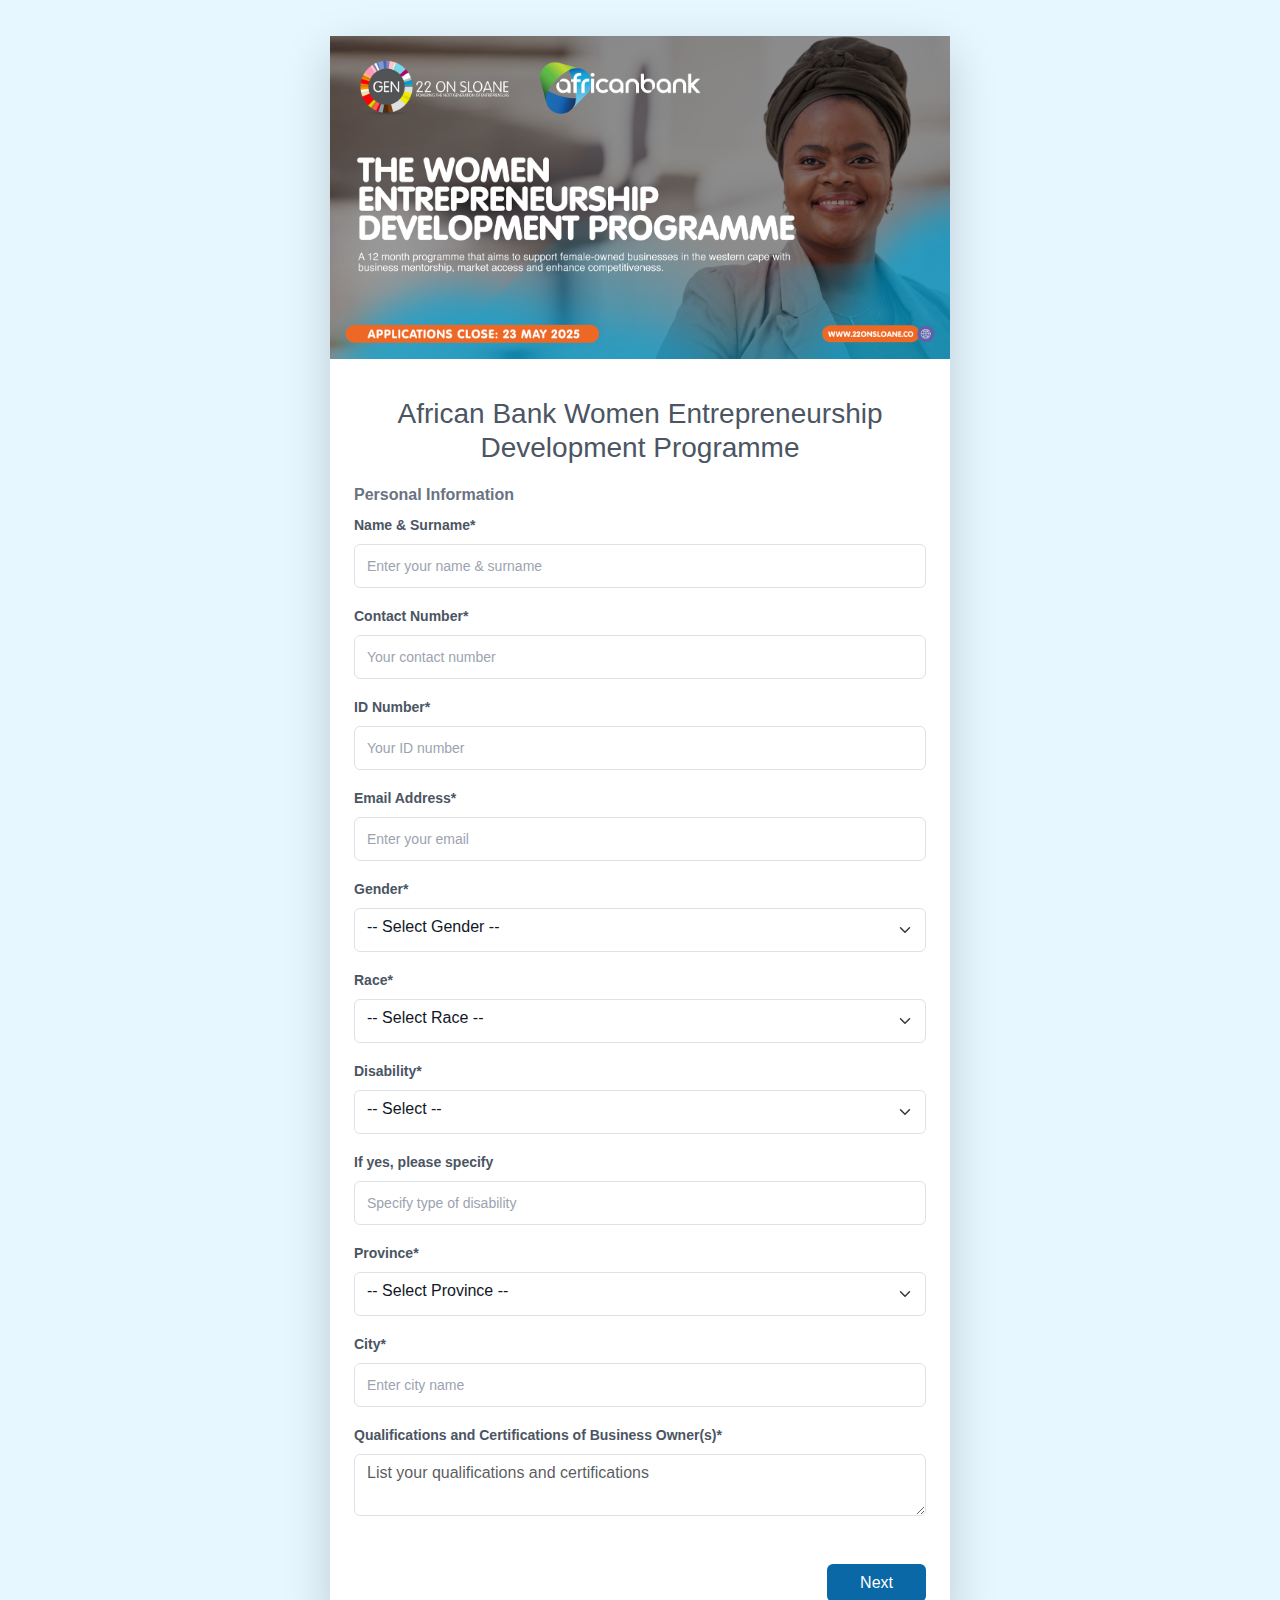
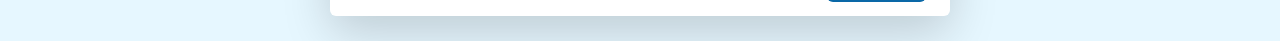
<file: index.html>
<!DOCTYPE html>
<html lang="en">
<head>
    <meta charset="UTF-8">
    <meta name="viewport" content="width=device-width, initial-scale=1">
    <meta name="author" content="Wed programme 2025">
    <meta name="robots" content="index, follow">
    <!-- Canonical URL -->
    <link rel="stylesheet" href="assets_zip_0/assets/css/remixicon.css">
  <!-- BootStrap css -->
  <link rel="stylesheet" href="assets_zip_0/assets/css/lib/bootstrap.min.css">


  <!-- file upload css -->
  <link rel="stylesheet" href="assets_zip_0/assets/css/lib/file-upload.css">
  
  <link rel="stylesheet" href="assets_zip_0/assets/css/lib/audioplayer.css">
  <!-- main css -->
  <link rel="stylesheet" href="assets_zip_0/assets/css/style.css">
    <!-- <link rel="stylesheet" href="form.css"> -->
  <!-- Meta Description -->
    <meta name="description" content="SU20 South Africa is the official Startup20 Engagement Group under South Africa's G20 Presidency 2025. A global platform empowering startups and MSMEs through innovation, policy support, and inclusive economic growth.">
    <!-- Meta Keywords -->
    <meta name="keywords" content="SU20, Startup20, G20 South Africa 2025, startups, MSMEs, entrepreneurship, innovation, inclusive growth, global economy, Department of Small Business Development, DSTI, 22 On Sloane, economic cooperation, digital transformation, sustainable development">
    <link rel="stylesheet" href="assets_zip_0/assets/css/remixicon.css">
    <!-- BootStrap css -->
    <link rel="stylesheet" href="assets_zip_0/assets/css/lib/bootstrap.min.css">
  

  <title>WEDP 2025</title>
  <link href="https://cdn.jsdelivr.net/npm/bootstrap@5.3.2/dist/css/bootstrap.min.css" rel="stylesheet">
  <link rel="canonical" href="https://getbootstrap.com/docs/5.3/examples/navbars/">
  <link href="https://cdnjs.cloudflare.com/ajax/libs/font-awesome/5.15.3/css/all.min.css" rel="stylesheet">
  <link rel="preconnect" href="https://fonts.googleapis.com">
<link rel="preconnect" href="https://fonts.gstatic.com" crossorigin>


    <style>
        :root {
        --primary: #057046;
        --accent: #ffc107;
        --background: #f8f9fa;
        --text: #212529;
        }

        * {
        font-family: 'Montserrat', sans-serif;
        }

        #contactus {
        margin-bottom: -10rem;
        padding-bottom: 0rem !important;
        }

        footer {
        margin-top: 0;
        padding-top: 1rem !important;
        }

        @media (min-width: 576px) {
            .bg-hero-1 {
                background-image: url('bg-hero-mobile.jpg');
                background: url('bg-hero-mobile.jpg');
                background-repeat: no-repeat;
                background-position: center; 
                background-size: cover;
                display: block;
                width: auto;
                height: auto;
            }
            .bg-hero-2 {
                background-image: url('bg-hero-mobile.jpg');
                background-repeat: no-repeat;
                background-position: bottom right;
                display: block;
                width: auto;
                height: auto;
                align-items: end;
                align-content: end;
            }
        }

        @media (min-width: 768px) {
            .bg-hero-1 {
                background-image: url('bg-hero-mobile.jpg');
                background: url('bg-hero-mobile.jpg');
                background-repeat: no-repeat;
                background-position: center; 
                background-size: cover;
                display: block;
                width: auto;
                height: auto;
            }
            .bg-hero-2 {
                background-image: url('bg-hero-mobile.jpg');
                background-repeat: no-repeat;
                background-position: bottom right;
                display: block;
                width: auto;
                height: auto;
                align-items: end;
                align-content: end;
            }
        }

        @media (min-width: 992px) {
            .bg-hero-1 {
                background-image: url('bg-hero-mobile-lg.jpg');
                background: url('bg-hero-mobile.jpg');
                background-repeat: no-repeat;
                background-position: center; 
                background-size: cover;
                display: block;
                width: auto;
                height: auto;
            }
            .bg-hero-2 {
                background-image: url('bg-hero-mobile.jpg');
                background-repeat: no-repeat;
                background-position: bottom right;
                display: block;
                width: auto;
                height: auto;
                align-items: end;
                align-content: end;
            }
        }

        @media (min-width: 1200px) {
            .bg-hero-1 {
                background-image: url('bg-hero.jpg');
                background: url('bg-hero.jpg');
                background-repeat: no-repeat;
                background-position: center; 
                background-size: cover;
                display: block;
                width: auto;
                height: auto;
            }
            .bg-hero-2 {
                background-image: url(D2-A.svg);
                background-repeat: no-repeat;
                background-position: bottom right; 
                display: block;
                width: auto;
                height: auto;
                align-items: end;
                align-content: end;
            }
            .bg-hero-3 {
                background-image: url(D2-Ba.svg);
                background-repeat: no-repeat;
                background-position: top right; 
                display: block;
                width: auto;
                height: auto;
                align-items: end;
                align-content: end;
            }
        }

        .bg-green {
            background-color: rgb(5,112,70);
            background-color: rgb(5,112,70);
            
        }

        .bg-green-gradient {
            background: rgb(5,112,70);
            background: linear-gradient(180deg, rgba(5,112,70,1) 0%, rgba(0,83,51,1) 100%);
            color: #ffffff;
        }

        .btn-green {
            border: #007247;
            transition: transform 0.3s ease-in-out, box-shadow 0.3s ease;
        }

        .btn-green:hover {
            border: #0c8a5a;
            background-color: #007247;
            transform: translateY(-2px) scale(1.01);
            box-shadow: 0 20px 40px rgba(0, 114, 71, 0.25);
        }

        .link-green {
            color: #221f20;
        }

        .link-green:hover {
            color: #007247;
            text-shadow: 2px 2px 8px rgba(0, 114, 71, 0.15);
        }

        .font-400 {
            font-family: 'Montserrat', Sans-serif;
            font-weight: 400;
        }

        .font-500 {
            font-family: 'Montserrat', Sans-serif;
            font-weight: 500;
        }

        .font-600 {
            font-family: 'Montserrat', Sans-serif;
            font-weight: 600;
        }

        .font-700 {
            font-family: 'Montserrat', Sans-serif;
            font-weight: 700;
        }

        .h-75 {
            min-height: 75vh;
        }

        .move-up {
            transform: translateY(-15rem);
        }

        .navbar {
      background-color: white;
      border-bottom: 3px solid var(--accent);
      box-shadow: 0 2px 4px rgba(0, 0, 0, 0.05);
    }

    .ml-hero {
        margin-left: 4rem;
    }

    .responsive-padding {
    padding-bottom: 30vw; /* Default for small screens */
  }

  @media (min-width: 768px) {
    /* Medium screens and up */
    .responsive-padding {
      padding-bottom: 25vw;
    }
  }

  @media (min-width: 992px) {
    /* Large screens and up */
    .responsive-padding {
      padding-bottom: 2vw;
      padding-top: 2vw;
    }
  }
  /* Loader Spinner */
.loader {
  display: none;
  border: 5px solid #f3f3f3;
  border-top: 5px solid #007a3d;
  border-radius: 50%;
  width: 40px;
  height: 40px;
  animation: spin 1s linear infinite;
  margin: 20px auto;
}

@keyframes spin {
  0% { transform: rotate(0deg); }
  100% { transform: rotate(360deg); }
}
    </style>
</head>

<body>


    <div class="responsive-padding " style="background: #E6F7FF;">
        <div class=" ">
            <div class="">
              

                <div class="d-flex justify-content-center align-items-center full-height ">
                    <div class="col-md-6 justify-center d-flex px-10" >
                        <div class="card card mt-10 border-0 shadow-lg" >
                            <img src="web_banner002_1681x879.png" alt="Banner" class="img-fluid mb-4" style="width: 100%;  margin: auto;">

                            <div class="card-body" >
                                    <div class="text-center mb-0 " style="font-weight: bold;">
                                        <h3>African Bank Women Entrepreneurship Development Programme</h3>
                                    </div>
                                
        
                                <!-- Form Wizard Start -->
                                <div class="form-wizard " >
                                    <form action="https://tdmap2025.22onsloane.co/register_wedp.php" method="POST" enctype="multipart/form-data">
                                        

                                        <fieldset class="wizard-fieldset show" style="margin-top: 0vw;">

                                            <h6 class="text-md text-neutral-500" style="margin-top: 1vw; font-weight: bold;">Personal Information</h6>
                                            
                                        
                                            <div class="row gy-3">
                                                <div class="col-sm-12">
                                                    <label class="form-label">Name & Surname*</label>
                                                    <div class="position-relative">
                                                        <input type="text" name="name" class="form-control wizard-required" placeholder="Enter your name & surname">
                                                        <div class="wizard-form-error"></div>
                                                    </div>
                                                </div>
                                        
                                                <div class="col-sm-12">
                                                    <label class="form-label">Contact Number*</label>
                                                    <div class="position-relative">
                                                        <input type="number" name="contactnumber" class="form-control wizard-required" placeholder="Your contact number">
                                                        <div class="wizard-form-error"></div>
                                                    </div>
                                                </div>
                                        
                                                <div class="col-sm-12">
                                                    <label class="form-label">ID Number*</label>
                                                    <div class="position-relative">
                                                        <input type="text" id="id_number" name="idnumber" class="form-control wizard-required" placeholder="Your ID number" maxlength="13" oninput="validateID()">
                                                        <div id="id-error" class="wizard-form-error" style="color: red; font-size: 13px; display: none; padding-bottom: 5px;">
                                                            ID number incorrect or too short
                                                        </div>
                                                    </div>
                                                </div>
                                        
                                                <div class="col-sm-12">
                                                    <label class="form-label">Email Address*</label>
                                                    <div class="position-relative">
                                                        <input type="email" name="email" class="form-control wizard-required" placeholder="Enter your email">
                                                        <div class="wizard-form-error"></div>
                                                    </div>
                                                </div>
                                        
                                                <div class="col-sm-12">
                                                    <label class="form-label">Gender*</label>
                                                    <div class="position-relative">
                                                        <select name="gender" class="form-control form-select wizard-required" >
                                                            <option disabled selected hidden>-- Select Gender --</option>
                                                            <option value="male">Male</option>
                                                            <option value="female">Female</option>
                                                        </select>
                                                        <div class="wizard-form-error"></div>
                                                    </div>
                                                </div>
                                        
                                                <div class="col-sm-12">
                                                    <label class="form-label">Race*</label>
                                                    <div class="position-relative">
                                                        <select name="race" class="form-control form-select wizard-required">
                                                            <option disabled selected hidden>-- Select Race --</option>
                                                            <option value="Black">Black</option>
                                                            <option value="White">White</option>
                                                            <option value="Indian">Indian</option>
                                                            <option value="Coloured">Coloured</option>
                                                            <option value="Asian">Asian</option>
                                                        </select>
                                                        <div class="wizard-form-error"></div>
                                                    </div>
                                                </div>
                                        
                                                <div class="col-sm-12">
                                                    <label class="form-label">Disability*</label>
                                                    <div class="position-relative">
                                                        <select name="disability" class="form-control form-select wizard-required">
                                                            <option disabled selected hidden>-- Select --</option>
                                                            <option value="no">No</option>
                                                            <option value="yes">Yes</option>
                                                        </select>
                                                        <div class="wizard-form-error"></div>
                                                    </div>
                                                </div>
                                        
                                                <div class="col-sm-12">
                                                    <label class="form-label">If yes, please specify</label>
                                                    <div class="position-relative">
                                                        <input type="text" name="type_disability" class="form-control" placeholder="Specify type of disability">
                                                    </div>
                                                </div>
                                        
                                                <div class="col-sm-12">
                                                    <label class="form-label">Province*</label>
                                                    <div class="position-relative">
                                                        <select name="province" class="form-control form-select wizard-required">
                                                            <option value="" disabled selected hidden>-- Select Province --</option>
                                                            <option value="Gauteng">Gauteng</option>
                                                            <option value="Western Cape">Western Cape</option>
                                                            <option value="KwaZulu-Natal">KwaZulu-Natal</option>
                                                            <option value="Eastern Cape">Eastern Cape</option>
                                                            <option value="Northern Cape">Northern Cape</option>
                                                            <option value="Free State">Free State</option>
                                                            <option value="Limpopo">Limpopo</option>
                                                            <option value="Mpumalanga">Mpumalanga</option>
                                                            <option value="North West">North West</option>
                                                            <option value="Not applicable">Not applicable</option>
                                                        </select>
                                                        <div class="wizard-form-error"></div>
                                                    </div>
                                                </div>
                                        
                                                <div class="col-sm-12">
                                                    <label class="form-label">City*</label>
                                                    <div class="position-relative">
                                                        <input type="text" name="city" class="form-control wizard-required" placeholder="Enter city name">
                                                        <div class="wizard-form-error"></div>
                                                    </div>
                                                </div>
                                               
                                        
                                                <div class="col-sm-12">
                                                    <label class="form-label">Qualifications and Certifications of Business Owner(s)*</label>
                                                    <div class="position-relative">
                                                        <textarea name="qualifications_owner" class="form-control wizard-required" placeholder="List your qualifications and certifications"></textarea>
                                                        <div class="wizard-form-error"></div>
                                                    </div>
                                                </div>
                                            </div>
                                            <div class="form-group d-flex align-items-center justify-content-end gap-8 mt-5">
                                                
                                                <button type="button" class="form-wizard-next-btn btn btn-primary-600 px-32"style="background-color: #0a68a7; color:#fff">Next</button>                                                 
                                            </div>
                                        
                                            <script>
                                                function validateID() {
                                                    const input = document.getElementById('id_number');
                                                    const errorDiv = document.getElementById('id-error');
                                        
                                                    input.value = input.value.replace(/\D/g, '');
                                        
                                                    if (input.value.length < 13) {
                                                        errorDiv.style.display = 'block';
                                                    } else {
                                                        errorDiv.style.display = 'none';
                                                    }
                                                }
                                            </script>
                                        </fieldset>


                                        <fieldset class="wizard-fieldset">
                                            <h6 class="text-md text-neutral-500" style="margin-top: 1vw; font-weight: bold;">Business Information</h6>
                                        
                                            <div class="row gy-3">
                                                <div class="col-sm-12">
                                                    <label class="form-label">Business Name*</label>
                                                    <div class="position-relative">
                                                        <input type="text" name="business_name" class="form-control wizard-required">
                                                        <div class="wizard-form-error"></div>
                                                    </div>
                                                </div>
                                        
                                                <div class="col-sm-12">
                                                    <label class="form-label">Business Registration Number*</label>
                                                    <div class="position-relative">
                                                        <input type="text" name="registration_number" class="form-control wizard-required">
                                                        <div class="wizard-form-error"></div>
                                                    </div>
                                                </div>
                                        
                                                <div class="col-sm-12">
                                                    <label class="form-label">Business Address*</label>
                                                    <div class="position-relative">
                                                        <input type="text" name="business_address" class="form-control wizard-required">
                                                        <div class="wizard-form-error"></div>
                                                    </div>
                                                </div>
                                        
                                                <div class="col-sm-12">
                                                    <label class="form-label">What stage is your business?*</label>
                                                    <div class="position-relative">
                                                        <select name="business_stage" class="form-control form-select wizard-required">
                                                            <option disabled selected hidden>-- Select Stage --</option>
                                                            <option value="Early Stage">Early Stage</option>
                                                            <option value="Growth">Growth</option>
                                                            <option value="Scaling and Expansion">Scaling and Expansion</option>
                                                            <option value="Maturity">Maturity</option>
                                                        </select>
                                                        <div class="wizard-form-error"></div>
                                                    </div>
                                                </div>
                                        
                                                <div class="col-sm-12">
                                                    <label class="form-label">Sector*</label>
                                                    <div class="position-relative">
                                                        <select name="sector" class="form-control form-select wizard-required">
                                                            <option value="" disabled selected hidden>-- Select Sector --</option>
                                                            <option value="Finance, Real Estate, and Business Services">Finance, Real Estate, and Business Services</option>
                                                            <option value="General Government Services">General Government Services</option>
                                                            <option value="Wholesale, Retail, and Motor Trade">Wholesale, Retail, and Motor Trade</option>
                                                            <option value="Catering and Accommodation">Catering and Accommodation</option>
                                                            <option value="Manufacturing">Manufacturing</option>
                                                            <option value="Mining">Mining</option>
                                                            <option value="Agriculture">Agriculture</option>
                                                            <option value="Communications">Communications</option>
                                                            <option value="Tourism">Tourism</option>
                                                            <option value="Others">Other</option>
                                                        </select>
                                                        <div class="wizard-form-error"></div>
                                                    </div>
                                                </div>
                                        
                                                <div class="col-sm-12">
                                                    <label class="form-label">Industry*</label>
                                                    <div class="position-relative">
                                                        <input type="text" name="industry" class="form-control wizard-required">
                                                        <div class="wizard-form-error"></div>
                                                    </div>
                                                </div>
                                        
                                                <div class="col-sm-12">
                                                    <label class="form-label">Is the business compliant with sector regulations/standards? (Elaborate)*</label>
                                                    <div class="position-relative">
                                                        <textarea name="business_compliance" class="form-control wizard-required"></textarea>
                                                        <div class="wizard-form-error"></div>
                                                    </div>
                                                </div>
                                        
                                                <div class="col-sm-12">
                                                    <label class="form-label">Describe your Business Offering*</label>
                                                    <div class="position-relative">
                                                        <textarea name="business_offering" class="form-control wizard-required"></textarea>
                                                        <div class="wizard-form-error"></div>
                                                    </div>
                                                </div>
                                        
                                                 <div class="col-sm-12">
                                                    <label class="form-label">How long has the business been operating? (Years)*</label>
                                                    <div class="position-relative">
                                                        <input type="number" name="business_duration" step="0.00000001"  class="form-control wizard-required">
                                                        <div class="wizard-form-error"></div>
                                                        <small class="text-muted">Use a dot for decimals (e.g., 0.5), not a comma.</small>
                                                    </div>
                                                </div>

                                        
                                                <div class="col-sm-12">
                                                    <label class="form-label">Annual Turnover (Last Financial Year)*</label>
                                                    <div class="position-relative">
                                                        <input type="number" name="annual_turnover" step="0.00000001" class="form-control wizard-required" >
                                                        <div class="wizard-form-error"></div>
                                                        <small class="text-muted">Use a dot for decimals (e.g., 0.5), not a comma.</small>
                                                    </div>
                                                </div>
                                        
                                                <div class="col-sm-12">
                                                    <label class="form-label">Monthly Turnover*</label>
                                                    <div class="position-relative">
                                                        <input type="number" name="monthly_turnover" step="0.00000001" class="form-control wizard-required" >
                                                        <div class="wizard-form-error"></div>
                                                        <small class="text-muted">Use a dot for decimals (e.g., 0.5), not a comma.</small>
                                                    </div>
                                                </div>
                                        
                                                <div class="col-sm-12">
                                                    <label class="form-label">Number of Employees*</label>
                                                    <div class="position-relative">
                                                        <input type="number" name="employees" step="0.00000001" class="form-control wizard-required" >
                                                        <div class="wizard-form-error"></div>
                                                        <small class="text-muted">Use a dot for decimals (e.g., 0.5), not a comma.</small>
                                                    </div>
                                                </div>
                                        
                                                <div class="col-sm-12">
                                                    <label class="form-label">Business Leadership Structure and Qualifications*</label>
                                                    <div class="position-relative">
                                                        <textarea name="leadership_structure" class="form-control wizard-required" placeholder="Enter information here"></textarea>
                                                        <div class="wizard-form-error"></div>
                                                    </div>
                                                </div>
                                        
                                                <div class="col-sm-12">
                                                    <label class="form-label">Is the Business Tax Compliant?*</label>
                                                    <div class="position-relative">
                                                        <textarea name="tax_compliance" class="form-control wizard-required" placeholder="E.g. We are VAT, PAYE and Income Tax compliant"></textarea>
                                                        <div class="wizard-form-error"></div>
                                                    </div>
                                                </div>

                                                <div class="form-group d-flex align-items-center justify-content-end gap-8">
                                                    <button type="button" class="form-wizard-previous-btn btn btn-neutral-500 border-neutral-100 px-32"style="background-color: #0a68a7; color:#fff">Back</button>
                                                    <button type="button" class="form-wizard-next-btn btn btn-primary-600 px-32"style="background-color: #0a68a7; color:#fff">Next</button>                                                 
                                                </div>
                                            </div>
                                        </fieldset>


                                        <fieldset class="wizard-fieldset">
                                            <h6 class="text-md text-neutral-500" style="margin-top: 1vw; font-weight: bold;">Market and Competition</h6>
                                        
                                            <div class="row gy-3">
                                                <div class="col-sm-12">
                                                    <label class="form-label">Who are your target customers and how big is the market?*</label>
                                                    <div class="position-relative">
                                                        <textarea name="target_market" class="form-control wizard-required" placeholder="Enter information here"></textarea>
                                                        <div class="wizard-form-error"></div>
                                                    </div>
                                                </div>
                                        
                                                <div class="col-sm-12">
                                                    <label class="form-label">Do you have documentation to support the answer above?*</label>
                                                    <div class="position-relative">
                                                        <select name="market_documentation" class="form-control form-select wizard-required">
                                                            <option value="" disabled selected hidden>-- Select Option --</option>
                                                            <option value="market_documentationyes">Yes</option>
                                                            <option value="market_documentationno">No</option>
                                                        </select>
                                                        <div class="wizard-form-error"></div>
                                                    </div>
                                                </div>
                                        
                                                <div class="col-sm-12">
                                                    <label class="form-label">Who are your main competitors?*</label>
                                                    <div class="position-relative">
                                                        <textarea name="competitors" class="form-control wizard-required" placeholder="Enter information here"></textarea>
                                                        <div class="wizard-form-error"></div>
                                                    </div>
                                                </div>
                                        
                                                <div class="col-sm-12">
                                                    <label class="form-label">Is there a competitor analysis report in place?*</label>
                                                    <div class="position-relative">
                                                        <select name="competitor_analysis" class="form-control form-select wizard-required">
                                                            <option value="" disabled selected hidden>-- Select Option --</option>
                                                            <option value="competitor_analysisyes">Yes</option>
                                                            <option value="competitor_analysisno">No</option>
                                                        </select>
                                                        <div class="wizard-form-error"></div>
                                                    </div>
                                                </div>
                                        
                                                <div class="col-sm-12">
                                                    <label class="form-label">How unique or innovative is your service or product compared to competitors?*</label>
                                                    <div class="position-relative">
                                                        <textarea name="product_uniqueness" class="form-control wizard-required" placeholder="Enter information here"></textarea>
                                                        <div class="wizard-form-error"></div>
                                                    </div>
                                                </div>
                                        
                                                <div class="col-sm-12">
                                                    <label class="form-label">What is your strength as a business?*</label>
                                                    <div class="position-relative">
                                                        <textarea name="business_strengths" class="form-control wizard-required" placeholder="Enter information here"></textarea>
                                                        <div class="wizard-form-error"></div>
                                                    </div>
                                                </div>
                                        
                                                <div class="col-sm-12">
                                                    <label class="form-label">Which areas require improvement to grow the business?*</label>
                                                    <div class="position-relative">
                                                        <textarea name="areas_for_improvement" class="form-control wizard-required" placeholder="Enter information here"></textarea>
                                                        <div class="wizard-form-error"></div>
                                                    </div>
                                                </div>
                                        
                                                <div class="col-sm-12">
                                                    <label class="form-label">Do you have a marketing, communication plan or go-to-market strategy?*</label>
                                                    <div class="position-relative">
                                                        <select name="marketing_strategy" class="form-control form-select wizard-required">
                                                            <option value="" disabled selected hidden>-- Select Option --</option>
                                                            <option value="marketing_strategyyes">Yes</option>
                                                            <option value="marketing_strategyno">No</option>
                                                        </select>
                                                        <div class="wizard-form-error"></div>
                                                    </div>
                                                </div>

                                                <div class="form-group d-flex align-items-center justify-content-end gap-8">
                                                    <button type="button" class="form-wizard-previous-btn btn btn-neutral-500 border-neutral-100 px-32"style="background-color: #0a68a7; color:#fff">Back</button>
                                                    <button type="button" class="form-wizard-next-btn btn btn-primary-600 px-32"style="background-color: #0a68a7; color:#fff">Next</button>                                                 
                                                </div>
                                            </div>
                                        </fieldset>


                                        <fieldset class="wizard-fieldset">
                                            <h6 class="text-md text-neutral-500" style="margin-top: 1vw; font-weight: bold;">Operations Efficiency</h6>
                                        
                                            <div class="row gy-3">
                                                <div class="col-sm-12">
                                                    <label class="form-label">Where do you operate from?*</label>
                                                    <div class="position-relative">
                                                        <select name="operation_location" class="form-control form-select wizard-required">
                                                            <option value="" disabled selected hidden>-- Select Option --</option>
                                                            <option value="Office Park">Office Park</option>
                                                            <option value="Home">Home</option>
                                                            <option value="Workshop">Workshop</option>
                                                            <option value="Industrial Park">Industrial Park</option>
                                                            <option value="Other">Other</option>
                                                        </select>
                                                        <div class="wizard-form-error"></div>
                                                    </div>
                                                </div>
                                        
                                                <div class="col-sm-12">
                                                    <label class="form-label d-block">Rate your operational efficiency (1–5):*</label>
                                                    <div class="position-relative d-block gap-3">
                                                        <div class="form-check">
                                                            <input class="form-check-input wizard-required" type="radio" name="efficiency_rating" id="rate1" value="1">
                                                            <label class="form-check-label" for="rate1">1</label>
                                                        </div>
                                                        <div class="form-check">
                                                            <input class="form-check-input wizard-required" type="radio" name="efficiency_rating" id="rate2" value="2">
                                                            <label class="form-check-label" for="rate2">2</label>
                                                        </div>
                                                        <div class="form-check">
                                                            <input class="form-check-input wizard-required" type="radio" name="efficiency_rating" id="rate3" value="3">
                                                            <label class="form-check-label" for="rate3">3</label>
                                                        </div>
                                                        <div class="form-check">
                                                            <input class="form-check-input wizard-required" type="radio" name="efficiency_rating" id="rate4" value="4">
                                                            <label class="form-check-label" for="rate4">4</label>
                                                        </div>
                                                        <div class="form-check">
                                                            <input class="form-check-input wizard-required" type="radio" name="efficiency_rating" id="rate5" value="5">
                                                            <label class="form-check-label" for="rate5">5</label>
                                                        </div>
                                                    </div>
                                                    <div class="wizard-form-error"></div>
                                                </div>
                                        
                                                <div class="col-sm-12">
                                                    <label class="form-label">Do you have Standard Operating Procedures (SOP) in place?*</label>
                                                    <div class="position-relative">
                                                        <select name="sop" class="form-control form-select wizard-required">
                                                            <option value="" disabled selected hidden>-- Select Option --</option>
                                                            <option value="sopyes">Yes</option>
                                                            <option value="sopno">No</option>
                                                        </select>
                                                        <div class="wizard-form-error"></div>
                                                    </div>
                                                </div>
                                        
                                                <div class="col-sm-12">
                                                    <label class="form-label">Are your operational processes automated or manual?*</label>
                                                    <div class="position-relative">
                                                        <textarea name="operations_process" class="form-control wizard-required" placeholder="Enter information here"></textarea>
                                                        <div class="wizard-form-error"></div>
                                                    </div>
                                                </div>

                                                <div class="form-group d-flex align-items-center justify-content-end gap-8">
                                                    <button type="button" class="form-wizard-previous-btn btn btn-neutral-500 border-neutral-100 px-32"style="background-color: #0a68a7; color:#fff">Back</button>
                                                    <button type="button" class="form-wizard-next-btn btn btn-primary-600 px-32"style="background-color: #0a68a7; color:#fff">Next</button>                                                 
                                                </div>
                                            </div>
                                        </fieldset>
                                        
                                        <fieldset class="wizard-fieldset">
                                            <h6 class="text-md text-neutral-500" style="margin-top: 1vw; font-weight: bold;">Documents to be Attached</h6>
                                            <p class="fs-6 fst-italic mb-4">
                                                <strong>Max file size: 5MB</strong> – Kindly upload files in <strong>jpg, jpeg, png, gif or pdf</strong> formats only.
                                                
                                            </p>
                                        
                                            <div class="row gy-3">
                                                <div class="col-sm-12">
                                                    <label class="form-label">Business Registration Certificate (CIPC)*</label>
                                                    <input type="file" name="registration_doc" class="form-control wizard-required" accept=".jpg,.jpeg,.png,.gif,.pdf" required>
                                                    <div class="wizard-form-error"></div>
                                                </div>
                                        
                                                <div class="col-sm-12">
                                                    <label class="form-label">Directors’ ID Copy/s*</label>
                                                    <input type="file" name="id_doc" class="form-control wizard-required" accept=".jpg,.jpeg,.png,.gif,.pdf" required>
                                                    <div class="wizard-form-error"></div>
                                                </div>
                                        
                                                <div class="col-sm-12">
                                                    <label class="form-label">BBBEE Certificate / Affidavit*</label>
                                                    <input type="file" name="bbbee_doc" class="form-control wizard-required" accept=".jpg,.jpeg,.png,.gif,.pdf" required>
                                                    <div class="wizard-form-error"></div>
                                                </div>
                                        
                                                <div class="col-sm-12">
                                                    <label class="form-label">Tax Clearance Pin*</label>
                                                    <input type="file" name="tax_clearance_doc" class="form-control wizard-required" accept=".jpg,.jpeg,.png,.gif,.pdf" required>
                                                    <div class="wizard-form-error"></div>
                                                </div>
                                        
                                                <div class="col-sm-12">
                                                    <label class="form-label">Business Profile*</label>
                                                    <input type="file" name="company_profile_doc" class="form-control wizard-required" accept=".jpg,.jpeg,.png,.gif,.pdf" required>
                                                    <div class="wizard-form-error"></div>
                                                </div>

                                                <div class="form-group d-flex align-items-center justify-content-end gap-8">
                                                    <button type="button" class="form-wizard-previous-btn btn btn-neutral-500 border-neutral-100 px-32"style="background-color: #0a68a7; color:#fff">Back</button>
                                                    <button type="submit" class="form-wizard-submit-btn btn btn-primary-600 px-32"style="background-color: #0a68a7; color:#fff" >Submit</button>
                                                    <div id="formLoader" class="loader"></div>

                                                </div>

                                            </div>
                                        </fieldset>
                                        

        
                                    </form>
                                </div>
                                <!-- Form Wizard End -->
                            </div>
                        </div>
                    </div>
        
                    
                </div>










                
            </div>
        </div>
    </div>

      
 
    

    <!-- jQuery library js -->
  <script src="assets_zip_0/assets/js/lib/jquery-3.7.1.min.js"></script>
  <!-- Bootstrap js -->
  <script src="assets_zip_0/assets/js/lib/bootstrap.bundle.min.js"></script>
  <!-- Apex Chart js -->
  <script src="assets_zip_0/assets/js/lib/apexcharts.min.js"></script>
  <!-- Data Table js -->
  <script src="assets_zip_0/assets/js/lib/dataTables.min.js"></script>
  <!-- Iconify Font js -->
  <script src="assets_zip_0/assets/js/lib/iconify-icon.min.js"></script>
  <!-- jQuery UI js -->
  <script src="assets_zip_0/assets/js/lib/jquery-ui.min.js"></script>
  <!-- Vector Map js -->
  <script src="assets_zip_0/assets/js/lib/jquery-jvectormap-2.0.5.min.js"></script>
  <script src="assets_zip_0/assets/js/lib/jquery-jvectormap-world-mill-en.js"></script>
  <!-- Popup js -->
  <script src="assets_zip_0/assets/js/lib/magnifc-popup.min.js"></script>
  <!-- Slick Slider js -->
  <script src="assets_zip_0/assets/js/lib/slick.min.js"></script>
  <!-- prism js -->
  <script src="assets_zip_0/assets/js/lib/prism.js"></script>
  <!-- file upload js -->
  <script src="assets_zip_0/assets/js/lib/file-upload.js"></script>
  <!-- audioplayer -->
  <script src="assets_zip_0/assets/js/lib/audioplayer.js"></script>
  
  <!-- main js -->
  


    <script>
        // =============================== Wizard Step Js Start ================================
        $("#id_number").on("input", function () {
            this.value = this.value.replace(/\D/g, ''); // Remove non-digits
        });
        $(document).ready(function() {
            // click on next button
            $('.form-wizard-next-btn').on("click", function() {
                var parentFieldset = $(this).parents('.wizard-fieldset');
                var currentActiveStep = $(this).parents('.form-wizard').find('.form-wizard-list .active');
                var next = $(this);
                var nextWizardStep = true;
                parentFieldset.find('.wizard-required').each(function(){
                    var thisValue = $(this).val();

                    if( thisValue == "") {
                        $(this).siblings(".wizard-form-error").show();
                        nextWizardStep = false;
                    }
                    else {
                        $(this).siblings(".wizard-form-error").hide();
                    }
                  
                    
                });
                if( nextWizardStep) {
                    next.parents('.wizard-fieldset').removeClass("show","400");
                    currentActiveStep.removeClass('active').addClass('activated').next().addClass('active',"400");
                    next.parents('.wizard-fieldset').next('.wizard-fieldset').addClass("show","400");
                    $(document).find('.wizard-fieldset').each(function(){
                        if($(this).hasClass('show')){
                            var formAtrr = $(this).attr('data-tab-content');
                            $(document).find('.form-wizard-list .form-wizard-step-item').each(function(){
                                if($(this).attr('data-attr') == formAtrr){
                                    $(this).addClass('active');
                                    var innerWidth = $(this).innerWidth();
                                    var position = $(this).position();
                                    $(document).find('.form-wizard-step-move').css({"left": position.left, "width": innerWidth});
                                }else{
                                    $(this).removeClass('active');
                                }
                            });
                        }
                    });
                }
            });
            //click on previous button
            $('.form-wizard-previous-btn').on("click",function() {
                var counter = parseInt($(".wizard-counter").text());;
                var prev =$(this);
                var currentActiveStep = $(this).parents('.form-wizard').find('.form-wizard-list .active');
                prev.parents('.wizard-fieldset').removeClass("show","400");
                prev.parents('.wizard-fieldset').prev('.wizard-fieldset').addClass("show","400");
                currentActiveStep.removeClass('active').prev().removeClass('activated').addClass('active',"400");
                $(document).find('.wizard-fieldset').each(function(){
                    if($(this).hasClass('show')){
                        var formAtrr = $(this).attr('data-tab-content');
                        $(document).find('.form-wizard-list .form-wizard-step-item').each(function(){
                            if($(this).attr('data-attr') == formAtrr){
                                $(this).addClass('active');
                                var innerWidth = $(this).innerWidth();
                                var position = $(this).position();
                                $(document).find('.form-wizard-step-move').css({"left": position.left, "width": innerWidth});
                            }else{
                                $(this).removeClass('active');
                            }
                        });
                    }
                });
            });
            //click on form submit button
            $(document).on("click",".form-wizard .form-wizard-submit" , function(){
                var parentFieldset = $(this).parents('.wizard-fieldset');
                var currentActiveStep = $(this).parents('.form-wizard').find('.form-wizard-list .active');
                parentFieldset.find('.wizard-required').each(function() {
                    var thisValue = $(this).val();
                    if( thisValue == "" ) {
                        $(this).siblings(".wizard-form-error").show();
                    }
                    else {
                        $(this).siblings(".wizard-form-error").hide();
                    }
                });
            });
            // focus on input field check empty or not
            $(".form-control").on('focus', function(){
                var tmpThis = $(this).val();
                if(tmpThis == '' ) {
                    $(this).parent().addClass("focus-input");
                }
                else if(tmpThis !='' ){
                    $(this).parent().addClass("focus-input");
                }
            }).on('blur', function(){
                var tmpThis = $(this).val();
                if(tmpThis == '' ) {
                    $(this).parent().removeClass("focus-input");
                    $(this).siblings(".wizard-form-error").show();
                }
                else if(tmpThis !='' ){
                    $(this).parent().addClass("focus-input");
                    $(this).siblings(".wizard-form-error").hide();
                }
            });
        });
        // =============================== Wizard Step Js End ================================


        const noneCheckbox = document.getElementById('none');
  const deviceOptions = document.querySelectorAll('.device-option');

  noneCheckbox.addEventListener('change', function () {
    if (this.checked) {
      deviceOptions.forEach(cb => {
        cb.checked = false;
        cb.disabled = true;
      });
    } else {
      deviceOptions.forEach(cb => {
        cb.disabled = false;
      });
    }
  });

  deviceOptions.forEach(cb => {
    cb.addEventListener('change', function () {
      if (this.checked) {
        noneCheckbox.checked = false;
        noneCheckbox.disabled = false;
      }

      // If all options are unchecked, allow "None" again
      const anyChecked = Array.from(deviceOptions).some(opt => opt.checked);
      if (!anyChecked) {
        noneCheckbox.disabled = false;
      }
    });
  });
   
  const noneEcommerce = document.getElementById('ecommerce_none');
  const ecommerceOptions = document.querySelectorAll('.ecommerce-option');

  noneEcommerce.addEventListener('change', function () {
    if (this.checked) {
      ecommerceOptions.forEach(cb => {
        cb.checked = false;
        cb.disabled = true;
      });
    } else {
      ecommerceOptions.forEach(cb => {
        cb.disabled = false;
      });
    }
  });

  ecommerceOptions.forEach(cb => {
    cb.addEventListener('change', function () {
      if (this.checked) {
        noneEcommerce.checked = false;
        noneEcommerce.disabled = false;
      }

      const anyChecked = Array.from(ecommerceOptions).some(opt => opt.checked);
      if (!anyChecked) {
        noneEcommerce.disabled = false;
      }
    });
  });


  const noneDelivery = document.getElementById('delivery_none');
  const deliveryOptions = document.querySelectorAll('.delivery-option');

  noneDelivery.addEventListener('change', function () {
    if (this.checked) {
      deliveryOptions.forEach(cb => {
        cb.checked = false;
        cb.disabled = true;
      });
    } else {
      deliveryOptions.forEach(cb => {
        cb.disabled = false;
      });
    }
  });

  deliveryOptions.forEach(cb => {
    cb.addEventListener('change', function () {
      if (this.checked) {
        noneDelivery.checked = false;
        noneDelivery.disabled = false;
      }

      const anyChecked = Array.from(deliveryOptions).some(opt => opt.checked);
      if (!anyChecked) {
        noneDelivery.disabled = false;
      }
    });
  });

  function handleFormSubmit(button) {
  button.disabled = true;
  document.getElementById("formLoader").style.display = "block";
}

   </script>

    

</body>

</html>
</file>
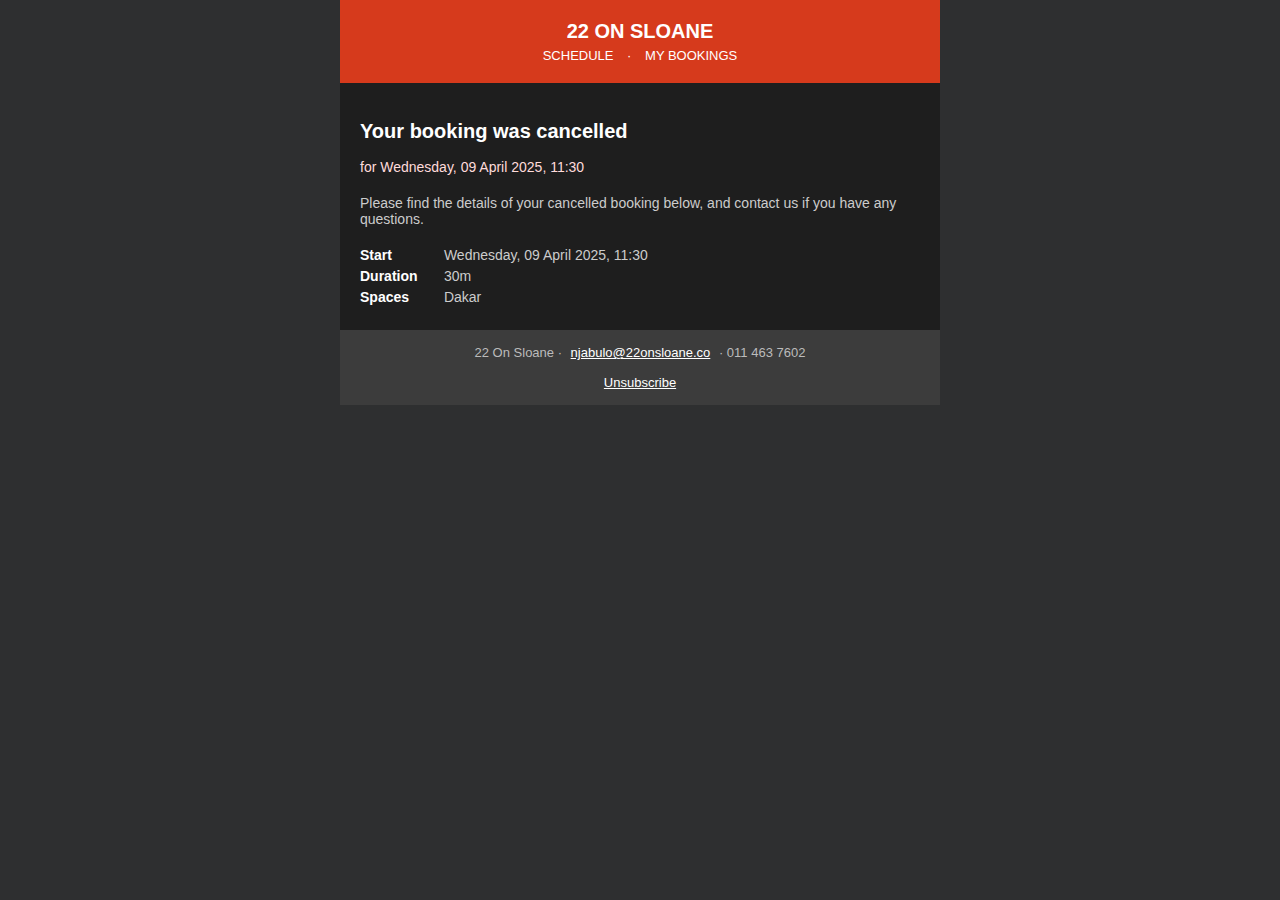
<file: email.html>
<!DOCTYPE html>
<html>
<head>
    <viewport content="width=device-width, initial-scale=1.0">
    <meta name="viewport" content="width=device-width, initial-scale=1.0">
  <style>
    body {
      background-color: #2e2f30;
      font-family: Arial, sans-serif;
      color: #ffffff;
      margin: 0;
      padding: 0;
    }
    .container {
      max-width: 600px;
      margin: 0 auto;
    }
    .header {
      background-color: #d63a1c;
      padding: 20px;
      text-align: center;
    }
    .header h1 {
      margin: 0;
      color: #fff;
      font-size: 20px;
    }
    .header-links {
      margin-top: 5px;
      font-size: 13px;
    }
    .header-links a {
      color: #ffffff;
      margin: 0 10px;
      text-decoration: none;
    }
    .card {
      background-color: #1e1e1e;
      padding: 20px;
    }
    .card p {
      color: #ccc;
      font-size: 14px;
    }
    .details {
      margin-top: 20px;
    }
    .details p {
      margin: 5px 0;
    }
    .details strong {
      display: inline-block;
      width: 80px;
      color: #ffffff;
    }
    .footer {
      background-color: #3c3c3c;
      color: #bbb;
      font-size: 13px;
      text-align: center;
      padding: 15px;
    }
    .footer a {
      color: #ffffff;
      text-decoration: underline;
      margin: 0 5px;
    }
  </style>
</head>
<body>
  <div class="container">
    <div class="header">
      <h1>22 ON SLOANE</h1>
      <div class="header-links">
        <a href="#">SCHEDULE</a> · <a href="#">MY BOOKINGS</a>
      </div>
    </div>

    <div class="card">
      <h2 style="color: #fff; font-size: 20px;">Your booking was cancelled</h2>
      <p style="color: #ffdbdb; margin-bottom: 20px;">
        for Wednesday, 09 April 2025, 11:30
      </p>

      <p>Please find the details of your cancelled booking below, and contact us if you have any questions.</p>

      <div class="details">
        <p><strong>Start</strong> Wednesday, 09 April 2025, 11:30</p>
        <p><strong>Duration</strong> 30m</p>
        <p><strong>Spaces</strong> Dakar</p>
      </div>
    </div>

    <div class="footer">
      22 On Sloane · <a href="mailto:njabulo@22onsloane.co">njabulo@22onsloane.co</a> · 011 463 7602<br><br>
      <a href="#">Unsubscribe</a>
    </div>
  </div>
</body>
</html>
</file>
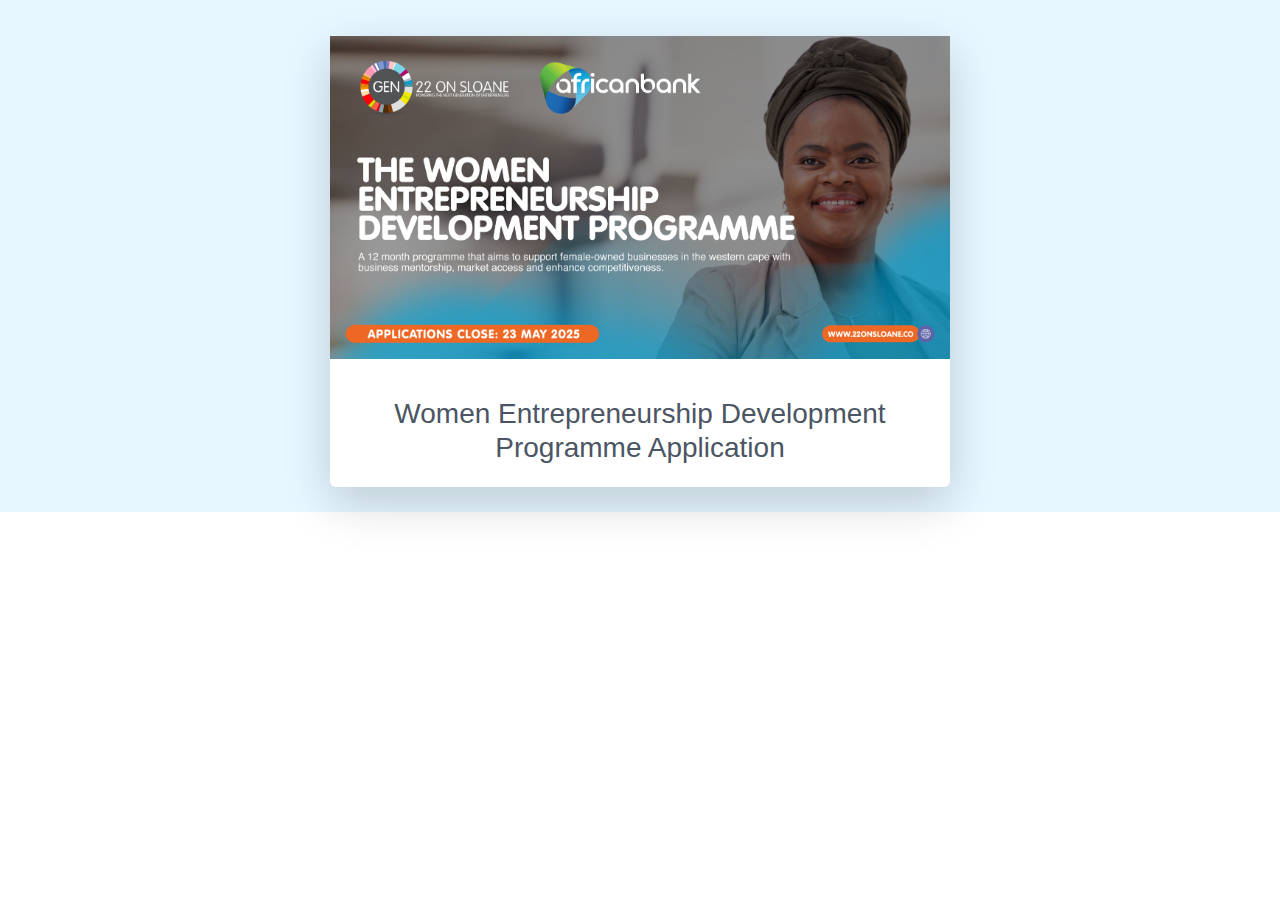
<file: index_wedp.html>
<!DOCTYPE html>
<html lang="en">
<head>
    <meta charset="UTF-8">
    <meta name="viewport" content="width=device-width, initial-scale=1">
    <meta name="author" content="Tdma programme 2025">
    <meta name="robots" content="index, follow">
    <!-- Canonical URL -->
    <link rel="stylesheet" href="assets_zip_0/assets/css/remixicon.css">
  <!-- BootStrap css -->
  <link rel="stylesheet" href="assets_zip_0/assets/css/lib/bootstrap.min.css">


  <!-- file upload css -->
  <link rel="stylesheet" href="assets_zip_0/assets/css/lib/file-upload.css">
  
  <link rel="stylesheet" href="assets_zip_0/assets/css/lib/audioplayer.css">
  <!-- main css -->
  <link rel="stylesheet" href="assets_zip_0/assets/css/style.css">
    <!-- <link rel="stylesheet" href="form.css"> -->
  <!-- Meta Description -->
    <meta name="description" content="SU20 South Africa is the official Startup20 Engagement Group under South Africa's G20 Presidency 2025. A global platform empowering startups and MSMEs through innovation, policy support, and inclusive economic growth.">
    <!-- Meta Keywords -->
    <meta name="keywords" content="SU20, Startup20, G20 South Africa 2025, startups, MSMEs, entrepreneurship, innovation, inclusive growth, global economy, Department of Small Business Development, DSTI, 22 On Sloane, economic cooperation, digital transformation, sustainable development">
    <link rel="stylesheet" href="assets_zip_0/assets/css/remixicon.css">
    <!-- BootStrap css -->
    <link rel="stylesheet" href="assets_zip_0/assets/css/lib/bootstrap.min.css">
  

  <title>TDMA Programme 2025</title>
  <link href="https://cdn.jsdelivr.net/npm/bootstrap@5.3.2/dist/css/bootstrap.min.css" rel="stylesheet">
  <link rel="canonical" href="https://getbootstrap.com/docs/5.3/examples/navbars/">
  <link href="https://cdnjs.cloudflare.com/ajax/libs/font-awesome/5.15.3/css/all.min.css" rel="stylesheet">
  <link rel="preconnect" href="https://fonts.googleapis.com">
<link rel="preconnect" href="https://fonts.gstatic.com" crossorigin>


    <style>
        :root {
        --primary: #057046;
        --accent: #ffc107;
        --background: #f8f9fa;
        --text: #212529;
        }

        * {
        font-family: 'Montserrat', sans-serif;
        }

        #contactus {
        margin-bottom: -10rem;
        padding-bottom: 0rem !important;
        }

        footer {
        margin-top: 0;
        padding-top: 1rem !important;
        }

        @media (min-width: 576px) {
            .bg-hero-1 {
                background-image: url('bg-hero-mobile.jpg');
                background: url('bg-hero-mobile.jpg');
                background-repeat: no-repeat;
                background-position: center; 
                background-size: cover;
                display: block;
                width: auto;
                height: auto;
            }
            .bg-hero-2 {
                background-image: url('bg-hero-mobile.jpg');
                background-repeat: no-repeat;
                background-position: bottom right;
                display: block;
                width: auto;
                height: auto;
                align-items: end;
                align-content: end;
            }
        }

        @media (min-width: 768px) {
            .bg-hero-1 {
                background-image: url('bg-hero-mobile.jpg');
                background: url('bg-hero-mobile.jpg');
                background-repeat: no-repeat;
                background-position: center; 
                background-size: cover;
                display: block;
                width: auto;
                height: auto;
            }
            .bg-hero-2 {
                background-image: url('bg-hero-mobile.jpg');
                background-repeat: no-repeat;
                background-position: bottom right;
                display: block;
                width: auto;
                height: auto;
                align-items: end;
                align-content: end;
            }
        }

        @media (min-width: 992px) {
            .bg-hero-1 {
                background-image: url('bg-hero-mobile-lg.jpg');
                background: url('bg-hero-mobile.jpg');
                background-repeat: no-repeat;
                background-position: center; 
                background-size: cover;
                display: block;
                width: auto;
                height: auto;
            }
            .bg-hero-2 {
                background-image: url('bg-hero-mobile.jpg');
                background-repeat: no-repeat;
                background-position: bottom right;
                display: block;
                width: auto;
                height: auto;
                align-items: end;
                align-content: end;
            }
        }

        @media (min-width: 1200px) {
            .bg-hero-1 {
                background-image: url('bg-hero.jpg');
                background: url('bg-hero.jpg');
                background-repeat: no-repeat;
                background-position: center; 
                background-size: cover;
                display: block;
                width: auto;
                height: auto;
            }
            .bg-hero-2 {
                background-image: url(D2-A.svg);
                background-repeat: no-repeat;
                background-position: bottom right; 
                display: block;
                width: auto;
                height: auto;
                align-items: end;
                align-content: end;
            }
            .bg-hero-3 {
                background-image: url(D2-Ba.svg);
                background-repeat: no-repeat;
                background-position: top right; 
                display: block;
                width: auto;
                height: auto;
                align-items: end;
                align-content: end;
            }
        }

        .bg-green {
            background-color: rgb(5,112,70);
            background-color: rgb(5,112,70);
            
        }

        .bg-green-gradient {
            background: rgb(5,112,70);
            background: linear-gradient(180deg, rgba(5,112,70,1) 0%, rgba(0,83,51,1) 100%);
            color: #ffffff;
        }

        .btn-green {
            border: #007247;
            transition: transform 0.3s ease-in-out, box-shadow 0.3s ease;
        }

        .btn-green:hover {
            border: #0c8a5a;
            background-color: #007247;
            transform: translateY(-2px) scale(1.01);
            box-shadow: 0 20px 40px rgba(0, 114, 71, 0.25);
        }

        .link-green {
            color: #221f20;
        }

        .link-green:hover {
            color: #007247;
            text-shadow: 2px 2px 8px rgba(0, 114, 71, 0.15);
        }

        .font-400 {
            font-family: 'Montserrat', Sans-serif;
            font-weight: 400;
        }

        .font-500 {
            font-family: 'Montserrat', Sans-serif;
            font-weight: 500;
        }

        .font-600 {
            font-family: 'Montserrat', Sans-serif;
            font-weight: 600;
        }

        .font-700 {
            font-family: 'Montserrat', Sans-serif;
            font-weight: 700;
        }

        .h-75 {
            min-height: 75vh;
        }

        .move-up {
            transform: translateY(-15rem);
        }

        .navbar {
      background-color: white;
      border-bottom: 3px solid var(--accent);
      box-shadow: 0 2px 4px rgba(0, 0, 0, 0.05);
    }

    .ml-hero {
        margin-left: 4rem;
    }

    .responsive-padding {
    padding-bottom: 30vw; /* Default for small screens */
  }

  @media (min-width: 768px) {
    /* Medium screens and up */
    .responsive-padding {
      padding-bottom: 25vw;
    }
  }

  @media (min-width: 992px) {
    /* Large screens and up */
    .responsive-padding {
      padding-bottom: 2vw;
      padding-top: 2vw;
    }
  }
  /* Loader Spinner */
.loader {
  display: none;
  border: 5px solid #f3f3f3;
  border-top: 5px solid #007a3d;
  border-radius: 50%;
  width: 40px;
  height: 40px;
  animation: spin 1s linear infinite;
  margin: 20px auto;
}

@keyframes spin {
  0% { transform: rotate(0deg); }
  100% { transform: rotate(360deg); }
}
    </style>
</head>

<body>


    <div class="responsive-padding " style="background: #E6F7FF;">
        <div class=" ">
            <div class="">
              

                <div class="d-flex justify-content-center align-items-center full-height ">
                    <div class="col-md-6 justify-center d-flex px-10" >
                        <div class="card card mt-10 border-0 shadow-lg" >
                            <img src="web_banner002_1681x879.png" alt="Banner" class="img-fluid mb-4" style="width: 100%;  margin: auto;">

                            <div class="card-body" >
                                    <div class="text-center mb-0 " style="font-weight: bold;">
                                        <h3>Women Entrepreneurship Development Programme Application</h3>
                                    </div>
                                
        
                                <!-- Form Wizard Start -->
                                <div class="form-wizard " >
                                    <form action="register_tdma.php" method="POST" enctype="multipart/form-data">
                                        

                                        <fieldset class="wizard-fieldset " style="margin-top: 0vh;">
                           
                                            <div style='margin-left: 0vw;'>
                                                <label for=""></div>
                     
                                            <h6 class="text-md text-neutral-500" style="margin-top: 1vw; font-weight: bold;" >Personal & Professional Information</h6>
                                            <div class="row gy-3">
                                                <div class="col-sm-12">
                                                    <label class="form-label">Full Name(s)*</label>
                                                    <div class="position-relative">
                                                        <input type="text" name="full_name" class="form-control wizard-required" placeholder='Your answer' >
                                                        <div class="wizard-form-error"></div>
                                                    </div>
                                                </div>
                                                <div class="col-sm-12">
                                                    <label class="form-label">Surname*</label>
                                                    <div class="position-relative">
                                                        <input type="text" name="surname" class="form-control wizard-required" placeholder='Your answer' >
                                                        <div class="wizard-form-error"></div>
                                                    </div>
                                                </div>
                                                <!-- Identification Number Field -->
                                                <div class="col-sm-12">
                                                  <label class="form-label">Identification Number*</label>
                                                  <div class="position-relative">
                                                      <input type="text" id="id_number" name="id_number" class="form-control wizard-required" placeholder="Your answer" maxlength="13" oninput="validateID()">
                                                      <div id="id-error" class="wizard-form-error" style="color: red; font-size: 13px; display: none; padding-bottom: 5px;">
                                                        ID number incorrect or too short
                                                    </div>
                                                  </div>         
                                                </div>
                                                <script>
                                                  function validateID() {
                                                      const input = document.getElementById('id_number');
                                                      const errorDiv = document.getElementById('id-error');
                                              
                                                      input.value = input.value.replace(/\D/g, '');
                                              
                                                      if (input.value.length < 13) {
                                                          errorDiv.style.display = 'block';
                                                      } else {
                                                          errorDiv.style.display = 'none';
                                                      }
                                                  }
                                              </script>

                                                <!-- Mobile Number Field -->
                                                <div class="col-sm-12">
                                                  <label class="form-label">Contact number*</label>
                                                  <div class="position-relative">
                                                      <input type="text" id="mobile" name="mobile" class="form-control wizard-required" placeholder="Your answer" maxlength="10" oninput="validateMobile()">
                                                      <div id="mobile-error" class="wizard-form-error" style="color: red; font-size: 13px; display: none;">
                                                        Contact number incorrect or too short
                                                    </div>
                                                  </div>
                                                  
                                                </div>

                                                <div class="col-sm-12">
                                                  <label class="form-label">Email address*</label>
                                                  <div class="position-relative">
                                                      <input type="email" name="email" class="form-control wizard-required" placeholder='Your answer' >
                                                      <div class="wizard-form-error"></div>
                                                  </div>
                                              </div>
                                              <div class="col-12">
                                                <label class="form-label">Race*</label>
                                                <div class="position-relative">
                                                    <select id="province" name="race" class="form-control form-select " >
                                                        <option value="" disabled selected hidden>-- Select --</option>
                                                        <option value="Black">Black</option>
                                                        <option value="White">White</option>
                                                        <option value="Coloured">Coloured</option>
                                                        <option value="Indian">Indian</option>
                                                        <option value="Asian">Asian</option>
                                                    </select>
                                                    <div class="wizard-form-error"></div>
                                                </div>
                                            </div>
                                            
                                                <div class="col-12">
                                                  <label class="form-label">Gender*</label>
                                                  <div class="position-relative">
                                                      <select id="gender" name="gender" class="form-control form-select " >
                                                          <option value="" disabled selected hidden>-- Select --</option>
                                                          <option value="male">Male</option>
                                                          <option value="female">Female</option>
                                                      </select>
                                                      <div class="wizard-form-error"></div>
                                                  </div>
                                              </div>
                                           


                                                <div class="col-12">
                                                    <label class="form-label">Disability*</label>
                                                    <div class="position-relative">
                                                        <select id="province" name="disability" class="form-control form-select " >
                                                            <option value="" disabled selected hidden>-- Select --</option>
                                                            <option value="yes">Yes</option>
                                                            <option value="no">No</option>
                                                        </select>
                                                        <div class="wizard-form-error"></div>
                                                    </div>
                                                </div>
                                                <div class="col-sm-12">
                                                    <label class="form-label">If yes, specify</label>
                                                    <div class="position-relative">
                                                        <input type="text" name="text" class="form-control" placeholder='Your answer'>
                                                        <div class="wizard-form-error"></div>
                                                    </div>
                                                </div>
                                      
                                                <!-- JavaScript Validation -->
                                                <script>
                                                  function validateMobile() {
                                                      const input = document.getElementById('mobile');
                                                      const errorDiv = document.getElementById('mobile-error');

                                                      input.value = input.value.replace(/\D/g, '');

                                                      if (input.value.length < 10) {
                                                          errorDiv.style.display = 'block';
                                                      } else {
                                                          errorDiv.style.display = 'none';
                                                      }
                                                  }

                                                  function validateWhatsapp() {
                                                      const input = document.getElementById('whatsapp');
                                                      const errorDiv = document.getElementById('whatsapp-error');

                                                      input.value = input.value.replace(/\D/g, '');

                                                      if (input.value.length < 10) {
                                                          errorDiv.style.display = 'block';
                                                      } else {
                                                          errorDiv.style.display = 'none';
                                                      }
                                                  }
                                                </script>

                                                
                                                <div class="col-sm-12">
                                                  <label for="province" class="form-label">Province*</label>
                                                  <select id="province" name="province" class="form-control form-select">
                                                      <option value="" disabled selected hidden>-- Select --</option>
                                                      <option value="eastern_cape">Eastern Cape</option>
                                                      <option value="free_state">Free State</option>
                                                      <option value="gauteng">Gauteng</option>
                                                      <option value="kwazulu_natal">KwaZulu-Natal</option>
                                                      <option value="limpopo">Limpopo</option>
                                                      <option value="mpumalanga">Mpumalanga</option>
                                                      <option value="north_west">North West</option>
                                                      <option value="northern_cape">Northern Cape</option>
                                                      <option value="western_cape">Western Cape</option>
                                                  </select>
                                                </div>
                                        
                                                
                                                <div class="col-sm-12">
                                                    <label class="form-label">City</label>
                                                    <div class="position-relative">
                                                        <input type="text" name="city" class="form-control" placeholder='Your answer'>
                                                        <div class="wizard-form-error"></div>
                                                    </div>
                                                </div>
                                                <div class="col-sm-12">
                                                  <label class="form-label">List your qualifications and certifications of business owner/s* </label>
                                                  <div class="position-relative">
                                                      <textarea name="qualifications" class="form-control" placeholder='Your answer'>
                                                      <div class="wizard-form-error"></div>
                                                  </div>
                                              </div>

                                                  <!-- <div class="col-sm-12">
                                                    <label class="form-label">Which of the following devices do you have access to?*</label>
                                                  
                                                    <div class="form-check">
                                                      <input class="form-check-input" type="checkbox" name="devices[]" value="smartphone" id="deviceSmartphone" >
                                                      <label class="form-check-label" for="deviceSmartphone">Smart Phone</label>
                                                    </div>
                                                  
                                                    <div class="form-check">
                                                      <input class="form-check-input" type="checkbox" name="devices[]" value="laptop" id="deviceLaptop">
                                                      <label class="form-check-label" for="deviceLaptop">Laptop</label>
                                                    </div>
                                                  
                                                    <div class="form-check">
                                                      <input class="form-check-input" type="checkbox" name="devices[]" value="tablet" id="deviceTablet">
                                                      <label class="form-check-label" for="deviceTablet">Tablet</label>
                                                    </div>
                                                  
                                                    <div class="form-check">
                                                      <input class="form-check-input" type="checkbox" name="devices[]" value="computer" id="deviceComputer">
                                                      <label class="form-check-label" for="deviceComputer">Computer</label>
                                                    </div>
                                                  
                                                    <div class="form-check">
                                                      <input class="form-check-input" type="checkbox" name="devices[]" value="router" id="deviceRouter">
                                                      <label class="form-check-label" for="deviceRouter">Router</label>
                                                    </div>
                                                    
                                                  
                                                    <div class="form-check">
                                                      <input class="form-check-input" type="checkbox" name="devices[]" value="none" id="deviceNone">
                                                      <label class="form-check-label" for="deviceNone">None</label>
                                                    </div>

                                                   
                                                  
                                                    <div class="wizard-form-error"></div>
                                                  </div>
                                                  

                                                  <div class="col-sm-12">
                                                    <label for="province" class="form-label">Do you have access to reliable Internet/ Wi-Fi connection?*</label>
                                                    <select id="province" name="internet_access" class="form-control form-select " >
                                                    <option  hidden>-- Select --</option>
                                                    <option value="Yes">Yes</option>
                                                    <option value="No">No</option>
                                                    </select>
                                                </div>

                                                <div class="col-sm-12">
                                                    <label class="form-label">If yes, please specify</label>
                                                    <div class="position-relative">
                                                        <input type="text" name="internet_description" class="form-control " placeholder='Your answer' >
                                                        <div class="wizard-form-error"></div>
                                                    </div>
                                                </div> -->
        
                                                <div class="form-group text-end">
                                                    <button type="button" class="form-wizard-next-btn btn btn-primary-600 px-32" style="background-color: #0a68a7; color:#fff">Next</button>
                                                </div>
                                            </div>
                                        </fieldset>	
        
                                        <fieldset class="wizard-fieldset show" style="margin-top: 5vw;">
                                            <h6 class="text-md text-neutral-500" style="font-weight: bold;">Business Information  </h6>
                                            <div class="row gy-3">
                                                <div class="col-sm-12">
                                                    <label class="form-label"> Business Name (as per CIPC)*</label>
                                                    <div class="position-relative">
                                                        <input type="text" name="business_name" class="form-control wizard-required" placeholder='Your answer' >
                                                        <div class="wizard-form-error"></div>
                                                    </div>
                                                </div>
                                                <div class="col-sm-12">
                                                    <label class="form-label">Business Registration Number (CIPC)*</label>
                                                    <div class="position-relative">
                                                        <input type="text" name="registration_number" class="form-control wizard-required" placeholder='Your answer' >
                                                        <div class="wizard-form-error"></div>
                                                    </div>
                                                </div>
                                                <div class="col-sm-12">
                                                  <label class="form-label">Business address *</label>
                                                  <div class="position-relative">
                                                      <input type="text" name="business_address" class="form-control wizard-required" placeholder='Your answer' >
                                                      <div class="wizard-form-error"></div>
                                                  </div>
                                              </div>

                                              <div class="col-sm-12">
                                                <label for="business_stage" class="form-label">What stage is your business?*</label>
                                                <select id="business_stage" name="business_stage" class="form-control form-select">
                                                    <option value="" disabled selected hidden>-- Select --</option>
                                                    <option value="early_stage">Early Stage</option>
                                                    <option value="growth">Growth</option>
                                                    <option value="scaling_and_expansion">Scaling and Expansion</option>
                                                    <option value="maturity">Maturity</option>
                                                </select>
                                            </div>
                                            
                                                <div class="col-sm-12">
                                                    <label class="form-label">
                                                        Which sector or industry does your business fall under?*
                                                      </label>
                                                      <select name="industry" id="industry" class="form-select " >
                                                        <option value=""  hidden>-- Select --</option>
                                                        <option value="clothing_textile">Clothing & Textile</option>
                                                        <option value="food_beverages">Food & Beverages</option>
                                                        <option value="bakery_confectionary">Bakery & Confectionary</option>
                                                        <option value="auto_parts">Auto Parts</option>
                                                        <option value="personal_care">Personal Care</option>
                                                        <option value="agro_processing">Agro Processing</option>
                                                        <option value="electronics_appliances">Electronics & Appliances</option>
                                                        <option value="furniture">Furniture</option>
                                                        <option value="other">Other</option>
                                                      </select>
                                                </div>
                                                  <div class="col-sm-12">
                                                    <label class="form-label">If other, please specify</label>
                                                    <div class="position-relative">
                                                        <input type="text" name="other_industry" class="form-control " placeholder='Your answer' >
                                                        <div class="wizard-form-error"></div>
                                                    </div>
                                                </div>

                                              

                                                <div class="col-sm-12">
                                                    <label class="form-label">Is the business compliant with sector/industry regulations/standards? *</label>
                                                    <select name="tax_compliant" class="form-control form-select " >
                                                    <option  hidden>-- Select --</option>
                                                    <option value="Yes">Yes</option>
                                                    <option value="No">No</option>
                                                    </select>
                                                </div>
                                                <div class="col-sm-12">
                                                  <label class="form-label">If yes, please elaborate</label>
                                                  <div class="position-relative">
                                                      <input type="text" name="elaborate_compliant" class="form-control wizard-required" placeholder='Your answer' >
                                                      <div class="wizard-form-error"></div>
                                                  </div>
                                              </div>

                                                <div class="col-sm-12">
                                                    <label  class="form-label">Do you have an Industry Compliance Certification ? *</label>
                                                    <select  name="compliance_certification" class="form-control form-select " >
                                                    <option  hidden>-- Select --</option>
                                                    <option value="Yes">Yes</option>
                                                    <option value="No">No</option>
                                                    </select>
                                                </div>

                                                <div class="col-sm-12">
                                                    <label class="form-label">
                                                        Business years in operation *
                                                        <br><small class="text-muted">Total number of years (including prior to CIPC registration)</small>
                                                      </label>
                                                      <select name="years_operation" id="years_operation" class="form-select " >
                                                        <option value=""  hidden>-- Select --</option>
                                                        <option value="less_than_1">Less than 1 year</option>
                                                        <option value="1_3_years">1–3 years</option>
                                                        <option value="3_5_years">3–5 years</option>
                                                        <option value="5_10_years">5–10 years</option>
                                                        <option value="15_20_years">15–20 years</option>
                                                        <option value="above_20_years">Above 20 years</option>
                                                      </select>
                                                </div>

                                                <div class="col-sm-12">
                                                    <label class="form-label">
                                                      Monthly Revenue *
                                                      <br><small class="text-muted">Average monthly business income</small>
                                                    </label>
                                                    <select name="monthly_revenue" id="monthly_revenue" class="form-select " >
                                                      <option value=""  hidden>-- Select --</option>
                                                      <option value="less_than_5000">Less than R5 000</option>
                                                      <option value="5000_20000">R5 000 – R20 000</option>
                                                      <option value="20000_50000">R20 000 – R50 000</option>
                                                      <option value="100000_200000">R100 000 – R200 000</option>
                                                      <option value="200000_500000">R200 000 – R500 000</option>
                                                      <option value="above_500000">Above R500 000</option>
                                                    </select>
                                                  </div>
                                                  
                                                 
                                                  <div class="col-sm-12">
                                                    <label class="form-label">E-commerce platforms currently registered on *</label>
                                                  
                                                    <div class="form-check">
                                                      <input class="form-check-input" type="checkbox" name="ecommerce[]" value="takealot" id="ecomTakealot" >
                                                      <label class="form-check-label" for="ecomTakealot">Takealot</label>
                                                    </div>
                                                  
                                                    <div class="form-check">
                                                      <input class="form-check-input" type="checkbox" name="ecommerce[]" value="makro" id="ecomMakro">
                                                      <label class="form-check-label" for="ecomMakro">Makro Marketplace</label>
                                                    </div>
                                                  
                                                    <div class="form-check">
                                                      <input class="form-check-input" type="checkbox" name="ecommerce[]" value="mr_delivery" id="ecomMrDelivery">
                                                      <label class="form-check-label" for="ecomMrDelivery">Mr Delivery</label>
                                                    </div>
                                                  
                                                    <div class="form-check">
                                                      <input class="form-check-input" type="checkbox" name="ecommerce[]" value="uber_eats" id="ecomUberEats">
                                                      <label class="form-check-label" for="ecomUberEats">Uber Eats</label>
                                                    </div>
                                                  
                                                    <div class="form-check">
                                                      <input class="form-check-input" type="checkbox" name="ecommerce[]" value="facebook_marketplace" id="ecomFacebook">
                                                      <label class="form-check-label" for="ecomFacebook">Facebook Marketplace</label>
                                                    </div>
                                                  
                                                    <div class="form-check">
                                                      <input class="form-check-input" type="checkbox" name="ecommerce[]" value="amazon" id="ecomAmazon">
                                                      <label class="form-check-label" for="ecomAmazon">Amazon</label>
                                                    </div>
                                                  
                                                    <div class="form-check">
                                                      <input class="form-check-input" type="checkbox" name="ecommerce[]" value="google_retail" id="ecomGoogle">
                                                      <label class="form-check-label" for="ecomGoogle">Google for Retail</label>
                                                    </div>

                                                    <div class="form-check">
                                                      <input class="form-check-input" type="checkbox" name="ecommerce[]" value="other" id="ecomOther">
                                                      <label class="form-check-label" for="ecomOther">Other</label>
                                                    </div>

                                                    <div class="form-check">
                                                      <input class="form-check-input" type="checkbox" name="ecommerce[]" value="none" id="ecomNone">
                                                      <label class="form-check-label" for="ecomNone">None</label>
                                                    </div>
                                                  
                                                   
                                                  
                                                    <div class="wizard-form-error"></div>
                                                  </div>
                                                  
                                                  <div class="col-sm-12">
                                                    <label class="form-label">If other, please specify</label>
                                                    <div class="position-relative">
                                                        <input type="text" name="other_ecommerce" class="form-control " placeholder='Your answer' >
                                                        <div class="wizard-form-error"></div>
                                                    </div>
                                                </div>                                                  

                                                  <div class="col-sm-12">
                                                    <label class="form-label">Which e-commerce platforms do you wish to be placed on?*</label>
                                                    <div class="position-relative">
                                                        <input type="text" name="futur_ecommerce" class="form-control wizard-required" placeholder='Your answer' >
                                                        <div class="wizard-form-error"></div>
                                                    </div>
                                                </div>
                                                

                                                <div class="col-sm-12">
                                                    <label class="form-label">
                                                      Last Mile delivery platforms (couriering companies) you use? *
                                                    </label>
                                                  
                                                    <div class="form-check">
                                                      <input class="form-check-input" type="checkbox" name="delivery[]" value="courier_guy" id="deliveryCourierGuy" >
                                                      <label class="form-check-label" for="deliveryCourierGuy">Courier Guy</label>
                                                    </div>
                                                  
                                                    <div class="form-check">
                                                      <input class="form-check-input" type="checkbox" name="delivery[]" value="aramex" id="deliveryAramex">
                                                      <label class="form-check-label" for="deliveryAramex">Aramex</label>
                                                    </div>
                                                  
                                                    <div class="form-check">
                                                      <input class="form-check-input" type="checkbox" name="delivery[]" value="postnet" id="deliveryPostNet">
                                                      <label class="form-check-label" for="deliveryPostNet">PostNet</label>
                                                    </div>
                                                  
                                                    <div class="form-check">
                                                      <input class="form-check-input" type="checkbox" name="delivery[]" value="fastway" id="deliveryFastway">
                                                      <label class="form-check-label" for="deliveryFastway">Fastway</label>
                                                    </div>
                                                  
                                                    <div class="form-check">
                                                      <input class="form-check-input" type="checkbox" name="delivery[]" value="pep_paxi" id="deliveryPaxi">
                                                      <label class="form-check-label" for="deliveryPaxi">Pep Paxi</label>
                                                    </div>
                                                  
                                                    <div class="form-check">
                                                      <input class="form-check-input" type="checkbox" name="delivery[]" value="customers_collect" id="deliveryCollect">
                                                      <label class="form-check-label" for="deliveryCollect">Customers collect</label>
                                                    </div>
                                                  
                                                    <div class="form-check">
                                                      <input class="form-check-input" type="checkbox" name="delivery[]" value="personal_delivery" id="deliveryPersonal">
                                                      <label class="form-check-label" for="deliveryPersonal">Personal Delivery services</label>
                                                    </div>
                                                  
                                                    <div class="form-check">
                                                      <input class="form-check-input" type="checkbox" name="delivery[]" value="other_delivery" id="deliveryOther">
                                                      <label class="form-check-label" for="deliveryOther">Other</label>
                                                    </div>
                                                    
                                                    <div class="form-check">
                                                      <input class="form-check-input" type="checkbox" name="delivery[]" value="no_delivery" id="no_delivery">
                                                      <label class="form-check-label" for="no_delivery">None</label>
                                                    </div>
                                                  
                                                    <div class="wizard-form-error"></div>
                                                  </div>
                                                  
                                                  
        
                                                <div class="col-sm-12">
                                                    <label class="form-label">If other, please specify</label>
                                                    <div class="position-relative">
                                                        <input type="text" name="other_delivery" class="form-control " placeholder='Your answer' >
                                                        <div class="wizard-form-error"></div>
                                                    </div>
                                                </div>
                                               
                                           
                                                <div class="form-group d-flex align-items-center justify-content-end gap-8">
                                                    <button type="button" class="form-wizard-previous-btn btn btn-neutral-500 border-neutral-100 px-32"style="background-color: #0a68a7; color:#fff">Back</button>
                                                    <button type="button" class="form-wizard-next-btn btn btn-primary-600 px-32"style="background-color: #0a68a7; color:#fff">Next</button>                                                 
                                                </div>
                                            </div>
                                        </fieldset>	
        

                                        <fieldset class="wizard-fieldset " style="margin-top: 0vw; padding-bottom: 0vw;">
                                            <h6 class="text-md text-neutral-500" style="font-weight: bold;">Please attach the following supporting documents  </h6>
                                            <div class="row gy-3">  
        
                                                <div class="col-sm-12">
                                                    <label class="form-label">Certified ID copy of Directors as reflected on CIPC*</label>
                                                    <br><small class="text-muted">Upload 1 supported file. Max 5 MB.</small>
                                                    <div class="position-relative">
                                                        <input type="file" class="form-control wizard-required" name='id_doc' placeholder='Your answer' required >
                                                        <div class="wizard-form-error"></div>
                                                    </div>
                                                </div>

                                                <div class="col-sm-12">
                                                    <label class="form-label">Industry Compliance Documents (eg: food safety certificate) </label>
                                                    <br><small class="text-muted">Upload 1 supported file. Max 5 MB.</small>
                                                    <div class="position-relative">
                                                        <input type="file" class="form-control " name='industry_compliance_doc' placeholder='Your answer'  >
                                                        <div class="wizard-form-error"></div>
                                                    </div>
                                                </div>

                                                <div class="col-sm-12">
                                                    <label class="form-label">Proof of business / residence – utility bill / affidavit (not older than 3 months)*</label>
                                                    <br><small class="text-muted">Upload 1 supported file. Max 5 MB.</small>
                                                    <div class="position-relative">
                                                        <input type="file" class="form-control wizard-required" name='residence_address_doc' placeholder='Your answer' required >
                                                        <div class="wizard-form-error"></div>
                                                    </div>
                                                </div>

                                                <div class="col-sm-12">
                                                    <label class="form-label">Valid Tax Clearance Certificate</label>
                                                    <br><small class="text-muted">Upload 1 supported file. Max 5 MB.</small>
                                                    <div class="position-relative">
                                                        <input type="file" class="form-control " name='tax_clearance_doc' placeholder='Your answer' >
                                                        <div class="wizard-form-error"></div>
                                                    </div>
                                                </div>

                                                <div class="col-sm-12">
                                                    <label class="form-label">Company Registration Documents e.g. CK2/ CK14.3*</label>
                                                    <br><small class="text-muted">Upload 1 supported file. Max 5 MB.</small>
                                                    <div class="position-relative">
                                                        <input type="file" class="form-control wizard-required" name='registration_doc' placeholder='Your answer' required >
                                                        <div class="wizard-form-error"></div>
                                                    </div>
                                                </div>

                                                <div class="col-sm-12">
                                                    <label class="form-label">BBBEE Affidavit/ Certificate </label>
                                                    <br><small class="text-muted">Upload 1 supported file. Max 5 MB.</small>
                                                    <div class="position-relative">
                                                        <input type="file" class="form-control " name='bbbee_doc' placeholder='Your answer'>
                                                        <div class="wizard-form-error"></div>
                                                    </div>
                                                </div>

                                                <div class="col-sm-12">
                                                    <label class="form-label">Six months latest bank statement reflecting business activity *</label>
                                                    <br><small class="text-muted">Upload 1 supported file. Max 5 MB.</small>
                                                    <div class="position-relative">
                                                        <input type="file" class="form-control wizard-required" name='bank_statement_doc' placeholder='Your answer' required >
                                                        <div class="wizard-form-error"></div>
                                                    </div>
                                                </div>

                                                <div class="col-sm-12">
                                                    <label class="form-label">Company profile / proof of product in pictures                                                        *</label>
                                                    <br><small class="text-muted">Upload 1 supported file. Max 5 MB.</small>
                                                    <div class="position-relative">
                                                        <input type="file" class="form-control wizard-required" name='company_profile_doc' placeholder='Your answer' required >
                                                        <div class="wizard-form-error"></div>
                                                    </div>
                                                </div>

                                                <div class="form-group d-flex align-items-center justify-content-end gap-8">
                                                    <button type="button" class="form-wizard-previous-btn btn btn-neutral-500 border-neutral-100 px-32"style="background-color: #0a68a7; color:#fff">Back</button>
                                                    <button type="submit" class="form-wizard-submit-btn btn btn-primary-600 px-32"style="background-color: #0a68a7; color:#fff" >submit</button>
                                                    <div id="formLoader" class="loader"></div>

                                                </div>

                                            </div>
                                           
                                        </fieldset>	

        
                                    </form>
                                </div>
                                <!-- Form Wizard End -->
                            </div>
                        </div>
                    </div>
        
                    
                </div>










                
            </div>
        </div>
    </div>

      
 
    

    <!-- jQuery library js -->
  <script src="assets_zip_0/assets/js/lib/jquery-3.7.1.min.js"></script>
  <!-- Bootstrap js -->
  <script src="assets_zip_0/assets/js/lib/bootstrap.bundle.min.js"></script>
  <!-- Apex Chart js -->
  <script src="assets_zip_0/assets/js/lib/apexcharts.min.js"></script>
  <!-- Data Table js -->
  <script src="assets_zip_0/assets/js/lib/dataTables.min.js"></script>
  <!-- Iconify Font js -->
  <script src="assets_zip_0/assets/js/lib/iconify-icon.min.js"></script>
  <!-- jQuery UI js -->
  <script src="assets_zip_0/assets/js/lib/jquery-ui.min.js"></script>
  <!-- Vector Map js -->
  <script src="assets_zip_0/assets/js/lib/jquery-jvectormap-2.0.5.min.js"></script>
  <script src="assets_zip_0/assets/js/lib/jquery-jvectormap-world-mill-en.js"></script>
  <!-- Popup js -->
  <script src="assets_zip_0/assets/js/lib/magnifc-popup.min.js"></script>
  <!-- Slick Slider js -->
  <script src="assets_zip_0/assets/js/lib/slick.min.js"></script>
  <!-- prism js -->
  <script src="assets_zip_0/assets/js/lib/prism.js"></script>
  <!-- file upload js -->
  <script src="assets_zip_0/assets/js/lib/file-upload.js"></script>
  <!-- audioplayer -->
  <script src="assets_zip_0/assets/js/lib/audioplayer.js"></script>
  
  <!-- main js -->
  


    <script>
        // =============================== Wizard Step Js Start ================================
        $("#id_number").on("input", function () {
            this.value = this.value.replace(/\D/g, ''); // Remove non-digits
        });
        $(document).ready(function() {
            // click on next button
            $('.form-wizard-next-btn').on("click", function() {
                var parentFieldset = $(this).parents('.wizard-fieldset');
                var currentActiveStep = $(this).parents('.form-wizard').find('.form-wizard-list .active');
                var next = $(this);
                var nextWizardStep = true;
                parentFieldset.find('.wizard-required').each(function(){
                    var thisValue = $(this).val();

                    if( thisValue == "") {
                        $(this).siblings(".wizard-form-error").show();
                        nextWizardStep = false;
                    }
                    else {
                        $(this).siblings(".wizard-form-error").hide();
                    }
                  
                    
                });
                if( nextWizardStep) {
                    next.parents('.wizard-fieldset').removeClass("show","400");
                    currentActiveStep.removeClass('active').addClass('activated').next().addClass('active',"400");
                    next.parents('.wizard-fieldset').next('.wizard-fieldset').addClass("show","400");
                    $(document).find('.wizard-fieldset').each(function(){
                        if($(this).hasClass('show')){
                            var formAtrr = $(this).attr('data-tab-content');
                            $(document).find('.form-wizard-list .form-wizard-step-item').each(function(){
                                if($(this).attr('data-attr') == formAtrr){
                                    $(this).addClass('active');
                                    var innerWidth = $(this).innerWidth();
                                    var position = $(this).position();
                                    $(document).find('.form-wizard-step-move').css({"left": position.left, "width": innerWidth});
                                }else{
                                    $(this).removeClass('active');
                                }
                            });
                        }
                    });
                }
            });
            //click on previous button
            $('.form-wizard-previous-btn').on("click",function() {
                var counter = parseInt($(".wizard-counter").text());;
                var prev =$(this);
                var currentActiveStep = $(this).parents('.form-wizard').find('.form-wizard-list .active');
                prev.parents('.wizard-fieldset').removeClass("show","400");
                prev.parents('.wizard-fieldset').prev('.wizard-fieldset').addClass("show","400");
                currentActiveStep.removeClass('active').prev().removeClass('activated').addClass('active',"400");
                $(document).find('.wizard-fieldset').each(function(){
                    if($(this).hasClass('show')){
                        var formAtrr = $(this).attr('data-tab-content');
                        $(document).find('.form-wizard-list .form-wizard-step-item').each(function(){
                            if($(this).attr('data-attr') == formAtrr){
                                $(this).addClass('active');
                                var innerWidth = $(this).innerWidth();
                                var position = $(this).position();
                                $(document).find('.form-wizard-step-move').css({"left": position.left, "width": innerWidth});
                            }else{
                                $(this).removeClass('active');
                            }
                        });
                    }
                });
            });
            //click on form submit button
            $(document).on("click",".form-wizard .form-wizard-submit" , function(){
                var parentFieldset = $(this).parents('.wizard-fieldset');
                var currentActiveStep = $(this).parents('.form-wizard').find('.form-wizard-list .active');
                parentFieldset.find('.wizard-required').each(function() {
                    var thisValue = $(this).val();
                    if( thisValue == "" ) {
                        $(this).siblings(".wizard-form-error").show();
                    }
                    else {
                        $(this).siblings(".wizard-form-error").hide();
                    }
                });
            });
            // focus on input field check empty or not
            $(".form-control").on('focus', function(){
                var tmpThis = $(this).val();
                if(tmpThis == '' ) {
                    $(this).parent().addClass("focus-input");
                }
                else if(tmpThis !='' ){
                    $(this).parent().addClass("focus-input");
                }
            }).on('blur', function(){
                var tmpThis = $(this).val();
                if(tmpThis == '' ) {
                    $(this).parent().removeClass("focus-input");
                    $(this).siblings(".wizard-form-error").show();
                }
                else if(tmpThis !='' ){
                    $(this).parent().addClass("focus-input");
                    $(this).siblings(".wizard-form-error").hide();
                }
            });
        });
        // =============================== Wizard Step Js End ================================


        const noneCheckbox = document.getElementById('none');
  const deviceOptions = document.querySelectorAll('.device-option');

  noneCheckbox.addEventListener('change', function () {
    if (this.checked) {
      deviceOptions.forEach(cb => {
        cb.checked = false;
        cb.disabled = true;
      });
    } else {
      deviceOptions.forEach(cb => {
        cb.disabled = false;
      });
    }
  });

  deviceOptions.forEach(cb => {
    cb.addEventListener('change', function () {
      if (this.checked) {
        noneCheckbox.checked = false;
        noneCheckbox.disabled = false;
      }

      // If all options are unchecked, allow "None" again
      const anyChecked = Array.from(deviceOptions).some(opt => opt.checked);
      if (!anyChecked) {
        noneCheckbox.disabled = false;
      }
    });
  });
   
  const noneEcommerce = document.getElementById('ecommerce_none');
  const ecommerceOptions = document.querySelectorAll('.ecommerce-option');

  noneEcommerce.addEventListener('change', function () {
    if (this.checked) {
      ecommerceOptions.forEach(cb => {
        cb.checked = false;
        cb.disabled = true;
      });
    } else {
      ecommerceOptions.forEach(cb => {
        cb.disabled = false;
      });
    }
  });

  ecommerceOptions.forEach(cb => {
    cb.addEventListener('change', function () {
      if (this.checked) {
        noneEcommerce.checked = false;
        noneEcommerce.disabled = false;
      }

      const anyChecked = Array.from(ecommerceOptions).some(opt => opt.checked);
      if (!anyChecked) {
        noneEcommerce.disabled = false;
      }
    });
  });


  const noneDelivery = document.getElementById('delivery_none');
  const deliveryOptions = document.querySelectorAll('.delivery-option');

  noneDelivery.addEventListener('change', function () {
    if (this.checked) {
      deliveryOptions.forEach(cb => {
        cb.checked = false;
        cb.disabled = true;
      });
    } else {
      deliveryOptions.forEach(cb => {
        cb.disabled = false;
      });
    }
  });

  deliveryOptions.forEach(cb => {
    cb.addEventListener('change', function () {
      if (this.checked) {
        noneDelivery.checked = false;
        noneDelivery.disabled = false;
      }

      const anyChecked = Array.from(deliveryOptions).some(opt => opt.checked);
      if (!anyChecked) {
        noneDelivery.disabled = false;
      }
    });
  });

  function handleFormSubmit(button) {
  button.disabled = true;
  document.getElementById("formLoader").style.display = "block";
}

   </script>

    

</body>

</html>
</file>
<file: assets_zip_0/assets/css/lib/file-upload.css>
:root{
    --file-container-bg:  #eeeeee;
    --file-bg:  #f8f8f8;
    --file-border-color: #606060;
    --file-color: #2b2b2b;
    --table-border-color: #dbdbdb;
    --delete-button-bg: #f53636;
    --delete-button-color: #ffffff;
    --font-size: 0.875em;
    --font-family: 'Segoe UI', Tahoma, Geneva, Verdana, sans-serif;
    --shadow: 0px 8px 15px -8px rgba(0, 0, 0, 0.5);
}

* {
    margin: 0;
    padding: 0;
    box-sizing: border-box;
}

.file-container {
    width: 100%;
    font-family: var(--font-family);

    .file-upload {
        width: 100%;
        display: flex;
        transition: all 0.3s;
        text-align: center;
        >div {
            border: 1px solid #ddd;
            padding: 24px;
            width: 100%;
            >p,
            span,
            div {
                font-size: var(--font-size);
                line-height: 30px;
            }

            >div {
                width: max-content;
                padding: 0 10px;
                margin: 0 auto;
                border: 1px solid var(--file-border-color);
            }
        }
    }
}
</file>
<file: assets_zip_0/assets/css/lib/audioplayer.css>
/* RemixDesign | woaichidapi@163.com | Redesigned by JimmyCheung */

.audioplayer {
    display: flex;
    flex-direction: row;
    box-sizing: border-box;
    margin: 1em 0;
    padding: 0 24px;
    width: 100%;
    height: 96px;
    align-items: center;
    border: 1px solid #DDE2E6;
    border-radius: 50px;
    background: #fff;
}

.audioplayer-playpause {
    display: flex;
    justify-content: center;
    align-items: center;
    width: 48px;
    height: 48px;
    border-radius: 50%;
    cursor: pointer;
    transition: all .2s ease-in-out;
}

.audioplayer:not(.audioplayer-playing) .audioplayer-playpause {
    background: rgba(91, 130, 255, 0);
    border: 1px solid #5B82FF;
}

.audioplayer:not(.audioplayer-playing) .audioplayer-playpause:hover {
    background: rgba(91, 130, 255, 0.1);
}

.audioplayer-playing .audioplayer-playpause {
    background: rgba(253, 79, 26, 0);
    border: 1px solid #FD4F1A;
}

.audioplayer-playing .audioplayer-playpause:hover {
    background: rgba(235, 79, 26, 0.1);
}

.audioplayer:not(.audioplayer-playing) .audioplayer-playpause a {
    content: '';
    justify-content: center;
    width: 0;
    height: 0;
    margin-left: 2px;
    border-top: 7px solid transparent;
    border-right: none;
    border-bottom: 7px solid transparent;
    border-left: 12px solid #0059FF;
}

.audioplayer-playing .audioplayer-playpause a {
    content: '';
    display: flex;
    justify-content: space-between;
    width: 12px;
    height: 14px;
}

.audioplayer-playing .audioplayer-playpause a::before, .audioplayer-playing .audioplayer-playpause a::after {
    content: '';
    width: 4px;
    height: 14px;
    background-color: #FD4F1A;
}

.audioplayer-time {
    display: flex;
    width: 40px;
    justify-content:center;
    font-size: 12px;
    color: rgba(51, 51 ,51, .6)
}

.audioplayer-time-current {
    margin-left: 24px;
}

.audioplayer-time-duration {
    margin-right: 24px;
}

.audioplayer-bar {
    position: relative;
    display: flex;
    margin: 0 12px;
    height: 12px;
    flex-basis: 0;
    flex-grow: 1;
    cursor: pointer;
}

.audioplayer-bar::before {
    content: '';
    position: absolute;
    top: 5px;
    width: 100%;
    height: 2px;
    background-color: #DDE2E6;
}

.audioplayer-bar > div {
    position: absolute;
    left: 0;
    top: 5px;
}
.audioplayer-bar-loaded {
    z-index: 1;
    height: 2px;
    background: #BEC8D2;
}

.audioplayer-bar-played {
    flex-direction: row-reverse;
    z-index: 2;
    height: 2px;
    background: -webkit-linear-gradient(left,#0059FF,#09B1FA);
}

.audioplayer-bar-played::after {
    display: flex;
    position: absolute;
    content: '';
    box-sizing: border-box;
    top: -5px;
    right: -1px;
    margin-right: -5px;
    width: 12px;
    height: 12px;
    background-color: #fff;
    border-radius: 6px;
}

.audioplayer:not(.audioplayer-playing) .audioplayer-bar-played::after {
    border: 2px solid #BEC8D2;
}

.audioplayer-playing .audioplayer-bar-played::after {
    border: 2px solid #0059FF;

}

.audioplayer-volume {
    display: flex;
    align-items: center;
}

.audioplayer-volume-button {
    display: flex;
    align-items: center;
    width: 24px;
    height: 24px;
    cursor: pointer;
}

.audioplayer-volume-button a {
    display: flex;
    width: 6px;
    height: 8px;
    background-color: #9A9FB0;
    position: relative;
}

.audioplayer-volume-button a:before, .audioplayer-volume-button a:after {
    content: '';
    position: absolute;
}

.audioplayer-volume-button a:before {
    width: 0;
    height: 0;
    border-top: 8px solid transparent;
    border-right: 9px solid #9A9FB0;
    border-bottom: 8px solid transparent;
    border-left: none;
    top: -4px;
}

.audioplayer:not(.audioplayer-mute) .audioplayer-volume-button a:after {
    left: 10px;
    top: -2px;
    width: 6px;
    height: 6px;
    border: 6px double #9A9FB0;
    border-width: 6px 6px 0 0;
    border-radius: 0 12px 0 0;
    transform: rotate(45deg);
}

.audioplayer-mute .audioplayer-volume-button a {
    background-color: #FD4F1A;
}

.audioplayer-mute .audioplayer-volume-button a:before {
    border-right: 9px solid #FD4F1A;
}

.audioplayer-volume-adjust {
    display: flex;
    align-items: center;
    margin-left: 8px;
}

.audioplayer-volume-adjust > div {
    position: relative;
    display: flex;
    width: 60px;
    height: 2px;
    cursor: pointer;
    background-color: #BEC8D2;
}

.audioplayer-volume-adjust div div {
    position: absolute;
    top: 0;
    left: 0;
    height: 2px;
    background-color: #0059FF;
}

/* responsive | you can change the max-width value to match your theme */

@media screen and (max-width: 679px) {
    .audioplayer-volume-adjust {
        display: none;
    }
}
</file>
<file: assets_zip_0/assets/css/style.css>
/** ================================= Table Of Contents =================================== /
1. Abstract Css 
    1.1 Function Css 
    1.2 Variables Css 
    1.3 Mixins Css 


2. Component Css
    2.1 Preloader Css
    2.2 Buttons Css
    2.3 Badge Css
    2.4 Table Css
    2.5 Form Css
    2.6 Card Css
    2.7 Modal Css
    2.8 Accordion Css
    2.9 Nav tabs Css
    2.10 Pagination Css
    2.11 Avatar Css
    2.12 List Style Css
    2.13 Apex Chart Css
    2.14 Progress Bar Css
    2.15 Vector map Css
    2.16 Scroll Css
    2.17 Slider Css
    2.18 Dropdown Css
    2.19 Tooltip.scss Css
    2.20 Image upload Css
    2.21 Calendar Css
    2.22 Auth Css
    2.23 Pricing Css
    2.24 Theme Css
    2.25 Date Picker Css
    2.26 Email Css
    2.27 Faq Css
    2.28 Editor Css
    2.29 Chat Css


3. Layout Css
    3.1 Navbar Css
    3.2 Sidebar Css
    3.3 Breadcrumb Css
    3.4 Dashboard Body Css
    3.5 Footer Css


4. Utilities Css
    4.1 Reset Css
    4.2 Color Css
    4.3 Bg Css
    4.4 Shadow Css
    4.5 Size Css
    4.6 Spacing Css
    4.7 Radius Css
    4.8 Animation Css
    4.9 Typography Css
    4.10 Text Align Css
    4.11 Border Css
    4.12 Hover Css
    4.13 Overlay Css
    4.14 Position Css
/ ================================= Table Of Contents =================================== **/
@import url("https://fonts.googleapis.com/css2?family=Inter:wght@100..900&display=swap");
:root {
  --default-font: ;
  /* --h1: clamp(2rem, 1.2rem + 4vw, 4.5rem);
  --h2: clamp(1.75rem, 1.11rem + 3.2vw, 3.75rem);
  --h3: clamp(1.5rem, 1.02rem + 2.4vw, 3rem);
  --h4: clamp(1.375rem, 1.095rem + 1.4vw, 2.25rem);
  --h5: clamp(1.25rem, 1.05rem + 1vw, 1.875rem);
  --h6: clamp(1.125rem, 1.005rem + 0.6vw, 1.5rem); */
  --size-2: 0.125rem;
  --size-4: 0.25rem;
  --size-6: 0.375rem;
  --size-8: 0.5rem;
  --size-9: 0.5625rem;
  --size-10: 0.625rem;
  --size-11: 0.6875rem;
  --size-12: 0.75rem;
  --size-13: 0.8125rem;
  --size-16: 1rem;
  --size-20: 1.25rem;
  --size-24: 1.5rem;
  --size-28: 1.5rem;
  --size-32: 2rem;
  --size-36: 2rem;
  --size-40: 2.5rem;
  --size-44: 2.75rem;
  --size-48: 3rem;
  --size-50: 3.125rem;
  --size-56: 3.5rem;
  --size-60: 3.75rem;
  --size-64: 4rem;
  --size-72: 4.5rem;
  --size-76: 4.75rem;
  --size-80: 5rem;
  --size-90: 5.625rem;
  --size-110: 6.875rem;
  --size-120: 7.5rem;
  --size-144: 9rem;
  --size-160: 10rem;
  --size-170: 10.625rem;
  --size-190: 11.875rem;
  --size-200: 12.5rem;
  --size-240: 15rem;
  --size-440: 27.5rem;
  --rounded-2: 0.125rem;
  --rounded-4: 0.25rem;
  --rounded-6: 0.375rem;
  --rounded-8: 0.5rem;
  --rounded-9: 0.5625rem;
  --rounded-10: 0.625rem;
  --rounded-11: 0.6875rem;
  --rounded-12: 0.75rem;
  --rounded-13: 0.8125rem;
  --rounded-16: 1rem;
  --rounded-20: 1.25rem;
  --rounded-24: 1.5rem;
  --rounded-28: 1.5rem;
  --rounded-32: 2rem;
  --rounded-36: 2rem;
  --rounded-40: 2.5rem;
  --rounded-44: 2.75rem;
  --rounded-48: 3rem;
  --rounded-50: 3.125rem;
  --rounded-56: 3.5rem;
  --rounded-60: 3.75rem;
  --rounded-64: 4rem;
  --rounded-72: 4.5rem;
  --rounded-76: 4.75rem;
  --rounded-80: 5rem;
  --rounded-90: 5.625rem;
  --rounded-110: 6.875rem;
  --rounded-120: 7.5rem;
  --rounded-144: 9rem;
  --rounded-160: 10rem;
  --rounded-170: 10.625rem;
  --rounded-190: 11.875rem;
  --rounded-200: 12.5rem;
  --rounded-240: 15rem;
  --rounded-440: 27.5rem;
  --shadow-1: 0 4px 60px 0 rgba(4, 6, 15, 0.8);
  --shadow-2: 0 4px 60px 0 rgba(4, 6, 15, 0.5);
  --shadow-3: 0 20px 100px 0 rgba(4, 6, 15, 0.8);
  --shadow-4: 4px 8px 24px 0 rgba(182, 182, 182, 0.2);
  --shadow-5: 4px 12px 32px 0 rgba(0, 169, 158, 0.1);
  --shadow-6: 4px 16px 32px 0 rgba(0, 169, 158, 0.1);
  --shadow-7: 0px 4px 30px 0px rgba(46, 45, 116, 0.05);
  --shadow-8: 0px 4px 4px 0px rgba(0, 0, 0, 0.05);
  --shadow-9: 0px 4px 16px 0px rgba(46, 45, 116, 0.04);
  --font-2xxl: 2rem;
  --font-2xl: 1.75rem;
  --font-xxl: 1.5rem;
  --font-xl: 1.25rem;
  --font-lg: 1.125rem;
  --font-md: 1rem;
  --font-sm: 0.875rem;
  --font-xs: 0.75rem;
  --font-xxs: 0.625rem;
  --primary-50: #E4F1FF;
  --primary-100: #BFDCFF;
  --primary-200: #95C7FF;
  --primary-300: #6BB1FF;
  --primary-400: #519FFF;
  --primary-500: #458EFF;
  --primary-600: #487FFF;
  --primary-700: #486CEA;
  --primary-800: #4759D6;
  --primary-900: #4536B6;
  --neutral-50: #F5F6FA;
  --neutral-100: #F3F4F6;
  --neutral-200: #EBECEF;
  --neutral-300: #D1D5DB;
  --neutral-400: #9CA3AF;
  --neutral-500: #6B7280;
  --neutral-600: #4B5563;
  --neutral-700: #374151;
  --neutral-800: #1F2937;
  --neutral-900: #111827;
  --danger-50: #FEF2F2;
  --danger-100: #FEE2E2;
  --danger-200: #FECACA;
  --danger-300: #FCA5A5;
  --danger-400: #F87171;
  --danger-500: #EF4444;
  --danger-600: #DC2626;
  --danger-700: #B91C1C;
  --danger-800: #991B1B;
  --danger-900: #7F1D1D;
  --success-50: #F0FDF4;
  --success-100: #DCFCE7;
  --success-200: #BBF7D0;
  --success-300: #86EFAC;
  --success-400: #4ADE80;
  --success-500: #22C55E;
  --success-600: #16A34A;
  --success-700: #15803D;
  --success-800: #166534;
  --success-900: #14532D;
  --warning-50: #FEFCE8;
  --warning-100: #FEF9C3;
  --warning-200: #FEF08A;
  --warning-300: #FDE047;
  --warning-400: #FACC15;
  --warning-500: #EAB308;
  --warning-600: #FF9F29;
  --warning-700: #f39016;
  --warning-800: #e58209;
  --warning-900: #d77907;
  --info-50: #EFF6FF;
  --info-100: #DBEAFE;
  --info-200: #BFDBFE;
  --info-300: #93C5FD;
  --info-400: #60A5FA;
  --info-500: #3B82F6;
  --info-600: #2563EB;
  --info-700: #1D4ED8;
  --info-800: #1E40AF;
  --info-900: #1E3A8A;
  --cyan-50: #e2f5fb;
  --cyan-100: #DAF6FF;
  --cyan-200: #85daf4;
  --cyan-300: #6cdafc;
  --cyan-400: #48cef7;
  --cyan-500: #2bc9f9;
  --cyan-600: #00b8f2;
  --cyan-700: #03a9dc;
  --cyan-800: #049dcb;
  --cyan-900: #0390bb;
  --dark-1: #1B2431;
  --dark-2: #273142;
  --dark-3: #323D4E;
  --lilac-50: #f0e1ff;
  --lilac-100: #EBD7FF;
  --lilac-200: #dcc0f8;
  --lilac-300: #cd9ffa;
  --lilac-400: #c48afe;
  --lilac-500: #b66dff;
  --lilac-600: #8252E9;
  --lilac-700: #6f37e6;
  --lilac-800: #601eef;
  --light-50: #F5F6FA;
  --light-100: #F3F4F6;
  --light-600: #E4F1FF;
  --light-700: #374151;
  --light-800: #1F2937;
  --success-main: #45B369;
  --success-surface: #DAF0E1;
  --success-border: #B5E1C3;
  --success-hover: #009F5E;
  --success-pressed: #006038;
  --success-focus: rgba(69, 179, 105, 0.1490196078);
  --info-main: #144BD6;
  --info-surface: #E7EEFC;
  --info-border: #AECAFC;
  --info-hover: #0A51CE;
  --info-pressed: #06307C;
  --info-focus: rgba(20, 75, 214, 0.1490196078);
  --warning-main: #FF9F29;
  --warning-surface: #FFF9E2;
  --warning-border: #FFEBA6;
  --warning-hover: #D69705;
  --warning-pressed: #C28800;
  --warning-focus: rgba(255, 192, 45, 0.1490196078);
  --danger-main: #EF4A00;
  --danger-surface: #FCDAE2;
  --danger-border: #F9B5C6;
  --danger-hover: #D53128;
  --danger-pressed: #801D18;
  --danger-focus: rgba(239, 71, 112, 0.1490196078);
  --cyan: #00B8F2;
  --indigo: #7F27FF;
  --purple: #8252E9;
  --red: #E30A0A;
  --yellow: #F4941E;
  --orange: #F86624;
  --pink: #DE3ACE;
  --primary-light: rgba(72, 127, 255, 0.15);
  --yellow-light: rgba(255, 159, 41, 0.15);
  --purple-light: rgba(130, 82, 233, 0.15);
  --pink-light: rgba(250, 54, 230, 0.15);
  --primary-light-white: rgba(72, 127, 255, 0.25);
  --yellow-light-white: rgba(255, 159, 41, 0.25);
  --purple-light-white: rgba(132, 90, 223, 0.25);
  --pink-light-white: rgba(250, 54, 230, 0.25);
  --base: #fff;
  --brand: var(--primary-600);
  --button-secondary: var(--primary-50);
  --black: var(--dark-2);
  --white: var(--base);
  --bg-color: var(--neutral-50);
  --text-primary-light: var(--neutral-900);
  --text-secondary-light: var(--neutral-600);
  --text-secondary-dark: var(--neutral-300);
  --input-form-light: var(--neutral-300);
  --input-form-dark: var(--neutral-500);
  --input-bg: var(--neutral-50);
  --input-stroke: var(--neutral-300);
  --border-color: #d1d5db80;
}

[data-theme=dark] {
  --button-secondary: var(--neutral-300);
  --black: var(--base);
  --white: var(--dark-2);
  --bg-color: var(--dark-1);
  --text-primary-light: var(--base);
  --text-secondary-light: #D1D5DB;
  --text-secondary-dark: var(--dark-2);
  --input-form-light: #6B7280;
  --input-form-dark: #D1D5DB;
  --input-bg: var(--dark-3);
  --input-stroke: #F3F4F6;
  --primary-50: #e4f1ff0f;
  --info-50: #EFF6FF0f;
  --warning-50: #FEFCE80f;
  --success-50: #F0FDF40f;
  --danger-50: #FEF2F20f;
  --lilac-100: #EBD7FF0f;
  --success-100: #DCFCE70f;
  --danger-100: rgba(239, 71, 112, 0.1490196078);
  --border-color: #d1d5db33;
  --neutral-50: #1B2431;
  --neutral-100: #273142;
  --neutral-200: #323D4E;
  --neutral-300: #4B5563;
  --neutral-400: #6B7280;
  --neutral-500: #9CA3AF;
  --neutral-600: #D1D5DB;
  --neutral-700: #EBECEF;
  --neutral-800: #F3F4F6;
  --neutral-900: #F5F6FA;
}

/* === reset css start === */
/* === reset css start === */
*:where(:not(html, iframe, canvas, img, svg, video, audio):not(svg *, symbol *)) {
  all: unset;
  display: revert;
}

:where([hidden]) {
  display: none;
}

:where([contenteditable]:not([contenteditable=false])) {
  -moz-user-modify: read-write;
  -webkit-user-modify: read-write;
  overflow-wrap: break-word;
  -webkit-line-break: after-white-space;
  -webkit-user-select: auto;
}

:where([draggable=true]) {
  -webkit-user-drag: element;
}

:where(dialog:modal) {
  all: revert;
}

*,
::before,
::after {
  box-sizing: border-box;
  border-style: solid;
  border-width: 0;
}

html {
  scroll-behavior: smooth;
}

body {
  background-color: var(--bg-color);
  color: var(--text-secondary-light);
  font-family: "Inter", sans-serif;
  font-size: 1rem;
  padding: 0;
  margin: 0;
  font-weight: 400;
  position: relative;
  line-height: 1.7;
  overflow-x: hidden;
}

body.overlay-active::after {
  width: 100%;
}

body::after {
  position: absolute;
  content: "";
  top: 0;
  inset-inline-start: 0;
  width: 0;
  height: 100%;
  background-color: #000;
  opacity: 0.65;
  transition: all 0.3s;
  z-index: 2;
}

main {
  display: block;
}

footer {
  margin-top: auto;
}

img {
  max-width: 100%;
  height: auto;
  user-select: none;
}

select {
  cursor: pointer;
}

dt {
  margin-left: 0;
}

hr {
  box-sizing: content-box;
  height: 0;
  overflow: visible;
  border-top-width: 1px;
  margin: 0;
  clear: both;
  color: inherit;
  opacity: 0.15;
}

pre {
  font-family: monospace, monospace;
  font-size: inherit;
}

address {
  font-style: inherit;
}

ul,
ol {
  margin: 0;
  padding: 0;
  list-style: none;
}

button {
  cursor: pointer;
}

*:focus {
  outline: none;
}

button {
  border: none;
}

button:focus {
  outline: none;
}

span {
  display: inline-block;
}

a {
  text-decoration: none;
  display: inline-block;
  background-color: transparent;
  color: inherit;
}

a, button {
  cursor: revert;
}

a:hover {
  text-decoration: none;
}

strong {
  font-weight: 700;
}

a:hover {
  color: var(--primary);
}

abbr[title] {
  text-decoration: underline dotted;
}

b,
strong {
  font-weight: bolder;
}

code,
kbd,
samp {
  font-family: monospace, monospace;
  font-size: inherit;
}

small {
  font-size: 80%;
}

sub,
sup {
  font-size: 75%;
  line-height: 0;
  position: relative;
  vertical-align: baseline;
}

sub {
  bottom: -0.25em;
}

sup {
  top: -0.5em;
}

svg,
img,
embed,
object,
iframe {
  vertical-align: bottom;
}

button,
input,
optgroup,
select,
textarea {
  -webkit-appearance: none;
  appearance: none;
  vertical-align: middle;
  color: inherit;
  font: inherit;
  background: transparent;
  padding: 0;
  margin: 0;
  border-radius: 0;
  text-align: inherit;
  text-transform: inherit;
}

button,
[type=button],
[type=reset],
[type=submit] {
  cursor: pointer;
  -webkit-appearance: button;
}

button:disabled,
[type=button]:disabled,
[type=reset]:disabled,
[type=submit]:disabled {
  cursor: default;
}

:-moz-focusring {
  outline: auto;
}

select:disabled {
  opacity: inherit;
}

option {
  padding: 0;
}

fieldset {
  margin: 0;
  padding: 0;
  min-width: 0;
}

legend {
  padding: 0;
}

progress {
  vertical-align: baseline;
}

textarea {
  overflow: auto;
}

[type=number]::-webkit-inner-spin-button,
[type=number]::-webkit-outer-spin-button {
  height: auto;
}

[type=search] {
  outline-offset: -2px;
}

[type=search]::-webkit-search-decoration {
  -webkit-appearance: none;
}

::-webkit-file-upload-button {
  -webkit-appearance: button;
  font: inherit;
}

[type=number] {
  -moz-appearance: textfield;
}

label[for] {
  cursor: pointer;
}

details {
  display: block;
}

summary {
  display: list-item;
}

[contenteditable]:focus {
  outline: auto;
}

table {
  border-color: inherit;
  border-collapse: collapse;
}

caption {
  text-align: left;
}

td,
th {
  vertical-align: top;
  padding: 0;
}

th {
  text-align: left;
  font-weight: bold;
}

/* === reset css end === */
/* === reset css end === */
/* === color css start === */
.text-primary-50 {
  color: var(--primary-50) !important;
}

.text-primary-100 {
  color: var(--primary-100) !important;
}

.text-primary-200 {
  color: var(--primary-200) !important;
}

.text-primary-300 {
  color: var(--primary-300) !important;
}

.text-primary-400 {
  color: var(--primary-400) !important;
}

.text-primary-500 {
  color: var(--primary-500) !important;
}

.text-primary-600 {
  color: var(--primary-600) !important;
}

.text-primary-700 {
  color: var(--primary-700) !important;
}

.text-primary-800 {
  color: var(--primary-800) !important;
}

.text-primary-900 {
  color: var(--primary-900) !important;
}

.text-neutral-50 {
  color: var(--neutral-50) !important;
}

.text-neutral-100 {
  color: var(--neutral-100) !important;
}

.text-neutral-200 {
  color: var(--neutral-200) !important;
}

.text-neutral-300 {
  color: var(--neutral-300) !important;
}

.text-neutral-400 {
  color: var(--neutral-400) !important;
}

.text-neutral-500 {
  color: var(--neutral-500) !important;
}

.text-neutral-600 {
  color: var(--neutral-600) !important;
}

.text-neutral-700 {
  color: var(--neutral-700) !important;
}

.text-neutral-800 {
  color: var(--neutral-800) !important;
}

.text-neutral-900 {
  color: var(--neutral-900) !important;
}

.text-danger-50 {
  color: var(--danger-50) !important;
}

.text-danger-100 {
  color: var(--danger-100) !important;
}

.text-danger-200 {
  color: var(--danger-200) !important;
}

.text-danger-300 {
  color: var(--danger-300) !important;
}

.text-danger-400 {
  color: var(--danger-400) !important;
}

.text-danger-500 {
  color: var(--danger-500) !important;
}

.text-danger-600 {
  color: var(--danger-600) !important;
}

.text-danger-700 {
  color: var(--danger-700) !important;
}

.text-danger-800 {
  color: var(--danger-800) !important;
}

.text-danger-900 {
  color: var(--danger-900) !important;
}

.text-success-50 {
  color: var(--success-50) !important;
}

.text-success-100 {
  color: var(--success-100) !important;
}

.text-success-200 {
  color: var(--success-200) !important;
}

.text-success-300 {
  color: var(--success-300) !important;
}

.text-success-400 {
  color: var(--success-400) !important;
}

.text-success-500 {
  color: var(--success-500) !important;
}

.text-success-600 {
  color: var(--success-600) !important;
}

.text-success-700 {
  color: var(--success-700) !important;
}

.text-success-800 {
  color: var(--success-800) !important;
}

.text-success-900 {
  color: var(--success-900) !important;
}

.text-warning-50 {
  color: var(--warning-50) !important;
}

.text-warning-100 {
  color: var(--warning-100) !important;
}

.text-warning-200 {
  color: var(--warning-200) !important;
}

.text-warning-300 {
  color: var(--warning-300) !important;
}

.text-warning-400 {
  color: var(--warning-400) !important;
}

.text-warning-500 {
  color: var(--warning-500) !important;
}

.text-warning-600 {
  color: var(--warning-600) !important;
}

.text-warning-700 {
  color: var(--warning-700) !important;
}

.text-warning-800 {
  color: var(--warning-800) !important;
}

.text-warning-900 {
  color: var(--warning-900) !important;
}

.text-info-50 {
  color: var(--info-50) !important;
}

.text-info-100 {
  color: var(--info-100) !important;
}

.text-info-200 {
  color: var(--info-200) !important;
}

.text-info-300 {
  color: var(--info-300) !important;
}

.text-info-400 {
  color: var(--info-400) !important;
}

.text-info-500 {
  color: var(--info-500) !important;
}

.text-info-600 {
  color: var(--info-600) !important;
}

.text-info-700 {
  color: var(--info-700) !important;
}

.text-info-800 {
  color: var(--info-800) !important;
}

.text-info-900 {
  color: var(--info-900) !important;
}

.text-cyan-50 {
  color: var(--cyan-50) !important;
}

.text-cyan-100 {
  color: var(--cyan-100) !important;
}

.text-cyan-200 {
  color: var(--cyan-200) !important;
}

.text-cyan-300 {
  color: var(--cyan-300) !important;
}

.text-cyan-400 {
  color: var(--cyan-400) !important;
}

.text-cyan-500 {
  color: var(--cyan-500) !important;
}

.text-cyan-600 {
  color: var(--cyan-600) !important;
}

.text-cyan-700 {
  color: var(--cyan-700) !important;
}

.text-cyan-800 {
  color: var(--cyan-800) !important;
}

.text-cyan-900 {
  color: var(--cyan-900) !important;
}

.text-dark-1 {
  color: var(--dark-1) !important;
}

.text-dark-2 {
  color: var(--dark-2) !important;
}

.text-dark-3 {
  color: var(--dark-3) !important;
}

.text-lilac-50 {
  color: var(--lilac-50) !important;
}

.text-lilac-100 {
  color: var(--lilac-100) !important;
}

.text-lilac-200 {
  color: var(--lilac-200) !important;
}

.text-lilac-300 {
  color: var(--lilac-300) !important;
}

.text-lilac-400 {
  color: var(--lilac-400) !important;
}

.text-lilac-500 {
  color: var(--lilac-500) !important;
}

.text-lilac-600 {
  color: var(--lilac-600) !important;
}

.text-lilac-700 {
  color: var(--lilac-700) !important;
}

.text-lilac-800 {
  color: var(--lilac-800) !important;
}

.text-light-50 {
  color: var(--light-50) !important;
}

.text-light-100 {
  color: var(--light-100) !important;
}

.text-light-600 {
  color: var(--light-600) !important;
}

.text-light-700 {
  color: var(--light-700) !important;
}

.text-light-800 {
  color: var(--light-800) !important;
}

.text-hover-primary-50:hover {
  color: var(--primary-50) !important;
}

.text-hover-primary-100:hover {
  color: var(--primary-100) !important;
}

.text-hover-primary-200:hover {
  color: var(--primary-200) !important;
}

.text-hover-primary-300:hover {
  color: var(--primary-300) !important;
}

.text-hover-primary-400:hover {
  color: var(--primary-400) !important;
}

.text-hover-primary-500:hover {
  color: var(--primary-500) !important;
}

.text-hover-primary-600:hover {
  color: var(--primary-600) !important;
}

.text-hover-primary-700:hover {
  color: var(--primary-700) !important;
}

.text-hover-primary-800:hover {
  color: var(--primary-800) !important;
}

.text-hover-primary-900:hover {
  color: var(--primary-900) !important;
}

.text-hover-neutral-50:hover {
  color: var(--neutral-50) !important;
}

.text-hover-neutral-100:hover {
  color: var(--neutral-100) !important;
}

.text-hover-neutral-200:hover {
  color: var(--neutral-200) !important;
}

.text-hover-neutral-300:hover {
  color: var(--neutral-300) !important;
}

.text-hover-neutral-400:hover {
  color: var(--neutral-400) !important;
}

.text-hover-neutral-500:hover {
  color: var(--neutral-500) !important;
}

.text-hover-neutral-600:hover {
  color: var(--neutral-600) !important;
}

.text-hover-neutral-700:hover {
  color: var(--neutral-700) !important;
}

.text-hover-neutral-800:hover {
  color: var(--neutral-800) !important;
}

.text-hover-neutral-900:hover {
  color: var(--neutral-900) !important;
}

.text-hover-danger-50:hover {
  color: var(--danger-50) !important;
}

.text-hover-danger-100:hover {
  color: var(--danger-100) !important;
}

.text-hover-danger-200:hover {
  color: var(--danger-200) !important;
}

.text-hover-danger-300:hover {
  color: var(--danger-300) !important;
}

.text-hover-danger-400:hover {
  color: var(--danger-400) !important;
}

.text-hover-danger-500:hover {
  color: var(--danger-500) !important;
}

.text-hover-danger-600:hover {
  color: var(--danger-600) !important;
}

.text-hover-danger-700:hover {
  color: var(--danger-700) !important;
}

.text-hover-danger-800:hover {
  color: var(--danger-800) !important;
}

.text-hover-danger-900:hover {
  color: var(--danger-900) !important;
}

.text-hover-success-50:hover {
  color: var(--success-50) !important;
}

.text-hover-success-100:hover {
  color: var(--success-100) !important;
}

.text-hover-success-200:hover {
  color: var(--success-200) !important;
}

.text-hover-success-300:hover {
  color: var(--success-300) !important;
}

.text-hover-success-400:hover {
  color: var(--success-400) !important;
}

.text-hover-success-500:hover {
  color: var(--success-500) !important;
}

.text-hover-success-600:hover {
  color: var(--success-600) !important;
}

.text-hover-success-700:hover {
  color: var(--success-700) !important;
}

.text-hover-success-800:hover {
  color: var(--success-800) !important;
}

.text-hover-success-900:hover {
  color: var(--success-900) !important;
}

.text-hover-warning-50:hover {
  color: var(--warning-50) !important;
}

.text-hover-warning-100:hover {
  color: var(--warning-100) !important;
}

.text-hover-warning-200:hover {
  color: var(--warning-200) !important;
}

.text-hover-warning-300:hover {
  color: var(--warning-300) !important;
}

.text-hover-warning-400:hover {
  color: var(--warning-400) !important;
}

.text-hover-warning-500:hover {
  color: var(--warning-500) !important;
}

.text-hover-warning-600:hover {
  color: var(--warning-600) !important;
}

.text-hover-warning-700:hover {
  color: var(--warning-700) !important;
}

.text-hover-warning-800:hover {
  color: var(--warning-800) !important;
}

.text-hover-warning-900:hover {
  color: var(--warning-900) !important;
}

.text-hover-info-50:hover {
  color: var(--info-50) !important;
}

.text-hover-info-100:hover {
  color: var(--info-100) !important;
}

.text-hover-info-200:hover {
  color: var(--info-200) !important;
}

.text-hover-info-300:hover {
  color: var(--info-300) !important;
}

.text-hover-info-400:hover {
  color: var(--info-400) !important;
}

.text-hover-info-500:hover {
  color: var(--info-500) !important;
}

.text-hover-info-600:hover {
  color: var(--info-600) !important;
}

.text-hover-info-700:hover {
  color: var(--info-700) !important;
}

.text-hover-info-800:hover {
  color: var(--info-800) !important;
}

.text-hover-info-900:hover {
  color: var(--info-900) !important;
}

.text-hover-cyan-50:hover {
  color: var(--cyan-50) !important;
}

.text-hover-cyan-100:hover {
  color: var(--cyan-100) !important;
}

.text-hover-cyan-200:hover {
  color: var(--cyan-200) !important;
}

.text-hover-cyan-300:hover {
  color: var(--cyan-300) !important;
}

.text-hover-cyan-400:hover {
  color: var(--cyan-400) !important;
}

.text-hover-cyan-500:hover {
  color: var(--cyan-500) !important;
}

.text-hover-cyan-600:hover {
  color: var(--cyan-600) !important;
}

.text-hover-cyan-700:hover {
  color: var(--cyan-700) !important;
}

.text-hover-cyan-800:hover {
  color: var(--cyan-800) !important;
}

.text-hover-cyan-900:hover {
  color: var(--cyan-900) !important;
}

.text-hover-dark-1:hover {
  color: var(--dark-1) !important;
}

.text-hover-dark-2:hover {
  color: var(--dark-2) !important;
}

.text-hover-dark-3:hover {
  color: var(--dark-3) !important;
}

.text-hover-lilac-50:hover {
  color: var(--lilac-50) !important;
}

.text-hover-lilac-100:hover {
  color: var(--lilac-100) !important;
}

.text-hover-lilac-200:hover {
  color: var(--lilac-200) !important;
}

.text-hover-lilac-300:hover {
  color: var(--lilac-300) !important;
}

.text-hover-lilac-400:hover {
  color: var(--lilac-400) !important;
}

.text-hover-lilac-500:hover {
  color: var(--lilac-500) !important;
}

.text-hover-lilac-600:hover {
  color: var(--lilac-600) !important;
}

.text-hover-lilac-700:hover {
  color: var(--lilac-700) !important;
}

.text-hover-lilac-800:hover {
  color: var(--lilac-800) !important;
}

.text-hover-light-50:hover {
  color: var(--light-50) !important;
}

.text-hover-light-100:hover {
  color: var(--light-100) !important;
}

.text-hover-light-600:hover {
  color: var(--light-600) !important;
}

.text-hover-light-700:hover {
  color: var(--light-700) !important;
}

.text-hover-light-800:hover {
  color: var(--light-800) !important;
}

.text-success-main {
  color: var(--success-main);
}

.text-success-surface {
  color: var(--success-surface);
}

.text-success-border {
  color: var(--success-border);
}

.text-success-hover {
  color: var(--success-hover);
}

.text-success-pressed {
  color: var(--success-pressed);
}

.text-success-focus {
  color: var(--success-focus);
}

.text-info-main {
  color: var(--info-main);
}

.text-info-surface {
  color: var(--info-surface);
}

.text-info-border {
  color: var(--info-border);
}

.text-info-hover {
  color: var(--info-hover);
}

.text-info-pressed {
  color: var(--info-pressed);
}

.text-info-focus {
  color: var(--info-focus);
}

.text-warning-main {
  color: var(--warning-main);
}

.text-warning-surface {
  color: var(--warning-surface);
}

.text-warning-border {
  color: var(--warning-border);
}

.text-warning-hover {
  color: var(--warning-hover);
}

.text-warning-pressed {
  color: var(--warning-pressed);
}

.text-warning-focus {
  color: var(--warning-focus);
}

.text-danger-main {
  color: var(--danger-main);
}

.text-danger-surface {
  color: var(--danger-surface);
}

.text-danger-border {
  color: var(--danger-border);
}

.text-danger-hover {
  color: var(--danger-hover);
}

.text-danger-pressed {
  color: var(--danger-pressed);
}

.text-danger-focus {
  color: var(--danger-focus);
}

.text-cyan {
  color: var(--cyan);
}

.text-indigo {
  color: var(--indigo);
}

.text-purple {
  color: var(--purple);
}

.text-red {
  color: var(--red);
}

.text-yellow {
  color: var(--yellow);
}

.text-orange {
  color: var(--orange);
}

.text-pink {
  color: var(--pink);
}

.text-primary-light {
  color: var(--text-primary-light) !important;
}

.text-secondary-light {
  color: var(--text-secondary-light);
}

.text-secondary-dark {
  color: var(--text-secondary-dark);
}

.text-base {
  color: var(--white) !important;
}

.text-black {
  color: var(--black) !important;
}

.hover-text-primary:hover, .btn.hover-text-primary:hover {
  color: var(--primary-600) !important;
}

.hover-text-success:hover, .btn.hover-text-success:hover {
  color: var(--success-main) !important;
}

.hover-text-info:hover, .btn.hover-text-info:hover {
  color: var(--info-main) !important;
}

.hover-text-warning:hover, .btn.hover-text-warning:hover {
  color: var(--warning-main) !important;
}

.hover-text-danger:hover, .btn.hover-text-danger:hover {
  color: var(--danger-main) !important;
}

.hover-text-white:hover, .btn.hover-text-white:hover {
  color: var(--base) !important;
}

/* === color css end === */
/* === bg css start === */
.bg-primary-50 {
  background-color: var(--primary-50) !important;
}

.bg-primary-100 {
  background-color: var(--primary-100) !important;
}

.bg-primary-200 {
  background-color: var(--primary-200) !important;
}

.bg-primary-300 {
  background-color: var(--primary-300) !important;
}

.bg-primary-400 {
  background-color: var(--primary-400) !important;
}

.bg-primary-500 {
  background-color: var(--primary-500) !important;
}

.bg-primary-600 {
  background-color: var(--primary-600) !important;
}

.bg-primary-700 {
  background-color: var(--primary-700) !important;
}

.bg-primary-800 {
  background-color: var(--primary-800) !important;
}

.bg-primary-900 {
  background-color: var(--primary-900) !important;
}

.bg-neutral-50 {
  background-color: var(--neutral-50) !important;
}

.bg-neutral-100 {
  background-color: var(--neutral-100) !important;
}

.bg-neutral-200 {
  background-color: var(--neutral-200) !important;
}

.bg-neutral-300 {
  background-color: var(--neutral-300) !important;
}

.bg-neutral-400 {
  background-color: var(--neutral-400) !important;
}

.bg-neutral-500 {
  background-color: var(--neutral-500) !important;
}

.bg-neutral-600 {
  background-color: var(--neutral-600) !important;
}

.bg-neutral-700 {
  background-color: var(--neutral-700) !important;
}

.bg-neutral-800 {
  background-color: var(--neutral-800) !important;
}

.bg-neutral-900 {
  background-color: var(--neutral-900) !important;
}

.bg-danger-50 {
  background-color: var(--danger-50) !important;
}

.bg-danger-100 {
  background-color: var(--danger-100) !important;
}

.bg-danger-200 {
  background-color: var(--danger-200) !important;
}

.bg-danger-300 {
  background-color: var(--danger-300) !important;
}

.bg-danger-400 {
  background-color: var(--danger-400) !important;
}

.bg-danger-500 {
  background-color: var(--danger-500) !important;
}

.bg-danger-600 {
  background-color: var(--danger-600) !important;
}

.bg-danger-700 {
  background-color: var(--danger-700) !important;
}

.bg-danger-800 {
  background-color: var(--danger-800) !important;
}

.bg-danger-900 {
  background-color: var(--danger-900) !important;
}

.bg-success-50 {
  background-color: var(--success-50) !important;
}

.bg-success-100 {
  background-color: var(--success-100) !important;
}

.bg-success-200 {
  background-color: var(--success-200) !important;
}

.bg-success-300 {
  background-color: var(--success-300) !important;
}

.bg-success-400 {
  background-color: var(--success-400) !important;
}

.bg-success-500 {
  background-color: var(--success-500) !important;
}

.bg-success-600 {
  background-color: var(--success-600) !important;
}

.bg-success-700 {
  background-color: var(--success-700) !important;
}

.bg-success-800 {
  background-color: var(--success-800) !important;
}

.bg-success-900 {
  background-color: var(--success-900) !important;
}

.bg-warning-50 {
  background-color: var(--warning-50) !important;
}

.bg-warning-100 {
  background-color: var(--warning-100) !important;
}

.bg-warning-200 {
  background-color: var(--warning-200) !important;
}

.bg-warning-300 {
  background-color: var(--warning-300) !important;
}

.bg-warning-400 {
  background-color: var(--warning-400) !important;
}

.bg-warning-500 {
  background-color: var(--warning-500) !important;
}

.bg-warning-600 {
  background-color: var(--warning-600) !important;
}

.bg-warning-700 {
  background-color: var(--warning-700) !important;
}

.bg-warning-800 {
  background-color: var(--warning-800) !important;
}

.bg-warning-900 {
  background-color: var(--warning-900) !important;
}

.bg-info-50 {
  background-color: var(--info-50) !important;
}

.bg-info-100 {
  background-color: var(--info-100) !important;
}

.bg-info-200 {
  background-color: var(--info-200) !important;
}

.bg-info-300 {
  background-color: var(--info-300) !important;
}

.bg-info-400 {
  background-color: var(--info-400) !important;
}

.bg-info-500 {
  background-color: var(--info-500) !important;
}

.bg-info-600 {
  background-color: var(--info-600) !important;
}

.bg-info-700 {
  background-color: var(--info-700) !important;
}

.bg-info-800 {
  background-color: var(--info-800) !important;
}

.bg-info-900 {
  background-color: var(--info-900) !important;
}

.bg-cyan-50 {
  background-color: var(--cyan-50) !important;
}

.bg-cyan-100 {
  background-color: var(--cyan-100) !important;
}

.bg-cyan-200 {
  background-color: var(--cyan-200) !important;
}

.bg-cyan-300 {
  background-color: var(--cyan-300) !important;
}

.bg-cyan-400 {
  background-color: var(--cyan-400) !important;
}

.bg-cyan-500 {
  background-color: var(--cyan-500) !important;
}

.bg-cyan-600 {
  background-color: var(--cyan-600) !important;
}

.bg-cyan-700 {
  background-color: var(--cyan-700) !important;
}

.bg-cyan-800 {
  background-color: var(--cyan-800) !important;
}

.bg-cyan-900 {
  background-color: var(--cyan-900) !important;
}

.bg-dark-1 {
  background-color: var(--dark-1) !important;
}

.bg-dark-2 {
  background-color: var(--dark-2) !important;
}

.bg-dark-3 {
  background-color: var(--dark-3) !important;
}

.bg-lilac-50 {
  background-color: var(--lilac-50) !important;
}

.bg-lilac-100 {
  background-color: var(--lilac-100) !important;
}

.bg-lilac-200 {
  background-color: var(--lilac-200) !important;
}

.bg-lilac-300 {
  background-color: var(--lilac-300) !important;
}

.bg-lilac-400 {
  background-color: var(--lilac-400) !important;
}

.bg-lilac-500 {
  background-color: var(--lilac-500) !important;
}

.bg-lilac-600 {
  background-color: var(--lilac-600) !important;
}

.bg-lilac-700 {
  background-color: var(--lilac-700) !important;
}

.bg-lilac-800 {
  background-color: var(--lilac-800) !important;
}

.bg-light-50 {
  background-color: var(--light-50) !important;
}

.bg-light-100 {
  background-color: var(--light-100) !important;
}

.bg-light-600 {
  background-color: var(--light-600) !important;
}

.bg-light-700 {
  background-color: var(--light-700) !important;
}

.bg-light-800 {
  background-color: var(--light-800) !important;
}

.bg-success-main {
  background-color: var(--success-main) !important;
}

.bg-success-surface {
  background-color: var(--success-surface) !important;
}

.bg-success-border {
  background-color: var(--success-border) !important;
}

.bg-success-hover {
  background-color: var(--success-hover) !important;
}

.bg-success-pressed {
  background-color: var(--success-pressed) !important;
}

.bg-success-focus {
  background-color: var(--success-focus) !important;
}

.bg-info-main {
  background-color: var(--info-main) !important;
}

.bg-info-surface {
  background-color: var(--info-surface) !important;
}

.bg-info-border {
  background-color: var(--info-border) !important;
}

.bg-info-hover {
  background-color: var(--info-hover) !important;
}

.bg-info-pressed {
  background-color: var(--info-pressed) !important;
}

.bg-info-focus {
  background-color: var(--info-focus) !important;
}

.bg-warning-main {
  background-color: var(--warning-main) !important;
}

.bg-warning-surface {
  background-color: var(--warning-surface) !important;
}

.bg-warning-border {
  background-color: var(--warning-border) !important;
}

.bg-warning-hover {
  background-color: var(--warning-hover) !important;
}

.bg-warning-pressed {
  background-color: var(--warning-pressed) !important;
}

.bg-warning-focus {
  background-color: var(--warning-focus) !important;
}

.bg-danger-main {
  background-color: var(--danger-main) !important;
}

.bg-danger-surface {
  background-color: var(--danger-surface) !important;
}

.bg-danger-border {
  background-color: var(--danger-border) !important;
}

.bg-danger-hover {
  background-color: var(--danger-hover) !important;
}

.bg-danger-pressed {
  background-color: var(--danger-pressed) !important;
}

.bg-danger-focus {
  background-color: var(--danger-focus) !important;
}

.bg-cyan {
  background-color: var(--cyan) !important;
}

.bg-indigo {
  background-color: var(--indigo) !important;
}

.bg-purple {
  background-color: var(--purple) !important;
}

.bg-red {
  background-color: var(--red) !important;
}

.bg-yellow {
  background-color: var(--yellow) !important;
}

.bg-orange {
  background-color: var(--orange) !important;
}

.bg-pink {
  background-color: var(--pink) !important;
}

.bg-hover-primary-50 {
  -webkit-transition: all 0.3s;
  -o-transition: all 0.3s;
  transition: all 0.3s;
}

.bg-hover-primary-50:hover {
  background-color: var(--primary-50) !important;
}

.bg-hover-primary-100 {
  -webkit-transition: all 0.3s;
  -o-transition: all 0.3s;
  transition: all 0.3s;
}

.bg-hover-primary-100:hover {
  background-color: var(--primary-100) !important;
}

.bg-hover-primary-200 {
  -webkit-transition: all 0.3s;
  -o-transition: all 0.3s;
  transition: all 0.3s;
}

.bg-hover-primary-200:hover {
  background-color: var(--primary-200) !important;
}

.bg-hover-primary-300 {
  -webkit-transition: all 0.3s;
  -o-transition: all 0.3s;
  transition: all 0.3s;
}

.bg-hover-primary-300:hover {
  background-color: var(--primary-300) !important;
}

.bg-hover-primary-400 {
  -webkit-transition: all 0.3s;
  -o-transition: all 0.3s;
  transition: all 0.3s;
}

.bg-hover-primary-400:hover {
  background-color: var(--primary-400) !important;
}

.bg-hover-primary-500 {
  -webkit-transition: all 0.3s;
  -o-transition: all 0.3s;
  transition: all 0.3s;
}

.bg-hover-primary-500:hover {
  background-color: var(--primary-500) !important;
}

.bg-hover-primary-600 {
  -webkit-transition: all 0.3s;
  -o-transition: all 0.3s;
  transition: all 0.3s;
}

.bg-hover-primary-600:hover {
  background-color: var(--primary-600) !important;
}

.bg-hover-primary-700 {
  -webkit-transition: all 0.3s;
  -o-transition: all 0.3s;
  transition: all 0.3s;
}

.bg-hover-primary-700:hover {
  background-color: var(--primary-700) !important;
}

.bg-hover-primary-800 {
  -webkit-transition: all 0.3s;
  -o-transition: all 0.3s;
  transition: all 0.3s;
}

.bg-hover-primary-800:hover {
  background-color: var(--primary-800) !important;
}

.bg-hover-primary-900 {
  -webkit-transition: all 0.3s;
  -o-transition: all 0.3s;
  transition: all 0.3s;
}

.bg-hover-primary-900:hover {
  background-color: var(--primary-900) !important;
}

.bg-hover-neutral-50 {
  -webkit-transition: all 0.3s;
  -o-transition: all 0.3s;
  transition: all 0.3s;
}

.bg-hover-neutral-50:hover {
  background-color: var(--neutral-50) !important;
}

.bg-hover-neutral-100 {
  -webkit-transition: all 0.3s;
  -o-transition: all 0.3s;
  transition: all 0.3s;
}

.bg-hover-neutral-100:hover {
  background-color: var(--neutral-100) !important;
}

.bg-hover-neutral-200 {
  -webkit-transition: all 0.3s;
  -o-transition: all 0.3s;
  transition: all 0.3s;
}

.bg-hover-neutral-200:hover {
  background-color: var(--neutral-200) !important;
}

.bg-hover-neutral-300 {
  -webkit-transition: all 0.3s;
  -o-transition: all 0.3s;
  transition: all 0.3s;
}

.bg-hover-neutral-300:hover {
  background-color: var(--neutral-300) !important;
}

.bg-hover-neutral-400 {
  -webkit-transition: all 0.3s;
  -o-transition: all 0.3s;
  transition: all 0.3s;
}

.bg-hover-neutral-400:hover {
  background-color: var(--neutral-400) !important;
}

.bg-hover-neutral-500 {
  -webkit-transition: all 0.3s;
  -o-transition: all 0.3s;
  transition: all 0.3s;
}

.bg-hover-neutral-500:hover {
  background-color: var(--neutral-500) !important;
}

.bg-hover-neutral-600 {
  -webkit-transition: all 0.3s;
  -o-transition: all 0.3s;
  transition: all 0.3s;
}

.bg-hover-neutral-600:hover {
  background-color: var(--neutral-600) !important;
}

.bg-hover-neutral-700 {
  -webkit-transition: all 0.3s;
  -o-transition: all 0.3s;
  transition: all 0.3s;
}

.bg-hover-neutral-700:hover {
  background-color: var(--neutral-700) !important;
}

.bg-hover-neutral-800 {
  -webkit-transition: all 0.3s;
  -o-transition: all 0.3s;
  transition: all 0.3s;
}

.bg-hover-neutral-800:hover {
  background-color: var(--neutral-800) !important;
}

.bg-hover-neutral-900 {
  -webkit-transition: all 0.3s;
  -o-transition: all 0.3s;
  transition: all 0.3s;
}

.bg-hover-neutral-900:hover {
  background-color: var(--neutral-900) !important;
}

.bg-hover-danger-50 {
  -webkit-transition: all 0.3s;
  -o-transition: all 0.3s;
  transition: all 0.3s;
}

.bg-hover-danger-50:hover {
  background-color: var(--danger-50) !important;
}

.bg-hover-danger-100 {
  -webkit-transition: all 0.3s;
  -o-transition: all 0.3s;
  transition: all 0.3s;
}

.bg-hover-danger-100:hover {
  background-color: var(--danger-100) !important;
}

.bg-hover-danger-200 {
  -webkit-transition: all 0.3s;
  -o-transition: all 0.3s;
  transition: all 0.3s;
}

.bg-hover-danger-200:hover {
  background-color: var(--danger-200) !important;
}

.bg-hover-danger-300 {
  -webkit-transition: all 0.3s;
  -o-transition: all 0.3s;
  transition: all 0.3s;
}

.bg-hover-danger-300:hover {
  background-color: var(--danger-300) !important;
}

.bg-hover-danger-400 {
  -webkit-transition: all 0.3s;
  -o-transition: all 0.3s;
  transition: all 0.3s;
}

.bg-hover-danger-400:hover {
  background-color: var(--danger-400) !important;
}

.bg-hover-danger-500 {
  -webkit-transition: all 0.3s;
  -o-transition: all 0.3s;
  transition: all 0.3s;
}

.bg-hover-danger-500:hover {
  background-color: var(--danger-500) !important;
}

.bg-hover-danger-600 {
  -webkit-transition: all 0.3s;
  -o-transition: all 0.3s;
  transition: all 0.3s;
}

.bg-hover-danger-600:hover {
  background-color: var(--danger-600) !important;
}

.bg-hover-danger-700 {
  -webkit-transition: all 0.3s;
  -o-transition: all 0.3s;
  transition: all 0.3s;
}

.bg-hover-danger-700:hover {
  background-color: var(--danger-700) !important;
}

.bg-hover-danger-800 {
  -webkit-transition: all 0.3s;
  -o-transition: all 0.3s;
  transition: all 0.3s;
}

.bg-hover-danger-800:hover {
  background-color: var(--danger-800) !important;
}

.bg-hover-danger-900 {
  -webkit-transition: all 0.3s;
  -o-transition: all 0.3s;
  transition: all 0.3s;
}

.bg-hover-danger-900:hover {
  background-color: var(--danger-900) !important;
}

.bg-hover-success-50 {
  -webkit-transition: all 0.3s;
  -o-transition: all 0.3s;
  transition: all 0.3s;
}

.bg-hover-success-50:hover {
  background-color: var(--success-50) !important;
}

.bg-hover-success-100 {
  -webkit-transition: all 0.3s;
  -o-transition: all 0.3s;
  transition: all 0.3s;
}

.bg-hover-success-100:hover {
  background-color: var(--success-100) !important;
}

.bg-hover-success-200 {
  -webkit-transition: all 0.3s;
  -o-transition: all 0.3s;
  transition: all 0.3s;
}

.bg-hover-success-200:hover {
  background-color: var(--success-200) !important;
}

.bg-hover-success-300 {
  -webkit-transition: all 0.3s;
  -o-transition: all 0.3s;
  transition: all 0.3s;
}

.bg-hover-success-300:hover {
  background-color: var(--success-300) !important;
}

.bg-hover-success-400 {
  -webkit-transition: all 0.3s;
  -o-transition: all 0.3s;
  transition: all 0.3s;
}

.bg-hover-success-400:hover {
  background-color: var(--success-400) !important;
}

.bg-hover-success-500 {
  -webkit-transition: all 0.3s;
  -o-transition: all 0.3s;
  transition: all 0.3s;
}

.bg-hover-success-500:hover {
  background-color: var(--success-500) !important;
}

.bg-hover-success-600 {
  -webkit-transition: all 0.3s;
  -o-transition: all 0.3s;
  transition: all 0.3s;
}

.bg-hover-success-600:hover {
  background-color: var(--success-600) !important;
}

.bg-hover-success-700 {
  -webkit-transition: all 0.3s;
  -o-transition: all 0.3s;
  transition: all 0.3s;
}

.bg-hover-success-700:hover {
  background-color: var(--success-700) !important;
}

.bg-hover-success-800 {
  -webkit-transition: all 0.3s;
  -o-transition: all 0.3s;
  transition: all 0.3s;
}

.bg-hover-success-800:hover {
  background-color: var(--success-800) !important;
}

.bg-hover-success-900 {
  -webkit-transition: all 0.3s;
  -o-transition: all 0.3s;
  transition: all 0.3s;
}

.bg-hover-success-900:hover {
  background-color: var(--success-900) !important;
}

.bg-hover-warning-50 {
  -webkit-transition: all 0.3s;
  -o-transition: all 0.3s;
  transition: all 0.3s;
}

.bg-hover-warning-50:hover {
  background-color: var(--warning-50) !important;
}

.bg-hover-warning-100 {
  -webkit-transition: all 0.3s;
  -o-transition: all 0.3s;
  transition: all 0.3s;
}

.bg-hover-warning-100:hover {
  background-color: var(--warning-100) !important;
}

.bg-hover-warning-200 {
  -webkit-transition: all 0.3s;
  -o-transition: all 0.3s;
  transition: all 0.3s;
}

.bg-hover-warning-200:hover {
  background-color: var(--warning-200) !important;
}

.bg-hover-warning-300 {
  -webkit-transition: all 0.3s;
  -o-transition: all 0.3s;
  transition: all 0.3s;
}

.bg-hover-warning-300:hover {
  background-color: var(--warning-300) !important;
}

.bg-hover-warning-400 {
  -webkit-transition: all 0.3s;
  -o-transition: all 0.3s;
  transition: all 0.3s;
}

.bg-hover-warning-400:hover {
  background-color: var(--warning-400) !important;
}

.bg-hover-warning-500 {
  -webkit-transition: all 0.3s;
  -o-transition: all 0.3s;
  transition: all 0.3s;
}

.bg-hover-warning-500:hover {
  background-color: var(--warning-500) !important;
}

.bg-hover-warning-600 {
  -webkit-transition: all 0.3s;
  -o-transition: all 0.3s;
  transition: all 0.3s;
}

.bg-hover-warning-600:hover {
  background-color: var(--warning-600) !important;
}

.bg-hover-warning-700 {
  -webkit-transition: all 0.3s;
  -o-transition: all 0.3s;
  transition: all 0.3s;
}

.bg-hover-warning-700:hover {
  background-color: var(--warning-700) !important;
}

.bg-hover-warning-800 {
  -webkit-transition: all 0.3s;
  -o-transition: all 0.3s;
  transition: all 0.3s;
}

.bg-hover-warning-800:hover {
  background-color: var(--warning-800) !important;
}

.bg-hover-warning-900 {
  -webkit-transition: all 0.3s;
  -o-transition: all 0.3s;
  transition: all 0.3s;
}

.bg-hover-warning-900:hover {
  background-color: var(--warning-900) !important;
}

.bg-hover-info-50 {
  -webkit-transition: all 0.3s;
  -o-transition: all 0.3s;
  transition: all 0.3s;
}

.bg-hover-info-50:hover {
  background-color: var(--info-50) !important;
}

.bg-hover-info-100 {
  -webkit-transition: all 0.3s;
  -o-transition: all 0.3s;
  transition: all 0.3s;
}

.bg-hover-info-100:hover {
  background-color: var(--info-100) !important;
}

.bg-hover-info-200 {
  -webkit-transition: all 0.3s;
  -o-transition: all 0.3s;
  transition: all 0.3s;
}

.bg-hover-info-200:hover {
  background-color: var(--info-200) !important;
}

.bg-hover-info-300 {
  -webkit-transition: all 0.3s;
  -o-transition: all 0.3s;
  transition: all 0.3s;
}

.bg-hover-info-300:hover {
  background-color: var(--info-300) !important;
}

.bg-hover-info-400 {
  -webkit-transition: all 0.3s;
  -o-transition: all 0.3s;
  transition: all 0.3s;
}

.bg-hover-info-400:hover {
  background-color: var(--info-400) !important;
}

.bg-hover-info-500 {
  -webkit-transition: all 0.3s;
  -o-transition: all 0.3s;
  transition: all 0.3s;
}

.bg-hover-info-500:hover {
  background-color: var(--info-500) !important;
}

.bg-hover-info-600 {
  -webkit-transition: all 0.3s;
  -o-transition: all 0.3s;
  transition: all 0.3s;
}

.bg-hover-info-600:hover {
  background-color: var(--info-600) !important;
}

.bg-hover-info-700 {
  -webkit-transition: all 0.3s;
  -o-transition: all 0.3s;
  transition: all 0.3s;
}

.bg-hover-info-700:hover {
  background-color: var(--info-700) !important;
}

.bg-hover-info-800 {
  -webkit-transition: all 0.3s;
  -o-transition: all 0.3s;
  transition: all 0.3s;
}

.bg-hover-info-800:hover {
  background-color: var(--info-800) !important;
}

.bg-hover-info-900 {
  -webkit-transition: all 0.3s;
  -o-transition: all 0.3s;
  transition: all 0.3s;
}

.bg-hover-info-900:hover {
  background-color: var(--info-900) !important;
}

.bg-hover-cyan-50 {
  -webkit-transition: all 0.3s;
  -o-transition: all 0.3s;
  transition: all 0.3s;
}

.bg-hover-cyan-50:hover {
  background-color: var(--cyan-50) !important;
}

.bg-hover-cyan-100 {
  -webkit-transition: all 0.3s;
  -o-transition: all 0.3s;
  transition: all 0.3s;
}

.bg-hover-cyan-100:hover {
  background-color: var(--cyan-100) !important;
}

.bg-hover-cyan-200 {
  -webkit-transition: all 0.3s;
  -o-transition: all 0.3s;
  transition: all 0.3s;
}

.bg-hover-cyan-200:hover {
  background-color: var(--cyan-200) !important;
}

.bg-hover-cyan-300 {
  -webkit-transition: all 0.3s;
  -o-transition: all 0.3s;
  transition: all 0.3s;
}

.bg-hover-cyan-300:hover {
  background-color: var(--cyan-300) !important;
}

.bg-hover-cyan-400 {
  -webkit-transition: all 0.3s;
  -o-transition: all 0.3s;
  transition: all 0.3s;
}

.bg-hover-cyan-400:hover {
  background-color: var(--cyan-400) !important;
}

.bg-hover-cyan-500 {
  -webkit-transition: all 0.3s;
  -o-transition: all 0.3s;
  transition: all 0.3s;
}

.bg-hover-cyan-500:hover {
  background-color: var(--cyan-500) !important;
}

.bg-hover-cyan-600 {
  -webkit-transition: all 0.3s;
  -o-transition: all 0.3s;
  transition: all 0.3s;
}

.bg-hover-cyan-600:hover {
  background-color: var(--cyan-600) !important;
}

.bg-hover-cyan-700 {
  -webkit-transition: all 0.3s;
  -o-transition: all 0.3s;
  transition: all 0.3s;
}

.bg-hover-cyan-700:hover {
  background-color: var(--cyan-700) !important;
}

.bg-hover-cyan-800 {
  -webkit-transition: all 0.3s;
  -o-transition: all 0.3s;
  transition: all 0.3s;
}

.bg-hover-cyan-800:hover {
  background-color: var(--cyan-800) !important;
}

.bg-hover-cyan-900 {
  -webkit-transition: all 0.3s;
  -o-transition: all 0.3s;
  transition: all 0.3s;
}

.bg-hover-cyan-900:hover {
  background-color: var(--cyan-900) !important;
}

.bg-hover-dark-1 {
  -webkit-transition: all 0.3s;
  -o-transition: all 0.3s;
  transition: all 0.3s;
}

.bg-hover-dark-1:hover {
  background-color: var(--dark-1) !important;
}

.bg-hover-dark-2 {
  -webkit-transition: all 0.3s;
  -o-transition: all 0.3s;
  transition: all 0.3s;
}

.bg-hover-dark-2:hover {
  background-color: var(--dark-2) !important;
}

.bg-hover-dark-3 {
  -webkit-transition: all 0.3s;
  -o-transition: all 0.3s;
  transition: all 0.3s;
}

.bg-hover-dark-3:hover {
  background-color: var(--dark-3) !important;
}

.bg-hover-lilac-50 {
  -webkit-transition: all 0.3s;
  -o-transition: all 0.3s;
  transition: all 0.3s;
}

.bg-hover-lilac-50:hover {
  background-color: var(--lilac-50) !important;
}

.bg-hover-lilac-100 {
  -webkit-transition: all 0.3s;
  -o-transition: all 0.3s;
  transition: all 0.3s;
}

.bg-hover-lilac-100:hover {
  background-color: var(--lilac-100) !important;
}

.bg-hover-lilac-200 {
  -webkit-transition: all 0.3s;
  -o-transition: all 0.3s;
  transition: all 0.3s;
}

.bg-hover-lilac-200:hover {
  background-color: var(--lilac-200) !important;
}

.bg-hover-lilac-300 {
  -webkit-transition: all 0.3s;
  -o-transition: all 0.3s;
  transition: all 0.3s;
}

.bg-hover-lilac-300:hover {
  background-color: var(--lilac-300) !important;
}

.bg-hover-lilac-400 {
  -webkit-transition: all 0.3s;
  -o-transition: all 0.3s;
  transition: all 0.3s;
}

.bg-hover-lilac-400:hover {
  background-color: var(--lilac-400) !important;
}

.bg-hover-lilac-500 {
  -webkit-transition: all 0.3s;
  -o-transition: all 0.3s;
  transition: all 0.3s;
}

.bg-hover-lilac-500:hover {
  background-color: var(--lilac-500) !important;
}

.bg-hover-lilac-600 {
  -webkit-transition: all 0.3s;
  -o-transition: all 0.3s;
  transition: all 0.3s;
}

.bg-hover-lilac-600:hover {
  background-color: var(--lilac-600) !important;
}

.bg-hover-lilac-700 {
  -webkit-transition: all 0.3s;
  -o-transition: all 0.3s;
  transition: all 0.3s;
}

.bg-hover-lilac-700:hover {
  background-color: var(--lilac-700) !important;
}

.bg-hover-lilac-800 {
  -webkit-transition: all 0.3s;
  -o-transition: all 0.3s;
  transition: all 0.3s;
}

.bg-hover-lilac-800:hover {
  background-color: var(--lilac-800) !important;
}

.bg-hover-light-50 {
  -webkit-transition: all 0.3s;
  -o-transition: all 0.3s;
  transition: all 0.3s;
}

.bg-hover-light-50:hover {
  background-color: var(--light-50) !important;
}

.bg-hover-light-100 {
  -webkit-transition: all 0.3s;
  -o-transition: all 0.3s;
  transition: all 0.3s;
}

.bg-hover-light-100:hover {
  background-color: var(--light-100) !important;
}

.bg-hover-light-600 {
  -webkit-transition: all 0.3s;
  -o-transition: all 0.3s;
  transition: all 0.3s;
}

.bg-hover-light-600:hover {
  background-color: var(--light-600) !important;
}

.bg-hover-light-700 {
  -webkit-transition: all 0.3s;
  -o-transition: all 0.3s;
  transition: all 0.3s;
}

.bg-hover-light-700:hover {
  background-color: var(--light-700) !important;
}

.bg-hover-light-800 {
  -webkit-transition: all 0.3s;
  -o-transition: all 0.3s;
  transition: all 0.3s;
}

.bg-hover-light-800:hover {
  background-color: var(--light-800) !important;
}

.bg-hover-success-main {
  -webkit-transition: all 0.3s;
  -o-transition: all 0.3s;
  transition: all 0.3s;
}

.bg-hover-success-main:hover {
  background-color: var(--success-main) !important;
}

.bg-hover-success-surface {
  -webkit-transition: all 0.3s;
  -o-transition: all 0.3s;
  transition: all 0.3s;
}

.bg-hover-success-surface:hover {
  background-color: var(--success-surface) !important;
}

.bg-hover-success-border {
  -webkit-transition: all 0.3s;
  -o-transition: all 0.3s;
  transition: all 0.3s;
}

.bg-hover-success-border:hover {
  background-color: var(--success-border) !important;
}

.bg-hover-success-hover {
  -webkit-transition: all 0.3s;
  -o-transition: all 0.3s;
  transition: all 0.3s;
}

.bg-hover-success-hover:hover {
  background-color: var(--success-hover) !important;
}

.bg-hover-success-pressed {
  -webkit-transition: all 0.3s;
  -o-transition: all 0.3s;
  transition: all 0.3s;
}

.bg-hover-success-pressed:hover {
  background-color: var(--success-pressed) !important;
}

.bg-hover-success-focus {
  -webkit-transition: all 0.3s;
  -o-transition: all 0.3s;
  transition: all 0.3s;
}

.bg-hover-success-focus:hover {
  background-color: var(--success-focus) !important;
}

.bg-hover-info-main {
  -webkit-transition: all 0.3s;
  -o-transition: all 0.3s;
  transition: all 0.3s;
}

.bg-hover-info-main:hover {
  background-color: var(--info-main) !important;
}

.bg-hover-info-surface {
  -webkit-transition: all 0.3s;
  -o-transition: all 0.3s;
  transition: all 0.3s;
}

.bg-hover-info-surface:hover {
  background-color: var(--info-surface) !important;
}

.bg-hover-info-border {
  -webkit-transition: all 0.3s;
  -o-transition: all 0.3s;
  transition: all 0.3s;
}

.bg-hover-info-border:hover {
  background-color: var(--info-border) !important;
}

.bg-hover-info-hover {
  -webkit-transition: all 0.3s;
  -o-transition: all 0.3s;
  transition: all 0.3s;
}

.bg-hover-info-hover:hover {
  background-color: var(--info-hover) !important;
}

.bg-hover-info-pressed {
  -webkit-transition: all 0.3s;
  -o-transition: all 0.3s;
  transition: all 0.3s;
}

.bg-hover-info-pressed:hover {
  background-color: var(--info-pressed) !important;
}

.bg-hover-info-focus {
  -webkit-transition: all 0.3s;
  -o-transition: all 0.3s;
  transition: all 0.3s;
}

.bg-hover-info-focus:hover {
  background-color: var(--info-focus) !important;
}

.bg-hover-warning-main {
  -webkit-transition: all 0.3s;
  -o-transition: all 0.3s;
  transition: all 0.3s;
}

.bg-hover-warning-main:hover {
  background-color: var(--warning-main) !important;
}

.bg-hover-warning-surface {
  -webkit-transition: all 0.3s;
  -o-transition: all 0.3s;
  transition: all 0.3s;
}

.bg-hover-warning-surface:hover {
  background-color: var(--warning-surface) !important;
}

.bg-hover-warning-border {
  -webkit-transition: all 0.3s;
  -o-transition: all 0.3s;
  transition: all 0.3s;
}

.bg-hover-warning-border:hover {
  background-color: var(--warning-border) !important;
}

.bg-hover-warning-hover {
  -webkit-transition: all 0.3s;
  -o-transition: all 0.3s;
  transition: all 0.3s;
}

.bg-hover-warning-hover:hover {
  background-color: var(--warning-hover) !important;
}

.bg-hover-warning-pressed {
  -webkit-transition: all 0.3s;
  -o-transition: all 0.3s;
  transition: all 0.3s;
}

.bg-hover-warning-pressed:hover {
  background-color: var(--warning-pressed) !important;
}

.bg-hover-warning-focus {
  -webkit-transition: all 0.3s;
  -o-transition: all 0.3s;
  transition: all 0.3s;
}

.bg-hover-warning-focus:hover {
  background-color: var(--warning-focus) !important;
}

.bg-hover-danger-main {
  -webkit-transition: all 0.3s;
  -o-transition: all 0.3s;
  transition: all 0.3s;
}

.bg-hover-danger-main:hover {
  background-color: var(--danger-main) !important;
}

.bg-hover-danger-surface {
  -webkit-transition: all 0.3s;
  -o-transition: all 0.3s;
  transition: all 0.3s;
}

.bg-hover-danger-surface:hover {
  background-color: var(--danger-surface) !important;
}

.bg-hover-danger-border {
  -webkit-transition: all 0.3s;
  -o-transition: all 0.3s;
  transition: all 0.3s;
}

.bg-hover-danger-border:hover {
  background-color: var(--danger-border) !important;
}

.bg-hover-danger-hover {
  -webkit-transition: all 0.3s;
  -o-transition: all 0.3s;
  transition: all 0.3s;
}

.bg-hover-danger-hover:hover {
  background-color: var(--danger-hover) !important;
}

.bg-hover-danger-pressed {
  -webkit-transition: all 0.3s;
  -o-transition: all 0.3s;
  transition: all 0.3s;
}

.bg-hover-danger-pressed:hover {
  background-color: var(--danger-pressed) !important;
}

.bg-hover-danger-focus {
  -webkit-transition: all 0.3s;
  -o-transition: all 0.3s;
  transition: all 0.3s;
}

.bg-hover-danger-focus:hover {
  background-color: var(--danger-focus) !important;
}

.bg-hover-cyan {
  -webkit-transition: all 0.3s;
  -o-transition: all 0.3s;
  transition: all 0.3s;
}

.bg-hover-cyan:hover {
  background-color: var(--cyan) !important;
}

.bg-hover-indigo {
  -webkit-transition: all 0.3s;
  -o-transition: all 0.3s;
  transition: all 0.3s;
}

.bg-hover-indigo:hover {
  background-color: var(--indigo) !important;
}

.bg-hover-purple {
  -webkit-transition: all 0.3s;
  -o-transition: all 0.3s;
  transition: all 0.3s;
}

.bg-hover-purple:hover {
  background-color: var(--purple) !important;
}

.bg-hover-red {
  -webkit-transition: all 0.3s;
  -o-transition: all 0.3s;
  transition: all 0.3s;
}

.bg-hover-red:hover {
  background-color: var(--red) !important;
}

.bg-hover-yellow {
  -webkit-transition: all 0.3s;
  -o-transition: all 0.3s;
  transition: all 0.3s;
}

.bg-hover-yellow:hover {
  background-color: var(--yellow) !important;
}

.bg-hover-orange {
  -webkit-transition: all 0.3s;
  -o-transition: all 0.3s;
  transition: all 0.3s;
}

.bg-hover-orange:hover {
  background-color: var(--orange) !important;
}

.bg-hover-pink {
  -webkit-transition: all 0.3s;
  -o-transition: all 0.3s;
  transition: all 0.3s;
}

.bg-hover-pink:hover {
  background-color: var(--pink) !important;
}

.bg-base {
  background-color: var(--white) !important;
}

.bg-base-50 {
  background-color: rgba(255, 255, 255, 0.5) !important;
}

.hover-bg-transparent {
  background-color: transparent !important;
}

.hover-bg-white:hover {
  background-color: var(--white) !important;
}

.bg-primary-light {
  background-color: var(--primary-light) !important;
}

.bg-yellow-light {
  background-color: var(--yellow-light) !important;
}

.bg-purple-light {
  background-color: var(--purple-light) !important;
}

.bg-pink-light {
  background-color: var(--pink-light) !important;
}

.bg-gradient-start-1 {
  background: linear-gradient(to right, #E6F9FF, #FEFFFF);
}

.bg-gradient-start-2 {
  background: linear-gradient(to right, #F7E9FF, #FFFEFD);
}

.bg-gradient-start-3 {
  background: linear-gradient(to right, #E6EBFF, #FFFFFF);
}

.bg-gradient-start-4 {
  background: linear-gradient(to right, #E8FFF5, #FFFFFF);
}

.bg-gradient-start-5 {
  background: linear-gradient(to right, #FFEEEE, #FFFCFC);
}

.bg-gradient-dark-start-1 {
  background: linear-gradient(261deg, rgba(255, 234, 244, 0.5) 2.07%, #FFE2F0 97.73%);
}

.bg-gradient-dark-start-2 {
  background: linear-gradient(262deg, rgba(236, 221, 255, 0.3) 2.45%, #ECDDFF 97.35%);
}

.bg-gradient-dark-start-3 {
  background: linear-gradient(262deg, #EBFAFF 4.01%, #C0F0FF 99.29%);
}

.bg-gradient-end-1 {
  background: linear-gradient(to right, #FFFFFF, #EFF4FF);
}

.bg-gradient-end-2 {
  background: linear-gradient(to right, #FFFFFF, #EAFFF9);
}

.bg-gradient-end-3 {
  background: linear-gradient(to right, #FFFFFF, #FFF5E9);
}

.bg-gradient-end-4 {
  background: linear-gradient(to right, #FFFFFF, #F3EEFF);
}

.bg-gradient-end-5 {
  background: linear-gradient(to right, #FFFFFF, #FFF2FE);
}

.bg-gradient-end-6 {
  background: linear-gradient(to right, #FFFFFF, #EEFBFF);
}

.bg-gradient-purple {
  background: linear-gradient(300deg, #FFE9E0 1.27%, #EFD3FF 98.89%);
}

.bg-gradient-primary {
  background: linear-gradient(299deg, #D7F6FF 1.03%, #D1DEFF 97.72%);
}

.bg-gradient-success {
  background: linear-gradient(299deg, #ECFFF7 1.76%, #ADF7D6 98.11%);
}

.bg-gradient-danger {
  background: linear-gradient(299deg, #FFEFEF 0.96%, #FFD7D7 98.97%);
}

.bg-primary-gradient {
  background: linear-gradient(299deg, #D7F6FF 1.03%, #D1DEFF 97.72%);
}

.bg-success-gradient {
  background: linear-gradient(270deg, #70E396 0%, #45B369 100%);
}

.bg-info-gradient {
  background: linear-gradient(270deg, #85A7FF 0%, #144BD6 100%);
}

.bg-warning-gradient {
  background: linear-gradient(270deg, #FFD199 0%, #FF9F29 100%);
}

.bg-danger-gradient {
  background: linear-gradient(270deg, #FFAB86 0%, #EF4A00 100%);
}

.bg-primary-success-gradient {
  background: linear-gradient(90deg, #BBCAFF 0%, #DCFFFD 100%);
}

.bg-dark-primary-gradient {
  background: linear-gradient(270deg, #7EA5FF 0%, #003DCC 100%);
}

.bg-dark-lilac-gradient {
  background: linear-gradient(270deg, #BA76FF 0%, #6100C1 100%);
}

.bg-dark-success-gradient {
  background: linear-gradient(270deg, #48DC79 0%, #02862D 100%);
}

.bg-dark-info-gradient {
  background: linear-gradient(270deg, #5384FF 0%, #0036BD 100%);
}

.bg-dark-warning-gradient {
  background: linear-gradient(270deg, #FFC175 0%, #C36C00 100%);
}

.bg-dark-danger-gradient {
  background: linear-gradient(270deg, #FF7739 0%, #C63D00 100%);
}

.bg-dark-dark-gradient {
  background: linear-gradient(90deg, #273142 0%, #637DA8 100%);
}

.bg-danger-gradient-light {
  background: linear-gradient(90deg, #F7E9FF 0.12%, #FDF8F7 99.89%) !important;
}

.bg-white-gradient-light {
  background: linear-gradient(317deg, rgba(225, 225, 225, 0.1) 8.56%, rgba(255, 255, 255, 0.5) 91.49%) !important;
}

.bg-light-pink {
  background: var(--gradients-Colors-gradients-2, linear-gradient(90deg, #F7E9FF 0.12%, #FDF8F7 99.89%));
}

html[data-theme=dark] .bg-base-50 {
  background-color: rgba(255, 255, 255, 0.1) !important;
}

html[data-theme=dark] .bg-gradient-start-1 {
  background: linear-gradient(to right, rgba(230, 249, 255, 0.15), rgba(254, 255, 255, 0.1));
}

html[data-theme=dark] .bg-gradient-start-2 {
  background: linear-gradient(to right, rgba(247, 233, 255, 0.15), rgba(255, 254, 253, 0.1));
}

html[data-theme=dark] .bg-gradient-start-3 {
  background: linear-gradient(to right, rgba(230, 235, 255, 0.15), rgba(255, 255, 255, 0.1));
}

html[data-theme=dark] .bg-gradient-start-4 {
  background: linear-gradient(to right, rgba(232, 255, 245, 0.15), rgba(255, 255, 255, 0.1));
}

html[data-theme=dark] .bg-gradient-start-5 {
  background: linear-gradient(to right, rgba(255, 238, 238, 0.15), rgba(255, 252, 252, 0.1));
}

html[data-theme=dark] .bg-gradient-dark-start-1 {
  background: linear-gradient(261deg, rgba(255, 234, 244, 0.08) 2.07%, rgba(255, 226, 240, 0.15) 97.73%);
}

html[data-theme=dark] .bg-gradient-dark-start-2 {
  background: linear-gradient(262deg, rgba(236, 221, 255, 0.05) 2.45%, rgba(236, 221, 255, 0.15) 97.35%);
}

html[data-theme=dark] .bg-gradient-dark-start-3 {
  background: linear-gradient(262deg, rgba(235, 250, 255, 0.15) 4.01%, rgba(192, 240, 255, 0.15) 99.29%);
}

html[data-theme=dark] .bg-gradient-end-1 {
  background: linear-gradient(to right, rgba(255, 255, 255, 0.075), rgba(239, 244, 255, 0.125));
}

html[data-theme=dark] .bg-gradient-end-2 {
  background: linear-gradient(to right, rgba(255, 255, 255, 0.075), rgba(234, 255, 249, 0.125));
}

html[data-theme=dark] .bg-gradient-end-3 {
  background: linear-gradient(to right, rgba(255, 255, 255, 0.075), rgba(255, 245, 233, 0.125));
}

html[data-theme=dark] .bg-gradient-end-4 {
  background: linear-gradient(to right, rgba(255, 255, 255, 0.075), rgba(243, 238, 255, 0.125));
}

html[data-theme=dark] .bg-gradient-end-5 {
  background: linear-gradient(to right, rgba(255, 255, 255, 0.075), rgba(255, 242, 254, 0.125));
}

html[data-theme=dark] .bg-gradient-end-6 {
  background: linear-gradient(to right, rgba(255, 255, 255, 0.075), rgba(238, 251, 255, 0.125));
}

html[data-theme=dark] .bg-gradient-purple {
  background: linear-gradient(300deg, rgba(255, 233, 224, 0.1) 1.27%, rgba(239, 211, 255, 0.15) 98.89%);
}

html[data-theme=dark] .bg-gradient-primary {
  background: linear-gradient(299deg, rgba(215, 246, 255, 0.1) 1.03%, rgba(209, 222, 255, 0.15) 97.72%);
}

html[data-theme=dark] .bg-gradient-success {
  background: linear-gradient(299deg, rgba(236, 255, 247, 0.1) 1.76%, rgba(173, 247, 214, 0.15) 98.11%);
}

html[data-theme=dark] .bg-gradient-danger {
  background: linear-gradient(299deg, rgba(255, 239, 239, 0.1) 0.96%, rgba(255, 215, 215, 0.15) 98.97%);
}

html[data-theme=dark] .bg-danger-gradient-light {
  background: linear-gradient(90deg, rgba(247, 233, 255, 0.05) 0.12%, rgba(253, 248, 247, 0.1) 99.89%) !important;
}

html[data-theme=dark] .bg-white-gradient-light {
  background: linear-gradient(317deg, rgba(225, 225, 225, 0.05) 8.56%, rgba(255, 255, 255, 0.1) 91.49%) !important;
}

html[data-theme=dark] .bg-light-pink {
  background: var(--gradients-Colors-gradients-2, linear-gradient(90deg, rgba(247, 233, 255, 0.1) 0.12%, rgba(253, 248, 247, 0.05) 99.89%));
}

.bg-gradient-blue-warning {
  background: linear-gradient(90deg, #CBFFF9 0%, #FFEEB1 100%);
}

.aspect-ratio-1 {
  aspect-ratio: 1;
}

.bg-tb-warning {
  background: linear-gradient(180deg, rgba(255, 186, 69, 0.25) 0%, rgba(244, 116, 53, 0.25) 100%);
}

.bg-tb-lilac {
  background: linear-gradient(180deg, rgba(252, 120, 138, 0.25) 0%, rgba(152, 22, 139, 0.25) 100%);
}

.bg-tb-primary {
  background: linear-gradient(180deg, rgba(25, 207, 239, 0.25) 0%, rgba(13, 106, 184, 0.25) 100%);
}

.bg-tb-success {
  background: linear-gradient(180deg, rgba(134, 221, 102, 0.25) 0%, rgba(2, 140, 75, 0.25) 100%);
}

.gradient-deep-1 {
  background: linear-gradient(270deg, #EEF7FF 0%, #DFF0FF 100%);
}

.gradient-deep-2 {
  background: linear-gradient(270deg, #F7F2FF 0%, #EEE5FF 100%);
}

.gradient-deep-3 {
  background: linear-gradient(270deg, #E8FFF9 0%, #D1FFF3 100%);
}

.gradient-deep-4 {
  background: linear-gradient(270deg, #FFF4E8 0%, #FFEEDC 100%);
}

.gradient-deep-two-1 {
  background: linear-gradient(270deg, #D4F7FF 0%, #F2FDFF 100%);
}

.gradient-deep-two-2 {
  background: linear-gradient(270deg, #FFEFDD 0%, #FFF8EF 100%);
}

.gradient-deep-two-3 {
  background: linear-gradient(270deg, #E9E0FF 0%, #F6F2FF 100%);
}

.gradient-deep-two-4 {
  background: linear-gradient(270deg, #DEFFEC 0%, #F6FFFA 100%);
}

html[data-theme=dark] .gradient-deep-1 {
  background: var(--neutral-50);
}

html[data-theme=dark] .gradient-deep-2 {
  background: var(--neutral-50);
}

html[data-theme=dark] .gradient-deep-3 {
  background: var(--neutral-50);
}

html[data-theme=dark] .gradient-deep-4 {
  background: var(--neutral-50);
}

html[data-theme=dark] .gradient-deep-two-1 {
  background: var(--neutral-100);
  border-color: var(--border-color) !important;
}

html[data-theme=dark] .gradient-deep-two-2 {
  background: var(--neutral-100);
  border-color: var(--border-color) !important;
}

html[data-theme=dark] .gradient-deep-two-3 {
  background: var(--neutral-100);
  border-color: var(--border-color) !important;
}

html[data-theme=dark] .gradient-deep-two-4 {
  background: var(--neutral-100);
  border-color: var(--border-color) !important;
}

html[data-theme=dark] .dark-bg-neutral-200 {
  background-color: var(--neutral-200) !important;
}

.bg-blue-light {
  background-color: #A8C9F4;
}

.bg-green-light {
  background-color: #A4E7BC;
}

.bg-red-light {
  background-color: #FFBAAA;
}

.bg-warning-light {
  background-color: #FFDD96;
}

html[data-theme=dark] .bg-blue-light {
  background-color: rgba(1, 52, 173, 0.4);
}

html[data-theme=dark] .bg-green-light {
  background-color: rgba(38, 161, 124, 0.4);
}

html[data-theme=dark] .bg-red-light {
  background-color: rgba(252, 86, 49, 0.4);
}

html[data-theme=dark] .bg-warning-light {
  background-color: rgba(255, 136, 0, 0.4);
}

.bg-blue-light-two {
  background-color: #E8EDFB;
}

.bg-green-light-two {
  background-color: #E3F4E9;
}

.bg-red-light-two {
  background-color: #FDE4EA;
}

.bg-warning-light-two {
  background-color: #FFF2D5;
}

html[data-theme=dark] .bg-blue-light-two {
  background-color: rgba(1, 52, 173, 0.1490196078);
}

html[data-theme=dark] .bg-green-light-two {
  background-color: rgba(38, 161, 124, 0.1490196078);
}

html[data-theme=dark] .bg-red-light-two {
  background-color: rgba(252, 86, 49, 0.1490196078);
}

html[data-theme=dark] .bg-warning-light-two {
  background-color: rgba(255, 136, 0, 0.1490196078);
}

/* Stroke Class */
.stroke-blue {
  stroke: #487FFF !important;
}

.stroke-red {
  stroke: #EF4A00 !important;
}

.stroke-warning {
  stroke: #FF9F29 !important;
}

.stroke-green {
  stroke: #45B369 !important;
}

/* Stroke Class */
.bg-gradient-custom-1 {
  background: linear-gradient(246deg, #B159FF 5.05%, #8B08FE 96.12%);
}

.bg-gradient-custom-2 {
  background: linear-gradient(245deg, #7397FD 4.86%, #5077E5 96.35%);
}

.bg-gradient-custom-3 {
  background: linear-gradient(245deg, #2FD8E4 3.97%, #04B4C0 96.86%);
}

.bg-gradient-custom-4 {
  background: linear-gradient(250deg, #FFB359 3.29%, #FB9B29 96.24%);
}

.gradient-bg-chart::before {
  position: absolute;
  content: "";
  width: 100%;
  height: 106px;
  background: linear-gradient(90deg, rgba(156, 43, 255, 0.15) 0%, rgba(6, 207, 221, 0.15) 36.35%, rgba(91, 134, 255, 0.15) 70.54%, rgba(253, 164, 58, 0.15) 100%);
  filter: blur(25px);
  inset-block-end: 0;
  z-index: -1;
}

.gradient-bg-light-one {
  background: linear-gradient(0deg, #EEF3FF 0%, #FDFDFF 100%);
}

.gradient-bg-light-two {
  background: linear-gradient(0deg, #E7F5FF 0%, #FCFEFF 100%);
}

.gradient-bg-light-three {
  background: linear-gradient(0deg, #ECE9FF 0%, #FCFCFF 100%);
}

.gradient-bg-light-four {
  background: linear-gradient(357deg, #FFF5E8 2.78%, #FFFCF9 97.3%);
}

.gradient-bg-light-five {
  background: linear-gradient(0deg, #FFF6D3 0%, #FFFFF4 100%);
}

.gradient-bg-light-six {
  background: linear-gradient(0deg, #EBFFD8 0%, #FFF 100%);
}

[data-theme=dark] .gradient-bg-light-one, [data-theme=dark] .gradient-bg-light-two, [data-theme=dark] .gradient-bg-light-three, [data-theme=dark] .gradient-bg-light-four, [data-theme=dark] .gradient-bg-light-five, [data-theme=dark] .gradient-bg-light-six {
  background: linear-gradient(0deg, rgba(231, 245, 255, 0.1) 0%, rgba(252, 254, 255, 0.1) 100%);
}

[data-theme=dark] .br-white {
  border-color: #606266 !important;
}

/* === bg css end === */
/* === shadow css start === */
.shadow-1 {
  box-shadow: var(--shadow-1);
}

.shadow-2 {
  box-shadow: var(--shadow-2);
}

.shadow-3 {
  box-shadow: var(--shadow-3);
}

.shadow-4 {
  box-shadow: var(--shadow-4);
}

.shadow-5 {
  box-shadow: var(--shadow-5);
}

.shadow-6 {
  box-shadow: var(--shadow-6);
}

.shadow-7 {
  box-shadow: var(--shadow-7);
}

.shadow-8 {
  box-shadow: var(--shadow-8);
}

.shadow-9 {
  box-shadow: var(--shadow-9);
}

.bordered-shadow {
  box-shadow: 0px 0px 0px 5px rgba(255, 255, 255, 0.5019607843);
}

.shadow-top {
  box-shadow: 0px -4px 30px 0px rgba(46, 45, 116, 0.05);
}

.primary-shadow {
  box-shadow: 0px 17px 30px -4px rgba(72, 127, 255, 0.4);
}

.warning-shadow {
  box-shadow: 0px 17px 30px -4px rgba(255, 159, 41, 0.3);
}

/* === shadow css end === */
/* === size css start === */
.w-2-px {
  width: 0.125rem !important;
}

.w-4-px {
  width: 0.25rem !important;
}

.w-6-px {
  width: 0.375rem !important;
}

.w-8-px {
  width: 0.5rem !important;
}

.w-9-px {
  width: 0.5625rem !important;
}

.w-10-px {
  width: 0.625rem !important;
}

.w-11-px {
  width: 0.6875rem !important;
}

.w-12-px {
  width: 0.75rem !important;
}

.w-13-px {
  width: 0.8125rem !important;
}

.w-16-px {
  width: 1rem !important;
}

.w-20-px {
  width: 1.25rem !important;
}

.w-24-px {
  width: 1.5rem !important;
}

.w-28-px {
  width: 1.5rem !important;
}

.w-32-px {
  width: 2rem !important;
}

.w-36-px {
  width: 2rem !important;
}

.w-40-px {
  width: 2.5rem !important;
}

.w-44-px {
  width: 2.75rem !important;
}

.w-48-px {
  width: 3rem !important;
}

.w-50-px {
  width: 3.125rem !important;
}

.w-56-px {
  width: 3.5rem !important;
}

.w-60-px {
  width: 3.75rem !important;
}

.w-64-px {
  width: 4rem !important;
}

.w-72-px {
  width: 4.5rem !important;
}

.w-76-px {
  width: 4.75rem !important;
}

.w-80-px {
  width: 5rem !important;
}

.w-90-px {
  width: 5.625rem !important;
}

.w-110-px {
  width: 6.875rem !important;
}

.w-120-px {
  width: 7.5rem !important;
}

.w-144-px {
  width: 9rem !important;
}

.w-160-px {
  width: 10rem !important;
}

.w-170-px {
  width: 10.625rem !important;
}

.w-190-px {
  width: 11.875rem !important;
}

.w-200-px {
  width: 12.5rem !important;
}

.w-240-px {
  width: 15rem !important;
}

.w-440-px {
  width: 27.5rem !important;
}

.py-res-120 {
  padding: clamp(3.75rem, -0.8142rem + 9.5087vw, 7.5rem) 0;
}

.w-100-px {
  width: 100px;
}

.h-100-px {
  height: 100px;
}

.h-100vh {
  height: 100vh;
}

.min-w-max-content {
  min-width: max-content;
}

.w-190-px {
  width: 190px;
}

.max-w-740-px {
  max-width: 740px;
}

@media (max-width: 1399px) {
  .max-w-740-px {
    max-width: 500px;
  }
}
@media (max-width: 991px) {
  .max-w-740-px {
    max-width: 350px;
  }
}
@media (max-width: 767px) {
  .max-w-740-px {
    max-width: 250px;
  }
}
.textarea-max-height {
  height: 44px;
}

.resize-none {
  resize: none;
}

.min-w-450-px {
  min-width: 450px;
}

.min-w-132-px {
  min-width: 132px;
}

.h-2-px {
  height: 0.125rem !important;
}

.h-4-px {
  height: 0.25rem !important;
}

.h-6-px {
  height: 0.375rem !important;
}

.h-8-px {
  height: 0.5rem !important;
}

.h-9-px {
  height: 0.5625rem !important;
}

.h-10-px {
  height: 0.625rem !important;
}

.h-11-px {
  height: 0.6875rem !important;
}

.h-12-px {
  height: 0.75rem !important;
}

.h-13-px {
  height: 0.8125rem !important;
}

.h-16-px {
  height: 1rem !important;
}

.h-20-px {
  height: 1.25rem !important;
}

.h-24-px {
  height: 1.5rem !important;
}

.h-28-px {
  height: 1.5rem !important;
}

.h-32-px {
  height: 2rem !important;
}

.h-36-px {
  height: 2rem !important;
}

.h-40-px {
  height: 2.5rem !important;
}

.h-44-px {
  height: 2.75rem !important;
}

.h-48-px {
  height: 3rem !important;
}

.h-50-px {
  height: 3.125rem !important;
}

.h-56-px {
  height: 3.5rem !important;
}

.h-60-px {
  height: 3.75rem !important;
}

.h-64-px {
  height: 4rem !important;
}

.h-72-px {
  height: 4.5rem !important;
}

.h-76-px {
  height: 4.75rem !important;
}

.h-80-px {
  height: 5rem !important;
}

.h-90-px {
  height: 5.625rem !important;
}

.h-110-px {
  height: 6.875rem !important;
}

.h-120-px {
  height: 7.5rem !important;
}

.h-144-px {
  height: 9rem !important;
}

.h-160-px {
  height: 10rem !important;
}

.h-170-px {
  height: 10.625rem !important;
}

.h-190-px {
  height: 11.875rem !important;
}

.h-200-px {
  height: 12.5rem !important;
}

.h-240-px {
  height: 15rem !important;
}

.h-440-px {
  height: 27.5rem !important;
}

.max-h-258-px {
  max-height: 258px;
}

.max-h-350-px {
  max-height: 350px;
}

.max-h-266-px {
  max-height: 266px;
}

.max-w-100-px {
  max-width: 100px;
}

.max-w-454-px {
  max-width: 454px;
}

.max-w-650-px {
  max-width: 650px;
}

.max-w-120-px {
  max-width: 120px !important;
}

.max-h-100-px {
  max-height: 100px;
}

.max-h-400-px {
  max-height: 400px;
}

.max-h-612-px {
  max-height: 612px !important;
}

.min-h-612-px {
  min-height: 612px !important;
}

/* Min max width & height Start */
.min-w-120-px {
  min-width: 120px;
}

.min-h-320-px {
  min-height: 320px;
}

.max-w-150-px {
  max-width: 150px;
}

.max-w-135-px {
  max-width: 135px;
}

.max-w-288-px {
  max-width: 288px;
}

.max-h-135-px {
  max-height: 135px;
}

.max-h-194-px {
  max-height: 194px;
}

.max-w-440-px {
  max-width: 440px;
}

.max-w-464-px {
  max-width: 464px;
}

.max-w-500-px {
  max-width: 500px;
}

.max-w-290-px {
  max-width: 290px;
}

.max-w-634-px {
  max-width: 634px;
}

.max-w-700-px {
  max-width: 700px;
}

.max-w-1000-px {
  max-width: 1000px;
}

/* Min max width & height End */
.text-w-200-px {
  max-width: 200px;
  white-space: nowrap;
  overflow: hidden;
  text-overflow: ellipsis;
}

.text-w-100-px {
  max-width: 100px;
  white-space: nowrap;
  overflow: hidden;
  text-overflow: ellipsis;
}

.top-auto {
  top: auto;
}

.bottom-3px {
  bottom: 3px;
}

@media (min-width: 1700px) {
  .row-cols-xxxl-5 > * {
    flex: 0 0 auto;
    width: 20%;
  }
}
@media (min-width: 1600px) {
  .col-xxxl-8 {
    flex: 0 0 auto;
    width: 66.66666667%;
  }
  .col-xxxl-4 {
    flex: 0 0 auto;
    width: 33.33333333%;
  }
  .col-xxxl-9 {
    flex: 0 0 auto;
    width: 75%;
  }
  .col-xxxl-3 {
    flex: 0 0 auto;
    width: 25%;
  }
}
.kanban-wrapper {
  min-width: 1560px;
}

@media (min-width: 425px) and (max-width: 575px) {
  .col-xs-6 {
    width: 50%;
  }
}
.transition-2 {
  transition: 0.2s !important;
}

.text-xxs {
  font-size: 10px !important;
}

.ms--48 {
  margin-inline-start: clamp(1.5rem, 1.02rem + 2.4vw, 3rem);
}

.blog__thumb {
  width: 110px !important;
}

.blog__content {
  width: calc(100% - 110px) !important;
  padding-inline-start: 16px;
}

.height-200 .ql-editor {
  min-height: 200px;
}

@media (max-width: 1199px) {
  .countdown-item {
    width: 90px !important;
    height: 90px !important;
  }
}
@media (max-width: 767px) {
  .countdown-item {
    width: 80px !important;
    height: 80px !important;
  }
}
@media (max-width: 424px) {
  .countdown-item {
    width: 60px !important;
    height: 60px !important;
  }
}
.container--xl {
  max-width: 1620px;
}

.transform-unset {
  transform: unset !important;
}

/* === size css end === */
/* === spacing css start === */
.m-2 {
  margin: var(--size-2);
}

.m-4 {
  margin: var(--size-4);
}

.m-6 {
  margin: var(--size-6);
}

.m-8 {
  margin: var(--size-8);
}

.m-9 {
  margin: var(--size-9);
}

.m-10 {
  margin: var(--size-10);
}

.m-11 {
  margin: var(--size-11);
}

.m-12 {
  margin: var(--size-12);
}

.m-13 {
  margin: var(--size-13);
}

.m-16 {
  margin: var(--size-16);
}

.m-20 {
  margin: var(--size-20);
}

.m-24 {
  margin: var(--size-24);
}

.m-28 {
  margin: var(--size-28);
}

.m-32 {
  margin: var(--size-32);
}

.m-36 {
  margin: var(--size-36);
}

.m-40 {
  margin: var(--size-40);
}

.m-44 {
  margin: var(--size-44);
}

.m-48 {
  margin: var(--size-48);
}

.m-50 {
  margin: var(--size-50);
}

.m-56 {
  margin: var(--size-56);
}

.m-60 {
  margin: var(--size-60);
}

.m-64 {
  margin: var(--size-64);
}

.m-72 {
  margin: var(--size-72);
}

.m-76 {
  margin: var(--size-76);
}

.m-80 {
  margin: var(--size-80);
}

.m-90 {
  margin: var(--size-90);
}

.m-110 {
  margin: var(--size-110);
}

.m-120 {
  margin: var(--size-120);
}

.m-144 {
  margin: var(--size-144);
}

.m-160 {
  margin: var(--size-160);
}

.m-170 {
  margin: var(--size-170);
}

.m-190 {
  margin: var(--size-190);
}

.m-200 {
  margin: var(--size-200);
}

.m-240 {
  margin: var(--size-240);
}

.m-440 {
  margin: var(--size-440);
}

.mx-2 {
  margin-inline: var(--size-2) !important;
}

.mx-4 {
  margin-inline: var(--size-4) !important;
}

.mx-6 {
  margin-inline: var(--size-6) !important;
}

.mx-8 {
  margin-inline: var(--size-8) !important;
}

.mx-9 {
  margin-inline: var(--size-9) !important;
}

.mx-10 {
  margin-inline: var(--size-10) !important;
}

.mx-11 {
  margin-inline: var(--size-11) !important;
}

.mx-12 {
  margin-inline: var(--size-12) !important;
}

.mx-13 {
  margin-inline: var(--size-13) !important;
}

.mx-16 {
  margin-inline: var(--size-16) !important;
}

.mx-20 {
  margin-inline: var(--size-20) !important;
}

.mx-24 {
  margin-inline: var(--size-24) !important;
}

.mx-28 {
  margin-inline: var(--size-28) !important;
}

.mx-32 {
  margin-inline: var(--size-32) !important;
}

.mx-36 {
  margin-inline: var(--size-36) !important;
}

.mx-40 {
  margin-inline: var(--size-40) !important;
}

.mx-44 {
  margin-inline: var(--size-44) !important;
}

.mx-48 {
  margin-inline: var(--size-48) !important;
}

.mx-50 {
  margin-inline: var(--size-50) !important;
}

.mx-56 {
  margin-inline: var(--size-56) !important;
}

.mx-60 {
  margin-inline: var(--size-60) !important;
}

.mx-64 {
  margin-inline: var(--size-64) !important;
}

.mx-72 {
  margin-inline: var(--size-72) !important;
}

.mx-76 {
  margin-inline: var(--size-76) !important;
}

.mx-80 {
  margin-inline: var(--size-80) !important;
}

.mx-90 {
  margin-inline: var(--size-90) !important;
}

.mx-110 {
  margin-inline: var(--size-110) !important;
}

.mx-120 {
  margin-inline: var(--size-120) !important;
}

.mx-144 {
  margin-inline: var(--size-144) !important;
}

.mx-160 {
  margin-inline: var(--size-160) !important;
}

.mx-170 {
  margin-inline: var(--size-170) !important;
}

.mx-190 {
  margin-inline: var(--size-190) !important;
}

.mx-200 {
  margin-inline: var(--size-200) !important;
}

.mx-240 {
  margin-inline: var(--size-240) !important;
}

.mx-440 {
  margin-inline: var(--size-440) !important;
}

.my-2 {
  margin-block: var(--size-2) !important;
}

.my-4 {
  margin-block: var(--size-4) !important;
}

.my-6 {
  margin-block: var(--size-6) !important;
}

.my-8 {
  margin-block: var(--size-8) !important;
}

.my-9 {
  margin-block: var(--size-9) !important;
}

.my-10 {
  margin-block: var(--size-10) !important;
}

.my-11 {
  margin-block: var(--size-11) !important;
}

.my-12 {
  margin-block: var(--size-12) !important;
}

.my-13 {
  margin-block: var(--size-13) !important;
}

.my-16 {
  margin-block: var(--size-16) !important;
}

.my-20 {
  margin-block: var(--size-20) !important;
}

.my-24 {
  margin-block: var(--size-24) !important;
}

.my-28 {
  margin-block: var(--size-28) !important;
}

.my-32 {
  margin-block: var(--size-32) !important;
}

.my-36 {
  margin-block: var(--size-36) !important;
}

.my-40 {
  margin-block: var(--size-40) !important;
}

.my-44 {
  margin-block: var(--size-44) !important;
}

.my-48 {
  margin-block: var(--size-48) !important;
}

.my-50 {
  margin-block: var(--size-50) !important;
}

.my-56 {
  margin-block: var(--size-56) !important;
}

.my-60 {
  margin-block: var(--size-60) !important;
}

.my-64 {
  margin-block: var(--size-64) !important;
}

.my-72 {
  margin-block: var(--size-72) !important;
}

.my-76 {
  margin-block: var(--size-76) !important;
}

.my-80 {
  margin-block: var(--size-80) !important;
}

.my-90 {
  margin-block: var(--size-90) !important;
}

.my-110 {
  margin-block: var(--size-110) !important;
}

.my-120 {
  margin-block: var(--size-120) !important;
}

.my-144 {
  margin-block: var(--size-144) !important;
}

.my-160 {
  margin-block: var(--size-160) !important;
}

.my-170 {
  margin-block: var(--size-170) !important;
}

.my-190 {
  margin-block: var(--size-190) !important;
}

.my-200 {
  margin-block: var(--size-200) !important;
}

.my-240 {
  margin-block: var(--size-240) !important;
}

.my-440 {
  margin-block: var(--size-440) !important;
}

.ms-2 {
  margin-inline-start: var(--size-2) !important;
}

.ms-4 {
  margin-inline-start: var(--size-4) !important;
}

.ms-6 {
  margin-inline-start: var(--size-6) !important;
}

.ms-8 {
  margin-inline-start: var(--size-8) !important;
}

.ms-9 {
  margin-inline-start: var(--size-9) !important;
}

.ms-10 {
  margin-inline-start: var(--size-10) !important;
}

.ms-11 {
  margin-inline-start: var(--size-11) !important;
}

.ms-12 {
  margin-inline-start: var(--size-12) !important;
}

.ms-13 {
  margin-inline-start: var(--size-13) !important;
}

.ms-16 {
  margin-inline-start: var(--size-16) !important;
}

.ms-20 {
  margin-inline-start: var(--size-20) !important;
}

.ms-24 {
  margin-inline-start: var(--size-24) !important;
}

.ms-28 {
  margin-inline-start: var(--size-28) !important;
}

.ms-32 {
  margin-inline-start: var(--size-32) !important;
}

.ms-36 {
  margin-inline-start: var(--size-36) !important;
}

.ms-40 {
  margin-inline-start: var(--size-40) !important;
}

.ms-44 {
  margin-inline-start: var(--size-44) !important;
}

.ms-48 {
  margin-inline-start: var(--size-48) !important;
}

.ms-50 {
  margin-inline-start: var(--size-50) !important;
}

.ms-56 {
  margin-inline-start: var(--size-56) !important;
}

.ms-60 {
  margin-inline-start: var(--size-60) !important;
}

.ms-64 {
  margin-inline-start: var(--size-64) !important;
}

.ms-72 {
  margin-inline-start: var(--size-72) !important;
}

.ms-76 {
  margin-inline-start: var(--size-76) !important;
}

.ms-80 {
  margin-inline-start: var(--size-80) !important;
}

.ms-90 {
  margin-inline-start: var(--size-90) !important;
}

.ms-110 {
  margin-inline-start: var(--size-110) !important;
}

.ms-120 {
  margin-inline-start: var(--size-120) !important;
}

.ms-144 {
  margin-inline-start: var(--size-144) !important;
}

.ms-160 {
  margin-inline-start: var(--size-160) !important;
}

.ms-170 {
  margin-inline-start: var(--size-170) !important;
}

.ms-190 {
  margin-inline-start: var(--size-190) !important;
}

.ms-200 {
  margin-inline-start: var(--size-200) !important;
}

.ms-240 {
  margin-inline-start: var(--size-240) !important;
}

.ms-440 {
  margin-inline-start: var(--size-440) !important;
}

.me-2 {
  margin-inline-end: var(--size-2) !important;
}

.me-4 {
  margin-inline-end: var(--size-4) !important;
}

.me-6 {
  margin-inline-end: var(--size-6) !important;
}

.me-8 {
  margin-inline-end: var(--size-8) !important;
}

.me-9 {
  margin-inline-end: var(--size-9) !important;
}

.me-10 {
  margin-inline-end: var(--size-10) !important;
}

.me-11 {
  margin-inline-end: var(--size-11) !important;
}

.me-12 {
  margin-inline-end: var(--size-12) !important;
}

.me-13 {
  margin-inline-end: var(--size-13) !important;
}

.me-16 {
  margin-inline-end: var(--size-16) !important;
}

.me-20 {
  margin-inline-end: var(--size-20) !important;
}

.me-24 {
  margin-inline-end: var(--size-24) !important;
}

.me-28 {
  margin-inline-end: var(--size-28) !important;
}

.me-32 {
  margin-inline-end: var(--size-32) !important;
}

.me-36 {
  margin-inline-end: var(--size-36) !important;
}

.me-40 {
  margin-inline-end: var(--size-40) !important;
}

.me-44 {
  margin-inline-end: var(--size-44) !important;
}

.me-48 {
  margin-inline-end: var(--size-48) !important;
}

.me-50 {
  margin-inline-end: var(--size-50) !important;
}

.me-56 {
  margin-inline-end: var(--size-56) !important;
}

.me-60 {
  margin-inline-end: var(--size-60) !important;
}

.me-64 {
  margin-inline-end: var(--size-64) !important;
}

.me-72 {
  margin-inline-end: var(--size-72) !important;
}

.me-76 {
  margin-inline-end: var(--size-76) !important;
}

.me-80 {
  margin-inline-end: var(--size-80) !important;
}

.me-90 {
  margin-inline-end: var(--size-90) !important;
}

.me-110 {
  margin-inline-end: var(--size-110) !important;
}

.me-120 {
  margin-inline-end: var(--size-120) !important;
}

.me-144 {
  margin-inline-end: var(--size-144) !important;
}

.me-160 {
  margin-inline-end: var(--size-160) !important;
}

.me-170 {
  margin-inline-end: var(--size-170) !important;
}

.me-190 {
  margin-inline-end: var(--size-190) !important;
}

.me-200 {
  margin-inline-end: var(--size-200) !important;
}

.me-240 {
  margin-inline-end: var(--size-240) !important;
}

.me-440 {
  margin-inline-end: var(--size-440) !important;
}

.mt-2 {
  margin-block-start: var(--size-2) !important;
}

.mt-4 {
  margin-block-start: var(--size-4) !important;
}

.mt-6 {
  margin-block-start: var(--size-6) !important;
}

.mt-8 {
  margin-block-start: var(--size-8) !important;
}

.mt-9 {
  margin-block-start: var(--size-9) !important;
}

.mt-10 {
  margin-block-start: var(--size-10) !important;
}

.mt-11 {
  margin-block-start: var(--size-11) !important;
}

.mt-12 {
  margin-block-start: var(--size-12) !important;
}

.mt-13 {
  margin-block-start: var(--size-13) !important;
}

.mt-16 {
  margin-block-start: var(--size-16) !important;
}

.mt-20 {
  margin-block-start: var(--size-20) !important;
}

.mt-24 {
  margin-block-start: var(--size-24) !important;
}

.mt-28 {
  margin-block-start: var(--size-28) !important;
}

.mt-32 {
  margin-block-start: var(--size-32) !important;
}

.mt-36 {
  margin-block-start: var(--size-36) !important;
}

.mt-40 {
  margin-block-start: var(--size-40) !important;
}

.mt-44 {
  margin-block-start: var(--size-44) !important;
}

.mt-48 {
  margin-block-start: var(--size-48) !important;
}

.mt-50 {
  margin-block-start: var(--size-50) !important;
}

.mt-56 {
  margin-block-start: var(--size-56) !important;
}

.mt-60 {
  margin-block-start: var(--size-60) !important;
}

.mt-64 {
  margin-block-start: var(--size-64) !important;
}

.mt-72 {
  margin-block-start: var(--size-72) !important;
}

.mt-76 {
  margin-block-start: var(--size-76) !important;
}

.mt-80 {
  margin-block-start: var(--size-80) !important;
}

.mt-90 {
  margin-block-start: var(--size-90) !important;
}

.mt-110 {
  margin-block-start: var(--size-110) !important;
}

.mt-120 {
  margin-block-start: var(--size-120) !important;
}

.mt-144 {
  margin-block-start: var(--size-144) !important;
}

.mt-160 {
  margin-block-start: var(--size-160) !important;
}

.mt-170 {
  margin-block-start: var(--size-170) !important;
}

.mt-190 {
  margin-block-start: var(--size-190) !important;
}

.mt-200 {
  margin-block-start: var(--size-200) !important;
}

.mt-240 {
  margin-block-start: var(--size-240) !important;
}

.mt-440 {
  margin-block-start: var(--size-440) !important;
}

.mb-2 {
  margin-block-end: var(--size-2) !important;
}

.mb-4 {
  margin-block-end: var(--size-4) !important;
}

.mb-6 {
  margin-block-end: var(--size-6) !important;
}

.mb-8 {
  margin-block-end: var(--size-8) !important;
}

.mb-9 {
  margin-block-end: var(--size-9) !important;
}

.mb-10 {
  margin-block-end: var(--size-10) !important;
}

.mb-11 {
  margin-block-end: var(--size-11) !important;
}

.mb-12 {
  margin-block-end: var(--size-12) !important;
}

.mb-13 {
  margin-block-end: var(--size-13) !important;
}

.mb-16 {
  margin-block-end: var(--size-16) !important;
}

.mb-20 {
  margin-block-end: var(--size-20) !important;
}

.mb-24 {
  margin-block-end: var(--size-24) !important;
}

.mb-28 {
  margin-block-end: var(--size-28) !important;
}

.mb-32 {
  margin-block-end: var(--size-32) !important;
}

.mb-36 {
  margin-block-end: var(--size-36) !important;
}

.mb-40 {
  margin-block-end: var(--size-40) !important;
}

.mb-44 {
  margin-block-end: var(--size-44) !important;
}

.mb-48 {
  margin-block-end: var(--size-48) !important;
}

.mb-50 {
  margin-block-end: var(--size-50) !important;
}

.mb-56 {
  margin-block-end: var(--size-56) !important;
}

.mb-60 {
  margin-block-end: var(--size-60) !important;
}

.mb-64 {
  margin-block-end: var(--size-64) !important;
}

.mb-72 {
  margin-block-end: var(--size-72) !important;
}

.mb-76 {
  margin-block-end: var(--size-76) !important;
}

.mb-80 {
  margin-block-end: var(--size-80) !important;
}

.mb-90 {
  margin-block-end: var(--size-90) !important;
}

.mb-110 {
  margin-block-end: var(--size-110) !important;
}

.mb-120 {
  margin-block-end: var(--size-120) !important;
}

.mb-144 {
  margin-block-end: var(--size-144) !important;
}

.mb-160 {
  margin-block-end: var(--size-160) !important;
}

.mb-170 {
  margin-block-end: var(--size-170) !important;
}

.mb-190 {
  margin-block-end: var(--size-190) !important;
}

.mb-200 {
  margin-block-end: var(--size-200) !important;
}

.mb-240 {
  margin-block-end: var(--size-240) !important;
}

.mb-440 {
  margin-block-end: var(--size-440) !important;
}

.p-2 {
  padding: var(--size-2) !important;
}

.p-4 {
  padding: var(--size-4) !important;
}

.p-6 {
  padding: var(--size-6) !important;
}

.p-8 {
  padding: var(--size-8) !important;
}

.p-9 {
  padding: var(--size-9) !important;
}

.p-10 {
  padding: var(--size-10) !important;
}

.p-11 {
  padding: var(--size-11) !important;
}

.p-12 {
  padding: var(--size-12) !important;
}

.p-13 {
  padding: var(--size-13) !important;
}

.p-16 {
  padding: var(--size-16) !important;
}

.p-20 {
  padding: var(--size-20) !important;
}

.p-24 {
  padding: var(--size-24) !important;
}

.p-28 {
  padding: var(--size-28) !important;
}

.p-32 {
  padding: var(--size-32) !important;
}

.p-36 {
  padding: var(--size-36) !important;
}

.p-40 {
  padding: var(--size-40) !important;
}

.p-44 {
  padding: var(--size-44) !important;
}

.p-48 {
  padding: var(--size-48) !important;
}

.p-50 {
  padding: var(--size-50) !important;
}

.p-56 {
  padding: var(--size-56) !important;
}

.p-60 {
  padding: var(--size-60) !important;
}

.p-64 {
  padding: var(--size-64) !important;
}

.p-72 {
  padding: var(--size-72) !important;
}

.p-76 {
  padding: var(--size-76) !important;
}

.p-80 {
  padding: var(--size-80) !important;
}

.p-90 {
  padding: var(--size-90) !important;
}

.p-110 {
  padding: var(--size-110) !important;
}

.p-120 {
  padding: var(--size-120) !important;
}

.p-144 {
  padding: var(--size-144) !important;
}

.p-160 {
  padding: var(--size-160) !important;
}

.p-170 {
  padding: var(--size-170) !important;
}

.p-190 {
  padding: var(--size-190) !important;
}

.p-200 {
  padding: var(--size-200) !important;
}

.p-240 {
  padding: var(--size-240) !important;
}

.p-440 {
  padding: var(--size-440) !important;
}

.px-2 {
  padding-inline: var(--size-2) !important;
}

.px-4 {
  padding-inline: var(--size-4) !important;
}

.px-6 {
  padding-inline: var(--size-6) !important;
}

.px-8 {
  padding-inline: var(--size-8) !important;
}

.px-9 {
  padding-inline: var(--size-9) !important;
}

.px-10 {
  padding-inline: var(--size-10) !important;
}

.px-11 {
  padding-inline: var(--size-11) !important;
}

.px-12 {
  padding-inline: var(--size-12) !important;
}

.px-13 {
  padding-inline: var(--size-13) !important;
}

.px-16 {
  padding-inline: var(--size-16) !important;
}

.px-20 {
  padding-inline: var(--size-20) !important;
}

.px-24 {
  padding-inline: var(--size-24) !important;
}

.px-28 {
  padding-inline: var(--size-28) !important;
}

.px-32 {
  padding-inline: var(--size-32) !important;
}

.px-36 {
  padding-inline: var(--size-36) !important;
}

.px-40 {
  padding-inline: var(--size-40) !important;
}

.px-44 {
  padding-inline: var(--size-44) !important;
}

.px-48 {
  padding-inline: var(--size-48) !important;
}

.px-50 {
  padding-inline: var(--size-50) !important;
}

.px-56 {
  padding-inline: var(--size-56) !important;
}

.px-60 {
  padding-inline: var(--size-60) !important;
}

.px-64 {
  padding-inline: var(--size-64) !important;
}

.px-72 {
  padding-inline: var(--size-72) !important;
}

.px-76 {
  padding-inline: var(--size-76) !important;
}

.px-80 {
  padding-inline: var(--size-80) !important;
}

.px-90 {
  padding-inline: var(--size-90) !important;
}

.px-110 {
  padding-inline: var(--size-110) !important;
}

.px-120 {
  padding-inline: var(--size-120) !important;
}

.px-144 {
  padding-inline: var(--size-144) !important;
}

.px-160 {
  padding-inline: var(--size-160) !important;
}

.px-170 {
  padding-inline: var(--size-170) !important;
}

.px-190 {
  padding-inline: var(--size-190) !important;
}

.px-200 {
  padding-inline: var(--size-200) !important;
}

.px-240 {
  padding-inline: var(--size-240) !important;
}

.px-440 {
  padding-inline: var(--size-440) !important;
}

.py-2 {
  padding-block: var(--size-2) !important;
}

.py-4 {
  padding-block: var(--size-4) !important;
}

.py-6 {
  padding-block: var(--size-6) !important;
}

.py-8 {
  padding-block: var(--size-8) !important;
}

.py-9 {
  padding-block: var(--size-9) !important;
}

.py-10 {
  padding-block: var(--size-10) !important;
}

.py-11 {
  padding-block: var(--size-11) !important;
}

.py-12 {
  padding-block: var(--size-12) !important;
}

.py-13 {
  padding-block: var(--size-13) !important;
}

.py-16 {
  padding-block: var(--size-16) !important;
}

.py-20 {
  padding-block: var(--size-20) !important;
}

.py-24 {
  padding-block: var(--size-24) !important;
}

.py-28 {
  padding-block: var(--size-28) !important;
}

.py-32 {
  padding-block: var(--size-32) !important;
}

.py-36 {
  padding-block: var(--size-36) !important;
}

.py-40 {
  padding-block: var(--size-40) !important;
}

.py-44 {
  padding-block: var(--size-44) !important;
}

.py-48 {
  padding-block: var(--size-48) !important;
}

.py-50 {
  padding-block: var(--size-50) !important;
}

.py-56 {
  padding-block: var(--size-56) !important;
}

.py-60 {
  padding-block: var(--size-60) !important;
}

.py-64 {
  padding-block: var(--size-64) !important;
}

.py-72 {
  padding-block: var(--size-72) !important;
}

.py-76 {
  padding-block: var(--size-76) !important;
}

.py-80 {
  padding-block: var(--size-80) !important;
}

.py-90 {
  padding-block: var(--size-90) !important;
}

.py-110 {
  padding-block: var(--size-110) !important;
}

.py-120 {
  padding-block: var(--size-120) !important;
}

.py-144 {
  padding-block: var(--size-144) !important;
}

.py-160 {
  padding-block: var(--size-160) !important;
}

.py-170 {
  padding-block: var(--size-170) !important;
}

.py-190 {
  padding-block: var(--size-190) !important;
}

.py-200 {
  padding-block: var(--size-200) !important;
}

.py-240 {
  padding-block: var(--size-240) !important;
}

.py-440 {
  padding-block: var(--size-440) !important;
}

.ps-2 {
  padding-inline-start: var(--size-2) !important;
}

.ps-4 {
  padding-inline-start: var(--size-4) !important;
}

.ps-6 {
  padding-inline-start: var(--size-6) !important;
}

.ps-8 {
  padding-inline-start: var(--size-8) !important;
}

.ps-9 {
  padding-inline-start: var(--size-9) !important;
}

.ps-10 {
  padding-inline-start: var(--size-10) !important;
}

.ps-11 {
  padding-inline-start: var(--size-11) !important;
}

.ps-12 {
  padding-inline-start: var(--size-12) !important;
}

.ps-13 {
  padding-inline-start: var(--size-13) !important;
}

.ps-16 {
  padding-inline-start: var(--size-16) !important;
}

.ps-20 {
  padding-inline-start: var(--size-20) !important;
}

.ps-24 {
  padding-inline-start: var(--size-24) !important;
}

.ps-28 {
  padding-inline-start: var(--size-28) !important;
}

.ps-32 {
  padding-inline-start: var(--size-32) !important;
}

.ps-36 {
  padding-inline-start: var(--size-36) !important;
}

.ps-40 {
  padding-inline-start: var(--size-40) !important;
}

.ps-44 {
  padding-inline-start: var(--size-44) !important;
}

.ps-48 {
  padding-inline-start: var(--size-48) !important;
}

.ps-50 {
  padding-inline-start: var(--size-50) !important;
}

.ps-56 {
  padding-inline-start: var(--size-56) !important;
}

.ps-60 {
  padding-inline-start: var(--size-60) !important;
}

.ps-64 {
  padding-inline-start: var(--size-64) !important;
}

.ps-72 {
  padding-inline-start: var(--size-72) !important;
}

.ps-76 {
  padding-inline-start: var(--size-76) !important;
}

.ps-80 {
  padding-inline-start: var(--size-80) !important;
}

.ps-90 {
  padding-inline-start: var(--size-90) !important;
}

.ps-110 {
  padding-inline-start: var(--size-110) !important;
}

.ps-120 {
  padding-inline-start: var(--size-120) !important;
}

.ps-144 {
  padding-inline-start: var(--size-144) !important;
}

.ps-160 {
  padding-inline-start: var(--size-160) !important;
}

.ps-170 {
  padding-inline-start: var(--size-170) !important;
}

.ps-190 {
  padding-inline-start: var(--size-190) !important;
}

.ps-200 {
  padding-inline-start: var(--size-200) !important;
}

.ps-240 {
  padding-inline-start: var(--size-240) !important;
}

.ps-440 {
  padding-inline-start: var(--size-440) !important;
}

.pe-2 {
  padding-inline-end: var(--size-2) !important;
}

.pe-4 {
  padding-inline-end: var(--size-4) !important;
}

.pe-6 {
  padding-inline-end: var(--size-6) !important;
}

.pe-8 {
  padding-inline-end: var(--size-8) !important;
}

.pe-9 {
  padding-inline-end: var(--size-9) !important;
}

.pe-10 {
  padding-inline-end: var(--size-10) !important;
}

.pe-11 {
  padding-inline-end: var(--size-11) !important;
}

.pe-12 {
  padding-inline-end: var(--size-12) !important;
}

.pe-13 {
  padding-inline-end: var(--size-13) !important;
}

.pe-16 {
  padding-inline-end: var(--size-16) !important;
}

.pe-20 {
  padding-inline-end: var(--size-20) !important;
}

.pe-24 {
  padding-inline-end: var(--size-24) !important;
}

.pe-28 {
  padding-inline-end: var(--size-28) !important;
}

.pe-32 {
  padding-inline-end: var(--size-32) !important;
}

.pe-36 {
  padding-inline-end: var(--size-36) !important;
}

.pe-40 {
  padding-inline-end: var(--size-40) !important;
}

.pe-44 {
  padding-inline-end: var(--size-44) !important;
}

.pe-48 {
  padding-inline-end: var(--size-48) !important;
}

.pe-50 {
  padding-inline-end: var(--size-50) !important;
}

.pe-56 {
  padding-inline-end: var(--size-56) !important;
}

.pe-60 {
  padding-inline-end: var(--size-60) !important;
}

.pe-64 {
  padding-inline-end: var(--size-64) !important;
}

.pe-72 {
  padding-inline-end: var(--size-72) !important;
}

.pe-76 {
  padding-inline-end: var(--size-76) !important;
}

.pe-80 {
  padding-inline-end: var(--size-80) !important;
}

.pe-90 {
  padding-inline-end: var(--size-90) !important;
}

.pe-110 {
  padding-inline-end: var(--size-110) !important;
}

.pe-120 {
  padding-inline-end: var(--size-120) !important;
}

.pe-144 {
  padding-inline-end: var(--size-144) !important;
}

.pe-160 {
  padding-inline-end: var(--size-160) !important;
}

.pe-170 {
  padding-inline-end: var(--size-170) !important;
}

.pe-190 {
  padding-inline-end: var(--size-190) !important;
}

.pe-200 {
  padding-inline-end: var(--size-200) !important;
}

.pe-240 {
  padding-inline-end: var(--size-240) !important;
}

.pe-440 {
  padding-inline-end: var(--size-440) !important;
}

.pt-2 {
  padding-block-start: var(--size-2) !important;
}

.pt-4 {
  padding-block-start: var(--size-4) !important;
}

.pt-6 {
  padding-block-start: var(--size-6) !important;
}

.pt-8 {
  padding-block-start: var(--size-8) !important;
}

.pt-9 {
  padding-block-start: var(--size-9) !important;
}

.pt-10 {
  padding-block-start: var(--size-10) !important;
}

.pt-11 {
  padding-block-start: var(--size-11) !important;
}

.pt-12 {
  padding-block-start: var(--size-12) !important;
}

.pt-13 {
  padding-block-start: var(--size-13) !important;
}

.pt-16 {
  padding-block-start: var(--size-16) !important;
}

.pt-20 {
  padding-block-start: var(--size-20) !important;
}

.pt-24 {
  padding-block-start: var(--size-24) !important;
}

.pt-28 {
  padding-block-start: var(--size-28) !important;
}

.pt-32 {
  padding-block-start: var(--size-32) !important;
}

.pt-36 {
  padding-block-start: var(--size-36) !important;
}

.pt-40 {
  padding-block-start: var(--size-40) !important;
}

.pt-44 {
  padding-block-start: var(--size-44) !important;
}

.pt-48 {
  padding-block-start: var(--size-48) !important;
}

.pt-50 {
  padding-block-start: var(--size-50) !important;
}

.pt-56 {
  padding-block-start: var(--size-56) !important;
}

.pt-60 {
  padding-block-start: var(--size-60) !important;
}

.pt-64 {
  padding-block-start: var(--size-64) !important;
}

.pt-72 {
  padding-block-start: var(--size-72) !important;
}

.pt-76 {
  padding-block-start: var(--size-76) !important;
}

.pt-80 {
  padding-block-start: var(--size-80) !important;
}

.pt-90 {
  padding-block-start: var(--size-90) !important;
}

.pt-110 {
  padding-block-start: var(--size-110) !important;
}

.pt-120 {
  padding-block-start: var(--size-120) !important;
}

.pt-144 {
  padding-block-start: var(--size-144) !important;
}

.pt-160 {
  padding-block-start: var(--size-160) !important;
}

.pt-170 {
  padding-block-start: var(--size-170) !important;
}

.pt-190 {
  padding-block-start: var(--size-190) !important;
}

.pt-200 {
  padding-block-start: var(--size-200) !important;
}

.pt-240 {
  padding-block-start: var(--size-240) !important;
}

.pt-440 {
  padding-block-start: var(--size-440) !important;
}

.pb-2 {
  padding-block-end: var(--size-2) !important;
}

.pb-4 {
  padding-block-end: var(--size-4) !important;
}

.pb-6 {
  padding-block-end: var(--size-6) !important;
}

.pb-8 {
  padding-block-end: var(--size-8) !important;
}

.pb-9 {
  padding-block-end: var(--size-9) !important;
}

.pb-10 {
  padding-block-end: var(--size-10) !important;
}

.pb-11 {
  padding-block-end: var(--size-11) !important;
}

.pb-12 {
  padding-block-end: var(--size-12) !important;
}

.pb-13 {
  padding-block-end: var(--size-13) !important;
}

.pb-16 {
  padding-block-end: var(--size-16) !important;
}

.pb-20 {
  padding-block-end: var(--size-20) !important;
}

.pb-24 {
  padding-block-end: var(--size-24) !important;
}

.pb-28 {
  padding-block-end: var(--size-28) !important;
}

.pb-32 {
  padding-block-end: var(--size-32) !important;
}

.pb-36 {
  padding-block-end: var(--size-36) !important;
}

.pb-40 {
  padding-block-end: var(--size-40) !important;
}

.pb-44 {
  padding-block-end: var(--size-44) !important;
}

.pb-48 {
  padding-block-end: var(--size-48) !important;
}

.pb-50 {
  padding-block-end: var(--size-50) !important;
}

.pb-56 {
  padding-block-end: var(--size-56) !important;
}

.pb-60 {
  padding-block-end: var(--size-60) !important;
}

.pb-64 {
  padding-block-end: var(--size-64) !important;
}

.pb-72 {
  padding-block-end: var(--size-72) !important;
}

.pb-76 {
  padding-block-end: var(--size-76) !important;
}

.pb-80 {
  padding-block-end: var(--size-80) !important;
}

.pb-90 {
  padding-block-end: var(--size-90) !important;
}

.pb-110 {
  padding-block-end: var(--size-110) !important;
}

.pb-120 {
  padding-block-end: var(--size-120) !important;
}

.pb-144 {
  padding-block-end: var(--size-144) !important;
}

.pb-160 {
  padding-block-end: var(--size-160) !important;
}

.pb-170 {
  padding-block-end: var(--size-170) !important;
}

.pb-190 {
  padding-block-end: var(--size-190) !important;
}

.pb-200 {
  padding-block-end: var(--size-200) !important;
}

.pb-240 {
  padding-block-end: var(--size-240) !important;
}

.pb-440 {
  padding-block-end: var(--size-440) !important;
}

.pe-0 {
  padding-right: 0 !important;
}

.ms--10px {
  margin-inline-start: -10px;
}

.mt--50 {
  margin-top: -50px;
}

.mt--100 {
  margin-top: -100px;
}

.mt--36 {
  margin-top: -36px;
}

.w-30 {
  width: 30%;
}

.w-70 {
  width: 70%;
}

/* Gap Css */
.gap-2 {
  gap: var(--size-2);
}

.gap-4 {
  gap: var(--size-4);
}

.gap-6 {
  gap: var(--size-6);
}

.gap-8 {
  gap: var(--size-8);
}

.gap-9 {
  gap: var(--size-9);
}

.gap-10 {
  gap: var(--size-10);
}

.gap-11 {
  gap: var(--size-11);
}

.gap-12 {
  gap: var(--size-12);
}

.gap-13 {
  gap: var(--size-13);
}

.gap-16 {
  gap: var(--size-16);
}

.gap-20 {
  gap: var(--size-20);
}

.gap-24 {
  gap: var(--size-24);
}

.gap-28 {
  gap: var(--size-28);
}

.gap-32 {
  gap: var(--size-32);
}

.gap-36 {
  gap: var(--size-36);
}

.gap-40 {
  gap: var(--size-40);
}

.gap-44 {
  gap: var(--size-44);
}

.gap-48 {
  gap: var(--size-48);
}

.gap-50 {
  gap: var(--size-50);
}

.gap-56 {
  gap: var(--size-56);
}

.gap-60 {
  gap: var(--size-60);
}

.gap-64 {
  gap: var(--size-64);
}

.gap-72 {
  gap: var(--size-72);
}

.gap-76 {
  gap: var(--size-76);
}

.gap-80 {
  gap: var(--size-80);
}

.gap-90 {
  gap: var(--size-90);
}

.gap-110 {
  gap: var(--size-110);
}

.gap-120 {
  gap: var(--size-120);
}

.gap-144 {
  gap: var(--size-144);
}

.gap-160 {
  gap: var(--size-160);
}

.gap-170 {
  gap: var(--size-170);
}

.gap-190 {
  gap: var(--size-190);
}

.gap-200 {
  gap: var(--size-200);
}

.gap-240 {
  gap: var(--size-240);
}

.gap-440 {
  gap: var(--size-440);
}

.gap-100-px {
  gap: clamp(1.5rem, -12.75rem + 19vw, 6.25rem);
}

/* === spacing css end === */
/* === spacing css start === */
.radius-2 {
  border-radius: 0.125rem;
  -webkit-border-radius: 0.125rem;
  -moz-border-radius: 0.125rem;
  -ms-border-radius: 0.125rem;
  -o-border-radius: 0.125rem;
}

.radius-4 {
  border-radius: 0.25rem;
  -webkit-border-radius: 0.25rem;
  -moz-border-radius: 0.25rem;
  -ms-border-radius: 0.25rem;
  -o-border-radius: 0.25rem;
}

.radius-6 {
  border-radius: 0.375rem;
  -webkit-border-radius: 0.375rem;
  -moz-border-radius: 0.375rem;
  -ms-border-radius: 0.375rem;
  -o-border-radius: 0.375rem;
}

.radius-8 {
  border-radius: 0.5rem;
  -webkit-border-radius: 0.5rem;
  -moz-border-radius: 0.5rem;
  -ms-border-radius: 0.5rem;
  -o-border-radius: 0.5rem;
}

.radius-9 {
  border-radius: 0.5625rem;
  -webkit-border-radius: 0.5625rem;
  -moz-border-radius: 0.5625rem;
  -ms-border-radius: 0.5625rem;
  -o-border-radius: 0.5625rem;
}

.radius-10 {
  border-radius: 0.625rem;
  -webkit-border-radius: 0.625rem;
  -moz-border-radius: 0.625rem;
  -ms-border-radius: 0.625rem;
  -o-border-radius: 0.625rem;
}

.radius-11 {
  border-radius: 0.6875rem;
  -webkit-border-radius: 0.6875rem;
  -moz-border-radius: 0.6875rem;
  -ms-border-radius: 0.6875rem;
  -o-border-radius: 0.6875rem;
}

.radius-12 {
  border-radius: 0.75rem;
  -webkit-border-radius: 0.75rem;
  -moz-border-radius: 0.75rem;
  -ms-border-radius: 0.75rem;
  -o-border-radius: 0.75rem;
}

.radius-13 {
  border-radius: 0.8125rem;
  -webkit-border-radius: 0.8125rem;
  -moz-border-radius: 0.8125rem;
  -ms-border-radius: 0.8125rem;
  -o-border-radius: 0.8125rem;
}

.radius-16 {
  border-radius: 1rem;
  -webkit-border-radius: 1rem;
  -moz-border-radius: 1rem;
  -ms-border-radius: 1rem;
  -o-border-radius: 1rem;
}

.radius-20 {
  border-radius: 1.25rem;
  -webkit-border-radius: 1.25rem;
  -moz-border-radius: 1.25rem;
  -ms-border-radius: 1.25rem;
  -o-border-radius: 1.25rem;
}

.radius-24 {
  border-radius: 1.5rem;
  -webkit-border-radius: 1.5rem;
  -moz-border-radius: 1.5rem;
  -ms-border-radius: 1.5rem;
  -o-border-radius: 1.5rem;
}

.radius-28 {
  border-radius: 1.5rem;
  -webkit-border-radius: 1.5rem;
  -moz-border-radius: 1.5rem;
  -ms-border-radius: 1.5rem;
  -o-border-radius: 1.5rem;
}

.radius-32 {
  border-radius: 2rem;
  -webkit-border-radius: 2rem;
  -moz-border-radius: 2rem;
  -ms-border-radius: 2rem;
  -o-border-radius: 2rem;
}

.radius-36 {
  border-radius: 2rem;
  -webkit-border-radius: 2rem;
  -moz-border-radius: 2rem;
  -ms-border-radius: 2rem;
  -o-border-radius: 2rem;
}

.radius-40 {
  border-radius: 2.5rem;
  -webkit-border-radius: 2.5rem;
  -moz-border-radius: 2.5rem;
  -ms-border-radius: 2.5rem;
  -o-border-radius: 2.5rem;
}

.radius-44 {
  border-radius: 2.75rem;
  -webkit-border-radius: 2.75rem;
  -moz-border-radius: 2.75rem;
  -ms-border-radius: 2.75rem;
  -o-border-radius: 2.75rem;
}

.radius-48 {
  border-radius: 3rem;
  -webkit-border-radius: 3rem;
  -moz-border-radius: 3rem;
  -ms-border-radius: 3rem;
  -o-border-radius: 3rem;
}

.radius-50 {
  border-radius: 3.125rem;
  -webkit-border-radius: 3.125rem;
  -moz-border-radius: 3.125rem;
  -ms-border-radius: 3.125rem;
  -o-border-radius: 3.125rem;
}

.radius-56 {
  border-radius: 3.5rem;
  -webkit-border-radius: 3.5rem;
  -moz-border-radius: 3.5rem;
  -ms-border-radius: 3.5rem;
  -o-border-radius: 3.5rem;
}

.radius-60 {
  border-radius: 3.75rem;
  -webkit-border-radius: 3.75rem;
  -moz-border-radius: 3.75rem;
  -ms-border-radius: 3.75rem;
  -o-border-radius: 3.75rem;
}

.radius-64 {
  border-radius: 4rem;
  -webkit-border-radius: 4rem;
  -moz-border-radius: 4rem;
  -ms-border-radius: 4rem;
  -o-border-radius: 4rem;
}

.radius-72 {
  border-radius: 4.5rem;
  -webkit-border-radius: 4.5rem;
  -moz-border-radius: 4.5rem;
  -ms-border-radius: 4.5rem;
  -o-border-radius: 4.5rem;
}

.radius-76 {
  border-radius: 4.75rem;
  -webkit-border-radius: 4.75rem;
  -moz-border-radius: 4.75rem;
  -ms-border-radius: 4.75rem;
  -o-border-radius: 4.75rem;
}

.radius-80 {
  border-radius: 5rem;
  -webkit-border-radius: 5rem;
  -moz-border-radius: 5rem;
  -ms-border-radius: 5rem;
  -o-border-radius: 5rem;
}

.radius-90 {
  border-radius: 5.625rem;
  -webkit-border-radius: 5.625rem;
  -moz-border-radius: 5.625rem;
  -ms-border-radius: 5.625rem;
  -o-border-radius: 5.625rem;
}

.radius-110 {
  border-radius: 6.875rem;
  -webkit-border-radius: 6.875rem;
  -moz-border-radius: 6.875rem;
  -ms-border-radius: 6.875rem;
  -o-border-radius: 6.875rem;
}

.radius-120 {
  border-radius: 7.5rem;
  -webkit-border-radius: 7.5rem;
  -moz-border-radius: 7.5rem;
  -ms-border-radius: 7.5rem;
  -o-border-radius: 7.5rem;
}

.radius-144 {
  border-radius: 9rem;
  -webkit-border-radius: 9rem;
  -moz-border-radius: 9rem;
  -ms-border-radius: 9rem;
  -o-border-radius: 9rem;
}

.radius-160 {
  border-radius: 10rem;
  -webkit-border-radius: 10rem;
  -moz-border-radius: 10rem;
  -ms-border-radius: 10rem;
  -o-border-radius: 10rem;
}

.radius-170 {
  border-radius: 10.625rem;
  -webkit-border-radius: 10.625rem;
  -moz-border-radius: 10.625rem;
  -ms-border-radius: 10.625rem;
  -o-border-radius: 10.625rem;
}

.radius-190 {
  border-radius: 11.875rem;
  -webkit-border-radius: 11.875rem;
  -moz-border-radius: 11.875rem;
  -ms-border-radius: 11.875rem;
  -o-border-radius: 11.875rem;
}

.radius-200 {
  border-radius: 12.5rem;
  -webkit-border-radius: 12.5rem;
  -moz-border-radius: 12.5rem;
  -ms-border-radius: 12.5rem;
  -o-border-radius: 12.5rem;
}

.radius-240 {
  border-radius: 15rem;
  -webkit-border-radius: 15rem;
  -moz-border-radius: 15rem;
  -ms-border-radius: 15rem;
  -o-border-radius: 15rem;
}

.radius-440 {
  border-radius: 27.5rem;
  -webkit-border-radius: 27.5rem;
  -moz-border-radius: 27.5rem;
  -ms-border-radius: 27.5rem;
  -o-border-radius: 27.5rem;
}

.rounded-start-top-0 {
  border-start-start-radius: 0 !important;
}

.rounded-end-bottom-0 {
  border-end-end-radius: 0 !important;
}

/* === spacing css end === */
/* === animation css start === */
/* === animation css end === */
/* === typography css start === */
/* h1, h2, h3, h4, h5, h6 {
  color: var(--text-primary-light);
  font-weight: 600;
} */

/* h1, .h1 {
  font-size: var(--h1) !important;
}

h2, .h2 {
  font-size: var(--h2) !important;
}

h3, .h3 {
  font-size: var(--h3) !important;
}

h4, .h4 {
  font-size: var(--h4) !important;
}

h5, .h5 {
  font-size: var(--h5) !important;
}

h6, .h6 {
  font-size: var(--h6) !important;
} */

.text-2xxl {
  font-size: var(--font-2xxl) !important;
}

.text-2xl {
  font-size: var(--font-2xl) !important;
}

.text-xxl {
  font-size: var(--font-xxl) !important;
}

.text-xl {
  font-size: var(--font-xl) !important;
}

.text-lg {
  font-size: var(--font-lg) !important;
}

.text-md {
  font-size: var(--font-md) !important;
}

.text-sm {
  font-size: var(--font-sm) !important;
}

.text-xs {
  font-size: var(--font-xs) !important;
}

.text-xxs {
  font-size: var(--font-xxs) !important;
}

.line-height-1 {
  line-height: 1 !important;
}

.text-line-1 {
  display: -webkit-box;
  -webkit-line-clamp: 1;
  -webkit-box-orient: vertical;
  overflow: hidden;
  text-overflow: ellipsis;
}

.text-line-2 {
  display: -webkit-box;
  -webkit-line-clamp: 2;
  -webkit-box-orient: vertical;
  overflow: hidden;
  text-overflow: ellipsis;
}

.text-line-3 {
  display: -webkit-box;
  -webkit-line-clamp: 3;
  -webkit-box-orient: vertical;
  overflow: hidden;
  text-overflow: ellipsis;
}

/* === typography css end === */
/* === text-align css start === */
.text-start {
  text-align: start !important;
}

.text-end {
  text-align: end !important;
}

/* === text-align css end === */
/* === border css start === */
.border {
  border: 1px solid var(--border-color) !important;
}

.border-start {
  border-inline-start: 1px solid var(--border-color) !important;
}

.border-end {
  border-inline-end: 1px solid var(--border-color) !important;
}

.border-bottom {
  border-bottom: 1px solid var(--border-color) !important;
}

.border-primary-light-white {
  border-color: var(--primary-light-white) !important;
}

.border-yellow-light-white {
  border-color: var(--yellow-light-white) !important;
}

.border-purple-light-white {
  border-color: var(--purple-light-white) !important;
}

.border-pink-light-white {
  border-color: var(--pink-light-white) !important;
}

.br-success {
  border-color: var(--success-border) !important;
}

.br-white {
  border-color: var(--base) !important;
}

.border-light-white {
  border-color: rgba(255, 255, 255, 0.38) !important;
}

.input-form-light {
  border-color: var(--input-form-light) !important;
}

.input-form-dark {
  border-color: var(--input-form-dark) !important;
}

.br-hover-primary {
  -webkit-transition: all 0.3s;
  -o-transition: all 0.3s;
  transition: all 0.3s;
}

.br-hover-primary:hover {
  border-color: var(--primary-600) !important;
}

.br-hover-success {
  -webkit-transition: all 0.3s;
  -o-transition: all 0.3s;
  transition: all 0.3s;
}

.br-hover-success:hover {
  border-color: var(--success-main) !important;
}

.br-hover-info {
  -webkit-transition: all 0.3s;
  -o-transition: all 0.3s;
  transition: all 0.3s;
}

.br-hover-info:hover {
  border-color: var(--info-main) !important;
}

.br-hover-warning {
  -webkit-transition: all 0.3s;
  -o-transition: all 0.3s;
  transition: all 0.3s;
}

.br-hover-warning:hover {
  border-color: var(--warning-main) !important;
}

.br-hover-danger {
  -webkit-transition: all 0.3s;
  -o-transition: all 0.3s;
  transition: all 0.3s;
}

.br-hover-danger:hover {
  border-color: var(--danger-main) !important;
}

.border-primary-50 {
  border-color: var(--primary-50) !important;
}

.border-primary-100 {
  border-color: var(--primary-100) !important;
}

.border-primary-200 {
  border-color: var(--primary-200) !important;
}

.border-primary-300 {
  border-color: var(--primary-300) !important;
}

.border-primary-400 {
  border-color: var(--primary-400) !important;
}

.border-primary-500 {
  border-color: var(--primary-500) !important;
}

.border-primary-600 {
  border-color: var(--primary-600) !important;
}

.border-primary-700 {
  border-color: var(--primary-700) !important;
}

.border-primary-800 {
  border-color: var(--primary-800) !important;
}

.border-primary-900 {
  border-color: var(--primary-900) !important;
}

.border-neutral-50 {
  border-color: var(--neutral-50) !important;
}

.border-neutral-100 {
  border-color: var(--neutral-100) !important;
}

.border-neutral-200 {
  border-color: var(--neutral-200) !important;
}

.border-neutral-300 {
  border-color: var(--neutral-300) !important;
}

.border-neutral-400 {
  border-color: var(--neutral-400) !important;
}

.border-neutral-500 {
  border-color: var(--neutral-500) !important;
}

.border-neutral-600 {
  border-color: var(--neutral-600) !important;
}

.border-neutral-700 {
  border-color: var(--neutral-700) !important;
}

.border-neutral-800 {
  border-color: var(--neutral-800) !important;
}

.border-neutral-900 {
  border-color: var(--neutral-900) !important;
}

.border-danger-50 {
  border-color: var(--danger-50) !important;
}

.border-danger-100 {
  border-color: var(--danger-100) !important;
}

.border-danger-200 {
  border-color: var(--danger-200) !important;
}

.border-danger-300 {
  border-color: var(--danger-300) !important;
}

.border-danger-400 {
  border-color: var(--danger-400) !important;
}

.border-danger-500 {
  border-color: var(--danger-500) !important;
}

.border-danger-600 {
  border-color: var(--danger-600) !important;
}

.border-danger-700 {
  border-color: var(--danger-700) !important;
}

.border-danger-800 {
  border-color: var(--danger-800) !important;
}

.border-danger-900 {
  border-color: var(--danger-900) !important;
}

.border-success-50 {
  border-color: var(--success-50) !important;
}

.border-success-100 {
  border-color: var(--success-100) !important;
}

.border-success-200 {
  border-color: var(--success-200) !important;
}

.border-success-300 {
  border-color: var(--success-300) !important;
}

.border-success-400 {
  border-color: var(--success-400) !important;
}

.border-success-500 {
  border-color: var(--success-500) !important;
}

.border-success-600 {
  border-color: var(--success-600) !important;
}

.border-success-700 {
  border-color: var(--success-700) !important;
}

.border-success-800 {
  border-color: var(--success-800) !important;
}

.border-success-900 {
  border-color: var(--success-900) !important;
}

.border-warning-50 {
  border-color: var(--warning-50) !important;
}

.border-warning-100 {
  border-color: var(--warning-100) !important;
}

.border-warning-200 {
  border-color: var(--warning-200) !important;
}

.border-warning-300 {
  border-color: var(--warning-300) !important;
}

.border-warning-400 {
  border-color: var(--warning-400) !important;
}

.border-warning-500 {
  border-color: var(--warning-500) !important;
}

.border-warning-600 {
  border-color: var(--warning-600) !important;
}

.border-warning-700 {
  border-color: var(--warning-700) !important;
}

.border-warning-800 {
  border-color: var(--warning-800) !important;
}

.border-warning-900 {
  border-color: var(--warning-900) !important;
}

.border-info-50 {
  border-color: var(--info-50) !important;
}

.border-info-100 {
  border-color: var(--info-100) !important;
}

.border-info-200 {
  border-color: var(--info-200) !important;
}

.border-info-300 {
  border-color: var(--info-300) !important;
}

.border-info-400 {
  border-color: var(--info-400) !important;
}

.border-info-500 {
  border-color: var(--info-500) !important;
}

.border-info-600 {
  border-color: var(--info-600) !important;
}

.border-info-700 {
  border-color: var(--info-700) !important;
}

.border-info-800 {
  border-color: var(--info-800) !important;
}

.border-info-900 {
  border-color: var(--info-900) !important;
}

.border-cyan-50 {
  border-color: var(--cyan-50) !important;
}

.border-cyan-100 {
  border-color: var(--cyan-100) !important;
}

.border-cyan-200 {
  border-color: var(--cyan-200) !important;
}

.border-cyan-300 {
  border-color: var(--cyan-300) !important;
}

.border-cyan-400 {
  border-color: var(--cyan-400) !important;
}

.border-cyan-500 {
  border-color: var(--cyan-500) !important;
}

.border-cyan-600 {
  border-color: var(--cyan-600) !important;
}

.border-cyan-700 {
  border-color: var(--cyan-700) !important;
}

.border-cyan-800 {
  border-color: var(--cyan-800) !important;
}

.border-cyan-900 {
  border-color: var(--cyan-900) !important;
}

.border-dark-1 {
  border-color: var(--dark-1) !important;
}

.border-dark-2 {
  border-color: var(--dark-2) !important;
}

.border-dark-3 {
  border-color: var(--dark-3) !important;
}

.border-lilac-50 {
  border-color: var(--lilac-50) !important;
}

.border-lilac-100 {
  border-color: var(--lilac-100) !important;
}

.border-lilac-200 {
  border-color: var(--lilac-200) !important;
}

.border-lilac-300 {
  border-color: var(--lilac-300) !important;
}

.border-lilac-400 {
  border-color: var(--lilac-400) !important;
}

.border-lilac-500 {
  border-color: var(--lilac-500) !important;
}

.border-lilac-600 {
  border-color: var(--lilac-600) !important;
}

.border-lilac-700 {
  border-color: var(--lilac-700) !important;
}

.border-lilac-800 {
  border-color: var(--lilac-800) !important;
}

.border-light-50 {
  border-color: var(--light-50) !important;
}

.border-light-100 {
  border-color: var(--light-100) !important;
}

.border-light-600 {
  border-color: var(--light-600) !important;
}

.border-light-700 {
  border-color: var(--light-700) !important;
}

.border-light-800 {
  border-color: var(--light-800) !important;
}

.border-success-main {
  border-color: var(--success-main) !important;
}

.border-success-surface {
  border-color: var(--success-surface) !important;
}

.border-success-border {
  border-color: var(--success-border) !important;
}

.border-success-hover {
  border-color: var(--success-hover) !important;
}

.border-success-pressed {
  border-color: var(--success-pressed) !important;
}

.border-success-focus {
  border-color: var(--success-focus) !important;
}

.border-info-main {
  border-color: var(--info-main) !important;
}

.border-info-surface {
  border-color: var(--info-surface) !important;
}

.border-info-border {
  border-color: var(--info-border) !important;
}

.border-info-hover {
  border-color: var(--info-hover) !important;
}

.border-info-pressed {
  border-color: var(--info-pressed) !important;
}

.border-info-focus {
  border-color: var(--info-focus) !important;
}

.border-warning-main {
  border-color: var(--warning-main) !important;
}

.border-warning-surface {
  border-color: var(--warning-surface) !important;
}

.border-warning-border {
  border-color: var(--warning-border) !important;
}

.border-warning-hover {
  border-color: var(--warning-hover) !important;
}

.border-warning-pressed {
  border-color: var(--warning-pressed) !important;
}

.border-warning-focus {
  border-color: var(--warning-focus) !important;
}

.border-danger-main {
  border-color: var(--danger-main) !important;
}

.border-danger-surface {
  border-color: var(--danger-surface) !important;
}

.border-danger-border {
  border-color: var(--danger-border) !important;
}

.border-danger-hover {
  border-color: var(--danger-hover) !important;
}

.border-danger-pressed {
  border-color: var(--danger-pressed) !important;
}

.border-danger-focus {
  border-color: var(--danger-focus) !important;
}

.border-cyan {
  border-color: var(--cyan) !important;
}

.border-indigo {
  border-color: var(--indigo) !important;
}

.border-purple {
  border-color: var(--purple) !important;
}

.border-red {
  border-color: var(--red) !important;
}

.border-yellow {
  border-color: var(--yellow) !important;
}

.border-orange {
  border-color: var(--orange) !important;
}

.border-pink {
  border-color: var(--pink) !important;
}

.border-white {
  border-color: var(--base) !important;
}

.border-width-2-px {
  border-width: 2px !important;
}

.border-width-3-px {
  border-width: 3px !important;
}

.border-width-4-px {
  border-width: 4px !important;
}

.border-width-5-px {
  border-width: 5px !important;
}

.border-start-width-2-px {
  border-inline-start-width: 2px !important;
}

.border-start-width-3-px {
  border-inline-start-width: 3px !important;
}

.border-start-width-4-px {
  border-inline-start-width: 4px !important;
}

.border-start-width-5-px {
  border-inline-start-width: 5px !important;
}

.border-end-width-2-px {
  border-inline-end-width: 2px !important;
}

.border-end-width-3-px {
  border-inline-end-width: 3px !important;
}

.border-end-width-4-px {
  border-inline-end-width: 4px !important;
}

.border-end-width-5-px {
  border-inline-end-width: 5px !important;
}

.border-end-width-6-px {
  border-inline-end-width: 6px !important;
}

.border-top-0 {
  border-top: 0 !important;
}

.border-end-0 {
  border-right: 0 !important;
}

.border-start-0 {
  border-left: 0 !important;
}

.border-bottom-0 {
  border-bottom: 0 !important;
}

.border-dashed {
  border-style: dashed !important;
}

.center-border {
  position: relative;
}

.center-border::before {
  position: absolute;
  content: "";
  width: 1px;
  height: calc(100% - 9px);
  background-color: var(--neutral-300);
  left: 50%;
  transform: translateX(-50%);
}

.border-inline-start {
  border-inline-start: 3px solid #ff0000;
}

.border-3 {
  border-width: 3px !important;
}

/* === border css end === */
/* === hover css start === */
.group-item:hover .group-hover\:bg-primary-50 {
  background-color: var(--primary-50) !important;
}

.group-item:hover .group-hover\:bg-primary-100 {
  background-color: var(--primary-100) !important;
}

.group-item:hover .group-hover\:bg-primary-200 {
  background-color: var(--primary-200) !important;
}

.group-item:hover .group-hover\:bg-primary-300 {
  background-color: var(--primary-300) !important;
}

.group-item:hover .group-hover\:bg-primary-400 {
  background-color: var(--primary-400) !important;
}

.group-item:hover .group-hover\:bg-primary-500 {
  background-color: var(--primary-500) !important;
}

.group-item:hover .group-hover\:bg-primary-600 {
  background-color: var(--primary-600) !important;
}

.group-item:hover .group-hover\:bg-primary-700 {
  background-color: var(--primary-700) !important;
}

.group-item:hover .group-hover\:bg-primary-800 {
  background-color: var(--primary-800) !important;
}

.group-item:hover .group-hover\:bg-primary-900 {
  background-color: var(--primary-900) !important;
}

.group-item:hover .group-hover\:bg-neutral-50 {
  background-color: var(--neutral-50) !important;
}

.group-item:hover .group-hover\:bg-neutral-100 {
  background-color: var(--neutral-100) !important;
}

.group-item:hover .group-hover\:bg-neutral-200 {
  background-color: var(--neutral-200) !important;
}

.group-item:hover .group-hover\:bg-neutral-300 {
  background-color: var(--neutral-300) !important;
}

.group-item:hover .group-hover\:bg-neutral-400 {
  background-color: var(--neutral-400) !important;
}

.group-item:hover .group-hover\:bg-neutral-500 {
  background-color: var(--neutral-500) !important;
}

.group-item:hover .group-hover\:bg-neutral-600 {
  background-color: var(--neutral-600) !important;
}

.group-item:hover .group-hover\:bg-neutral-700 {
  background-color: var(--neutral-700) !important;
}

.group-item:hover .group-hover\:bg-neutral-800 {
  background-color: var(--neutral-800) !important;
}

.group-item:hover .group-hover\:bg-neutral-900 {
  background-color: var(--neutral-900) !important;
}

.group-item:hover .group-hover\:bg-danger-50 {
  background-color: var(--danger-50) !important;
}

.group-item:hover .group-hover\:bg-danger-100 {
  background-color: var(--danger-100) !important;
}

.group-item:hover .group-hover\:bg-danger-200 {
  background-color: var(--danger-200) !important;
}

.group-item:hover .group-hover\:bg-danger-300 {
  background-color: var(--danger-300) !important;
}

.group-item:hover .group-hover\:bg-danger-400 {
  background-color: var(--danger-400) !important;
}

.group-item:hover .group-hover\:bg-danger-500 {
  background-color: var(--danger-500) !important;
}

.group-item:hover .group-hover\:bg-danger-600 {
  background-color: var(--danger-600) !important;
}

.group-item:hover .group-hover\:bg-danger-700 {
  background-color: var(--danger-700) !important;
}

.group-item:hover .group-hover\:bg-danger-800 {
  background-color: var(--danger-800) !important;
}

.group-item:hover .group-hover\:bg-danger-900 {
  background-color: var(--danger-900) !important;
}

.group-item:hover .group-hover\:bg-success-50 {
  background-color: var(--success-50) !important;
}

.group-item:hover .group-hover\:bg-success-100 {
  background-color: var(--success-100) !important;
}

.group-item:hover .group-hover\:bg-success-200 {
  background-color: var(--success-200) !important;
}

.group-item:hover .group-hover\:bg-success-300 {
  background-color: var(--success-300) !important;
}

.group-item:hover .group-hover\:bg-success-400 {
  background-color: var(--success-400) !important;
}

.group-item:hover .group-hover\:bg-success-500 {
  background-color: var(--success-500) !important;
}

.group-item:hover .group-hover\:bg-success-600 {
  background-color: var(--success-600) !important;
}

.group-item:hover .group-hover\:bg-success-700 {
  background-color: var(--success-700) !important;
}

.group-item:hover .group-hover\:bg-success-800 {
  background-color: var(--success-800) !important;
}

.group-item:hover .group-hover\:bg-success-900 {
  background-color: var(--success-900) !important;
}

.group-item:hover .group-hover\:bg-warning-50 {
  background-color: var(--warning-50) !important;
}

.group-item:hover .group-hover\:bg-warning-100 {
  background-color: var(--warning-100) !important;
}

.group-item:hover .group-hover\:bg-warning-200 {
  background-color: var(--warning-200) !important;
}

.group-item:hover .group-hover\:bg-warning-300 {
  background-color: var(--warning-300) !important;
}

.group-item:hover .group-hover\:bg-warning-400 {
  background-color: var(--warning-400) !important;
}

.group-item:hover .group-hover\:bg-warning-500 {
  background-color: var(--warning-500) !important;
}

.group-item:hover .group-hover\:bg-warning-600 {
  background-color: var(--warning-600) !important;
}

.group-item:hover .group-hover\:bg-warning-700 {
  background-color: var(--warning-700) !important;
}

.group-item:hover .group-hover\:bg-warning-800 {
  background-color: var(--warning-800) !important;
}

.group-item:hover .group-hover\:bg-warning-900 {
  background-color: var(--warning-900) !important;
}

.group-item:hover .group-hover\:bg-info-50 {
  background-color: var(--info-50) !important;
}

.group-item:hover .group-hover\:bg-info-100 {
  background-color: var(--info-100) !important;
}

.group-item:hover .group-hover\:bg-info-200 {
  background-color: var(--info-200) !important;
}

.group-item:hover .group-hover\:bg-info-300 {
  background-color: var(--info-300) !important;
}

.group-item:hover .group-hover\:bg-info-400 {
  background-color: var(--info-400) !important;
}

.group-item:hover .group-hover\:bg-info-500 {
  background-color: var(--info-500) !important;
}

.group-item:hover .group-hover\:bg-info-600 {
  background-color: var(--info-600) !important;
}

.group-item:hover .group-hover\:bg-info-700 {
  background-color: var(--info-700) !important;
}

.group-item:hover .group-hover\:bg-info-800 {
  background-color: var(--info-800) !important;
}

.group-item:hover .group-hover\:bg-info-900 {
  background-color: var(--info-900) !important;
}

.group-item:hover .group-hover\:bg-cyan-50 {
  background-color: var(--cyan-50) !important;
}

.group-item:hover .group-hover\:bg-cyan-100 {
  background-color: var(--cyan-100) !important;
}

.group-item:hover .group-hover\:bg-cyan-200 {
  background-color: var(--cyan-200) !important;
}

.group-item:hover .group-hover\:bg-cyan-300 {
  background-color: var(--cyan-300) !important;
}

.group-item:hover .group-hover\:bg-cyan-400 {
  background-color: var(--cyan-400) !important;
}

.group-item:hover .group-hover\:bg-cyan-500 {
  background-color: var(--cyan-500) !important;
}

.group-item:hover .group-hover\:bg-cyan-600 {
  background-color: var(--cyan-600) !important;
}

.group-item:hover .group-hover\:bg-cyan-700 {
  background-color: var(--cyan-700) !important;
}

.group-item:hover .group-hover\:bg-cyan-800 {
  background-color: var(--cyan-800) !important;
}

.group-item:hover .group-hover\:bg-cyan-900 {
  background-color: var(--cyan-900) !important;
}

.group-item:hover .group-hover\:bg-dark-1 {
  background-color: var(--dark-1) !important;
}

.group-item:hover .group-hover\:bg-dark-2 {
  background-color: var(--dark-2) !important;
}

.group-item:hover .group-hover\:bg-dark-3 {
  background-color: var(--dark-3) !important;
}

.group-item:hover .group-hover\:bg-lilac-50 {
  background-color: var(--lilac-50) !important;
}

.group-item:hover .group-hover\:bg-lilac-100 {
  background-color: var(--lilac-100) !important;
}

.group-item:hover .group-hover\:bg-lilac-200 {
  background-color: var(--lilac-200) !important;
}

.group-item:hover .group-hover\:bg-lilac-300 {
  background-color: var(--lilac-300) !important;
}

.group-item:hover .group-hover\:bg-lilac-400 {
  background-color: var(--lilac-400) !important;
}

.group-item:hover .group-hover\:bg-lilac-500 {
  background-color: var(--lilac-500) !important;
}

.group-item:hover .group-hover\:bg-lilac-600 {
  background-color: var(--lilac-600) !important;
}

.group-item:hover .group-hover\:bg-lilac-700 {
  background-color: var(--lilac-700) !important;
}

.group-item:hover .group-hover\:bg-lilac-800 {
  background-color: var(--lilac-800) !important;
}

.group-item:hover .group-hover\:bg-light-50 {
  background-color: var(--light-50) !important;
}

.group-item:hover .group-hover\:bg-light-100 {
  background-color: var(--light-100) !important;
}

.group-item:hover .group-hover\:bg-light-600 {
  background-color: var(--light-600) !important;
}

.group-item:hover .group-hover\:bg-light-700 {
  background-color: var(--light-700) !important;
}

.group-item:hover .group-hover\:bg-light-800 {
  background-color: var(--light-800) !important;
}

.group-item:hover .group-hover\:bg-success-main {
  background-color: var(--success-main) !important;
}

.group-item:hover .group-hover\:bg-success-surface {
  background-color: var(--success-surface) !important;
}

.group-item:hover .group-hover\:bg-success-border {
  background-color: var(--success-border) !important;
}

.group-item:hover .group-hover\:bg-success-hover {
  background-color: var(--success-hover) !important;
}

.group-item:hover .group-hover\:bg-success-pressed {
  background-color: var(--success-pressed) !important;
}

.group-item:hover .group-hover\:bg-success-focus {
  background-color: var(--success-focus) !important;
}

.group-item:hover .group-hover\:bg-info-main {
  background-color: var(--info-main) !important;
}

.group-item:hover .group-hover\:bg-info-surface {
  background-color: var(--info-surface) !important;
}

.group-item:hover .group-hover\:bg-info-border {
  background-color: var(--info-border) !important;
}

.group-item:hover .group-hover\:bg-info-hover {
  background-color: var(--info-hover) !important;
}

.group-item:hover .group-hover\:bg-info-pressed {
  background-color: var(--info-pressed) !important;
}

.group-item:hover .group-hover\:bg-info-focus {
  background-color: var(--info-focus) !important;
}

.group-item:hover .group-hover\:bg-warning-main {
  background-color: var(--warning-main) !important;
}

.group-item:hover .group-hover\:bg-warning-surface {
  background-color: var(--warning-surface) !important;
}

.group-item:hover .group-hover\:bg-warning-border {
  background-color: var(--warning-border) !important;
}

.group-item:hover .group-hover\:bg-warning-hover {
  background-color: var(--warning-hover) !important;
}

.group-item:hover .group-hover\:bg-warning-pressed {
  background-color: var(--warning-pressed) !important;
}

.group-item:hover .group-hover\:bg-warning-focus {
  background-color: var(--warning-focus) !important;
}

.group-item:hover .group-hover\:bg-danger-main {
  background-color: var(--danger-main) !important;
}

.group-item:hover .group-hover\:bg-danger-surface {
  background-color: var(--danger-surface) !important;
}

.group-item:hover .group-hover\:bg-danger-border {
  background-color: var(--danger-border) !important;
}

.group-item:hover .group-hover\:bg-danger-hover {
  background-color: var(--danger-hover) !important;
}

.group-item:hover .group-hover\:bg-danger-pressed {
  background-color: var(--danger-pressed) !important;
}

.group-item:hover .group-hover\:bg-danger-focus {
  background-color: var(--danger-focus) !important;
}

.group-item:hover .group-hover\:bg-cyan {
  background-color: var(--cyan) !important;
}

.group-item:hover .group-hover\:bg-indigo {
  background-color: var(--indigo) !important;
}

.group-item:hover .group-hover\:bg-purple {
  background-color: var(--purple) !important;
}

.group-item:hover .group-hover\:bg-red {
  background-color: var(--red) !important;
}

.group-item:hover .group-hover\:bg-yellow {
  background-color: var(--yellow) !important;
}

.group-item:hover .group-hover\:bg-orange {
  background-color: var(--orange) !important;
}

.group-item:hover .group-hover\:bg-pink {
  background-color: var(--pink) !important;
}

.group-item:hover .group-hover\:text-primary-50 {
  color: var(--primary-50) !important;
}

.group-item:hover .group-hover\:text-primary-100 {
  color: var(--primary-100) !important;
}

.group-item:hover .group-hover\:text-primary-200 {
  color: var(--primary-200) !important;
}

.group-item:hover .group-hover\:text-primary-300 {
  color: var(--primary-300) !important;
}

.group-item:hover .group-hover\:text-primary-400 {
  color: var(--primary-400) !important;
}

.group-item:hover .group-hover\:text-primary-500 {
  color: var(--primary-500) !important;
}

.group-item:hover .group-hover\:text-primary-600 {
  color: var(--primary-600) !important;
}

.group-item:hover .group-hover\:text-primary-700 {
  color: var(--primary-700) !important;
}

.group-item:hover .group-hover\:text-primary-800 {
  color: var(--primary-800) !important;
}

.group-item:hover .group-hover\:text-primary-900 {
  color: var(--primary-900) !important;
}

.group-item:hover .group-hover\:text-neutral-50 {
  color: var(--neutral-50) !important;
}

.group-item:hover .group-hover\:text-neutral-100 {
  color: var(--neutral-100) !important;
}

.group-item:hover .group-hover\:text-neutral-200 {
  color: var(--neutral-200) !important;
}

.group-item:hover .group-hover\:text-neutral-300 {
  color: var(--neutral-300) !important;
}

.group-item:hover .group-hover\:text-neutral-400 {
  color: var(--neutral-400) !important;
}

.group-item:hover .group-hover\:text-neutral-500 {
  color: var(--neutral-500) !important;
}

.group-item:hover .group-hover\:text-neutral-600 {
  color: var(--neutral-600) !important;
}

.group-item:hover .group-hover\:text-neutral-700 {
  color: var(--neutral-700) !important;
}

.group-item:hover .group-hover\:text-neutral-800 {
  color: var(--neutral-800) !important;
}

.group-item:hover .group-hover\:text-neutral-900 {
  color: var(--neutral-900) !important;
}

.group-item:hover .group-hover\:text-danger-50 {
  color: var(--danger-50) !important;
}

.group-item:hover .group-hover\:text-danger-100 {
  color: var(--danger-100) !important;
}

.group-item:hover .group-hover\:text-danger-200 {
  color: var(--danger-200) !important;
}

.group-item:hover .group-hover\:text-danger-300 {
  color: var(--danger-300) !important;
}

.group-item:hover .group-hover\:text-danger-400 {
  color: var(--danger-400) !important;
}

.group-item:hover .group-hover\:text-danger-500 {
  color: var(--danger-500) !important;
}

.group-item:hover .group-hover\:text-danger-600 {
  color: var(--danger-600) !important;
}

.group-item:hover .group-hover\:text-danger-700 {
  color: var(--danger-700) !important;
}

.group-item:hover .group-hover\:text-danger-800 {
  color: var(--danger-800) !important;
}

.group-item:hover .group-hover\:text-danger-900 {
  color: var(--danger-900) !important;
}

.group-item:hover .group-hover\:text-success-50 {
  color: var(--success-50) !important;
}

.group-item:hover .group-hover\:text-success-100 {
  color: var(--success-100) !important;
}

.group-item:hover .group-hover\:text-success-200 {
  color: var(--success-200) !important;
}

.group-item:hover .group-hover\:text-success-300 {
  color: var(--success-300) !important;
}

.group-item:hover .group-hover\:text-success-400 {
  color: var(--success-400) !important;
}

.group-item:hover .group-hover\:text-success-500 {
  color: var(--success-500) !important;
}

.group-item:hover .group-hover\:text-success-600 {
  color: var(--success-600) !important;
}

.group-item:hover .group-hover\:text-success-700 {
  color: var(--success-700) !important;
}

.group-item:hover .group-hover\:text-success-800 {
  color: var(--success-800) !important;
}

.group-item:hover .group-hover\:text-success-900 {
  color: var(--success-900) !important;
}

.group-item:hover .group-hover\:text-warning-50 {
  color: var(--warning-50) !important;
}

.group-item:hover .group-hover\:text-warning-100 {
  color: var(--warning-100) !important;
}

.group-item:hover .group-hover\:text-warning-200 {
  color: var(--warning-200) !important;
}

.group-item:hover .group-hover\:text-warning-300 {
  color: var(--warning-300) !important;
}

.group-item:hover .group-hover\:text-warning-400 {
  color: var(--warning-400) !important;
}

.group-item:hover .group-hover\:text-warning-500 {
  color: var(--warning-500) !important;
}

.group-item:hover .group-hover\:text-warning-600 {
  color: var(--warning-600) !important;
}

.group-item:hover .group-hover\:text-warning-700 {
  color: var(--warning-700) !important;
}

.group-item:hover .group-hover\:text-warning-800 {
  color: var(--warning-800) !important;
}

.group-item:hover .group-hover\:text-warning-900 {
  color: var(--warning-900) !important;
}

.group-item:hover .group-hover\:text-info-50 {
  color: var(--info-50) !important;
}

.group-item:hover .group-hover\:text-info-100 {
  color: var(--info-100) !important;
}

.group-item:hover .group-hover\:text-info-200 {
  color: var(--info-200) !important;
}

.group-item:hover .group-hover\:text-info-300 {
  color: var(--info-300) !important;
}

.group-item:hover .group-hover\:text-info-400 {
  color: var(--info-400) !important;
}

.group-item:hover .group-hover\:text-info-500 {
  color: var(--info-500) !important;
}

.group-item:hover .group-hover\:text-info-600 {
  color: var(--info-600) !important;
}

.group-item:hover .group-hover\:text-info-700 {
  color: var(--info-700) !important;
}

.group-item:hover .group-hover\:text-info-800 {
  color: var(--info-800) !important;
}

.group-item:hover .group-hover\:text-info-900 {
  color: var(--info-900) !important;
}

.group-item:hover .group-hover\:text-cyan-50 {
  color: var(--cyan-50) !important;
}

.group-item:hover .group-hover\:text-cyan-100 {
  color: var(--cyan-100) !important;
}

.group-item:hover .group-hover\:text-cyan-200 {
  color: var(--cyan-200) !important;
}

.group-item:hover .group-hover\:text-cyan-300 {
  color: var(--cyan-300) !important;
}

.group-item:hover .group-hover\:text-cyan-400 {
  color: var(--cyan-400) !important;
}

.group-item:hover .group-hover\:text-cyan-500 {
  color: var(--cyan-500) !important;
}

.group-item:hover .group-hover\:text-cyan-600 {
  color: var(--cyan-600) !important;
}

.group-item:hover .group-hover\:text-cyan-700 {
  color: var(--cyan-700) !important;
}

.group-item:hover .group-hover\:text-cyan-800 {
  color: var(--cyan-800) !important;
}

.group-item:hover .group-hover\:text-cyan-900 {
  color: var(--cyan-900) !important;
}

.group-item:hover .group-hover\:text-dark-1 {
  color: var(--dark-1) !important;
}

.group-item:hover .group-hover\:text-dark-2 {
  color: var(--dark-2) !important;
}

.group-item:hover .group-hover\:text-dark-3 {
  color: var(--dark-3) !important;
}

.group-item:hover .group-hover\:text-lilac-50 {
  color: var(--lilac-50) !important;
}

.group-item:hover .group-hover\:text-lilac-100 {
  color: var(--lilac-100) !important;
}

.group-item:hover .group-hover\:text-lilac-200 {
  color: var(--lilac-200) !important;
}

.group-item:hover .group-hover\:text-lilac-300 {
  color: var(--lilac-300) !important;
}

.group-item:hover .group-hover\:text-lilac-400 {
  color: var(--lilac-400) !important;
}

.group-item:hover .group-hover\:text-lilac-500 {
  color: var(--lilac-500) !important;
}

.group-item:hover .group-hover\:text-lilac-600 {
  color: var(--lilac-600) !important;
}

.group-item:hover .group-hover\:text-lilac-700 {
  color: var(--lilac-700) !important;
}

.group-item:hover .group-hover\:text-lilac-800 {
  color: var(--lilac-800) !important;
}

.group-item:hover .group-hover\:text-light-50 {
  color: var(--light-50) !important;
}

.group-item:hover .group-hover\:text-light-100 {
  color: var(--light-100) !important;
}

.group-item:hover .group-hover\:text-light-600 {
  color: var(--light-600) !important;
}

.group-item:hover .group-hover\:text-light-700 {
  color: var(--light-700) !important;
}

.group-item:hover .group-hover\:text-light-800 {
  color: var(--light-800) !important;
}

.group-item:hover .group-hover\:text-success-main {
  color: var(--success-main) !important;
}

.group-item:hover .group-hover\:text-success-surface {
  color: var(--success-surface) !important;
}

.group-item:hover .group-hover\:text-success-border {
  color: var(--success-border) !important;
}

.group-item:hover .group-hover\:text-success-hover {
  color: var(--success-hover) !important;
}

.group-item:hover .group-hover\:text-success-pressed {
  color: var(--success-pressed) !important;
}

.group-item:hover .group-hover\:text-success-focus {
  color: var(--success-focus) !important;
}

.group-item:hover .group-hover\:text-info-main {
  color: var(--info-main) !important;
}

.group-item:hover .group-hover\:text-info-surface {
  color: var(--info-surface) !important;
}

.group-item:hover .group-hover\:text-info-border {
  color: var(--info-border) !important;
}

.group-item:hover .group-hover\:text-info-hover {
  color: var(--info-hover) !important;
}

.group-item:hover .group-hover\:text-info-pressed {
  color: var(--info-pressed) !important;
}

.group-item:hover .group-hover\:text-info-focus {
  color: var(--info-focus) !important;
}

.group-item:hover .group-hover\:text-warning-main {
  color: var(--warning-main) !important;
}

.group-item:hover .group-hover\:text-warning-surface {
  color: var(--warning-surface) !important;
}

.group-item:hover .group-hover\:text-warning-border {
  color: var(--warning-border) !important;
}

.group-item:hover .group-hover\:text-warning-hover {
  color: var(--warning-hover) !important;
}

.group-item:hover .group-hover\:text-warning-pressed {
  color: var(--warning-pressed) !important;
}

.group-item:hover .group-hover\:text-warning-focus {
  color: var(--warning-focus) !important;
}

.group-item:hover .group-hover\:text-danger-main {
  color: var(--danger-main) !important;
}

.group-item:hover .group-hover\:text-danger-surface {
  color: var(--danger-surface) !important;
}

.group-item:hover .group-hover\:text-danger-border {
  color: var(--danger-border) !important;
}

.group-item:hover .group-hover\:text-danger-hover {
  color: var(--danger-hover) !important;
}

.group-item:hover .group-hover\:text-danger-pressed {
  color: var(--danger-pressed) !important;
}

.group-item:hover .group-hover\:text-danger-focus {
  color: var(--danger-focus) !important;
}

.text-cyan {
  color: var(--cyan);
}

.group-item:hover .group-hover\:text-cyan {
  color: var(--cyan) !important;
}

.text-indigo {
  color: var(--indigo);
}

.group-item:hover .group-hover\:text-indigo {
  color: var(--indigo) !important;
}

.text-purple {
  color: var(--purple);
}

.group-item:hover .group-hover\:text-purple {
  color: var(--purple) !important;
}

.text-red {
  color: var(--red);
}

.group-item:hover .group-hover\:text-red {
  color: var(--red) !important;
}

.text-yellow {
  color: var(--yellow);
}

.group-item:hover .group-hover\:text-yellow {
  color: var(--yellow) !important;
}

.text-orange {
  color: var(--orange);
}

.group-item:hover .group-hover\:text-orange {
  color: var(--orange) !important;
}

.text-pink {
  color: var(--pink);
}

.group-item:hover .group-hover\:text-pink {
  color: var(--pink) !important;
}

.group-item:hover .group-hover\:text-white {
  color: var(--base);
}

.text-hover-white:hover {
  color: #fff !important;
}

.cursor-pointer {
  cursor: pointer;
}

.cursor-default {
  cursor: default !important;
}

.hover-scale-img__img {
  transition: 0.2s linear;
}

.hover-scale-img:hover .hover-scale-img__img {
  transform: scale(1.16);
}

.hover-scale-img.style-two:hover .hover-scale-img__img {
  transform: translateX(48px) scale(1.3);
}

.hover-scale-img.style-three .hover-scale-img__img {
  transform: scale(1.3);
}

.hover-scale-img.style-three:hover .hover-scale-img__img {
  transform: scale(1);
}

.hover-scale-img.style-four .hover-scale-img__img {
  transform: scale(1.3);
}

.hover-scale-img.style-four:hover .hover-scale-img__img {
  transform: translateY(-40px) scale(1.3);
}

.hover-scale-img.style-five .hover-scale-img__img {
  transform: scale(1.3) rotate(16deg);
}

.hover-scale-img.style-five:hover .hover-scale-img__img {
  transform: scale(1) rotate(0deg);
}

.hover-scale-img.style-six .hover-scale-img__img {
  filter: blur(4px);
}

.hover-scale-img.style-six:hover .hover-scale-img__img {
  transform: scale(1);
  filter: blur(0px);
}

.hover-scale-img.style-seven .hover-scale-img__img {
  filter: grayscale(100%);
}

.hover-scale-img.style-seven:hover .hover-scale-img__img {
  transform: scale(1);
  filter: grayscale(0);
}

.hover-scale-img.style-eight .hover-scale-img__img {
  filter: sepia(100%);
}

.hover-scale-img.style-eight:hover .hover-scale-img__img {
  transform: scale(1);
  filter: sepia(0);
}

.hover-scale-img.style-nine .hover-scale-img__img {
  transform: scale(1.3);
}

.hover-scale-img.style-nine:hover .hover-scale-img__img {
  transform: translateY(40px) scale(1.3);
}

.visibility-hidden {
  visibility: hidden;
}

/* === hover css end === */
/* === overlay css start === */
/* Overlay Css Start */
.gradient-overlay {
  position: relative;
  z-index: 1;
}

.gradient-overlay.top-0::before {
  transform: rotate(180deg);
}

.gradient-overlay::before {
  position: absolute;
  content: "";
  width: 100%;
  height: 50%;
  background: linear-gradient(180deg, rgba(0, 0, 0, 0) 0%, rgba(0, 0, 0, 0.25) 22%, rgba(0, 0, 0, 0.69) 57.92%, rgba(0, 0, 0, 0.7) 100%);
  left: inherit;
  bottom: inherit;
}

/* Overlay Css End */
/* === overlay css end === */
/* === position css start === */
[dir=rtl] .start-0 {
  left: auto !important;
  right: 0;
}

[dir=rtl] .end-0 {
  right: auto !important;
  left: 0;
}

/* === position css end === */
/* === kanban css start === */
/* =============================== Kanban Card Css Start =============================== */
.ui-sortable-handle {
  cursor: move !important;
}

.ui-sortable-helper {
  box-shadow: 0px 5px 20px 3px var(--neutral-300);
  box-shadow: 0 4px 30px 0 rgba(4, 6, 15, 0.5) !important;
}

.ui-sortable-placeholder {
  background-color: var(--neutral-100) !important;
  visibility: visible !important;
  padding: 100px !important;
  border: 1px dashed var(--neutral-400);
}

#taskImagePreview {
  display: none;
  margin-top: 10px;
  max-width: 100%;
}

/* =============================== Kanban Card Css End =============================== */
/* === kanban css end === */
/* === preloader css start === */
/* === preloader css end === */
/* === buttons css start === */
.btn {
  padding: 0.5625rem 0.75rem;
  font-size: 1rem;
  font-weight: 500;
}

.btn.btn-lg {
  padding: 0.9375rem 0.875rem;
  font-weight: 600;
}

.btn.btn-sm {
  padding: 0.5rem 0.875rem;
  font-size: 0.875rem;
}

.btn-success {
  background-color: var(--success-main);
  color: #fff;
  border-color: var(--success-main);
}

.btn-success:hover {
  background-color: var(--success-hover);
  color: #fff;
  border-color: var(--success-main);
}

.btn-success:active, .btn-success:focus {
  background-color: var(--success-pressed);
  color: #fff;
  border-color: var(--success-pressed);
}

.btn-danger {
  background-color: var(--danger-main);
  color: #fff;
  border-color: var(--danger-main);
}

.btn-danger:hover {
  background-color: var(--danger-hover);
  color: #fff;
  border-color: var(--danger-main);
}

.btn-danger:active, .btn-danger:focus {
  background-color: var(--danger-pressed);
  color: #fff;
  border-color: var(--danger-pressed);
}

.btn-warning {
  background-color: var(--warning-main);
  color: #fff;
  border-color: var(--warning-main);
}

.btn-warning:hover {
  background-color: var(--warning-hover);
  color: #fff;
  border-color: var(--warning-main);
}

.btn-warning:active, .btn-warning:focus {
  background-color: var(--warning-pressed);
  color: #fff;
  border-color: var(--warning-pressed);
}

.btn-info {
  background-color: var(--info-main);
  color: #fff;
  border-color: var(--info-main);
}

.btn-info:hover {
  background-color: var(--info-hover);
  color: #fff;
  border-color: var(--info-main);
}

.btn-info:active, .btn-info:focus {
  background-color: var(--info-pressed);
  color: #fff;
  border-color: var(--info-pressed);
}

.btn-outline-success {
  background-color: transparent;
  color: var(--success-main);
  border-color: var(--success-main);
}

.btn-outline-success:hover {
  background-color: var(--success-hover);
  color: #fff;
  border-color: var(--success-main);
}

.btn-outline-success:active, .btn-outline-success:focus {
  background-color: var(--success-pressed) !important;
  color: #fff !important;
  border-color: var(--success-pressed) !important;
}

.btn-outline-danger {
  background-color: transparent;
  color: var(--danger-main);
  border-color: var(--danger-main);
}

.btn-outline-danger:hover {
  background-color: var(--danger-hover);
  color: #fff;
  border-color: var(--danger-main);
}

.btn-outline-danger:active, .btn-outline-danger:focus {
  background-color: var(--danger-pressed) !important;
  color: #fff !important;
  border-color: var(--danger-pressed) !important;
}

.btn-outline-warning {
  background-color: transparent;
  color: var(--warning-main);
  border-color: var(--warning-main);
}

.btn-outline-warning:hover {
  background-color: var(--warning-hover);
  color: #fff;
  border-color: var(--warning-main);
}

.btn-outline-warning:active, .btn-outline-warning:focus {
  background-color: var(--warning-pressed) !important;
  color: #fff !important;
  border-color: var(--warning-pressed) !important;
}

.btn-outline-info {
  background-color: transparent;
  color: var(--info-main);
  border-color: var(--info-main);
}

.btn-outline-info:hover {
  background-color: var(--info-hover);
  color: #fff;
  border-color: var(--info-main);
}

.btn-outline-info:active, .btn-outline-info:focus {
  background-color: var(--info-pressed) !important;
  color: #fff !important;
  border-color: var(--info-pressed) !important;
}

/* Pill Btn */
.btn-primary-50 {
  background-color: var(--primary-50);
  color: #fff;
  border-color: var(--primary-50);
}

.btn-primary-50:hover {
  background-color: var(--primary-700);
  color: #fff !important;
  border-color: var(--primary-700);
}

.btn-primary-50:active, .btn-primary-50:focus {
  background-color: var(--primary-800) !important;
  color: #fff !important;
  border-color: var(--primary-800) !important;
}

.btn-primary-100 {
  background-color: var(--primary-100);
  color: #fff;
  border-color: var(--primary-100);
}

.btn-primary-100:hover {
  background-color: var(--primary-700);
  color: #fff !important;
  border-color: var(--primary-700);
}

.btn-primary-100:active, .btn-primary-100:focus {
  background-color: var(--primary-800) !important;
  color: #fff !important;
  border-color: var(--primary-800) !important;
}

.btn-primary-200 {
  background-color: var(--primary-200);
  color: #fff;
  border-color: var(--primary-200);
}

.btn-primary-200:hover {
  background-color: var(--primary-700);
  color: #fff !important;
  border-color: var(--primary-700);
}

.btn-primary-200:active, .btn-primary-200:focus {
  background-color: var(--primary-800) !important;
  color: #fff !important;
  border-color: var(--primary-800) !important;
}

.btn-primary-300 {
  background-color: var(--primary-300);
  color: #fff;
  border-color: var(--primary-300);
}

.btn-primary-300:hover {
  background-color: var(--primary-700);
  color: #fff !important;
  border-color: var(--primary-700);
}

.btn-primary-300:active, .btn-primary-300:focus {
  background-color: var(--primary-800) !important;
  color: #fff !important;
  border-color: var(--primary-800) !important;
}

.btn-primary-400 {
  background-color: var(--primary-400);
  color: #fff;
  border-color: var(--primary-400);
}

.btn-primary-400:hover {
  background-color: var(--primary-700);
  color: #fff !important;
  border-color: var(--primary-700);
}

.btn-primary-400:active, .btn-primary-400:focus {
  background-color: var(--primary-800) !important;
  color: #fff !important;
  border-color: var(--primary-800) !important;
}

.btn-primary-500 {
  background-color: var(--primary-500);
  color: #fff;
  border-color: var(--primary-500);
}

.btn-primary-500:hover {
  background-color: var(--primary-700);
  color: #fff !important;
  border-color: var(--primary-700);
}

.btn-primary-500:active, .btn-primary-500:focus {
  background-color: var(--primary-800) !important;
  color: #fff !important;
  border-color: var(--primary-800) !important;
}

.btn-primary-600 {
  background-color: var(--primary-600);
  color: #fff;
  border-color: var(--primary-600);
}

.btn-primary-600:hover {
  background-color: var(--primary-700);
  color: #fff !important;
  border-color: var(--primary-700);
}

.btn-primary-600:active, .btn-primary-600:focus {
  background-color: var(--primary-800) !important;
  color: #fff !important;
  border-color: var(--primary-800) !important;
}

.btn-primary-700 {
  background-color: var(--primary-700);
  color: #fff;
  border-color: var(--primary-700);
}

.btn-primary-700:hover {
  background-color: var(--primary-700);
  color: #fff !important;
  border-color: var(--primary-700);
}

.btn-primary-700:active, .btn-primary-700:focus {
  background-color: var(--primary-800) !important;
  color: #fff !important;
  border-color: var(--primary-800) !important;
}

.btn-primary-800 {
  background-color: var(--primary-800);
  color: #fff;
  border-color: var(--primary-800);
}

.btn-primary-800:hover {
  background-color: var(--primary-700);
  color: #fff !important;
  border-color: var(--primary-700);
}

.btn-primary-800:active, .btn-primary-800:focus {
  background-color: var(--primary-800) !important;
  color: #fff !important;
  border-color: var(--primary-800) !important;
}

.btn-primary-900 {
  background-color: var(--primary-900);
  color: #fff;
  border-color: var(--primary-900);
}

.btn-primary-900:hover {
  background-color: var(--primary-700);
  color: #fff !important;
  border-color: var(--primary-700);
}

.btn-primary-900:active, .btn-primary-900:focus {
  background-color: var(--primary-800) !important;
  color: #fff !important;
  border-color: var(--primary-800) !important;
}

.btn-neutral-50 {
  background-color: var(--neutral-50);
  color: #fff;
  border-color: var(--neutral-50);
}

.btn-neutral-50:hover {
  background-color: var(--neutral-700);
  color: #fff !important;
  border-color: var(--neutral-700);
}

.btn-neutral-50:active, .btn-neutral-50:focus {
  background-color: var(--neutral-800) !important;
  color: #fff !important;
  border-color: var(--neutral-800) !important;
}

.btn-neutral-100 {
  background-color: var(--neutral-100);
  color: #fff;
  border-color: var(--neutral-100);
}

.btn-neutral-100:hover {
  background-color: var(--neutral-700);
  color: #fff !important;
  border-color: var(--neutral-700);
}

.btn-neutral-100:active, .btn-neutral-100:focus {
  background-color: var(--neutral-800) !important;
  color: #fff !important;
  border-color: var(--neutral-800) !important;
}

.btn-neutral-200 {
  background-color: var(--neutral-200);
  color: #fff;
  border-color: var(--neutral-200);
}

.btn-neutral-200:hover {
  background-color: var(--neutral-700);
  color: #fff !important;
  border-color: var(--neutral-700);
}

.btn-neutral-200:active, .btn-neutral-200:focus {
  background-color: var(--neutral-800) !important;
  color: #fff !important;
  border-color: var(--neutral-800) !important;
}

.btn-neutral-300 {
  background-color: var(--neutral-300);
  color: #fff;
  border-color: var(--neutral-300);
}

.btn-neutral-300:hover {
  background-color: var(--neutral-700);
  color: #fff !important;
  border-color: var(--neutral-700);
}

.btn-neutral-300:active, .btn-neutral-300:focus {
  background-color: var(--neutral-800) !important;
  color: #fff !important;
  border-color: var(--neutral-800) !important;
}

.btn-neutral-400 {
  background-color: var(--neutral-400);
  color: #fff;
  border-color: var(--neutral-400);
}

.btn-neutral-400:hover {
  background-color: var(--neutral-700);
  color: #fff !important;
  border-color: var(--neutral-700);
}

.btn-neutral-400:active, .btn-neutral-400:focus {
  background-color: var(--neutral-800) !important;
  color: #fff !important;
  border-color: var(--neutral-800) !important;
}

.btn-neutral-500 {
  background-color: var(--neutral-500);
  color: #fff;
  border-color: var(--neutral-500);
}

.btn-neutral-500:hover {
  background-color: var(--neutral-700);
  color: #fff !important;
  border-color: var(--neutral-700);
}

.btn-neutral-500:active, .btn-neutral-500:focus {
  background-color: var(--neutral-800) !important;
  color: #fff !important;
  border-color: var(--neutral-800) !important;
}

.btn-neutral-600 {
  background-color: var(--neutral-600);
  color: #fff;
  border-color: var(--neutral-600);
}

.btn-neutral-600:hover {
  background-color: var(--neutral-700);
  color: #fff !important;
  border-color: var(--neutral-700);
}

.btn-neutral-600:active, .btn-neutral-600:focus {
  background-color: var(--neutral-800) !important;
  color: #fff !important;
  border-color: var(--neutral-800) !important;
}

.btn-neutral-700 {
  background-color: var(--neutral-700);
  color: #fff;
  border-color: var(--neutral-700);
}

.btn-neutral-700:hover {
  background-color: var(--neutral-700);
  color: #fff !important;
  border-color: var(--neutral-700);
}

.btn-neutral-700:active, .btn-neutral-700:focus {
  background-color: var(--neutral-800) !important;
  color: #fff !important;
  border-color: var(--neutral-800) !important;
}

.btn-neutral-800 {
  background-color: var(--neutral-800);
  color: #fff;
  border-color: var(--neutral-800);
}

.btn-neutral-800:hover {
  background-color: var(--neutral-700);
  color: #fff !important;
  border-color: var(--neutral-700);
}

.btn-neutral-800:active, .btn-neutral-800:focus {
  background-color: var(--neutral-800) !important;
  color: #fff !important;
  border-color: var(--neutral-800) !important;
}

.btn-neutral-900 {
  background-color: var(--neutral-900);
  color: #fff;
  border-color: var(--neutral-900);
}

.btn-neutral-900:hover {
  background-color: var(--neutral-700);
  color: #fff !important;
  border-color: var(--neutral-700);
}

.btn-neutral-900:active, .btn-neutral-900:focus {
  background-color: var(--neutral-800) !important;
  color: #fff !important;
  border-color: var(--neutral-800) !important;
}

.btn-danger-50 {
  background-color: var(--danger-50);
  color: #fff;
  border-color: var(--danger-50);
}

.btn-danger-50:hover {
  background-color: var(--danger-700);
  color: #fff !important;
  border-color: var(--danger-700);
}

.btn-danger-50:active, .btn-danger-50:focus {
  background-color: var(--danger-800) !important;
  color: #fff !important;
  border-color: var(--danger-800) !important;
}

.btn-danger-100 {
  background-color: var(--danger-100);
  color: #fff;
  border-color: var(--danger-100);
}

.btn-danger-100:hover {
  background-color: var(--danger-700);
  color: #fff !important;
  border-color: var(--danger-700);
}

.btn-danger-100:active, .btn-danger-100:focus {
  background-color: var(--danger-800) !important;
  color: #fff !important;
  border-color: var(--danger-800) !important;
}

.btn-danger-200 {
  background-color: var(--danger-200);
  color: #fff;
  border-color: var(--danger-200);
}

.btn-danger-200:hover {
  background-color: var(--danger-700);
  color: #fff !important;
  border-color: var(--danger-700);
}

.btn-danger-200:active, .btn-danger-200:focus {
  background-color: var(--danger-800) !important;
  color: #fff !important;
  border-color: var(--danger-800) !important;
}

.btn-danger-300 {
  background-color: var(--danger-300);
  color: #fff;
  border-color: var(--danger-300);
}

.btn-danger-300:hover {
  background-color: var(--danger-700);
  color: #fff !important;
  border-color: var(--danger-700);
}

.btn-danger-300:active, .btn-danger-300:focus {
  background-color: var(--danger-800) !important;
  color: #fff !important;
  border-color: var(--danger-800) !important;
}

.btn-danger-400 {
  background-color: var(--danger-400);
  color: #fff;
  border-color: var(--danger-400);
}

.btn-danger-400:hover {
  background-color: var(--danger-700);
  color: #fff !important;
  border-color: var(--danger-700);
}

.btn-danger-400:active, .btn-danger-400:focus {
  background-color: var(--danger-800) !important;
  color: #fff !important;
  border-color: var(--danger-800) !important;
}

.btn-danger-500 {
  background-color: var(--danger-500);
  color: #fff;
  border-color: var(--danger-500);
}

.btn-danger-500:hover {
  background-color: var(--danger-700);
  color: #fff !important;
  border-color: var(--danger-700);
}

.btn-danger-500:active, .btn-danger-500:focus {
  background-color: var(--danger-800) !important;
  color: #fff !important;
  border-color: var(--danger-800) !important;
}

.btn-danger-600 {
  background-color: var(--danger-600);
  color: #fff;
  border-color: var(--danger-600);
}

.btn-danger-600:hover {
  background-color: var(--danger-700);
  color: #fff !important;
  border-color: var(--danger-700);
}

.btn-danger-600:active, .btn-danger-600:focus {
  background-color: var(--danger-800) !important;
  color: #fff !important;
  border-color: var(--danger-800) !important;
}

.btn-danger-700 {
  background-color: var(--danger-700);
  color: #fff;
  border-color: var(--danger-700);
}

.btn-danger-700:hover {
  background-color: var(--danger-700);
  color: #fff !important;
  border-color: var(--danger-700);
}

.btn-danger-700:active, .btn-danger-700:focus {
  background-color: var(--danger-800) !important;
  color: #fff !important;
  border-color: var(--danger-800) !important;
}

.btn-danger-800 {
  background-color: var(--danger-800);
  color: #fff;
  border-color: var(--danger-800);
}

.btn-danger-800:hover {
  background-color: var(--danger-700);
  color: #fff !important;
  border-color: var(--danger-700);
}

.btn-danger-800:active, .btn-danger-800:focus {
  background-color: var(--danger-800) !important;
  color: #fff !important;
  border-color: var(--danger-800) !important;
}

.btn-danger-900 {
  background-color: var(--danger-900);
  color: #fff;
  border-color: var(--danger-900);
}

.btn-danger-900:hover {
  background-color: var(--danger-700);
  color: #fff !important;
  border-color: var(--danger-700);
}

.btn-danger-900:active, .btn-danger-900:focus {
  background-color: var(--danger-800) !important;
  color: #fff !important;
  border-color: var(--danger-800) !important;
}

.btn-success-50 {
  background-color: var(--success-50);
  color: #fff;
  border-color: var(--success-50);
}

.btn-success-50:hover {
  background-color: var(--success-700);
  color: #fff !important;
  border-color: var(--success-700);
}

.btn-success-50:active, .btn-success-50:focus {
  background-color: var(--success-800) !important;
  color: #fff !important;
  border-color: var(--success-800) !important;
}

.btn-success-100 {
  background-color: var(--success-100);
  color: #fff;
  border-color: var(--success-100);
}

.btn-success-100:hover {
  background-color: var(--success-700);
  color: #fff !important;
  border-color: var(--success-700);
}

.btn-success-100:active, .btn-success-100:focus {
  background-color: var(--success-800) !important;
  color: #fff !important;
  border-color: var(--success-800) !important;
}

.btn-success-200 {
  background-color: var(--success-200);
  color: #fff;
  border-color: var(--success-200);
}

.btn-success-200:hover {
  background-color: var(--success-700);
  color: #fff !important;
  border-color: var(--success-700);
}

.btn-success-200:active, .btn-success-200:focus {
  background-color: var(--success-800) !important;
  color: #fff !important;
  border-color: var(--success-800) !important;
}

.btn-success-300 {
  background-color: var(--success-300);
  color: #fff;
  border-color: var(--success-300);
}

.btn-success-300:hover {
  background-color: var(--success-700);
  color: #fff !important;
  border-color: var(--success-700);
}

.btn-success-300:active, .btn-success-300:focus {
  background-color: var(--success-800) !important;
  color: #fff !important;
  border-color: var(--success-800) !important;
}

.btn-success-400 {
  background-color: var(--success-400);
  color: #fff;
  border-color: var(--success-400);
}

.btn-success-400:hover {
  background-color: var(--success-700);
  color: #fff !important;
  border-color: var(--success-700);
}

.btn-success-400:active, .btn-success-400:focus {
  background-color: var(--success-800) !important;
  color: #fff !important;
  border-color: var(--success-800) !important;
}

.btn-success-500 {
  background-color: var(--success-500);
  color: #fff;
  border-color: var(--success-500);
}

.btn-success-500:hover {
  background-color: var(--success-700);
  color: #fff !important;
  border-color: var(--success-700);
}

.btn-success-500:active, .btn-success-500:focus {
  background-color: var(--success-800) !important;
  color: #fff !important;
  border-color: var(--success-800) !important;
}

.btn-success-600 {
  background-color: var(--success-600);
  color: #fff;
  border-color: var(--success-600);
}

.btn-success-600:hover {
  background-color: var(--success-700);
  color: #fff !important;
  border-color: var(--success-700);
}

.btn-success-600:active, .btn-success-600:focus {
  background-color: var(--success-800) !important;
  color: #fff !important;
  border-color: var(--success-800) !important;
}

.btn-success-700 {
  background-color: var(--success-700);
  color: #fff;
  border-color: var(--success-700);
}

.btn-success-700:hover {
  background-color: var(--success-700);
  color: #fff !important;
  border-color: var(--success-700);
}

.btn-success-700:active, .btn-success-700:focus {
  background-color: var(--success-800) !important;
  color: #fff !important;
  border-color: var(--success-800) !important;
}

.btn-success-800 {
  background-color: var(--success-800);
  color: #fff;
  border-color: var(--success-800);
}

.btn-success-800:hover {
  background-color: var(--success-700);
  color: #fff !important;
  border-color: var(--success-700);
}

.btn-success-800:active, .btn-success-800:focus {
  background-color: var(--success-800) !important;
  color: #fff !important;
  border-color: var(--success-800) !important;
}

.btn-success-900 {
  background-color: var(--success-900);
  color: #fff;
  border-color: var(--success-900);
}

.btn-success-900:hover {
  background-color: var(--success-700);
  color: #fff !important;
  border-color: var(--success-700);
}

.btn-success-900:active, .btn-success-900:focus {
  background-color: var(--success-800) !important;
  color: #fff !important;
  border-color: var(--success-800) !important;
}

.btn-warning-50 {
  background-color: var(--warning-50);
  color: #fff;
  border-color: var(--warning-50);
}

.btn-warning-50:hover {
  background-color: var(--warning-700);
  color: #fff !important;
  border-color: var(--warning-700);
}

.btn-warning-50:active, .btn-warning-50:focus {
  background-color: var(--warning-800) !important;
  color: #fff !important;
  border-color: var(--warning-800) !important;
}

.btn-warning-100 {
  background-color: var(--warning-100);
  color: #fff;
  border-color: var(--warning-100);
}

.btn-warning-100:hover {
  background-color: var(--warning-700);
  color: #fff !important;
  border-color: var(--warning-700);
}

.btn-warning-100:active, .btn-warning-100:focus {
  background-color: var(--warning-800) !important;
  color: #fff !important;
  border-color: var(--warning-800) !important;
}

.btn-warning-200 {
  background-color: var(--warning-200);
  color: #fff;
  border-color: var(--warning-200);
}

.btn-warning-200:hover {
  background-color: var(--warning-700);
  color: #fff !important;
  border-color: var(--warning-700);
}

.btn-warning-200:active, .btn-warning-200:focus {
  background-color: var(--warning-800) !important;
  color: #fff !important;
  border-color: var(--warning-800) !important;
}

.btn-warning-300 {
  background-color: var(--warning-300);
  color: #fff;
  border-color: var(--warning-300);
}

.btn-warning-300:hover {
  background-color: var(--warning-700);
  color: #fff !important;
  border-color: var(--warning-700);
}

.btn-warning-300:active, .btn-warning-300:focus {
  background-color: var(--warning-800) !important;
  color: #fff !important;
  border-color: var(--warning-800) !important;
}

.btn-warning-400 {
  background-color: var(--warning-400);
  color: #fff;
  border-color: var(--warning-400);
}

.btn-warning-400:hover {
  background-color: var(--warning-700);
  color: #fff !important;
  border-color: var(--warning-700);
}

.btn-warning-400:active, .btn-warning-400:focus {
  background-color: var(--warning-800) !important;
  color: #fff !important;
  border-color: var(--warning-800) !important;
}

.btn-warning-500 {
  background-color: var(--warning-500);
  color: #fff;
  border-color: var(--warning-500);
}

.btn-warning-500:hover {
  background-color: var(--warning-700);
  color: #fff !important;
  border-color: var(--warning-700);
}

.btn-warning-500:active, .btn-warning-500:focus {
  background-color: var(--warning-800) !important;
  color: #fff !important;
  border-color: var(--warning-800) !important;
}

.btn-warning-600 {
  background-color: var(--warning-600);
  color: #fff;
  border-color: var(--warning-600);
}

.btn-warning-600:hover {
  background-color: var(--warning-700);
  color: #fff !important;
  border-color: var(--warning-700);
}

.btn-warning-600:active, .btn-warning-600:focus {
  background-color: var(--warning-800) !important;
  color: #fff !important;
  border-color: var(--warning-800) !important;
}

.btn-warning-700 {
  background-color: var(--warning-700);
  color: #fff;
  border-color: var(--warning-700);
}

.btn-warning-700:hover {
  background-color: var(--warning-700);
  color: #fff !important;
  border-color: var(--warning-700);
}

.btn-warning-700:active, .btn-warning-700:focus {
  background-color: var(--warning-800) !important;
  color: #fff !important;
  border-color: var(--warning-800) !important;
}

.btn-warning-800 {
  background-color: var(--warning-800);
  color: #fff;
  border-color: var(--warning-800);
}

.btn-warning-800:hover {
  background-color: var(--warning-700);
  color: #fff !important;
  border-color: var(--warning-700);
}

.btn-warning-800:active, .btn-warning-800:focus {
  background-color: var(--warning-800) !important;
  color: #fff !important;
  border-color: var(--warning-800) !important;
}

.btn-warning-900 {
  background-color: var(--warning-900);
  color: #fff;
  border-color: var(--warning-900);
}

.btn-warning-900:hover {
  background-color: var(--warning-700);
  color: #fff !important;
  border-color: var(--warning-700);
}

.btn-warning-900:active, .btn-warning-900:focus {
  background-color: var(--warning-800) !important;
  color: #fff !important;
  border-color: var(--warning-800) !important;
}

.btn-info-50 {
  background-color: var(--info-50);
  color: #fff;
  border-color: var(--info-50);
}

.btn-info-50:hover {
  background-color: var(--info-700);
  color: #fff !important;
  border-color: var(--info-700);
}

.btn-info-50:active, .btn-info-50:focus {
  background-color: var(--info-800) !important;
  color: #fff !important;
  border-color: var(--info-800) !important;
}

.btn-info-100 {
  background-color: var(--info-100);
  color: #fff;
  border-color: var(--info-100);
}

.btn-info-100:hover {
  background-color: var(--info-700);
  color: #fff !important;
  border-color: var(--info-700);
}

.btn-info-100:active, .btn-info-100:focus {
  background-color: var(--info-800) !important;
  color: #fff !important;
  border-color: var(--info-800) !important;
}

.btn-info-200 {
  background-color: var(--info-200);
  color: #fff;
  border-color: var(--info-200);
}

.btn-info-200:hover {
  background-color: var(--info-700);
  color: #fff !important;
  border-color: var(--info-700);
}

.btn-info-200:active, .btn-info-200:focus {
  background-color: var(--info-800) !important;
  color: #fff !important;
  border-color: var(--info-800) !important;
}

.btn-info-300 {
  background-color: var(--info-300);
  color: #fff;
  border-color: var(--info-300);
}

.btn-info-300:hover {
  background-color: var(--info-700);
  color: #fff !important;
  border-color: var(--info-700);
}

.btn-info-300:active, .btn-info-300:focus {
  background-color: var(--info-800) !important;
  color: #fff !important;
  border-color: var(--info-800) !important;
}

.btn-info-400 {
  background-color: var(--info-400);
  color: #fff;
  border-color: var(--info-400);
}

.btn-info-400:hover {
  background-color: var(--info-700);
  color: #fff !important;
  border-color: var(--info-700);
}

.btn-info-400:active, .btn-info-400:focus {
  background-color: var(--info-800) !important;
  color: #fff !important;
  border-color: var(--info-800) !important;
}

.btn-info-500 {
  background-color: var(--info-500);
  color: #fff;
  border-color: var(--info-500);
}

.btn-info-500:hover {
  background-color: var(--info-700);
  color: #fff !important;
  border-color: var(--info-700);
}

.btn-info-500:active, .btn-info-500:focus {
  background-color: var(--info-800) !important;
  color: #fff !important;
  border-color: var(--info-800) !important;
}

.btn-info-600 {
  background-color: var(--info-600);
  color: #fff;
  border-color: var(--info-600);
}

.btn-info-600:hover {
  background-color: var(--info-700);
  color: #fff !important;
  border-color: var(--info-700);
}

.btn-info-600:active, .btn-info-600:focus {
  background-color: var(--info-800) !important;
  color: #fff !important;
  border-color: var(--info-800) !important;
}

.btn-info-700 {
  background-color: var(--info-700);
  color: #fff;
  border-color: var(--info-700);
}

.btn-info-700:hover {
  background-color: var(--info-700);
  color: #fff !important;
  border-color: var(--info-700);
}

.btn-info-700:active, .btn-info-700:focus {
  background-color: var(--info-800) !important;
  color: #fff !important;
  border-color: var(--info-800) !important;
}

.btn-info-800 {
  background-color: var(--info-800);
  color: #fff;
  border-color: var(--info-800);
}

.btn-info-800:hover {
  background-color: var(--info-700);
  color: #fff !important;
  border-color: var(--info-700);
}

.btn-info-800:active, .btn-info-800:focus {
  background-color: var(--info-800) !important;
  color: #fff !important;
  border-color: var(--info-800) !important;
}

.btn-info-900 {
  background-color: var(--info-900);
  color: #fff;
  border-color: var(--info-900);
}

.btn-info-900:hover {
  background-color: var(--info-700);
  color: #fff !important;
  border-color: var(--info-700);
}

.btn-info-900:active, .btn-info-900:focus {
  background-color: var(--info-800) !important;
  color: #fff !important;
  border-color: var(--info-800) !important;
}

.btn-cyan-50 {
  background-color: var(--cyan-50);
  color: #fff;
  border-color: var(--cyan-50);
}

.btn-cyan-50:hover {
  background-color: var(--cyan-700);
  color: #fff !important;
  border-color: var(--cyan-700);
}

.btn-cyan-50:active, .btn-cyan-50:focus {
  background-color: var(--cyan-800) !important;
  color: #fff !important;
  border-color: var(--cyan-800) !important;
}

.btn-cyan-100 {
  background-color: var(--cyan-100);
  color: #fff;
  border-color: var(--cyan-100);
}

.btn-cyan-100:hover {
  background-color: var(--cyan-700);
  color: #fff !important;
  border-color: var(--cyan-700);
}

.btn-cyan-100:active, .btn-cyan-100:focus {
  background-color: var(--cyan-800) !important;
  color: #fff !important;
  border-color: var(--cyan-800) !important;
}

.btn-cyan-200 {
  background-color: var(--cyan-200);
  color: #fff;
  border-color: var(--cyan-200);
}

.btn-cyan-200:hover {
  background-color: var(--cyan-700);
  color: #fff !important;
  border-color: var(--cyan-700);
}

.btn-cyan-200:active, .btn-cyan-200:focus {
  background-color: var(--cyan-800) !important;
  color: #fff !important;
  border-color: var(--cyan-800) !important;
}

.btn-cyan-300 {
  background-color: var(--cyan-300);
  color: #fff;
  border-color: var(--cyan-300);
}

.btn-cyan-300:hover {
  background-color: var(--cyan-700);
  color: #fff !important;
  border-color: var(--cyan-700);
}

.btn-cyan-300:active, .btn-cyan-300:focus {
  background-color: var(--cyan-800) !important;
  color: #fff !important;
  border-color: var(--cyan-800) !important;
}

.btn-cyan-400 {
  background-color: var(--cyan-400);
  color: #fff;
  border-color: var(--cyan-400);
}

.btn-cyan-400:hover {
  background-color: var(--cyan-700);
  color: #fff !important;
  border-color: var(--cyan-700);
}

.btn-cyan-400:active, .btn-cyan-400:focus {
  background-color: var(--cyan-800) !important;
  color: #fff !important;
  border-color: var(--cyan-800) !important;
}

.btn-cyan-500 {
  background-color: var(--cyan-500);
  color: #fff;
  border-color: var(--cyan-500);
}

.btn-cyan-500:hover {
  background-color: var(--cyan-700);
  color: #fff !important;
  border-color: var(--cyan-700);
}

.btn-cyan-500:active, .btn-cyan-500:focus {
  background-color: var(--cyan-800) !important;
  color: #fff !important;
  border-color: var(--cyan-800) !important;
}

.btn-cyan-600 {
  background-color: var(--cyan-600);
  color: #fff;
  border-color: var(--cyan-600);
}

.btn-cyan-600:hover {
  background-color: var(--cyan-700);
  color: #fff !important;
  border-color: var(--cyan-700);
}

.btn-cyan-600:active, .btn-cyan-600:focus {
  background-color: var(--cyan-800) !important;
  color: #fff !important;
  border-color: var(--cyan-800) !important;
}

.btn-cyan-700 {
  background-color: var(--cyan-700);
  color: #fff;
  border-color: var(--cyan-700);
}

.btn-cyan-700:hover {
  background-color: var(--cyan-700);
  color: #fff !important;
  border-color: var(--cyan-700);
}

.btn-cyan-700:active, .btn-cyan-700:focus {
  background-color: var(--cyan-800) !important;
  color: #fff !important;
  border-color: var(--cyan-800) !important;
}

.btn-cyan-800 {
  background-color: var(--cyan-800);
  color: #fff;
  border-color: var(--cyan-800);
}

.btn-cyan-800:hover {
  background-color: var(--cyan-700);
  color: #fff !important;
  border-color: var(--cyan-700);
}

.btn-cyan-800:active, .btn-cyan-800:focus {
  background-color: var(--cyan-800) !important;
  color: #fff !important;
  border-color: var(--cyan-800) !important;
}

.btn-cyan-900 {
  background-color: var(--cyan-900);
  color: #fff;
  border-color: var(--cyan-900);
}

.btn-cyan-900:hover {
  background-color: var(--cyan-700);
  color: #fff !important;
  border-color: var(--cyan-700);
}

.btn-cyan-900:active, .btn-cyan-900:focus {
  background-color: var(--cyan-800) !important;
  color: #fff !important;
  border-color: var(--cyan-800) !important;
}

.btn-dark-1 {
  background-color: var(--dark-1);
  color: #fff;
  border-color: var(--dark-1);
}

.btn-dark-1:hover {
  background-color: var(--dark-700);
  color: #fff !important;
  border-color: var(--dark-700);
}

.btn-dark-1:active, .btn-dark-1:focus {
  background-color: var(--dark-800) !important;
  color: #fff !important;
  border-color: var(--dark-800) !important;
}

.btn-dark-2 {
  background-color: var(--dark-2);
  color: #fff;
  border-color: var(--dark-2);
}

.btn-dark-2:hover {
  background-color: var(--dark-700);
  color: #fff !important;
  border-color: var(--dark-700);
}

.btn-dark-2:active, .btn-dark-2:focus {
  background-color: var(--dark-800) !important;
  color: #fff !important;
  border-color: var(--dark-800) !important;
}

.btn-dark-3 {
  background-color: var(--dark-3);
  color: #fff;
  border-color: var(--dark-3);
}

.btn-dark-3:hover {
  background-color: var(--dark-700);
  color: #fff !important;
  border-color: var(--dark-700);
}

.btn-dark-3:active, .btn-dark-3:focus {
  background-color: var(--dark-800) !important;
  color: #fff !important;
  border-color: var(--dark-800) !important;
}

.btn-lilac-50 {
  background-color: var(--lilac-50);
  color: #fff;
  border-color: var(--lilac-50);
}

.btn-lilac-50:hover {
  background-color: var(--lilac-700);
  color: #fff !important;
  border-color: var(--lilac-700);
}

.btn-lilac-50:active, .btn-lilac-50:focus {
  background-color: var(--lilac-800) !important;
  color: #fff !important;
  border-color: var(--lilac-800) !important;
}

.btn-lilac-100 {
  background-color: var(--lilac-100);
  color: #fff;
  border-color: var(--lilac-100);
}

.btn-lilac-100:hover {
  background-color: var(--lilac-700);
  color: #fff !important;
  border-color: var(--lilac-700);
}

.btn-lilac-100:active, .btn-lilac-100:focus {
  background-color: var(--lilac-800) !important;
  color: #fff !important;
  border-color: var(--lilac-800) !important;
}

.btn-lilac-200 {
  background-color: var(--lilac-200);
  color: #fff;
  border-color: var(--lilac-200);
}

.btn-lilac-200:hover {
  background-color: var(--lilac-700);
  color: #fff !important;
  border-color: var(--lilac-700);
}

.btn-lilac-200:active, .btn-lilac-200:focus {
  background-color: var(--lilac-800) !important;
  color: #fff !important;
  border-color: var(--lilac-800) !important;
}

.btn-lilac-300 {
  background-color: var(--lilac-300);
  color: #fff;
  border-color: var(--lilac-300);
}

.btn-lilac-300:hover {
  background-color: var(--lilac-700);
  color: #fff !important;
  border-color: var(--lilac-700);
}

.btn-lilac-300:active, .btn-lilac-300:focus {
  background-color: var(--lilac-800) !important;
  color: #fff !important;
  border-color: var(--lilac-800) !important;
}

.btn-lilac-400 {
  background-color: var(--lilac-400);
  color: #fff;
  border-color: var(--lilac-400);
}

.btn-lilac-400:hover {
  background-color: var(--lilac-700);
  color: #fff !important;
  border-color: var(--lilac-700);
}

.btn-lilac-400:active, .btn-lilac-400:focus {
  background-color: var(--lilac-800) !important;
  color: #fff !important;
  border-color: var(--lilac-800) !important;
}

.btn-lilac-500 {
  background-color: var(--lilac-500);
  color: #fff;
  border-color: var(--lilac-500);
}

.btn-lilac-500:hover {
  background-color: var(--lilac-700);
  color: #fff !important;
  border-color: var(--lilac-700);
}

.btn-lilac-500:active, .btn-lilac-500:focus {
  background-color: var(--lilac-800) !important;
  color: #fff !important;
  border-color: var(--lilac-800) !important;
}

.btn-lilac-600 {
  background-color: var(--lilac-600);
  color: #fff;
  border-color: var(--lilac-600);
}

.btn-lilac-600:hover {
  background-color: var(--lilac-700);
  color: #fff !important;
  border-color: var(--lilac-700);
}

.btn-lilac-600:active, .btn-lilac-600:focus {
  background-color: var(--lilac-800) !important;
  color: #fff !important;
  border-color: var(--lilac-800) !important;
}

.btn-lilac-700 {
  background-color: var(--lilac-700);
  color: #fff;
  border-color: var(--lilac-700);
}

.btn-lilac-700:hover {
  background-color: var(--lilac-700);
  color: #fff !important;
  border-color: var(--lilac-700);
}

.btn-lilac-700:active, .btn-lilac-700:focus {
  background-color: var(--lilac-800) !important;
  color: #fff !important;
  border-color: var(--lilac-800) !important;
}

.btn-lilac-800 {
  background-color: var(--lilac-800);
  color: #fff;
  border-color: var(--lilac-800);
}

.btn-lilac-800:hover {
  background-color: var(--lilac-700);
  color: #fff !important;
  border-color: var(--lilac-700);
}

.btn-lilac-800:active, .btn-lilac-800:focus {
  background-color: var(--lilac-800) !important;
  color: #fff !important;
  border-color: var(--lilac-800) !important;
}

.btn-light-50 {
  background-color: var(--light-50);
  color: #fff;
  border-color: var(--light-50);
}

.btn-light-50:hover {
  background-color: var(--light-700);
  color: #fff !important;
  border-color: var(--light-700);
}

.btn-light-50:active, .btn-light-50:focus {
  background-color: var(--light-800) !important;
  color: #fff !important;
  border-color: var(--light-800) !important;
}

.btn-light-100 {
  background-color: var(--light-100);
  color: #fff;
  border-color: var(--light-100);
}

.btn-light-100:hover {
  background-color: var(--light-700);
  color: #fff !important;
  border-color: var(--light-700);
}

.btn-light-100:active, .btn-light-100:focus {
  background-color: var(--light-800) !important;
  color: #fff !important;
  border-color: var(--light-800) !important;
}

.btn-light-600 {
  background-color: var(--light-600);
  color: #fff;
  border-color: var(--light-600);
}

.btn-light-600:hover {
  background-color: var(--light-700);
  color: #fff !important;
  border-color: var(--light-700);
}

.btn-light-600:active, .btn-light-600:focus {
  background-color: var(--light-800) !important;
  color: #fff !important;
  border-color: var(--light-800) !important;
}

.btn-light-700 {
  background-color: var(--light-700);
  color: #fff;
  border-color: var(--light-700);
}

.btn-light-700:hover {
  background-color: var(--light-700);
  color: #fff !important;
  border-color: var(--light-700);
}

.btn-light-700:active, .btn-light-700:focus {
  background-color: var(--light-800) !important;
  color: #fff !important;
  border-color: var(--light-800) !important;
}

.btn-light-800 {
  background-color: var(--light-800);
  color: #fff;
  border-color: var(--light-800);
}

.btn-light-800:hover {
  background-color: var(--light-700);
  color: #fff !important;
  border-color: var(--light-700);
}

.btn-light-800:active, .btn-light-800:focus {
  background-color: var(--light-800) !important;
  color: #fff !important;
  border-color: var(--light-800) !important;
}

/* Outline Btn */
.btn-outline-primary-50 {
  background-color: transparent !important;
  color: var(--primary-50) !important;
  border-color: var(--primary-50) !important;
}

.btn-outline-primary-50:hover {
  background-color: var(--primary-50) !important;
  color: #fff !important;
  border-color: var(--primary-50) !important;
}

.btn-outline-primary-50:active, .btn-outline-primary-50:focus {
  background-color: var(--primary-800) !important;
  color: #fff !important;
  border-color: var(--primary-800) !important;
}

.btn-outline-primary-100 {
  background-color: transparent !important;
  color: var(--primary-100) !important;
  border-color: var(--primary-100) !important;
}

.btn-outline-primary-100:hover {
  background-color: var(--primary-100) !important;
  color: #fff !important;
  border-color: var(--primary-100) !important;
}

.btn-outline-primary-100:active, .btn-outline-primary-100:focus {
  background-color: var(--primary-800) !important;
  color: #fff !important;
  border-color: var(--primary-800) !important;
}

.btn-outline-primary-200 {
  background-color: transparent !important;
  color: var(--primary-200) !important;
  border-color: var(--primary-200) !important;
}

.btn-outline-primary-200:hover {
  background-color: var(--primary-200) !important;
  color: #fff !important;
  border-color: var(--primary-200) !important;
}

.btn-outline-primary-200:active, .btn-outline-primary-200:focus {
  background-color: var(--primary-800) !important;
  color: #fff !important;
  border-color: var(--primary-800) !important;
}

.btn-outline-primary-300 {
  background-color: transparent !important;
  color: var(--primary-300) !important;
  border-color: var(--primary-300) !important;
}

.btn-outline-primary-300:hover {
  background-color: var(--primary-300) !important;
  color: #fff !important;
  border-color: var(--primary-300) !important;
}

.btn-outline-primary-300:active, .btn-outline-primary-300:focus {
  background-color: var(--primary-800) !important;
  color: #fff !important;
  border-color: var(--primary-800) !important;
}

.btn-outline-primary-400 {
  background-color: transparent !important;
  color: var(--primary-400) !important;
  border-color: var(--primary-400) !important;
}

.btn-outline-primary-400:hover {
  background-color: var(--primary-400) !important;
  color: #fff !important;
  border-color: var(--primary-400) !important;
}

.btn-outline-primary-400:active, .btn-outline-primary-400:focus {
  background-color: var(--primary-800) !important;
  color: #fff !important;
  border-color: var(--primary-800) !important;
}

.btn-outline-primary-500 {
  background-color: transparent !important;
  color: var(--primary-500) !important;
  border-color: var(--primary-500) !important;
}

.btn-outline-primary-500:hover {
  background-color: var(--primary-500) !important;
  color: #fff !important;
  border-color: var(--primary-500) !important;
}

.btn-outline-primary-500:active, .btn-outline-primary-500:focus {
  background-color: var(--primary-800) !important;
  color: #fff !important;
  border-color: var(--primary-800) !important;
}

.btn-outline-primary-600 {
  background-color: transparent !important;
  color: var(--primary-600) !important;
  border-color: var(--primary-600) !important;
}

.btn-outline-primary-600:hover {
  background-color: var(--primary-600) !important;
  color: #fff !important;
  border-color: var(--primary-600) !important;
}

.btn-outline-primary-600:active, .btn-outline-primary-600:focus {
  background-color: var(--primary-800) !important;
  color: #fff !important;
  border-color: var(--primary-800) !important;
}

.btn-outline-primary-700 {
  background-color: transparent !important;
  color: var(--primary-700) !important;
  border-color: var(--primary-700) !important;
}

.btn-outline-primary-700:hover {
  background-color: var(--primary-700) !important;
  color: #fff !important;
  border-color: var(--primary-700) !important;
}

.btn-outline-primary-700:active, .btn-outline-primary-700:focus {
  background-color: var(--primary-800) !important;
  color: #fff !important;
  border-color: var(--primary-800) !important;
}

.btn-outline-primary-800 {
  background-color: transparent !important;
  color: var(--primary-800) !important;
  border-color: var(--primary-800) !important;
}

.btn-outline-primary-800:hover {
  background-color: var(--primary-800) !important;
  color: #fff !important;
  border-color: var(--primary-800) !important;
}

.btn-outline-primary-800:active, .btn-outline-primary-800:focus {
  background-color: var(--primary-800) !important;
  color: #fff !important;
  border-color: var(--primary-800) !important;
}

.btn-outline-primary-900 {
  background-color: transparent !important;
  color: var(--primary-900) !important;
  border-color: var(--primary-900) !important;
}

.btn-outline-primary-900:hover {
  background-color: var(--primary-900) !important;
  color: #fff !important;
  border-color: var(--primary-900) !important;
}

.btn-outline-primary-900:active, .btn-outline-primary-900:focus {
  background-color: var(--primary-800) !important;
  color: #fff !important;
  border-color: var(--primary-800) !important;
}

.btn-outline-neutral-50 {
  background-color: transparent !important;
  color: var(--neutral-50) !important;
  border-color: var(--neutral-50) !important;
}

.btn-outline-neutral-50:hover {
  background-color: var(--neutral-50) !important;
  color: #fff !important;
  border-color: var(--neutral-50) !important;
}

.btn-outline-neutral-50:active, .btn-outline-neutral-50:focus {
  background-color: var(--neutral-800) !important;
  color: #fff !important;
  border-color: var(--neutral-800) !important;
}

.btn-outline-neutral-100 {
  background-color: transparent !important;
  color: var(--neutral-100) !important;
  border-color: var(--neutral-100) !important;
}

.btn-outline-neutral-100:hover {
  background-color: var(--neutral-100) !important;
  color: #fff !important;
  border-color: var(--neutral-100) !important;
}

.btn-outline-neutral-100:active, .btn-outline-neutral-100:focus {
  background-color: var(--neutral-800) !important;
  color: #fff !important;
  border-color: var(--neutral-800) !important;
}

.btn-outline-neutral-200 {
  background-color: transparent !important;
  color: var(--neutral-200) !important;
  border-color: var(--neutral-200) !important;
}

.btn-outline-neutral-200:hover {
  background-color: var(--neutral-200) !important;
  color: #fff !important;
  border-color: var(--neutral-200) !important;
}

.btn-outline-neutral-200:active, .btn-outline-neutral-200:focus {
  background-color: var(--neutral-800) !important;
  color: #fff !important;
  border-color: var(--neutral-800) !important;
}

.btn-outline-neutral-300 {
  background-color: transparent !important;
  color: var(--neutral-300) !important;
  border-color: var(--neutral-300) !important;
}

.btn-outline-neutral-300:hover {
  background-color: var(--neutral-300) !important;
  color: #fff !important;
  border-color: var(--neutral-300) !important;
}

.btn-outline-neutral-300:active, .btn-outline-neutral-300:focus {
  background-color: var(--neutral-800) !important;
  color: #fff !important;
  border-color: var(--neutral-800) !important;
}

.btn-outline-neutral-400 {
  background-color: transparent !important;
  color: var(--neutral-400) !important;
  border-color: var(--neutral-400) !important;
}

.btn-outline-neutral-400:hover {
  background-color: var(--neutral-400) !important;
  color: #fff !important;
  border-color: var(--neutral-400) !important;
}

.btn-outline-neutral-400:active, .btn-outline-neutral-400:focus {
  background-color: var(--neutral-800) !important;
  color: #fff !important;
  border-color: var(--neutral-800) !important;
}

.btn-outline-neutral-500 {
  background-color: transparent !important;
  color: var(--neutral-500) !important;
  border-color: var(--neutral-500) !important;
}

.btn-outline-neutral-500:hover {
  background-color: var(--neutral-500) !important;
  color: #fff !important;
  border-color: var(--neutral-500) !important;
}

.btn-outline-neutral-500:active, .btn-outline-neutral-500:focus {
  background-color: var(--neutral-800) !important;
  color: #fff !important;
  border-color: var(--neutral-800) !important;
}

.btn-outline-neutral-600 {
  background-color: transparent !important;
  color: var(--neutral-600) !important;
  border-color: var(--neutral-600) !important;
}

.btn-outline-neutral-600:hover {
  background-color: var(--neutral-600) !important;
  color: #fff !important;
  border-color: var(--neutral-600) !important;
}

.btn-outline-neutral-600:active, .btn-outline-neutral-600:focus {
  background-color: var(--neutral-800) !important;
  color: #fff !important;
  border-color: var(--neutral-800) !important;
}

.btn-outline-neutral-700 {
  background-color: transparent !important;
  color: var(--neutral-700) !important;
  border-color: var(--neutral-700) !important;
}

.btn-outline-neutral-700:hover {
  background-color: var(--neutral-700) !important;
  color: #fff !important;
  border-color: var(--neutral-700) !important;
}

.btn-outline-neutral-700:active, .btn-outline-neutral-700:focus {
  background-color: var(--neutral-800) !important;
  color: #fff !important;
  border-color: var(--neutral-800) !important;
}

.btn-outline-neutral-800 {
  background-color: transparent !important;
  color: var(--neutral-800) !important;
  border-color: var(--neutral-800) !important;
}

.btn-outline-neutral-800:hover {
  background-color: var(--neutral-800) !important;
  color: #fff !important;
  border-color: var(--neutral-800) !important;
}

.btn-outline-neutral-800:active, .btn-outline-neutral-800:focus {
  background-color: var(--neutral-800) !important;
  color: #fff !important;
  border-color: var(--neutral-800) !important;
}

.btn-outline-neutral-900 {
  background-color: transparent !important;
  color: var(--neutral-900) !important;
  border-color: var(--neutral-900) !important;
}

.btn-outline-neutral-900:hover {
  background-color: var(--neutral-900) !important;
  color: #fff !important;
  border-color: var(--neutral-900) !important;
}

.btn-outline-neutral-900:active, .btn-outline-neutral-900:focus {
  background-color: var(--neutral-800) !important;
  color: #fff !important;
  border-color: var(--neutral-800) !important;
}

.btn-outline-danger-50 {
  background-color: transparent !important;
  color: var(--danger-50) !important;
  border-color: var(--danger-50) !important;
}

.btn-outline-danger-50:hover {
  background-color: var(--danger-50) !important;
  color: #fff !important;
  border-color: var(--danger-50) !important;
}

.btn-outline-danger-50:active, .btn-outline-danger-50:focus {
  background-color: var(--danger-800) !important;
  color: #fff !important;
  border-color: var(--danger-800) !important;
}

.btn-outline-danger-100 {
  background-color: transparent !important;
  color: var(--danger-100) !important;
  border-color: var(--danger-100) !important;
}

.btn-outline-danger-100:hover {
  background-color: var(--danger-100) !important;
  color: #fff !important;
  border-color: var(--danger-100) !important;
}

.btn-outline-danger-100:active, .btn-outline-danger-100:focus {
  background-color: var(--danger-800) !important;
  color: #fff !important;
  border-color: var(--danger-800) !important;
}

.btn-outline-danger-200 {
  background-color: transparent !important;
  color: var(--danger-200) !important;
  border-color: var(--danger-200) !important;
}

.btn-outline-danger-200:hover {
  background-color: var(--danger-200) !important;
  color: #fff !important;
  border-color: var(--danger-200) !important;
}

.btn-outline-danger-200:active, .btn-outline-danger-200:focus {
  background-color: var(--danger-800) !important;
  color: #fff !important;
  border-color: var(--danger-800) !important;
}

.btn-outline-danger-300 {
  background-color: transparent !important;
  color: var(--danger-300) !important;
  border-color: var(--danger-300) !important;
}

.btn-outline-danger-300:hover {
  background-color: var(--danger-300) !important;
  color: #fff !important;
  border-color: var(--danger-300) !important;
}

.btn-outline-danger-300:active, .btn-outline-danger-300:focus {
  background-color: var(--danger-800) !important;
  color: #fff !important;
  border-color: var(--danger-800) !important;
}

.btn-outline-danger-400 {
  background-color: transparent !important;
  color: var(--danger-400) !important;
  border-color: var(--danger-400) !important;
}

.btn-outline-danger-400:hover {
  background-color: var(--danger-400) !important;
  color: #fff !important;
  border-color: var(--danger-400) !important;
}

.btn-outline-danger-400:active, .btn-outline-danger-400:focus {
  background-color: var(--danger-800) !important;
  color: #fff !important;
  border-color: var(--danger-800) !important;
}

.btn-outline-danger-500 {
  background-color: transparent !important;
  color: var(--danger-500) !important;
  border-color: var(--danger-500) !important;
}

.btn-outline-danger-500:hover {
  background-color: var(--danger-500) !important;
  color: #fff !important;
  border-color: var(--danger-500) !important;
}

.btn-outline-danger-500:active, .btn-outline-danger-500:focus {
  background-color: var(--danger-800) !important;
  color: #fff !important;
  border-color: var(--danger-800) !important;
}

.btn-outline-danger-600 {
  background-color: transparent !important;
  color: var(--danger-600) !important;
  border-color: var(--danger-600) !important;
}

.btn-outline-danger-600:hover {
  background-color: var(--danger-600) !important;
  color: #fff !important;
  border-color: var(--danger-600) !important;
}

.btn-outline-danger-600:active, .btn-outline-danger-600:focus {
  background-color: var(--danger-800) !important;
  color: #fff !important;
  border-color: var(--danger-800) !important;
}

.btn-outline-danger-700 {
  background-color: transparent !important;
  color: var(--danger-700) !important;
  border-color: var(--danger-700) !important;
}

.btn-outline-danger-700:hover {
  background-color: var(--danger-700) !important;
  color: #fff !important;
  border-color: var(--danger-700) !important;
}

.btn-outline-danger-700:active, .btn-outline-danger-700:focus {
  background-color: var(--danger-800) !important;
  color: #fff !important;
  border-color: var(--danger-800) !important;
}

.btn-outline-danger-800 {
  background-color: transparent !important;
  color: var(--danger-800) !important;
  border-color: var(--danger-800) !important;
}

.btn-outline-danger-800:hover {
  background-color: var(--danger-800) !important;
  color: #fff !important;
  border-color: var(--danger-800) !important;
}

.btn-outline-danger-800:active, .btn-outline-danger-800:focus {
  background-color: var(--danger-800) !important;
  color: #fff !important;
  border-color: var(--danger-800) !important;
}

.btn-outline-danger-900 {
  background-color: transparent !important;
  color: var(--danger-900) !important;
  border-color: var(--danger-900) !important;
}

.btn-outline-danger-900:hover {
  background-color: var(--danger-900) !important;
  color: #fff !important;
  border-color: var(--danger-900) !important;
}

.btn-outline-danger-900:active, .btn-outline-danger-900:focus {
  background-color: var(--danger-800) !important;
  color: #fff !important;
  border-color: var(--danger-800) !important;
}

.btn-outline-success-50 {
  background-color: transparent !important;
  color: var(--success-50) !important;
  border-color: var(--success-50) !important;
}

.btn-outline-success-50:hover {
  background-color: var(--success-50) !important;
  color: #fff !important;
  border-color: var(--success-50) !important;
}

.btn-outline-success-50:active, .btn-outline-success-50:focus {
  background-color: var(--success-800) !important;
  color: #fff !important;
  border-color: var(--success-800) !important;
}

.btn-outline-success-100 {
  background-color: transparent !important;
  color: var(--success-100) !important;
  border-color: var(--success-100) !important;
}

.btn-outline-success-100:hover {
  background-color: var(--success-100) !important;
  color: #fff !important;
  border-color: var(--success-100) !important;
}

.btn-outline-success-100:active, .btn-outline-success-100:focus {
  background-color: var(--success-800) !important;
  color: #fff !important;
  border-color: var(--success-800) !important;
}

.btn-outline-success-200 {
  background-color: transparent !important;
  color: var(--success-200) !important;
  border-color: var(--success-200) !important;
}

.btn-outline-success-200:hover {
  background-color: var(--success-200) !important;
  color: #fff !important;
  border-color: var(--success-200) !important;
}

.btn-outline-success-200:active, .btn-outline-success-200:focus {
  background-color: var(--success-800) !important;
  color: #fff !important;
  border-color: var(--success-800) !important;
}

.btn-outline-success-300 {
  background-color: transparent !important;
  color: var(--success-300) !important;
  border-color: var(--success-300) !important;
}

.btn-outline-success-300:hover {
  background-color: var(--success-300) !important;
  color: #fff !important;
  border-color: var(--success-300) !important;
}

.btn-outline-success-300:active, .btn-outline-success-300:focus {
  background-color: var(--success-800) !important;
  color: #fff !important;
  border-color: var(--success-800) !important;
}

.btn-outline-success-400 {
  background-color: transparent !important;
  color: var(--success-400) !important;
  border-color: var(--success-400) !important;
}

.btn-outline-success-400:hover {
  background-color: var(--success-400) !important;
  color: #fff !important;
  border-color: var(--success-400) !important;
}

.btn-outline-success-400:active, .btn-outline-success-400:focus {
  background-color: var(--success-800) !important;
  color: #fff !important;
  border-color: var(--success-800) !important;
}

.btn-outline-success-500 {
  background-color: transparent !important;
  color: var(--success-500) !important;
  border-color: var(--success-500) !important;
}

.btn-outline-success-500:hover {
  background-color: var(--success-500) !important;
  color: #fff !important;
  border-color: var(--success-500) !important;
}

.btn-outline-success-500:active, .btn-outline-success-500:focus {
  background-color: var(--success-800) !important;
  color: #fff !important;
  border-color: var(--success-800) !important;
}

.btn-outline-success-600 {
  background-color: transparent !important;
  color: var(--success-600) !important;
  border-color: var(--success-600) !important;
}

.btn-outline-success-600:hover {
  background-color: var(--success-600) !important;
  color: #fff !important;
  border-color: var(--success-600) !important;
}

.btn-outline-success-600:active, .btn-outline-success-600:focus {
  background-color: var(--success-800) !important;
  color: #fff !important;
  border-color: var(--success-800) !important;
}

.btn-outline-success-700 {
  background-color: transparent !important;
  color: var(--success-700) !important;
  border-color: var(--success-700) !important;
}

.btn-outline-success-700:hover {
  background-color: var(--success-700) !important;
  color: #fff !important;
  border-color: var(--success-700) !important;
}

.btn-outline-success-700:active, .btn-outline-success-700:focus {
  background-color: var(--success-800) !important;
  color: #fff !important;
  border-color: var(--success-800) !important;
}

.btn-outline-success-800 {
  background-color: transparent !important;
  color: var(--success-800) !important;
  border-color: var(--success-800) !important;
}

.btn-outline-success-800:hover {
  background-color: var(--success-800) !important;
  color: #fff !important;
  border-color: var(--success-800) !important;
}

.btn-outline-success-800:active, .btn-outline-success-800:focus {
  background-color: var(--success-800) !important;
  color: #fff !important;
  border-color: var(--success-800) !important;
}

.btn-outline-success-900 {
  background-color: transparent !important;
  color: var(--success-900) !important;
  border-color: var(--success-900) !important;
}

.btn-outline-success-900:hover {
  background-color: var(--success-900) !important;
  color: #fff !important;
  border-color: var(--success-900) !important;
}

.btn-outline-success-900:active, .btn-outline-success-900:focus {
  background-color: var(--success-800) !important;
  color: #fff !important;
  border-color: var(--success-800) !important;
}

.btn-outline-warning-50 {
  background-color: transparent !important;
  color: var(--warning-50) !important;
  border-color: var(--warning-50) !important;
}

.btn-outline-warning-50:hover {
  background-color: var(--warning-50) !important;
  color: #fff !important;
  border-color: var(--warning-50) !important;
}

.btn-outline-warning-50:active, .btn-outline-warning-50:focus {
  background-color: var(--warning-800) !important;
  color: #fff !important;
  border-color: var(--warning-800) !important;
}

.btn-outline-warning-100 {
  background-color: transparent !important;
  color: var(--warning-100) !important;
  border-color: var(--warning-100) !important;
}

.btn-outline-warning-100:hover {
  background-color: var(--warning-100) !important;
  color: #fff !important;
  border-color: var(--warning-100) !important;
}

.btn-outline-warning-100:active, .btn-outline-warning-100:focus {
  background-color: var(--warning-800) !important;
  color: #fff !important;
  border-color: var(--warning-800) !important;
}

.btn-outline-warning-200 {
  background-color: transparent !important;
  color: var(--warning-200) !important;
  border-color: var(--warning-200) !important;
}

.btn-outline-warning-200:hover {
  background-color: var(--warning-200) !important;
  color: #fff !important;
  border-color: var(--warning-200) !important;
}

.btn-outline-warning-200:active, .btn-outline-warning-200:focus {
  background-color: var(--warning-800) !important;
  color: #fff !important;
  border-color: var(--warning-800) !important;
}

.btn-outline-warning-300 {
  background-color: transparent !important;
  color: var(--warning-300) !important;
  border-color: var(--warning-300) !important;
}

.btn-outline-warning-300:hover {
  background-color: var(--warning-300) !important;
  color: #fff !important;
  border-color: var(--warning-300) !important;
}

.btn-outline-warning-300:active, .btn-outline-warning-300:focus {
  background-color: var(--warning-800) !important;
  color: #fff !important;
  border-color: var(--warning-800) !important;
}

.btn-outline-warning-400 {
  background-color: transparent !important;
  color: var(--warning-400) !important;
  border-color: var(--warning-400) !important;
}

.btn-outline-warning-400:hover {
  background-color: var(--warning-400) !important;
  color: #fff !important;
  border-color: var(--warning-400) !important;
}

.btn-outline-warning-400:active, .btn-outline-warning-400:focus {
  background-color: var(--warning-800) !important;
  color: #fff !important;
  border-color: var(--warning-800) !important;
}

.btn-outline-warning-500 {
  background-color: transparent !important;
  color: var(--warning-500) !important;
  border-color: var(--warning-500) !important;
}

.btn-outline-warning-500:hover {
  background-color: var(--warning-500) !important;
  color: #fff !important;
  border-color: var(--warning-500) !important;
}

.btn-outline-warning-500:active, .btn-outline-warning-500:focus {
  background-color: var(--warning-800) !important;
  color: #fff !important;
  border-color: var(--warning-800) !important;
}

.btn-outline-warning-600 {
  background-color: transparent !important;
  color: var(--warning-600) !important;
  border-color: var(--warning-600) !important;
}

.btn-outline-warning-600:hover {
  background-color: var(--warning-600) !important;
  color: #fff !important;
  border-color: var(--warning-600) !important;
}

.btn-outline-warning-600:active, .btn-outline-warning-600:focus {
  background-color: var(--warning-800) !important;
  color: #fff !important;
  border-color: var(--warning-800) !important;
}

.btn-outline-warning-700 {
  background-color: transparent !important;
  color: var(--warning-700) !important;
  border-color: var(--warning-700) !important;
}

.btn-outline-warning-700:hover {
  background-color: var(--warning-700) !important;
  color: #fff !important;
  border-color: var(--warning-700) !important;
}

.btn-outline-warning-700:active, .btn-outline-warning-700:focus {
  background-color: var(--warning-800) !important;
  color: #fff !important;
  border-color: var(--warning-800) !important;
}

.btn-outline-warning-800 {
  background-color: transparent !important;
  color: var(--warning-800) !important;
  border-color: var(--warning-800) !important;
}

.btn-outline-warning-800:hover {
  background-color: var(--warning-800) !important;
  color: #fff !important;
  border-color: var(--warning-800) !important;
}

.btn-outline-warning-800:active, .btn-outline-warning-800:focus {
  background-color: var(--warning-800) !important;
  color: #fff !important;
  border-color: var(--warning-800) !important;
}

.btn-outline-warning-900 {
  background-color: transparent !important;
  color: var(--warning-900) !important;
  border-color: var(--warning-900) !important;
}

.btn-outline-warning-900:hover {
  background-color: var(--warning-900) !important;
  color: #fff !important;
  border-color: var(--warning-900) !important;
}

.btn-outline-warning-900:active, .btn-outline-warning-900:focus {
  background-color: var(--warning-800) !important;
  color: #fff !important;
  border-color: var(--warning-800) !important;
}

.btn-outline-info-50 {
  background-color: transparent !important;
  color: var(--info-50) !important;
  border-color: var(--info-50) !important;
}

.btn-outline-info-50:hover {
  background-color: var(--info-50) !important;
  color: #fff !important;
  border-color: var(--info-50) !important;
}

.btn-outline-info-50:active, .btn-outline-info-50:focus {
  background-color: var(--info-800) !important;
  color: #fff !important;
  border-color: var(--info-800) !important;
}

.btn-outline-info-100 {
  background-color: transparent !important;
  color: var(--info-100) !important;
  border-color: var(--info-100) !important;
}

.btn-outline-info-100:hover {
  background-color: var(--info-100) !important;
  color: #fff !important;
  border-color: var(--info-100) !important;
}

.btn-outline-info-100:active, .btn-outline-info-100:focus {
  background-color: var(--info-800) !important;
  color: #fff !important;
  border-color: var(--info-800) !important;
}

.btn-outline-info-200 {
  background-color: transparent !important;
  color: var(--info-200) !important;
  border-color: var(--info-200) !important;
}

.btn-outline-info-200:hover {
  background-color: var(--info-200) !important;
  color: #fff !important;
  border-color: var(--info-200) !important;
}

.btn-outline-info-200:active, .btn-outline-info-200:focus {
  background-color: var(--info-800) !important;
  color: #fff !important;
  border-color: var(--info-800) !important;
}

.btn-outline-info-300 {
  background-color: transparent !important;
  color: var(--info-300) !important;
  border-color: var(--info-300) !important;
}

.btn-outline-info-300:hover {
  background-color: var(--info-300) !important;
  color: #fff !important;
  border-color: var(--info-300) !important;
}

.btn-outline-info-300:active, .btn-outline-info-300:focus {
  background-color: var(--info-800) !important;
  color: #fff !important;
  border-color: var(--info-800) !important;
}

.btn-outline-info-400 {
  background-color: transparent !important;
  color: var(--info-400) !important;
  border-color: var(--info-400) !important;
}

.btn-outline-info-400:hover {
  background-color: var(--info-400) !important;
  color: #fff !important;
  border-color: var(--info-400) !important;
}

.btn-outline-info-400:active, .btn-outline-info-400:focus {
  background-color: var(--info-800) !important;
  color: #fff !important;
  border-color: var(--info-800) !important;
}

.btn-outline-info-500 {
  background-color: transparent !important;
  color: var(--info-500) !important;
  border-color: var(--info-500) !important;
}

.btn-outline-info-500:hover {
  background-color: var(--info-500) !important;
  color: #fff !important;
  border-color: var(--info-500) !important;
}

.btn-outline-info-500:active, .btn-outline-info-500:focus {
  background-color: var(--info-800) !important;
  color: #fff !important;
  border-color: var(--info-800) !important;
}

.btn-outline-info-600 {
  background-color: transparent !important;
  color: var(--info-600) !important;
  border-color: var(--info-600) !important;
}

.btn-outline-info-600:hover {
  background-color: var(--info-600) !important;
  color: #fff !important;
  border-color: var(--info-600) !important;
}

.btn-outline-info-600:active, .btn-outline-info-600:focus {
  background-color: var(--info-800) !important;
  color: #fff !important;
  border-color: var(--info-800) !important;
}

.btn-outline-info-700 {
  background-color: transparent !important;
  color: var(--info-700) !important;
  border-color: var(--info-700) !important;
}

.btn-outline-info-700:hover {
  background-color: var(--info-700) !important;
  color: #fff !important;
  border-color: var(--info-700) !important;
}

.btn-outline-info-700:active, .btn-outline-info-700:focus {
  background-color: var(--info-800) !important;
  color: #fff !important;
  border-color: var(--info-800) !important;
}

.btn-outline-info-800 {
  background-color: transparent !important;
  color: var(--info-800) !important;
  border-color: var(--info-800) !important;
}

.btn-outline-info-800:hover {
  background-color: var(--info-800) !important;
  color: #fff !important;
  border-color: var(--info-800) !important;
}

.btn-outline-info-800:active, .btn-outline-info-800:focus {
  background-color: var(--info-800) !important;
  color: #fff !important;
  border-color: var(--info-800) !important;
}

.btn-outline-info-900 {
  background-color: transparent !important;
  color: var(--info-900) !important;
  border-color: var(--info-900) !important;
}

.btn-outline-info-900:hover {
  background-color: var(--info-900) !important;
  color: #fff !important;
  border-color: var(--info-900) !important;
}

.btn-outline-info-900:active, .btn-outline-info-900:focus {
  background-color: var(--info-800) !important;
  color: #fff !important;
  border-color: var(--info-800) !important;
}

.btn-outline-cyan-50 {
  background-color: transparent !important;
  color: var(--cyan-50) !important;
  border-color: var(--cyan-50) !important;
}

.btn-outline-cyan-50:hover {
  background-color: var(--cyan-50) !important;
  color: #fff !important;
  border-color: var(--cyan-50) !important;
}

.btn-outline-cyan-50:active, .btn-outline-cyan-50:focus {
  background-color: var(--cyan-800) !important;
  color: #fff !important;
  border-color: var(--cyan-800) !important;
}

.btn-outline-cyan-100 {
  background-color: transparent !important;
  color: var(--cyan-100) !important;
  border-color: var(--cyan-100) !important;
}

.btn-outline-cyan-100:hover {
  background-color: var(--cyan-100) !important;
  color: #fff !important;
  border-color: var(--cyan-100) !important;
}

.btn-outline-cyan-100:active, .btn-outline-cyan-100:focus {
  background-color: var(--cyan-800) !important;
  color: #fff !important;
  border-color: var(--cyan-800) !important;
}

.btn-outline-cyan-200 {
  background-color: transparent !important;
  color: var(--cyan-200) !important;
  border-color: var(--cyan-200) !important;
}

.btn-outline-cyan-200:hover {
  background-color: var(--cyan-200) !important;
  color: #fff !important;
  border-color: var(--cyan-200) !important;
}

.btn-outline-cyan-200:active, .btn-outline-cyan-200:focus {
  background-color: var(--cyan-800) !important;
  color: #fff !important;
  border-color: var(--cyan-800) !important;
}

.btn-outline-cyan-300 {
  background-color: transparent !important;
  color: var(--cyan-300) !important;
  border-color: var(--cyan-300) !important;
}

.btn-outline-cyan-300:hover {
  background-color: var(--cyan-300) !important;
  color: #fff !important;
  border-color: var(--cyan-300) !important;
}

.btn-outline-cyan-300:active, .btn-outline-cyan-300:focus {
  background-color: var(--cyan-800) !important;
  color: #fff !important;
  border-color: var(--cyan-800) !important;
}

.btn-outline-cyan-400 {
  background-color: transparent !important;
  color: var(--cyan-400) !important;
  border-color: var(--cyan-400) !important;
}

.btn-outline-cyan-400:hover {
  background-color: var(--cyan-400) !important;
  color: #fff !important;
  border-color: var(--cyan-400) !important;
}

.btn-outline-cyan-400:active, .btn-outline-cyan-400:focus {
  background-color: var(--cyan-800) !important;
  color: #fff !important;
  border-color: var(--cyan-800) !important;
}

.btn-outline-cyan-500 {
  background-color: transparent !important;
  color: var(--cyan-500) !important;
  border-color: var(--cyan-500) !important;
}

.btn-outline-cyan-500:hover {
  background-color: var(--cyan-500) !important;
  color: #fff !important;
  border-color: var(--cyan-500) !important;
}

.btn-outline-cyan-500:active, .btn-outline-cyan-500:focus {
  background-color: var(--cyan-800) !important;
  color: #fff !important;
  border-color: var(--cyan-800) !important;
}

.btn-outline-cyan-600 {
  background-color: transparent !important;
  color: var(--cyan-600) !important;
  border-color: var(--cyan-600) !important;
}

.btn-outline-cyan-600:hover {
  background-color: var(--cyan-600) !important;
  color: #fff !important;
  border-color: var(--cyan-600) !important;
}

.btn-outline-cyan-600:active, .btn-outline-cyan-600:focus {
  background-color: var(--cyan-800) !important;
  color: #fff !important;
  border-color: var(--cyan-800) !important;
}

.btn-outline-cyan-700 {
  background-color: transparent !important;
  color: var(--cyan-700) !important;
  border-color: var(--cyan-700) !important;
}

.btn-outline-cyan-700:hover {
  background-color: var(--cyan-700) !important;
  color: #fff !important;
  border-color: var(--cyan-700) !important;
}

.btn-outline-cyan-700:active, .btn-outline-cyan-700:focus {
  background-color: var(--cyan-800) !important;
  color: #fff !important;
  border-color: var(--cyan-800) !important;
}

.btn-outline-cyan-800 {
  background-color: transparent !important;
  color: var(--cyan-800) !important;
  border-color: var(--cyan-800) !important;
}

.btn-outline-cyan-800:hover {
  background-color: var(--cyan-800) !important;
  color: #fff !important;
  border-color: var(--cyan-800) !important;
}

.btn-outline-cyan-800:active, .btn-outline-cyan-800:focus {
  background-color: var(--cyan-800) !important;
  color: #fff !important;
  border-color: var(--cyan-800) !important;
}

.btn-outline-cyan-900 {
  background-color: transparent !important;
  color: var(--cyan-900) !important;
  border-color: var(--cyan-900) !important;
}

.btn-outline-cyan-900:hover {
  background-color: var(--cyan-900) !important;
  color: #fff !important;
  border-color: var(--cyan-900) !important;
}

.btn-outline-cyan-900:active, .btn-outline-cyan-900:focus {
  background-color: var(--cyan-800) !important;
  color: #fff !important;
  border-color: var(--cyan-800) !important;
}

.btn-outline-dark-1 {
  background-color: transparent !important;
  color: var(--dark-1) !important;
  border-color: var(--dark-1) !important;
}

.btn-outline-dark-1:hover {
  background-color: var(--dark-1) !important;
  color: #fff !important;
  border-color: var(--dark-1) !important;
}

.btn-outline-dark-1:active, .btn-outline-dark-1:focus {
  background-color: var(--dark-800) !important;
  color: #fff !important;
  border-color: var(--dark-800) !important;
}

.btn-outline-dark-2 {
  background-color: transparent !important;
  color: var(--dark-2) !important;
  border-color: var(--dark-2) !important;
}

.btn-outline-dark-2:hover {
  background-color: var(--dark-2) !important;
  color: #fff !important;
  border-color: var(--dark-2) !important;
}

.btn-outline-dark-2:active, .btn-outline-dark-2:focus {
  background-color: var(--dark-800) !important;
  color: #fff !important;
  border-color: var(--dark-800) !important;
}

.btn-outline-dark-3 {
  background-color: transparent !important;
  color: var(--dark-3) !important;
  border-color: var(--dark-3) !important;
}

.btn-outline-dark-3:hover {
  background-color: var(--dark-3) !important;
  color: #fff !important;
  border-color: var(--dark-3) !important;
}

.btn-outline-dark-3:active, .btn-outline-dark-3:focus {
  background-color: var(--dark-800) !important;
  color: #fff !important;
  border-color: var(--dark-800) !important;
}

.btn-outline-lilac-50 {
  background-color: transparent !important;
  color: var(--lilac-50) !important;
  border-color: var(--lilac-50) !important;
}

.btn-outline-lilac-50:hover {
  background-color: var(--lilac-50) !important;
  color: #fff !important;
  border-color: var(--lilac-50) !important;
}

.btn-outline-lilac-50:active, .btn-outline-lilac-50:focus {
  background-color: var(--lilac-800) !important;
  color: #fff !important;
  border-color: var(--lilac-800) !important;
}

.btn-outline-lilac-100 {
  background-color: transparent !important;
  color: var(--lilac-100) !important;
  border-color: var(--lilac-100) !important;
}

.btn-outline-lilac-100:hover {
  background-color: var(--lilac-100) !important;
  color: #fff !important;
  border-color: var(--lilac-100) !important;
}

.btn-outline-lilac-100:active, .btn-outline-lilac-100:focus {
  background-color: var(--lilac-800) !important;
  color: #fff !important;
  border-color: var(--lilac-800) !important;
}

.btn-outline-lilac-200 {
  background-color: transparent !important;
  color: var(--lilac-200) !important;
  border-color: var(--lilac-200) !important;
}

.btn-outline-lilac-200:hover {
  background-color: var(--lilac-200) !important;
  color: #fff !important;
  border-color: var(--lilac-200) !important;
}

.btn-outline-lilac-200:active, .btn-outline-lilac-200:focus {
  background-color: var(--lilac-800) !important;
  color: #fff !important;
  border-color: var(--lilac-800) !important;
}

.btn-outline-lilac-300 {
  background-color: transparent !important;
  color: var(--lilac-300) !important;
  border-color: var(--lilac-300) !important;
}

.btn-outline-lilac-300:hover {
  background-color: var(--lilac-300) !important;
  color: #fff !important;
  border-color: var(--lilac-300) !important;
}

.btn-outline-lilac-300:active, .btn-outline-lilac-300:focus {
  background-color: var(--lilac-800) !important;
  color: #fff !important;
  border-color: var(--lilac-800) !important;
}

.btn-outline-lilac-400 {
  background-color: transparent !important;
  color: var(--lilac-400) !important;
  border-color: var(--lilac-400) !important;
}

.btn-outline-lilac-400:hover {
  background-color: var(--lilac-400) !important;
  color: #fff !important;
  border-color: var(--lilac-400) !important;
}

.btn-outline-lilac-400:active, .btn-outline-lilac-400:focus {
  background-color: var(--lilac-800) !important;
  color: #fff !important;
  border-color: var(--lilac-800) !important;
}

.btn-outline-lilac-500 {
  background-color: transparent !important;
  color: var(--lilac-500) !important;
  border-color: var(--lilac-500) !important;
}

.btn-outline-lilac-500:hover {
  background-color: var(--lilac-500) !important;
  color: #fff !important;
  border-color: var(--lilac-500) !important;
}

.btn-outline-lilac-500:active, .btn-outline-lilac-500:focus {
  background-color: var(--lilac-800) !important;
  color: #fff !important;
  border-color: var(--lilac-800) !important;
}

.btn-outline-lilac-600 {
  background-color: transparent !important;
  color: var(--lilac-600) !important;
  border-color: var(--lilac-600) !important;
}

.btn-outline-lilac-600:hover {
  background-color: var(--lilac-600) !important;
  color: #fff !important;
  border-color: var(--lilac-600) !important;
}

.btn-outline-lilac-600:active, .btn-outline-lilac-600:focus {
  background-color: var(--lilac-800) !important;
  color: #fff !important;
  border-color: var(--lilac-800) !important;
}

.btn-outline-lilac-700 {
  background-color: transparent !important;
  color: var(--lilac-700) !important;
  border-color: var(--lilac-700) !important;
}

.btn-outline-lilac-700:hover {
  background-color: var(--lilac-700) !important;
  color: #fff !important;
  border-color: var(--lilac-700) !important;
}

.btn-outline-lilac-700:active, .btn-outline-lilac-700:focus {
  background-color: var(--lilac-800) !important;
  color: #fff !important;
  border-color: var(--lilac-800) !important;
}

.btn-outline-lilac-800 {
  background-color: transparent !important;
  color: var(--lilac-800) !important;
  border-color: var(--lilac-800) !important;
}

.btn-outline-lilac-800:hover {
  background-color: var(--lilac-800) !important;
  color: #fff !important;
  border-color: var(--lilac-800) !important;
}

.btn-outline-lilac-800:active, .btn-outline-lilac-800:focus {
  background-color: var(--lilac-800) !important;
  color: #fff !important;
  border-color: var(--lilac-800) !important;
}

.btn-outline-light-50 {
  background-color: transparent !important;
  color: var(--light-50) !important;
  border-color: var(--light-50) !important;
}

.btn-outline-light-50:hover {
  background-color: var(--light-50) !important;
  color: #fff !important;
  border-color: var(--light-50) !important;
}

.btn-outline-light-50:active, .btn-outline-light-50:focus {
  background-color: var(--light-800) !important;
  color: #fff !important;
  border-color: var(--light-800) !important;
}

.btn-outline-light-100 {
  background-color: transparent !important;
  color: var(--light-100) !important;
  border-color: var(--light-100) !important;
}

.btn-outline-light-100:hover {
  background-color: var(--light-100) !important;
  color: #fff !important;
  border-color: var(--light-100) !important;
}

.btn-outline-light-100:active, .btn-outline-light-100:focus {
  background-color: var(--light-800) !important;
  color: #fff !important;
  border-color: var(--light-800) !important;
}

.btn-outline-light-600 {
  background-color: transparent !important;
  color: var(--light-600) !important;
  border-color: var(--light-600) !important;
}

.btn-outline-light-600:hover {
  background-color: var(--light-600) !important;
  color: #fff !important;
  border-color: var(--light-600) !important;
}

.btn-outline-light-600:active, .btn-outline-light-600:focus {
  background-color: var(--light-800) !important;
  color: #fff !important;
  border-color: var(--light-800) !important;
}

.btn-outline-light-700 {
  background-color: transparent !important;
  color: var(--light-700) !important;
  border-color: var(--light-700) !important;
}

.btn-outline-light-700:hover {
  background-color: var(--light-700) !important;
  color: #fff !important;
  border-color: var(--light-700) !important;
}

.btn-outline-light-700:active, .btn-outline-light-700:focus {
  background-color: var(--light-800) !important;
  color: #fff !important;
  border-color: var(--light-800) !important;
}

.btn-outline-light-800 {
  background-color: transparent !important;
  color: var(--light-800) !important;
  border-color: var(--light-800) !important;
}

.btn-outline-light-800:hover {
  background-color: var(--light-800) !important;
  color: #fff !important;
  border-color: var(--light-800) !important;
}

.btn-outline-light-800:active, .btn-outline-light-800:focus {
  background-color: var(--light-800) !important;
  color: #fff !important;
  border-color: var(--light-800) !important;
}

/* === buttons css end === */
/* === badge css start === */
/* === badge css end === */
/* === table css start === */
/* Table Common Css Start */
.basic-table thead th {
  background-color: var(--neutral-50);
  color: var(--text-primary-light);
  font-weight: 600;
  border-bottom: 1px solid var(--neutral-200);
  padding: 0.8125rem 1.5rem;
}

.basic-table tbody tr:last-child td {
  padding-bottom: 0;
}

.basic-table tbody td {
  background-color: var(--white);
  color: var(--text-secondary-light);
  border: none;
  padding: 0.8125rem 1.5rem;
}

.bordered-table {
  border-spacing: 0;
  border-collapse: separate;
  border: 1px solid var(--neutral-200);
  border-radius: 8px;
  min-width: max-content;
  vertical-align: middle;
}

.bordered-table thead tr th {
  background-color: var(--neutral-50) !important;
  border-bottom: 1px solid var(--neutral-200) !important;
  color: var(--text-primary-light) !important;
  padding: 16px !important;
  font-size: 1rem;
  font-weight: 600;
}

.bordered-table thead tr th:first-child {
  border-start-start-radius: 8px;
}

.bordered-table thead tr th:last-child {
  border-start-end-radius: 8px;
}

.bordered-table thead tr th:not(:last-child) {
  border-inline-end: 0 !important;
}

.bordered-table thead tr th:not(:first-child) {
  border-inline-start: 0 !important;
}

.bordered-table thead tr th.bg-transparent {
  background-color: transparent !important;
}

.bordered-table tbody tr:last-child td {
  border-bottom: 0;
}

.bordered-table tbody tr:last-child td:first-child {
  border-end-start-radius: 8px;
}

.bordered-table tbody tr:last-child td:last-child {
  border-end-end-radius: 8px;
}

.bordered-table tbody tr td {
  color: var(--text-secondary-light);
  padding: 16px !important;
  border-bottom: 1px solid var(--neutral-200);
  background-color: var(--white);
  vertical-align: middle;
}

.table-py-8 tbody tr td, .table-py-8 thead tr th {
  padding: 11px 16px !important;
}

.rounded-table {
  border: 0 !important;
}

.rounded-table thead tr th {
  border-bottom: 0 !important;
}

.rounded-table thead tr th:first-child {
  border-radius: 8px !important;
}

.basic-border-table {
  border-spacing: 0;
  border-collapse: separate;
  border: 1px solid var(--neutral-200);
  border-radius: 8px;
  min-width: max-content;
  vertical-align: middle;
}

.basic-border-table thead tr th {
  background-color: var(--neutral-50);
  border-bottom: 1px solid var(--neutral-200);
  border-inline-end: 1px solid var(--neutral-200) !important;
  color: var(--text-primary-light);
  padding: 0.8125rem 1.5rem;
  font-weight: 600;
}

.basic-border-table thead tr th:first-child {
  border-start-start-radius: 8px;
}

.basic-border-table thead tr th:last-child {
  border-start-end-radius: 8px;
  border-inline-end: none !important;
}

.basic-border-table thead tr th:not(:last-child) {
  border-inline-end: 0;
}

.basic-border-table thead tr th:not(:first-child) {
  border-inline-start: 0;
}

.basic-border-table tbody tr:last-child td {
  border-bottom: 0;
}

.basic-border-table tbody tr:last-child td:first-child {
  border-end-start-radius: 8px;
}

.basic-border-table tbody tr:last-child td:last-child {
  border-end-end-radius: 8px;
}

.basic-border-table tbody tr td {
  color: var(--text-secondary-light);
  padding: 0.8125rem 1.5rem;
  border-bottom: 1px solid var(--neutral-200);
  border-inline-end: 1px solid var(--neutral-200);
  background-color: var(--white);
  vertical-align: middle;
}

.basic-border-table tbody tr td:last-child {
  border-inline-end: none;
}

.striped-table {
  border-spacing: 0;
  border-collapse: separate;
  border: 1px solid var(--neutral-200);
  border-radius: 8px;
  min-width: max-content;
  vertical-align: middle;
}

.striped-table thead tr th {
  background-color: transparent;
  border-bottom: 1px solid var(--neutral-200);
  color: var(--text-primary-light);
  padding: 0.8125rem 1rem;
  font-weight: 600;
}

.striped-table thead tr th:first-child {
  border-start-start-radius: 8px;
}

.striped-table thead tr th:last-child {
  border-start-end-radius: 8px;
}

.striped-table thead tr th:not(:last-child) {
  border-inline-end: 0;
}

.striped-table thead tr th:not(:first-child) {
  border-inline-start: 0;
}

.striped-table tbody tr:last-child td {
  border-bottom: 0;
}

.striped-table tbody tr:last-child td:first-child {
  border-end-start-radius: 8px;
}

.striped-table tbody tr:last-child td:last-child {
  border-end-end-radius: 8px;
}

.striped-table tbody tr:nth-child(odd) td {
  background-color: var(--neutral-50);
}

.striped-table tbody tr td {
  color: var(--text-secondary-light);
  padding: 0.8125rem 1rem;
  border-bottom: 1px solid var(--neutral-200);
  background-color: var(--white);
  vertical-align: middle;
}

.vertical-striped-table {
  border-spacing: 0;
  border-collapse: separate;
  border: 1px solid var(--neutral-200);
  border-radius: 8px;
  min-width: max-content;
  vertical-align: middle;
}

.vertical-striped-table thead tr th {
  background-color: var(--neutral-50);
  border-bottom: 1px solid var(--neutral-300);
  color: var(--text-primary-light);
  padding: 0.8125rem 1rem;
  font-weight: 600;
}

.vertical-striped-table thead tr th:first-child {
  border-start-start-radius: 8px;
}

.vertical-striped-table thead tr th:last-child {
  border-start-end-radius: 8px;
}

.vertical-striped-table thead tr th:not(:first-child) {
  border-inline-start: 0;
}

.vertical-striped-table thead tr th:not(:last-child) {
  border-inline-end: 0;
}

.vertical-striped-table tbody tr:last-child td {
  border-bottom: 0;
}

.vertical-striped-table tbody tr:last-child td:first-child {
  border-end-start-radius: 8px;
}

.vertical-striped-table tbody tr:last-child td:last-child {
  border-end-end-radius: 8px;
}

.vertical-striped-table tbody tr td {
  color: var(--text-secondary-light);
  padding: 0.8125rem 1rem;
  border-bottom: 1px solid var(--neutral-300);
  background-color: var(--white);
  vertical-align: middle;
}

.vertical-striped-table tbody tr td:nth-child(odd) {
  background-color: var(--neutral-50);
}

.border-primary-table {
  border-spacing: 0;
  border-collapse: separate;
  border: 1px solid var(--primary-600);
  border-radius: 8px;
  min-width: max-content;
  vertical-align: middle;
}

.border-primary-table thead tr th {
  background-color: var(--neutral-50);
  border-bottom: 1px solid var(--primary-600);
  border-inline-end: 1px solid var(--primary-600);
  color: var(--text-primary-light);
  padding: 0.8125rem 1rem;
  font-weight: 600;
}

.border-primary-table thead tr th:first-child {
  border-start-start-radius: 8px;
}

.border-primary-table thead tr th:last-child {
  border-start-end-radius: 8px;
  border-inline-end: none;
}

.border-primary-table tbody tr:last-child td {
  border-bottom: 0;
}

.border-primary-table tbody tr:last-child td:first-child {
  border-end-start-radius: 8px;
}

.border-primary-table tbody tr:last-child td:last-child {
  border-end-end-radius: 8px;
}

.border-primary-table tbody tr td {
  color: var(--text-secondary-light);
  padding: 0.8125rem 1rem;
  border-bottom: 1px solid var(--primary-600);
  border-inline-end: 1px solid var(--primary-600);
  background-color: var(--white);
  vertical-align: middle;
}

.border-primary-table tbody tr td:last-child {
  border-inline-end: none;
}

.colored-row-table {
  border-spacing: 0;
  border-collapse: separate;
  border: 1px solid var(--neutral-200);
  border-radius: 8px;
  min-width: max-content;
  vertical-align: middle;
}

.colored-row-table thead tr th {
  background-color: var(--neutral-50);
  border-bottom: 1px solid var(--neutral-200);
  color: var(--text-primary-light);
  padding: 0.8125rem 1.5rem;
  font-weight: 600;
}

.colored-row-table thead tr th:first-child {
  border-start-start-radius: 8px;
}

.colored-row-table thead tr th:last-child {
  border-start-end-radius: 8px;
}

.colored-row-table thead tr th:not(:first-child) {
  border-inline-start: 0;
}

.colored-row-table thead tr th:not(:last-child) {
  border-inline-end: 0;
}

.colored-row-table tbody tr:last-child td {
  border-bottom: 0;
}

.colored-row-table tbody tr:last-child td:first-child {
  border-end-start-radius: 8px;
}

.colored-row-table tbody tr:last-child td:last-child {
  border-end-end-radius: 8px;
}

.colored-row-table tbody tr td {
  color: var(--text-secondary-light);
  padding: 0.5625rem 1.5rem;
  background-color: var(--white);
  vertical-align: middle;
}

.dataTable tbody tr:last-child td {
  border-bottom: 0 !important;
}

.basic-data-table .dt-layout-row {
  padding-bottom: 0.875rem;
}

.basic-data-table .dt-layout-row select {
  -webkit-appearance: auto;
  appearance: auto;
  color: var(--text-secondary-light) !important;
  height: 2.5rem;
  border: 1px solid var(--input-form-light) !important;
  border-radius: 10px !important;
  -webkit-border-radius: 10px !important;
  -moz-border-radius: 10px !important;
  -ms-border-radius: 10px !important;
  -o-border-radius: 10px !important;
  padding: 0.625rem 0.3125rem 0.625rem 0.625rem !important;
}

.basic-data-table .dt-layout-row .dt-layout-cell {
  padding: 0;
}

.basic-data-table .dt-layout-row .dt-length {
  display: flex;
  flex-wrap: wrap;
  align-items: center;
  gap: 0.9375rem;
}

.basic-data-table .dt-layout-row .dt-search {
  display: flex;
  flex-wrap: wrap;
  align-items: center;
  gap: 0.9375rem;
  justify-content: flex-end;
}

.basic-data-table .dt-layout-row .dt-search .dt-input {
  color: var(--text-secondary-light) !important;
  height: 2.5rem;
  border: 1px solid var(--input-form-light) !important;
  border-radius: 10px !important;
  -webkit-border-radius: 10px !important;
  -moz-border-radius: 10px !important;
  -ms-border-radius: 10px !important;
  -o-border-radius: 10px !important;
}

.basic-data-table .dt-layout-row div, .basic-data-table .dt-layout-row label {
  color: var(--text-secondary-light);
}

div.dt-container .dt-paging {
  display: flex;
  align-items: center;
  justify-content: flex-end;
  gap: 0.625rem;
}

div.dt-container .dt-paging .dt-paging-button {
  width: 2rem;
  height: 2rem;
  padding: 0 !important;
}

div.dt-container .dt-paging .dt-paging-button:not(.first, .previous, .next, .last) {
  color: var(--text-secondary-light) !important;
  border-radius: 4px !important;
  -webkit-border-radius: 4px !important;
  -moz-border-radius: 4px !important;
  -ms-border-radius: 4px !important;
  -o-border-radius: 4px !important;
  background: var(--neutral-200) !important;
  font-weight: 500;
  border: none !important;
}

div.dt-container .dt-paging .dt-paging-button:focus {
  border: none !important;
  box-shadow: none !important;
}

div.dt-container .dt-paging .dt-paging-button:hover, div.dt-container .dt-paging .dt-paging-button.current {
  background: var(--primary-600) !important;
  color: #fff !important;
}

div.dt-container .dt-paging .dt-paging-button:hover:hover, div.dt-container .dt-paging .dt-paging-button.current:hover {
  color: #fff !important;
}

/* Table Sm Code */
.sm-table thead tr th, .sm-table thead tr td, .sm-table tbody tr th, .sm-table tbody tr td {
  padding: 10px 16px !important;
}

/* Table Common Css End */
/* Table Sm Code */
.xsm-table thead tr th, .xsm-table thead tr td, .xsm-table tbody tr th, .xsm-table tbody tr td {
  padding: 4px 16px !important;
}

/* Table Common Css End */
/* === table css end === */
/* === form css start === */
.form-select, .form-control, textarea {
  border: 1px solid var(--input-form-light);
  color: var(--text-primary-light) !important;
  background-color: var(--white);
  padding: 0.5625rem 1.25rem;
}

.form-select::placeholder, .form-control::placeholder, textarea::placeholder {
  color: var(--text-secondary-light);
  font-size: 1rem !important;
}

.form-select:focus, .form-select:active, .form-control:focus, .form-control:active, textarea:focus, textarea:active {
  box-shadow: none;
  border-color: var(--primary-600) !important;
  background-color: transparent;
}

.form-select {
  padding: 0.5625rem 1.875rem 0.5625rem 0.9375rem;
  background-position-x: right;
}

.form-select.form-select-lg {
  height: 56px;
  font-size: 1.125rem;
}

.form-select.form-select-sm {
  height: 40px;
  font-size: 0.875rem;
}

[dir=rtl] .form-select {
  background-position-x: left;
}

.form-select, .form-control:not(textarea) {
  height: 2.75rem;
}

.form-control[type=file] {
  line-height: 2;
}

.form-control[readonly] {
  background-color: var(--neutral-50);
}

.form-control.form-control-lg {
  height: 56px;
  font-size: 1.125rem;
}

.form-control.form-control-lg[type=file] {
  line-height: 2.1;
}

.form-control.form-control-sm {
  height: 40px;
  font-size: 0.875rem;
}

.form-control.form-control-sm[type=file] {
  line-height: 2.2;
}

.invoive-form-control {
  width: 130px;
  border-bottom: 1px solid var(--input-form-light);
}

.form-label {
  font-size: 0.875rem;
  font-weight: 600;
  color: var(--text-secondary-light);
}

.input-group-text {
  color: var(--text-secondary-light);
}

.form-control.is-invalid, .was-validated .form-control:invalid {
  border-color: var(--danger-main);
}

.invalid-feedback {
  color: var(--danger-main);
}

/* icon field css start */
.icon-field {
  position: relative;
}

.icon-field .icon {
  position: absolute;
  top: 12px;
  inset-inline-start: 0;
  width: 40px;
  display: flex;
  justify-content: center;
  align-items: center;
  font-size: 1.25rem;
  color: var(--text-secondary-light);
}

.icon-field .form-control {
  padding-inline-start: 2.5rem;
}

.icon-field .form-control.form-control-lg ~ .icon {
  top: 18px;
}

.icon-field .form-control.form-control-sm ~ .icon {
  top: 10px;
}

/* icon field css end */
/* input Radio Css Start */
.form-check-input {
  cursor: pointer;
}

.form-check {
  margin-bottom: 0;
  padding-left: 0;
  gap: 12px;
}

.form-check.style-check .form-check-input::before {
  width: calc(100% + 1px);
  height: calc(100% + 1px);
  transform: translate(-50%, -50%) scale(1);
  transition: 0.2s linear;
}

.form-check.style-check .form-check-input::after {
  position: absolute;
  content: "\eb7a";
  font-family: "remixicon";
  display: inline-block;
  left: 50%;
  top: 50%;
  transform: translate(-50%, -50%);
  font-size: 12px;
  color: #fff;
  visibility: hidden;
  opacity: 0;
  transition: 0.2s linear;
  border-radius: inherit !important;
}

.form-check.style-check .form-check-input:checked {
  border-color: var(--primary-600) !important;
}

.form-check.style-check .form-check-input:checked::after {
  visibility: visible;
  opacity: 1;
}

.form-check .form-check-input {
  border: 1px solid var(--text-secondary-light);
  background: transparent;
  width: 18px;
  height: 18px;
  position: relative;
  flex-shrink: 0;
  margin-left: 0;
  margin-top: 0;
  cursor: pointer;
}

.form-check .form-check-input:checked[type=radio] {
  background-image: none;
  border-color: var(--primary-600);
}

.form-check .form-check-input:checked::before {
  transform: translate(-50%, -50%) scale(1);
  visibility: visible;
  opacity: 1;
}

.form-check .form-check-input:checked ~ label {
  color: var(--text-primary-light) !important;
}

.form-check .form-check-input::before {
  position: absolute;
  content: "";
  width: calc(100% - 4px);
  height: calc(100% - 4px);
  background-color: var(--primary-600);
  border-radius: inherit;
  left: 50%;
  top: 50%;
  transform: translate(-50%, -50%) scale(0.5);
  visibility: hidden;
  opacity: 0;
  transition: 0.2s linear;
}

.form-check .form-check-input:focus {
  box-shadow: none;
}

/* input Radio Css End */
/* input check checked Css Start */
.checked-primary .form-check-input:checked[type=radio] {
  border-color: var(--primary-600);
}

.checked-primary .form-check-input:checked::before {
  background-color: var(--primary-600);
}

.checked-primary .form-check-input:checked ~ label {
  color: var(--primary-600) !important;
}

.checked-success .form-check-input:checked[type=radio] {
  border-color: var(--success-600);
}

.checked-success .form-check-input:checked::before {
  background-color: var(--success-600);
}

.checked-success .form-check-input:checked ~ label {
  color: var(--success-600) !important;
}

.checked-warning .form-check-input:checked[type=radio] {
  border-color: var(--warning-600);
}

.checked-warning .form-check-input:checked::before {
  background-color: var(--warning-600);
}

.checked-warning .form-check-input:checked ~ label {
  color: var(--warning-600) !important;
}

.checked-danger .form-check-input:checked[type=radio] {
  border-color: var(--danger-600);
}

.checked-danger .form-check-input:checked::before {
  background-color: var(--danger-600);
}

.checked-danger .form-check-input:checked ~ label {
  color: var(--danger-600) !important;
}

.checked-info .form-check-input:checked[type=radio] {
  border-color: var(--info-600);
}

.checked-info .form-check-input:checked::before {
  background-color: var(--info-600);
}

.checked-info .form-check-input:checked ~ label {
  color: var(--info-600) !important;
}

.checked-secondary .form-check-input:checked[type=radio] {
  border-color: var(--lilac-600);
}

.checked-secondary .form-check-input:checked::before {
  background-color: var(--lilac-600);
}

.checked-secondary .form-check-input:checked ~ label {
  color: var(--lilac-600) !important;
}

.checked-dark .form-check-input:checked[type=radio] {
  border-color: var(--neutral-600);
}

.checked-dark .form-check-input:checked::before {
  background-color: var(--neutral-900);
}

.checked-dark .form-check-input:checked ~ label {
  color: var(--neutral-900) !important;
}

/* input check checked Css End */
/* Switch Css Start */
.form-switch {
  padding-inline-start: 0;
}

.form-switch .form-check-input {
  box-shadow: none !important;
  margin: 0;
  position: relative;
  background-color: var(--neutral-400);
  border: 0;
  background-image: none !important;
  width: 36px;
  height: 20px;
}

.form-switch .form-check-input:checked {
  background-color: var(--primary-600);
}

.form-switch .form-check-input:checked::before {
  left: calc(100% - 18px);
  transition: 0.2s linear;
}

.form-switch .form-check-input:checked ~ .form-check-label {
  color: var(--text-primary-light) !important;
}

.form-switch .form-check-input::before {
  position: absolute;
  content: "";
  width: 16px;
  height: 16px;
  background: #fff;
  border-radius: 50%;
  top: 50%;
  transform: translateY(-50%);
  left: 2px;
  transition: 0.2s linear;
}

/* Switch Css End */
/* Switch different Color Css start */
.switch-primary .form-check-input:checked {
  background-color: var(--primary-600) !important;
}

.switch-primary .form-check-input:checked ~ .form-check-label {
  color: var(--primary-600) !important;
}

.switch-info .form-check-input:checked {
  background-color: var(--info-600) !important;
}

.switch-info .form-check-input:checked ~ .form-check-label {
  color: var(--info-600) !important;
}

.switch-success .form-check-input:checked {
  background-color: var(--success-600) !important;
}

.switch-success .form-check-input:checked ~ .form-check-label {
  color: var(--success-600) !important;
}

.switch-danger .form-check-input:checked {
  background-color: var(--danger-600) !important;
}

.switch-danger .form-check-input:checked ~ .form-check-label {
  color: var(--danger-600) !important;
}

.switch-warning .form-check-input:checked {
  background-color: var(--warning-600) !important;
}

.switch-warning .form-check-input:checked ~ .form-check-label {
  color: var(--warning-600) !important;
}

.switch-dark .form-check-input:checked {
  background-color: var(--neutral-900) !important;
}

.switch-dark .form-check-input:checked ~ .form-check-label {
  color: var(--neutral-900) !important;
}

.switch-purple .form-check-input:checked {
  background-color: var(--lilac-600) !important;
}

.switch-purple .form-check-input:checked ~ .form-check-label {
  color: var(--lilac-600) !important;
}

/* Switch different Color Css End */
/* input Group Checkbox Css Start */
.btn-check:checked + .btn {
  color: #fff !important;
}

.btn-check:checked + .btn-outline-warning-600 {
  background-color: var(--warning-600) !important;
  border-color: var(--warning-600) !important;
}

.btn-check:checked + .btn-outline-primary-600 {
  background-color: var(--primary-600) !important;
  border-color: var(--primary-600) !important;
}

.btn-check:checked + .btn-outline-danger-600 {
  background-color: var(--danger-600) !important;
  border-color: var(--danger-600) !important;
}

.btn-check:checked + .btn-outline-success-600 {
  background-color: var(--success-600) !important;
  border-color: var(--success-600) !important;
}

.btn-check:checked + .btn-outline-warning-600 {
  background-color: var(--warning-600) !important;
  border-color: var(--warning-600) !important;
}

.btn-check:checked + .btn-outline-info-600 {
  background-color: var(--info-600) !important;
  border-color: var(--info-600) !important;
}

.btn-check:checked + .btn-outline-lilac-600 {
  background-color: var(--lilac-600) !important;
  border-color: var(--lilac-600) !important;
}

/* input Group Checkbox Css End */
/* custom form fields css start */
.form-mobile-field {
  position: relative;
}

.form-mobile-field .form-select {
  width: auto;
  position: absolute;
  top: 0;
  inset-inline-start: 0;
  border: 0;
  background-color: transparent;
}

.form-mobile-field .form-control {
  padding-inline-start: 4.375rem;
}

select option {
  background-color: var(--white);
}

.was-validated .form-mobile-field .form-control {
  padding-inline-start: 5.9375rem;
}

/* custom form fields css end */
[data-theme=dark] .form-select {
  background-image: url(../images/arrow-down.png);
  background-size: 11px 7px;
  background-repeat: no-repeat;
}

[data-theme=dark] .btn-close {
  background-image: url(../images/times.png);
  background-size: auto;
  background-repeat: no-repeat;
  opacity: 1;
}

/* === form css end === */
/* === card css start === */
.card {
  background-color: var(--white);
  border-radius: 8px;
  -webkit-border-radius: 8px;
  -moz-border-radius: 8px;
  -ms-border-radius: 8px;
  -o-border-radius: 8px;
  box-shadow: 0 0.25rem 1.875rem rgba(46, 45, 116, 0.05);
  border: none;
  position: initial;
  color: var(--text-secondary-light);
}

.card .card-header {
  background-color: var(--white);
  padding: 0.875rem 1.5rem;
  border-color: var(--border-color);
  color: var(--text-secondary-light);
}

.card .card-title {
  font-size: 1.125rem !important;
  font-weight: 600;
  color: var(--text-primary-light);
}

.card .card-body {
  padding: 0.875rem 1.5rem;
  color: var(--text-secondary-light);
}

.left-line::before {
  position: absolute;
  content: "";
  width: 4px;
  height: 44px;
  background-color: var(--primary-600);
  border-radius: 100px;
  left: -1px;
  top: 24px;
  box-shadow: 2px 1px 7px 0px rgba(29, 128, 252, 0.6);
}

.line-bg-primary::before {
  background-color: var(--primary-600);
  box-shadow: 2px 1px 7px 0px rgba(29, 128, 252, 0.6);
}

.line-bg-lilac::before {
  background-color: var(--lilac-600);
  box-shadow: 2px 1px 7px 0px rgba(98, 33, 245, 0.6);
}

.line-bg-success::before {
  background-color: var(--success-600);
  box-shadow: 2px 1px 7px 0px rgba(1, 144, 99, 0.6);
}

.line-bg-warning::before {
  background-color: var(--warning-600);
  box-shadow: 2px 1px 7px 0px rgba(255, 131, 3, 0.6);
}

.blur-gradient {
  width: 155px;
  height: 40px;
  transform: translateY(-50%) rotate(-27.131deg);
  border-radius: 130px;
  background: rgba(239, 74, 0, 0.32);
  filter: blur(32px);
  margin-inline-end: -30px;
}

.blur-gradient-1 {
  background: rgba(239, 74, 0, 0.32);
}

.blur-gradient-2 {
  background: rgba(69, 179, 105, 0.32);
}

.blur-gradient-3 {
  background: rgba(255, 159, 41, 0.32);
}

.blur-gradient-4 {
  background: rgba(20, 75, 214, 0.32);
}

/* === card css end === */
/* === modal css start === */
.modal-header {
  border-color: var(--input-form-light);
}

.modal-header .btn-close {
  margin-inline-start: auto;
  margin-inline-end: 0;
}

.modal-content {
  background-color: var(--white);
}

.modal-footer {
  border-color: var(--input-form-light);
}

/* === modal css end === */
/* === accordion css start === */
/* =========================== Accordion Css start ============================= */
.accordion .accordion-item {
  border: 1px solid var(--border-color) !important;
  background-color: var(--white) !important;
  border-radius: 12px;
  overflow: hidden;
  padding: 20px;
  margin-bottom: 20px;
  box-shadow: 0px 4px 30px 0px rgba(46, 45, 116, 0.05);
}

.accordion .accordion-item:last-child {
  margin-bottom: 0;
}

.accordion .accordion-body {
  background-color: transparent;
  padding: 0;
  padding-top: 8px;
  color: var(--text-secondary-light);
}

.accordion .accordion-button {
  padding: 0;
  background: transparent;
  padding-inline-end: 68px;
}

.accordion .accordion-button::after {
  background-image: none;
}

.accordion .accordion-button:focus {
  box-shadow: none;
}

.accordion .accordion-button:not(.collapsed) {
  box-shadow: none;
}

.accordion .accordion-button:not(.collapsed)::after {
  background-image: none;
  color: var(--primary-600);
}

.accordion .accordion-button[aria-expanded=true]::after, .accordion .accordion-button[aria-expanded=false]::after {
  content: "\f1af";
  font-family: remixicon;
  display: inline-block;
  position: absolute;
  inset-inline-end: 32px;
  height: 24px;
  width: 24px;
  border: 2px solid var(--primary-600);
  display: flex;
  justify-content: center;
  align-items: center;
  font-size: 1rem;
  border-radius: 50%;
  line-height: 1;
  color: var(--primary-600);
}

.accordion .accordion-button[aria-expanded=false]::after {
  content: "\ea13";
}

/* ================================= Accordion Css End =========================== */
/* === accordion css end === */
/* === nav-tabs css start === */
/* Bordered Tab Css Start */
.bordered-tab .nav-link {
  background-color: transparent !important;
  padding: 16px 24px;
  border-radius: 0;
  font-weight: 600;
  color: var(--text-secondary-light);
  position: relative;
}

.bordered-tab .nav-link::before {
  position: absolute;
  content: "";
  width: 0%;
  height: 2px;
  left: 50%;
  bottom: -1px;
  transform: translateX(-50%);
  background-color: var(--primary-600);
  transition: 0.2s linear;
}

.bordered-tab .nav-link.active {
  color: var(--primary-600);
}

.bordered-tab .nav-link.active::before {
  width: 100%;
}

/* Bordered Tab Css End */
/* Pill Tab Css Start */
.pill-tab .nav-link.active {
  background-color: var(--primary-600);
}

.pill-tab.style-three {
  display: grid;
  grid-template-columns: 1fr 1fr 1fr;
}

/* Pill Tab Css End */
/* Gradient Tab Css Start */
.border-gradient-tab {
  border-top: 1px solid var(--input-form-light);
}

.border-gradient-tab .nav-link {
  font-weight: 600;
  color: var(--text-secondary-light) !important;
  padding: 10px 16px;
  background-color: transparent !important;
  position: relative;
}

.border-gradient-tab .nav-link.active {
  color: var(--text-primary-light) !important;
}

.border-gradient-tab .nav-link.active::before {
  visibility: visible;
  opacity: 1;
}

.border-gradient-tab .nav-link.active .notification-alert {
  background-color: var(--primary-600) !important;
  color: #fff !important;
}

.border-gradient-tab .nav-link::before {
  position: absolute;
  content: "";
  width: 100%;
  height: 100%;
  left: 0;
  top: 0;
  border-top: 1px solid var(--primary-600);
  background: linear-gradient(180deg, rgba(72, 127, 255, 0.12) 0%, rgba(72, 127, 255, 0.03) 100%);
  visibility: hidden;
  opacity: 0;
  transition: 0.2s linear;
}

/* Gradient Tab Css End */
/* Focus Tab Css Start */
.focus-tab .nav-link.active {
  background-color: var(--primary-50);
  color: var(--primary-600);
}

/* Focus Tab Css End */
/* Button Tab Css Start */
.button-tab .nav-link.active {
  background-color: var(--primary-600);
  border-color: var(--primary-600) !important;
  color: #fff !important;
}

/* Button Tab Css End */
/* Active Text Css Start */
.active-text-tab.nav-pills .nav-link.active {
  background-color: transparent !important;
  color: var(--primary-600) !important;
}

/* Active Text Css End */
/* === nav-tabs css end === */
/* === pagination css start === */
/* === pagination css end === */
/* === avatar css start === */
.avatar-xl {
  width: 2.75rem;
  height: 2.75rem;
}

.avatar-lg {
  width: 2.5rem;
  height: 2.5rem;
}

.avatar-md {
  width: 2rem;
  height: 2rem;
}

.avatar-sm {
  width: 1.5rem;
  height: 1.5rem;
}

/* === avatar css end === */
/* === list-style css start === */
/* === list-style css end === */
/* === apex-chart css start === */
.apexcharts-tooltip-style-1 .apexcharts-tooltip {
  padding: 0.75rem 0.5rem;
  background-color: var();
  border: 1px solid var(--input-bg);
  background-color: var(--white);
  box-shadow: 0 12px 20px rgba(0, 0, 0, 0.1);
  border-radius: 0.5rem;
  -webkit-border-radius: 0.5rem;
  -moz-border-radius: 0.5rem;
  -ms-border-radius: 0.5rem;
  -o-border-radius: 0.5rem;
}

.apexcharts-tooltip-style-1 .apexcharts-tooltip-title {
  padding: 0 !important;
  background-color: transparent !important;
  font-size: 0.875rem !important;
  color: var(--text-primary-light) !important;
  font-weight: 600 !important;
  border: none !important;
}

.apexcharts-tooltip-style-1 .apexcharts-tooltip-series-group {
  padding: 0;
  display: flex;
  align-items: center;
  padding: 0 !important;
}

.apexcharts-tooltip-style-1 .apexcharts-tooltip-series-group .apexcharts-tooltip-y-group {
  padding: 0 !important;
}

.apexcharts-tooltip-style-1 .apexcharts-tooltip-series-group .apexcharts-tooltip-z-group {
  display: none !important;
}

/* Home Two Widget Chart Css Start*/
.remove-tooltip-title .apexcharts-tooltip-title {
  display: none;
}

.rounded-tooltip-value .apexcharts-tooltip.apexcharts-theme-light {
  background: #fff;
  width: 40px;
  height: 40px;
  display: flex;
  justify-content: center;
  align-items: center;
  flex-direction: column;
}

.rounded-tooltip-value .apexcharts-tooltip-text-y-label {
  display: none;
}

.rounded-tooltip-value .apexcharts-tooltip-marker {
  display: none;
}

.rounded-tooltip-value .apexcharts-tooltip-text-y-value {
  margin-left: 0;
}

.rounded-tooltip-value .apexcharts-tooltip-text {
  display: flex;
}

/* Home Two Widget Chart Css End*/
/* Chart's text color Css End*/
.apexcharts-xaxis-label, .apexcharts-yaxis-label {
  fill: #8a929f;
}

/* Chart's text color Css End*/
/* Home Two Donut Chart Css Start*/
.apexcharts-tooltip-z-none .apexcharts-tooltip-z-group {
  display: none;
}

.title-style .apexcharts-text.apexcharts-datalabel-value {
  display: none;
}

.title-style .apexcharts-text.apexcharts-datalabel-label {
  fill: #4B5563 !important;
  font-size: 14px;
  font-weight: 700 !important;
  font-family: Inter, sans-serif;
}

.circle-none circle {
  display: none;
}

#donutChart {
  height: 0px;
  min-height: 163px !important;
  margin-top: -32px;
}

.margin-16-minus {
  margin: -16px;
}

/* Home Two Donut Chart Css End*/
/* Home Five Radial Chart Css End*/
#semiCircleGauge {
  transform: translateY(22px) translateX(14px);
}

/* Home Five Radial Chart Css End*/
.barChart .apexcharts-bar-area:hover {
  fill: var(--primary-600);
}

.apexcharts-datalabels text {
  filter: none !important; /* Remove any filter applied to data labels */
  text-shadow: none !important; /* Remove any text shadow */
}

.apexcharts-legend-text {
  color: var(--text-secondary-light) !important;
}

.square-marker .apexcharts-legend-marker {
  border-radius: 4px !important;
  width: 16px !important;
  height: 16px !important;
}

.series-gap-24 .apexcharts-legend-series {
  margin: 4px 12px !important;
}

.check-marker .apexcharts-legend-marker {
  position: relative;
}

.check-marker .apexcharts-legend-marker::after {
  position: absolute;
  content: "\eb7a";
  font-family: remixicon;
  display: inline-block;
  left: 50%;
  top: 50%;
  transform: translate(-50%, -50%);
  font-size: 10px;
  color: #fff;
  transition: 0.2s;
}

.apexcharts-yaxis {
  transform: translateX(10px);
}

[data-theme=dark] .apexcharts-tooltip.apexcharts-theme-light {
  color: #fff !important;
  background: rgba(30, 30, 30, 0.8) !important;
}

[data-theme=dark] .apexcharts-tooltip.apexcharts-theme-light .apexcharts-tooltip-title {
  background: rgba(0, 0, 0, 0.7) !important;
  border-bottom: 1px solid #333 !important;
}

[data-theme=dark] .apexcharts-tooltip-series-group {
  background: rgba(0, 0, 0, 0.7) !important;
}

.yaxies-more .apexcharts-yaxis {
  transform: translateX(20px);
}

.apexcharts-canvas {
  transition: 0s !important;
}

@media (min-width: 768px) {
  .md-position-absolute {
    position: absolute;
  }
}
#expenseStatistics .apexcharts-legend-series {
  margin: 6px 0px !important;
}

#expenseStatistics .apexcharts-legend-marker {
  margin-inline-end: 8px;
}

#expenseStatistics .apexcharts-legend-text {
  font-size: 16px !important;
  color: var(--text-secondary-light) !important;
}

.big-semi-circle-gauge .apexcharts-series.apexcharts-radial-series, .big-semi-circle-gauge .apexcharts-radialbar-track.apexcharts-track {
  transform: translateX(10px);
}

.text-style .apexcharts-text.apexcharts-yaxis-label {
  fill: #000 !important;
  font-weight: 500;
  font-size: 16px;
}

html[data-theme=dark] .text-style .apexcharts-text.apexcharts-yaxis-label {
  fill: #fff !important;
}

/* === apex-chart css end === */
/* === progress-bar css start === */
/* Progress bar css start */
.max-w-66 {
  max-width: 66px;
}

.max-w-112 {
  max-width: 112px;
}

.progress {
  background-color: var(--neutral-200);
}

.progress-sm {
  height: 8px;
}

/* animated bar */
.animated-bar {
  animation-name: animateBar;
  animation-iteration-count: 1;
  animation-timing-function: linear;
  animation-duration: 2s;
}

@keyframes animateBar {
  0% {
    transform: translateX(-100%);
  }
  100% {
    transform: translateX(0);
  }
}
/* Progress bar css End */
/* Floating Label Css Start */
.floating-label {
  transform: translateX(-25px);
  left: 0;
  top: 0;
  animation-name: animateFloatingLabel;
  animation-iteration-count: 1;
  animation-timing-function: linear;
  animation-duration: 2s;
}

@keyframes animateFloatingLabel {
  from {
    left: 0;
  }
  to {
    left: var(--left-percentage);
  }
}
/* Floating Label Css End */
/* Semi Circle Floating */
.barOverflow { /* Wraps the rotating .bar */
  position: relative;
  overflow: hidden; /* Comment this line to understand the trick */
  width: inherit;
  height: inherit; /* Half circle (overflow) */
  margin-bottom: -14px; /* bring the numbers up */
}

.circleBar {
  position: absolute;
  top: 0;
  left: 0;
  width: calc(100% - 2px);
  height: calc(100% + 44px);
  border-radius: 50%;
  box-sizing: border-box;
  border: 5px solid var(--primary-50); /* half gray, */
  border-bottom-color: var(--primary-600); /* half azure */
  border-right-color: var(--primary-600);
}

/* Semi Circle Floating */
/* === progress-bar css end === */
/* === vector-map css start === */
/* Vector Map Css Start */
#world-map {
  height: 200px;
  background-color: var(--neutral-100);
}

.map-sm {
  height: 160px !important;
}

.jvectormap-goback, .jvectormap-zoomin, .jvectormap-zoomout {
  background: #D1D5DB;
  color: #111827;
}

/* Vector Map Css End */
/* === vector-map css end === */
/* === scroll css start === */
.scroll-sm::-webkit-scrollbar {
  width: 4px !important;
  height: 4px !important;
  border-radius: 40px;
}

.scroll-sm::-webkit-scrollbar-thumb {
  background-color: #b1b3b8;
  border-radius: 40px;
}

.scroll-sm::-webkit-scrollbar-thumb:hover {
  background-color: #939393;
}

.scroll-sm::-webkit-scrollbar-track {
  background-color: #d6d9de;
  border-radius: 40px;
}

/* === scroll css end === */
/* === slider css start === */
/* Slick Slider Css Start  */
.slick-dots {
  display: flex;
  justify-content: center;
  align-items: center;
  gap: 5px;
}

.slick-dots .slick-active button {
  background-color: var(--primary-600);
  width: 20px;
}

.slick-dots button {
  width: 10px;
  height: 4px;
  background-color: var(--primary-50);
  text-indent: -999999px;
  border-radius: 50px;
  color: var(--primary-50);
}

/* Dots Circle Style */
.dots-style-circle .slick-dots {
  gap: 8px;
}

.dots-style-circle .slick-dots .slick-active button {
  background-color: var(--primary-600);
  width: 12px;
  height: 12px;
}

.dots-style-circle .slick-dots button {
  width: 8px;
  height: 8px;
  background-color: #5A75AE;
  text-indent: -999999px;
  border-radius: 50%;
}

/* Dots Bottom Position Style */
.dots-positioned .slick-dots {
  position: absolute;
  left: 50%;
  transform: translateX(-50%);
  bottom: 24px;
}

/* Slick Arrows Css */
.slick-arrow {
  color: #fff;
  position: absolute;
  top: 50%;
  transform: translateY(-50%);
  left: 16px;
  font-size: 32px;
  line-height: 0;
  z-index: 1;
}

.slick-arrow.slick-next {
  left: auto;
  right: 16px;
}

/* Slick Slider Css End */
/* Slider Progress Css Start */
.slider-progress {
  position: absolute;
  left: 0;
  top: 0;
  width: 100%;
  height: 5px;
}

.slider-progress span {
  position: absolute;
  left: 0;
  top: 0;
  display: block;
  width: 0px;
  height: 100%;
  background-color: var(--primary-600);
  transition: all 0s linear;
}

.slider-progress span.active {
  width: 100%;
}

/* Slider Progress Css End */
/* Home Eleven Css Start */
.officer-slider__content {
  visibility: hidden;
  opacity: 0;
}

.officer-slider__thumb {
  transition: 0.4s linear;
}

.officer-slider .slick-track {
  display: flex;
  align-items: center;
}

.officer-slider .slick-slide {
  transition: 0.4s linear;
}

.officer-slider .slick-slide.slick-current.slick-active {
  padding: 14px 0;
}

.officer-slider .slick-slide.slick-current.slick-active .officer-slider__thumb {
  transform: scale(1.4);
}

.officer-slider .slick-slide.slick-current.slick-active .officer-slider__content {
  visibility: visible;
  opacity: 1;
}

.officer-slider__item {
  height: 160px !important;
}

/* Home Eleven Css End */
/* === slider css end === */
/* === Dropdown css start === */
/* Dropdown Css Start */
.has-indicator {
  position: relative;
  transition: 0s;
}

.has-indicator.show::before {
  visibility: visible;
  opacity: 1;
}

.has-indicator::before {
  position: absolute;
  content: "";
  width: 40px;
  height: 32px;
  background-color: var(--white);
  border-radius: 8px;
  top: calc(100% + 10px);
  left: 50%;
  transform: translateX(-50%) rotate(45deg);
  visibility: hidden;
  opacity: 0;
  transition: 0s;
  margin-left: -2px;
  box-shadow: -13px -8px 24px -7px rgba(46, 45, 116, 0.09);
}

.dropdown > button.show {
  background-color: var(--primary-50);
  color: var(--primary-600) !important;
}

.dropdown > button.show .text-primary-light {
  color: var(--primary-600) !important;
}

.dropdown-menu {
  border: 0;
  border-radius: 16px;
  box-shadow: 0px 13px 30px 10px rgba(46, 45, 116, 0.05);
  padding: 16px;
  background-color: var(--white);
}

.dropdown-menu.to-top {
  top: calc(100% - 28px) !important;
}

@media (min-width: 575px) {
  .dropdown-menu-lg {
    width: 425px;
  }
}
@media (min-width: 375px) {
  .dropdown-menu-sm {
    width: 312px;
  }
}
/* Dropdown Toggle Custom Icon */
.toggle-icon.icon-up::after {
  content: "\ea78" !important;
}

.toggle-icon.icon-right::after {
  content: "\ea6e" !important;
}

.toggle-icon.icon-left::before {
  content: "\ea64" !important;
  vertical-align: middle !important;
  border: 0 !important;
  font-family: remixicon;
  font-size: 24px;
  line-height: 0;
  color: inherit;
}

.toggle-icon::after {
  vertical-align: middle !important;
  border: 0 !important;
  content: "\ea4e" !important;
  font-family: remixicon;
  font-size: 24px;
  line-height: 0;
  color: inherit;
}

.dropdown > .not-active.show {
  color: #fff !important;
}

/* Dropdown Css End */
/* === Dropdown css end === */
/* === tooltip css start === */
/* Tooltip css start */
.tooltip {
  --bs-tooltip-color: #fff;
}

.tooltip-primary {
  --bs-tooltip-bg: var(--primary-600);
}

.tooltip-purple {
  --bs-tooltip-bg: var(--lilac-600);
}

.tooltip-success {
  --bs-tooltip-bg: var(--success-600);
}

.tooltip-info {
  --bs-tooltip-bg: var(--info-600);
}

.tooltip-warning {
  --bs-tooltip-bg: var(--warning-600);
}

.tooltip-danger {
  --bs-tooltip-bg: var(--danger-600);
}

.tooltip-dark {
  --bs-tooltip-bg: var(--neutral-900);
}

.tooltip-white {
  --bs-tooltip-bg: var(--base);
  --bs-tooltip-color: #fff;
}

.tip-content {
  display: none;
}

.list-decimal {
  list-style: decimal;
  padding-left: 18px;
}

/* Tooltip css End */
/* === tooltip css end === */
/* === image upload css start === */
/* ========================= Image upload csss start ================================= */
.uploaded-image-name-list:hover .remove-image {
  visibility: visible;
  opacity: 1;
}

.uploaded-image-name-list .remove-image {
  visibility: hidden;
  opacity: 0;
}

/* Upload Image Css Start */
.avatar-upload {
  position: relative;
  max-width: max-content;
}

.avatar-upload.style-two {
  width: 180px;
  height: 150px;
  max-width: unset;
}

#imagePreview {
  background-image: url("../images/user-grid/user-grid-img13.png");
  background-size: cover;
  background-repeat: no-repeat;
  background-position: center;
}

#previewImage1, #previewImage2 {
  background-image: url("../images/payment/upload-image.png");
  background-size: cover;
  background-repeat: no-repeat;
  background-position: center;
}

.avatar-upload .avatar-preview {
  width: 150px;
  height: 150px;
  position: relative;
  border-radius: 100%;
  border: 1px solid var(--primary-600);
  box-shadow: 0px 2px 4px 0px rgba(0, 0, 0, 0.1);
}

.avatar-upload .avatar-preview.style-two {
  width: 120px;
  height: 120px;
  border-radius: 8px;
  border: 1px solid var(--border-color) !important;
  box-shadow: none;
}

.avatar-upload .avatar-preview.style-two > div {
  border-radius: inherit !important;
}

.avatar-upload .avatar-preview > div {
  background-image: url("");
  width: 100%;
  height: 100%;
  border-radius: 100%;
  background-size: cover;
  background-repeat: no-repeat;
  background-position: center;
}

/* Upload Image Css End */
/* ========================= Image upload csss End ================================= */
/* === image upload css end === */
/* === calendar css start === */
/* Full Calendar Customize Css Start */
.fc-border-separate tr.fc-last th {
  background: var(--neutral-50);
  padding: 12px;
  color: var(--text-primary-light);
}

.fc-border-separate tr.fc-last th a {
  transition: 0s;
}

.fc-day.fc-tue.fc-widget-content.fc-today.fc-state-highlight {
  position: relative;
  background: linear-gradient(180deg, rgba(72, 127, 255, 0.13) 0%, rgba(72, 127, 255, 0.12) 0.01%, rgba(72, 127, 255, 0.05) 100%);
}

.fc-day.fc-tue.fc-widget-content.fc-today.fc-state-highlight::before {
  position: absolute;
  content: "";
  width: 100%;
  height: 4px;
  background: var(--primary-600);
}

.fc-event {
  border: 0;
  padding: 4px;
  border-radius: 4px;
  background-color: var(--primary-50) !important;
  color: var(--primary-600) !important;
}

.fc-event.important {
  background-color: var(--danger-100) !important;
  color: var(--danger-600) !important;
}

.fc-event.info {
  background-color: var(--lilac-100) !important;
  color: var(--lilac-600) !important;
}

.fc-border-separate tr.fc-last th {
  border-color: var(--neutral-200) !important;
}

table.fc-header, #calendar {
  background-color: transparent;
}

.fc-week .fc-day:hover .fc-day-number {
  background-color: var(--primary-100) !important;
  color: var(--primary-600) !important;
}

.fc-state-highlight > div > div.fc-day-number {
  background-color: var(--primary-600) !important;
  color: #fff !important;
}

#calendar, table.fc-header {
  background-color: transparent !important;
}

.fc-header-title h2 {
  font-size: 24px !important;
  font-weight: 600;
}

.fc-state-default {
  border-color: var(--primary-600) !important;
  color: var(--primary-600) !important;
}

.fc-state-default:hover {
  background-color: var(--primary-50) !important;
}

.fc-state-active, .fc-state-down {
  background-color: var(--primary-600) !important;
  color: #fff !important;
}

.fc-state-active:hover, .fc-state-down:hover {
  color: #fff !important;
  background-color: var(--primary-600) !important;
}

.fc-button.fc-button-today {
  border-color: var(--primary-50) !important;
  background-color: var(--primary-50) !important;
  color: var(--primary-600) !important;
}

.fc-button.fc-button-today.fc-state-disabled {
  border-color: var(--primary-600) !important;
  background-color: var(--primary-600) !important;
  color: #fff !important;
  cursor: no-drop;
}

td.fc-header-center {
  text-align: end;
}

.fc-widget-content {
  border-color: var(--border-color) !important;
}

.fc-last td {
  border-width: 1px 0 1px 1px;
}

.fc-agenda-axis.fc-widget-header {
  color: var(--text-primary-light);
  border-color: var(--border-color);
}

.fc-header td {
  padding: 0;
}

#calendar {
  overflow-x: auto;
}

#calendar .fc-content {
  min-width: max-content;
}

#calendar table.fc-header tr {
  display: flex;
  align-items: center;
  gap: 16px;
  justify-content: space-between;
}

/* Full Calendar Customize Css End */
/* === calendar css end === */
/* === auth css start === */
/* ========================== Authentication css start ============================== */
.auth {
  min-height: 100vh;
}

.auth-left {
  background: linear-gradient(90deg, #ECF0FF 0%, #FAFBFF 100%);
  width: 50%;
}

.auth-right {
  width: 50%;
}

@media (max-width: 991px) {
  .auth-right {
    width: 100%;
  }
}
@media (max-width: 768px) {
  .auth-right > div {
    max-width: 100%;
    width: 100%;
  }
}
.auth.forgot-password-page .auth-left {
  background: var(--gradients-Colors-gradients-2, linear-gradient(90deg, #F7E9FF 0.12%, #FDF8F7 99.89%));
}

.center-border-horizontal {
  position: relative;
  z-index: 1;
}

.center-border-horizontal::before {
  position: absolute;
  content: "";
  width: 100%;
  height: 1px;
  top: 50%;
  left: 0;
  transform: translateY(-50%);
  background-color: var(--neutral-300);
  z-index: -1;
}

/* ========================== Authentication css End ============================== */
/* === auth css end === */
/* === pricing css start === */
/* Pricing Css Start */
@media (min-width: 1400px) {
  .pricing-plan-wrapper {
    padding-left: 0;
    padding-right: 0;
  }
}
.pricing-plan {
  padding: 50px 40px;
}

@media (max-width: 1699px) {
  .pricing-plan {
    padding: 24px;
  }
}
.pricing-tab {
  margin-bottom: 40px;
}

@media (min-width: 1400px) {
  .pricing-tab {
    margin-bottom: 110px;
  }
}
@media (min-width: 1400px) {
  .scale-item {
    transform: scale(1.04);
    margin-top: -50px;
    z-index: 1;
  }
}
@media (min-width: 1400px) {
  .featured-item {
    margin-top: -50px;
  }
}
/* Pricing Css End */
/* === pricing css end === */
/* === theme css start === */
/* Theme Css Start */
.payment-gateway-input:checked ~ .payment-gateway-label {
  border-color: var(--primary-600) !important;
  box-shadow: 0px 8px 24px 0px rgba(0, 0, 0, 0.1);
}

.payment-gateway-input:checked ~ .payment-gateway-label .text-secondary-light {
  color: var(--text-primary-light) !important;
}

/* Theme Css End */
/* === theme css end === */
/* === date picker css start === */
/* ================== Date Picker Css Start ====================== */
.flatpickr-day.selected {
  border-color: var(--primary-600);
  background-color: var(--primary-600);
  color: #fff !important;
}

.flatpickr-calendar {
  background-color: var(--white) !important;
  border: 1px solid var(--border-color) !important;
}

.flatpickr-calendar p, .flatpickr-calendar span, .flatpickr-calendar div, .flatpickr-calendar input {
  color: var(--text-primary-light) !important;
}

.flatpickr-months .flatpickr-prev-month, .flatpickr-months .flatpickr-next-month {
  fill: var(--text-primary-light) !important;
}

.flatpickr-day:hover {
  color: black !important;
}

/* ================== Date Picker Css End ====================== */
/* === date picker css end === */
/* === email css start === */
/* Email Css Start */
.item-active > a {
  background-color: var(--primary-50) !important;
  color: var(--text-primary-light);
}

.item-active > a .icon {
  color: var(--primary-600) !important;
}

.email-item:hover {
  box-shadow: var(--box-shadow);
}

.email-item.active {
  background-color: var(--primary-50) !important;
}

.reload-button {
  transition: 0.2s linear;
}

.reload-button:active {
  transform: rotate(180deg);
}

.starred-button.active .icon-outline {
  visibility: hidden;
  opacity: 0;
  width: 0;
}

.starred-button.active .icon-fill {
  visibility: visible;
  opacity: 1;
  width: auto;
}

.starred-button .icon-fill {
  visibility: hidden;
  opacity: 0;
  width: 0;
}

/* Email Css End */
/* === email css end === */
/* === faq css start === */
/* Faq Css Start */
.responsive-padding-40-150 {
  padding-inline-start: clamp(2rem, -27.4754rem + 39.3333vw, 9.375rem) !important;
  padding-inline-end: clamp(2rem, -27.4754rem + 39.3333vw, 9.375rem) !important;
  padding-block-start: 40px !important;
  padding-block-end: 40px !important;
}

/* Faq Css End */
/* === faq css end === */
/* === editor css start === */
/* Code edit css start */
.ql-toolbar.ql-snow {
  border: 0 !important;
  border-bottom: 1px solid var(--border-color) !important;
  border-radius: inherit !important;
}

.ql-container.ql-snow {
  border: 0 !important;
  border-radius: inherit !important;
}

.ql-editor {
  border-radius: 12px;
  min-height: 600px;
}

.ql-picker-label, .ql-formats {
  color: var(--text-primary-light);
  z-index: 2;
}

.ql-snow .ql-fill, .ql-snow .ql-stroke.ql-fill {
  fill: var(--text-secondary-light);
}

.ql-snow .ql-stroke {
  stroke: var(--text-secondary-light);
}

#toolbar-container {
  display: flex;
  flex-wrap: wrap;
  gap: 16px;
}

.ql-formats {
  border: 1px solid #ddd;
  padding: 2px 4px;
  border-radius: 8px;
  margin-right: 0 !important;
}

/* Code edit css end */
/* === editor css end === */
/* === editor css start === */
.chat-wrapper {
  display: flex;
  flex-wrap: wrap;
  justify-content: space-between;
}

.chat-wrapper .chat-sidebar {
  width: 100%;
}

@media (min-width: 768px) {
  .chat-wrapper .chat-sidebar {
    width: 300px;
  }
}
@media (min-width: 1200px) {
  .chat-wrapper .chat-sidebar {
    width: 390px;
  }
}
.chat-wrapper .chat-sidebar.profile-setting {
  padding: 1.5rem;
}

.chat-wrapper .chat-main {
  width: 100%;
  margin-top: 1.875rem;
}

@media (min-width: 768px) {
  .chat-wrapper .chat-main {
    width: calc(100% - 324px);
    margin-top: 0;
  }
}
@media (min-width: 1200px) {
  .chat-wrapper .chat-main {
    width: calc(100% - 414px);
  }
}
.chat-main-profile {
  display: flex;
  flex-flow: column;
  align-items: center;
  margin-top: 1.875rem;
  gap: 0.9375rem;
}

.chat-main-profile .img {
  position: relative;
  width: 80px;
  height: 80px;
}

.chat-main-profile .img::after {
  position: absolute;
  content: "";
  bottom: 4px;
  inset-inline-end: 9px;
  width: 12px;
  height: 12px;
  background-color: var(--success-main);
  border-radius: 50%;
  -webkit-border-radius: 50%;
  -moz-border-radius: 50%;
  -ms-border-radius: 50%;
  -o-border-radius: 50%;
}

.chat-main-profile .img img {
  width: 80px;
  height: 80px;
  object-fit: cover;
  -o-object-fit: cover;
  border-radius: 50%;
  -webkit-border-radius: 50%;
  -moz-border-radius: 50%;
  -ms-border-radius: 50%;
  -o-border-radius: 50%;
}

.chat-search {
  padding: 0 1.5rem;
  border-top: 1px solid var(--neutral-200);
  border-bottom: 1px solid var(--neutral-200);
  display: flex;
  align-items: center;
}

.chat-search .icon {
  font-size: 1.375rem;
  line-height: 1;
  padding-top: 5px;
}

.chat-search input {
  flex-grow: 1;
  border: none;
  height: 48px;
  background-color: transparent;
  font-size: 1.125rem;
  padding-inline-start: 0.625rem;
}

.chat-all-list {
  max-height: 534px;
  overflow-y: auto;
}

@media (min-width: 1200px) {
  .chat-all-list {
    max-height: 400px;
  }
}
@media (min-width: 1400px) {
  .chat-all-list {
    max-height: 534px;
  }
}
.chat-all-list::-webkit-scrollbar {
  width: 10px;
  background-color: var(--white);
}

.chat-all-list::-webkit-scrollbar-thumb {
  background-color: var(--bg-color);
  border: 3px solid var(--white);
}

.chat-sidebar-single {
  display: flex;
  flex-wrap: wrap;
  align-items: center;
  padding: 0.6875rem 1.5rem;
  cursor: pointer;
}

.chat-sidebar-single.top-profile {
  padding: 1.5rem 1.5rem 1rem 1.5rem;
}

.chat-sidebar-single.active .img::after {
  background-color: var(--success-main);
}

.chat-sidebar-single .img {
  position: relative;
}

.chat-sidebar-single .img::after {
  position: absolute;
  content: "";
  bottom: 1px;
  right: 2px;
  width: 8px;
  height: 8px;
  background-color: var(--neutral-400);
  border-radius: 50%;
  -webkit-border-radius: 50%;
  -moz-border-radius: 50%;
  -ms-border-radius: 50%;
  -o-border-radius: 50%;
}

.chat-sidebar-single .img img {
  width: 40px;
  height: 40px;
  object-fit: cover;
  -o-object-fit: cover;
}

.chat-sidebar-single .info {
  flex-grow: 1;
  padding: 0 0.75rem;
}

.chat-sidebar-single .action {
  margin-inline-start: auto;
}

.chat-main {
  display: flex;
  flex-flow: column;
}

.chat-main .chat-sidebar-single {
  padding: 1.25rem 1.5rem;
  border-bottom: 1px solid var(--input-form-light);
}

.chat-main .chat-empty {
  flex-grow: 1;
  padding: 1.5rem;
  display: flex;
  flex-wrap: wrap;
  align-items: center;
  justify-content: center;
}

.chat-message-list {
  flex-grow: 1;
  min-height: 350px;
  max-height: 511px;
  padding: 1.5rem;
  display: flex;
  flex-flow: column;
  overflow-y: auto;
}

@media (min-width: 1200px) {
  .chat-message-list {
    max-height: 375px;
  }
}
@media (min-width: 1400px) {
  .chat-message-list {
    max-height: 511px;
  }
}
.chat-message-list::-webkit-scrollbar {
  width: 10px;
  background-color: var(--white);
}

.chat-message-list::-webkit-scrollbar-thumb {
  background-color: var(--bg-color);
  border: 3px solid var(--white);
}

.chat-single-message + .chat-single-message {
  margin-top: 2rem;
}

.chat-single-message {
  display: flex;
  flex-wrap: wrap;
  align-items: flex-end;
  justify-content: space-between;
  width: 100%;
  max-width: 100%;
}

@media (min-width: 576px) {
  .chat-single-message {
    width: 90%;
  }
}
@media (min-width: 992px) {
  .chat-single-message {
    width: 60%;
  }
}
.chat-single-message.left .chat-message-content {
  background-color: var(--input-bg);
  border-radius: 16px 16px 16px 0;
  -webkit-border-radius: 16px 16px 16px 0;
  -moz-border-radius: 16px 16px 16px 0;
  -ms-border-radius: 16px 16px 16px 0;
  -o-border-radius: 16px 16px 16px 0;
}

.chat-single-message.left .chat-message-content p {
  color: var(--text-primary-light);
}

.chat-single-message.left .chat-message-content p.chat-time {
  color: var(--text-secondary-light);
  text-align: end;
}

.chat-single-message.right {
  margin-inline-start: auto;
}

.chat-single-message.right .chat-message-content {
  width: 100%;
  background-color: var(--brand);
  border-radius: 16px 16px 0 16px;
  -webkit-border-radius: 16px 16px 0 16px;
  -moz-border-radius: 16px 16px 0 16px;
  -ms-border-radius: 16px 16px 0 16px;
  -o-border-radius: 16px 16px 0 16px;
}

.chat-single-message.right .chat-message-content p {
  color: #fff;
}

.chat-single-message.right .chat-message-content p.chat-time {
  color: #fff;
}

.chat-single-message .chat-message-content {
  width: calc(100% - 56px);
  padding: 1.25rem;
}

.chat-single-message .chat-message-content .chat-time {
  font-size: 0.75rem;
}

.chat-message-box {
  display: flex;
  flex-wrap: wrap;
  align-items: center;
  gap: 0.9375rem;
  padding: 1rem 1.5rem;
  border-top: 1px solid var(--neutral-300);
}

.chat-message-box input {
  flex-grow: 1;
}

.chat-message-box-action {
  display: flex;
  flex-wrap: wrap;
  align-items: center;
  gap: 1.25rem;
}

.list-style {
  list-style: outside;
  list-style-position: inside;
}

.ai-chat-list {
  max-height: 644px;
  overflow-y: auto;
}

/* === editor css end === */
/* === wizard css start === */
/* ========================= Wizard Css Start ========================= */
.form-wizard .wizard-fieldset {
  display: none;
}

.form-wizard .wizard-fieldset.show {
  display: block !important;
}

.form-wizard .wizard-form-error {
  display: none;
  background-color: transparent;
  position: absolute;
  inset-inline-start: 0;
  inset-block-start: 0;
  height: 100%;
  width: 100%;
  border-radius: 6px;
  border: 1px solid var(--danger-main);
  pointer-events: none;
}

.form-wizard-header {
  text-align: center;
}

.form-wizard-list {
  display: flex;
  align-items: center;
  justify-content: space-between;
  min-width: 455px;
}

.form-wizard-list__item {
  width: 20%;
}

.form-wizard-list__item.active .count {
  color: var(--primary-600);
  border-color: var(--primary-600);
  font-weight: 700;
}

.form-wizard-list__item.active .text {
  color: var(--primary-600);
}

.form-wizard-list__item.activated .count {
  background-color: var(--primary-600);
  border-color: var(--primary-600);
  color: #fff;
}

.form-wizard-list__item.activated .text {
  color: var(--primary-600);
}

.form-wizard-list__item.activated .form-wizard-list__line::before {
  width: 100%;
}

.form-wizard-list__item:last-child .form-wizard-list__line::after, .form-wizard-list__item:last-child .form-wizard-list__line::before {
  display: none;
}

.form-wizard-list__line {
  position: relative;
}

.form-wizard-list__line::after, .form-wizard-list__line::before {
  background-color: var(--neutral-300);
  content: "";
  height: 2px;
  left: 50%;
  position: absolute;
  right: 0;
  top: 50%;
  transform: translateY(-50%);
  width: 100%;
  transition: 0.3s linear;
}

.form-wizard-list__line::before {
  width: 0;
  background-color: var(--primary-600);
  z-index: 1;
}

.form-wizard-list .count {
  background-color: var(--white);
  border-radius: 50%;
  display: inline-block;
  height: 40px;
  line-height: 40px;
  width: 40px;
  position: relative;
  text-align: center;
  z-index: 1;
  border: 2px solid var(--neutral-300);
  font-size: 18px;
}

/* Style Two */
.form-wizard-list.style-two {
  gap: 8px;
  min-width: max-content;
}

.form-wizard-list.style-two .form-wizard-list .count {
  height: 32px;
  line-height: 32px;
  width: 32px;
  font-size: 16px;
}

.form-wizard-list.style-two .form-wizard-list__line::after, .form-wizard-list.style-two .form-wizard-list__line::before {
  display: none;
}

.form-wizard-list.style-two .form-wizard-list__item {
  width: 25%;
  display: flex;
  align-items: center;
  gap: 8px;
  text-align: start;
  padding: 8px;
  position: relative;
  clip-path: polygon(0 0, 85% 0, 100% 50%, 85% 100%, 0 100%, 0% 50%);
  background-color: var(--neutral-200);
  border-radius: 50px;
}

.form-wizard-list.style-two .form-wizard-list__item:first-child {
  padding-inline-start: 8px;
}

.form-wizard-list.style-two .form-wizard-list__item:last-child {
  padding-inline-end: 8px;
}

.form-wizard-list.style-two .form-wizard-list__item.active .count {
  background-color: var(--primary-600);
  color: #fff;
}

.form-wizard-list.style-two .form-wizard-list__item.activated {
  background-color: var(--primary-600);
}

.form-wizard-list.style-two .form-wizard-list__item.activated .count {
  background-color: #fff;
  color: var(--primary-600);
}

.form-wizard-list.style-two .form-wizard-list__item.activated .text {
  color: #fff;
}

.form-wizard-list.style-two .form-wizard-list__item .text {
  font-size: 13px !important;
  font-weight: 700 !important;
}

/* Style Three */
.form-wizard-list.style-three {
  min-width: max-content;
}

.form-wizard-list.style-three .form-wizard-list__line::after, .form-wizard-list.style-three .form-wizard-list__line::before {
  display: none;
}

.form-wizard input::placeholder {
  font-size: 14px !important;
  color: var(--neutral-400);
}

.gif-image {
  max-width: 60px;
}

/* ========================= Wizard Css End ========================= */
/* === wizard css end === */
/* === file upload css start === */
/* ============================ Image Upload Css Start ==================== */
.image-upload {
  border-radius: 8px !important;
  overflow: hidden;
  position: relative;
  border-radius: inherit;
  border: 1px dashed var(--input-form-light) !important;
  cursor: pointer;
  transition: 0.2s;
  height: 150px;
  display: flex;
  justify-content: center;
  align-items: center;
  max-width: 180px;
}

.image-upload:hover {
  background-color: var(--neutral-100);
}

.image-upload__box {
  border-radius: inherit !important;
  cursor: pointer;
  padding: 16px !important;
  flex-direction: column;
  justify-content: center;
}

.image-upload__boxInner {
  padding: 0 !important;
  border: 0 !important;
  display: inline-flex;
  justify-content: center;
  flex-direction: column;
  width: 100% !important;
  margin: 0 auto;
  position: relative;
  border-radius: inherit;
}

.image-upload__icon {
  font-size: 32px !important;
  color: var(--primary-600);
  line-height: 1;
}

.image-upload__image {
  border-radius: inherit;
  max-width: 100%;
}

.image-upload__imageName {
  margin-top: 4px;
}

.image-upload__deleteBtn {
  position: absolute;
  right: -6px;
  top: -6px;
  z-index: 1;
  background: var(--neutral-100);
  color: hsl(var(--neutral-900));
  border-radius: 50%;
  width: 20px;
  height: 20px;
  font-size: 12px;
  transition: 0.2s;
  display: flex;
  justify-content: center;
  align-items: center;
}

.image-upload__deleteBtn:hover {
  background: var(--danger-600);
  transform: scale(1.1);
  color: #fff;
}

.image-upload__anotherFileIcon {
  font-size: 16px !important;
  color: hsl(var(--body-color)) !important;
  width: 40px;
  height: 40px;
  border: 1px solid var(--neutral-100);
  display: flex;
  justify-content: center;
  align-items: center;
  border-radius: inherit;
}

.image-upload__boxInner p, .image-upload__boxInner span {
  line-height: 1.2 !important;
}

/* ============================ Image Upload Css End ==================== */
/* === file upload css end === */
/* === file upload css start === */
.ppq-audio-player .play-pause-btn .play-pause-icon:after {
  position: absolute;
  top: 50%;
  left: 50%;
  -webkit-transform: translate(-50%, -50%);
  -ms-transform: translate(-50%, -50%);
  transform: translate(-50%, -50%);
}

.ppq-audio-player .play-pause-btn .play-pause-icon:after, .ppq-audio-player.player-playing .play-pause-icon:after {
  background-image: url([data-uri]);
  background-size: 37px 18px;
}

.ppq-audio-player {
  line-height: 111px;
  position: relative;
  overflow: hidden;
  height: 111px;
  margin: 0 auto;
  background: #f4f4f4;
}

.ppq-audio-player audio {
  position: absolute;
  vertical-align: baseline;
}

.ppq-audio-player .play-pause-btn {
  float: left;
  margin: 29px 0 0 12px;
}

.ppq-audio-player .play-pause-btn .play-pause-icon {
  position: relative;
  display: block;
  width: 47px;
  height: 47px;
  border: 3px solid #00a293;
  border-radius: 100%;
  background-color: #fff;
}

.ppq-audio-player .play-pause-btn .play-pause-icon:after {
  display: block;
  content: "";
  background-position: 0 0;
  width: 17px;
  height: 18px;
}

.ppq-audio-player.player-playing .play-pause-icon:after {
  background-position: -25px 0;
  width: 12px;
  height: 17px;
}

.ppq-audio-player .player-time {
  float: left;
  width: 51px;
  margin-right: 8px;
  text-align: right;
}

.ppq-audio-player .player-time-duration {
  float: right;
  margin: 0 0 0 8px;
  text-align: left;
}

.ppq-audio-player .player-bar {
  position: relative;
  overflow: hidden;
  height: 5px;
  margin-top: 53px;
  background-color: #fff;
}

.ppq-audio-player .player-bar .player-bar-loaded {
  position: absolute;
  top: 0;
  left: 0;
  width: 100%;
  height: 100%;
  border-radius: 3px;
  background: #ddd;
}

.ppq-audio-player .player-bar .player-bar-played {
  position: absolute;
  top: 0;
  left: 0;
  width: 0;
  height: 100%;
  border-radius: 3px;
  background: #00a293;
}

/* === file upload css end === */
/* === radial progress bar start === */
/* ====================== Animated Radial Progress bar Css Start ======================== */
.radial-progress {
  height: auto;
  max-width: 44px;
  transform: rotate(-90deg);
  width: 100%;
}

.radial-progress circle {
  fill: rgba(0, 0, 0, 0);
  stroke: #fff;
  stroke-dashoffset: 219.9114857513;
  stroke-width: 4;
  stroke: var(--primary-600);
  stroke-linecap: round;
}

.radial-progress circle.incomplete {
  opacity: 0.2;
}

.radial-progress circle.complete {
  stroke-dasharray: 219.9114857513;
}

.radial-progress text {
  fill: var(--text-secondary-light);
  font-size: 24px !important;
  text-anchor: middle;
}

.stroke-8-px {
  stroke-width: 8px !important;
}

/* ====================== Animated Radial Progress bar Css End ======================== */
/* === radial progress bar end === */
/* === NFT start === */
/* Nft Promo Card Css Start */
.nft-page .card {
  border-radius: 16px !important;
  overflow: hidden;
}

.nft-promo-card {
  padding: 28px clamp(1.5rem, -7.5935rem + 10.4vw, 4.75rem);
  border-radius: 12px !important;
}

.nft-promo-card__inner {
  gap: clamp(1.5rem, -9.2425rem + 12vw, 5rem);
}

@media (max-width: 576px) {
  .nft-promo-card__inner {
    flex-direction: column;
  }
}
.nft-promo-card__thumb {
  min-width: 200px;
}

/* Nft Promo Card Css End */
/* === NFT end === */
/* === trail card start === */
.trail-bg {
  background-image: url("../images/home-nine/trail-bg.png");
  background-size: cover;
  background-repeat: no-repeat;
  background-position: center center;
}

/* === trail card end === */
/* === trail card start === */
/* Gallery Css Start */
.mfp-gallery .mfp-image-holder .mfp-figure {
  transform: scale(1.6);
}

@media (min-width: 1367px) {
  .mfp-gallery .mfp-image-holder .mfp-figure {
    cursor: pointer;
    transform: scale(2);
  }
}
.masonry-wrapper {
  display: grid;
  grid-template-columns: 1fr 1fr;
  grid-gap: 8px;
}

@media (min-width: 576px) {
  .masonry-wrapper {
    display: grid;
    grid-template-columns: repeat(auto-fit, minmax(300px, 1fr));
    grid-auto-rows: 232px;
    grid-gap: 16px;
    grid-auto-flow: dense;
  }
  .masonry-wrapper div:nth-child(12n+1) {
    grid-row: span 2;
  }
  .masonry-wrapper div:nth-child(12n+3) {
    grid-row: span 2;
    grid-column: span 2;
  }
  .masonry-wrapper div:nth-child(12n+5) {
    grid-row: span 2;
    grid-column: span 2;
  }
  .masonry-wrapper div:nth-child(12n+6) {
    grid-row: span 2;
  }
  .masonry-wrapper div:nth-child(12n+9) {
    grid-row: span 2;
  }
  .masonry-wrapper div:nth-child(12n+10) {
    grid-column: span 2;
  }
}
/* Gallery Css End */
/* === trail card end === */
/* === trail card start === */
.travel-slider .slick-slide {
  margin: 0 10px;
}

.travel-slider .slick-list {
  margin: 0 -10px;
}

/* === trail card end === */
/* === navbar css start === */
.navbar-header {
  height: 4.5rem;
  background-color: var(--white);
  position: sticky;
  top: 0;
  padding: 1rem 1.5rem;
  z-index: 2;
}

.sidebar-toggle,
.sidebar-mobile-toggle {
  line-height: 1.2;
  color: var(--text-primary-light);
}

.sidebar-toggle .icon,
.sidebar-mobile-toggle .icon {
  font-size: 1.375rem;
}

.sidebar-toggle {
  display: none;
}

@media (min-width: 1200px) {
  .sidebar-toggle {
    display: inline-block;
  }
}
.sidebar-toggle.active .icon.non-active {
  display: none;
}

.sidebar-toggle.active .icon.active {
  display: inline-block;
}

.sidebar-toggle .icon.active {
  display: none;
}

.sidebar-mobile-toggle {
  display: inline-block;
}

@media (min-width: 1200px) {
  .sidebar-mobile-toggle {
    display: none;
  }
}
.navbar-search {
  position: relative;
  display: none;
}

@media (min-width: 992px) {
  .navbar-search {
    display: inline-block;
  }
}
.navbar-search input {
  width: 24.25rem;
  height: 2.5rem;
  background-color: var(--neutral-50);
  border: 1px solid var(--input-form-light);
  border-radius: 0.5rem;
  -webkit-border-radius: 0.5rem;
  -moz-border-radius: 0.5rem;
  -ms-border-radius: 0.5rem;
  -o-border-radius: 0.5rem;
  padding-block: 0.3125rem;
  padding-inline-start: 2.625rem;
  padding-inline-end: 1.25rem;
  color: var(--text-primary-light);
}

.navbar-search input:focus {
  border-color: var(--brand);
}

.navbar-search .icon {
  position: absolute;
  top: 50%;
  transform: translateY(-50%);
  inset-inline-start: 0.9375rem;
  font-size: 1.125rem;
  color: var(--black);
}

[data-theme-toggle] {
  font-size: 0;
  position: relative;
}

[data-theme-toggle]::after {
  position: absolute;
  content: "\f1bf";
  font-family: remixicon;
  font-style: normal;
  font-size: 1.25rem;
  color: var(--text-primary-light);
}

[data-theme-toggle][aria-label=dark]::after {
  content: "\ef6f";
  color: #fff;
}

.positioned-icon {
  inset-inline-start: 16px;
}

/* === navbar css end === */
/* === sidebar css start === */
.sidebar {
  position: fixed;
  inset-block-start: 0;
  inset-inline-start: -100%;
  width: 15.625rem;
  height: 100vh;
  background-color: var(--white);
  z-index: 3;
}

@media (min-width: 1200px) {
  .sidebar {
    inset-inline-start: 0;
    width: 13.75rem;
  }
}
@media (min-width: 1400px) {
  .sidebar {
    width: 17.1875rem;
  }
}
@media (min-width: 1650px) {
  .sidebar {
    width: 19.5rem;
  }
}
.sidebar-close-btn {
  position: absolute;
  top: 0.625rem;
  inset-inline-end: 0.625rem;
  width: 1.75rem;
  height: 1.75rem;
  border: 1px solid var(--input-form-light);
  border-radius: 50%;
  -webkit-border-radius: 50%;
  -moz-border-radius: 50%;
  -ms-border-radius: 50%;
  -o-border-radius: 50%;
  display: inline-flex;
  justify-content: center;
  align-items: center;
}

@media (min-width: 1200px) {
  .sidebar-close-btn {
    display: none;
  }
}
.sidebar.sidebar-open {
  inset-inline-start: 0;
}

.sidebar.active {
  width: 86px;
}

.sidebar.active:hover {
  width: auto;
}

.sidebar.active .sidebar-menu li a i {
  margin-inline-end: 16px;
}

@media (min-width: 1200px) {
  .sidebar.active:hover {
    inset-inline-start: 0;
  }
}
@media (min-width: 1400px) {
  .sidebar.active:hover {
    width: 17.1875rem;
  }
}
@media (min-width: 1650px) {
  .sidebar.active:hover {
    width: 19.5rem;
  }
}
.sidebar.active:hover .sidebar-logo img.light-logo {
  display: inline-block;
}

.sidebar.active:hover .sidebar-logo img.logo-icon {
  display: none;
}

.sidebar.active:hover .sidebar-menu li a span {
  display: inline-block;
}

.sidebar.active:hover .sidebar-menu li a .menu-icon {
  margin-inline-end: 0.5rem;
}

.sidebar.active:hover .sidebar-menu li.dropdown.dropdown-open .sidebar-submenu, .sidebar.active:hover .sidebar-menu li.dropdown.open .sidebar-submenu {
  display: block !important;
}

.sidebar.active:hover .sidebar-menu li.sidebar-menu-group-title {
  display: inline-block;
}

.sidebar.active:hover .sidebar-menu li.dropdown a::after {
  display: inline-block;
}

.sidebar.active .sidebar-logo img.light-logo, .sidebar.active .sidebar-logo img.dark-logo {
  display: none;
}

.sidebar.active .sidebar-logo img.logo-icon {
  display: inline-block;
}

.sidebar.active .sidebar-menu li a span {
  display: none;
}

.sidebar.active .sidebar-menu li a .menu-icon {
  margin-inline-end: 0;
}

.sidebar.active .sidebar-menu li.sidebar-menu-group-title {
  display: none;
}

.sidebar.active .sidebar-menu li.dropdown.dropdown-open .sidebar-submenu, .sidebar.active .sidebar-menu li.dropdown.open .sidebar-submenu {
  display: none !important;
}

.sidebar.active .sidebar-menu li.dropdown a::after {
  display: none;
}

.sidebar-logo {
  height: 4.5rem;
  padding: 0.875rem 1rem;
  border-inline-end: 1px solid var(--neutral-200);
  border-block-end: 1px solid var(--neutral-200);
  display: flex;
  align-items: center;
  justify-content: flex-start;
}

.sidebar-logo img {
  max-height: 3.4375rem;
}

.sidebar-logo img.dark-logo {
  display: none;
}

.sidebar-logo img.logo-icon {
  display: none;
}

.sidebar-menu-area {
  height: calc(100vh - 72px);
  padding: 0.75rem 1rem;
  overflow-y: auto;
  border-inline-end: 1px solid var(--neutral-200);
}

.sidebar-menu-area:hover::-webkit-scrollbar-thumb {
  background-color: var(--neutral-200);
}

.sidebar-menu-area::-webkit-scrollbar {
  width: 6px;
  background-color: var(--white);
}

.sidebar-menu-area::-webkit-scrollbar-thumb {
  background-color: var(--white);
}

[data-theme=dark] .sidebar.active:hover .sidebar-logo img.light-logo {
  display: none;
}

[data-theme=dark] .sidebar.active:hover .sidebar-logo img.dark-logo {
  display: inline-block;
}

[data-theme=dark] .sidebar.active .sidebar-logo img.light-logo {
  display: none;
}

[data-theme=dark] .sidebar-logo img.light-logo {
  display: none;
}

[data-theme=dark] .sidebar-logo img.dark-logo {
  display: inline-block;
}

.sidebar-menu li.dropdown > a {
  position: relative;
}

.sidebar-menu li.dropdown > a::after {
  position: absolute;
  content: "\ea6e";
  font-family: remixicon;
  font-style: normal;
  inset-block-start: 50%;
  inset-inline-end: 0.75rem;
  -webkit-transform: translateY(-50%);
  -ms-transform: translateY(-50%);
  transform: translateY(-50%);
  font-size: 1.125rem;
}

@media (min-width: 1650px) {
  .sidebar-menu li.dropdown > a::after {
    font-size: 1.375rem;
  }
}
.sidebar-menu li.dropdown.open > a, .sidebar-menu li.dropdown.dropdown-open > a {
  background-color: var(--brand);
  color: #fff;
}

.sidebar-menu li.dropdown.open > a:hover, .sidebar-menu li.dropdown.dropdown-open > a:hover {
  color: #fff;
}

.sidebar-menu li.dropdown.open > a::after, .sidebar-menu li.dropdown.dropdown-open > a::after {
  -webkit-transform: translateY(-50%) rotate(90deg);
  -ms-transform: translateY(-50%) rotate(90deg);
  transform: translateY(-50%) rotate(90deg);
}

.sidebar-menu li.dropdown.open .sidebar-submenu {
  display: block;
}

.sidebar-menu li > a.active-page {
  background-color: var(--brand);
  color: #fff;
}

.sidebar-menu li > a.active-page:hover {
  color: #fff;
}

.sidebar-menu li a {
  padding: 0.625rem 0.75rem;
  font-weight: 500;
  display: flex;
  align-items: center;
  color: var(--text-secondary-light);
  border-radius: 8px;
  -webkit-border-radius: 8px;
  -moz-border-radius: 8px;
  -ms-border-radius: 8px;
  -o-border-radius: 8px;
  font-size: 0.875rem;
}

@media (min-width: 1650px) {
  .sidebar-menu li a {
    font-size: 1rem;
  }
}
.sidebar-menu li a:hover {
  color: var(--brand);
}

.sidebar-menu li a .menu-icon {
  font-size: 1.125rem;
  margin-inline-end: 0.5rem;
}

@media (min-width: 1650px) {
  .sidebar-menu li a .menu-icon {
    font-size: 1.375rem;
    margin-inline-end: 0.75rem;
  }
}
.sidebar-menu li a i {
  line-height: 1.2;
  width: 24px;
  margin-inline-end: 0.75rem;
  font-size: 1.375rem;
}

.sidebar-menu li a .circle-icon {
  font-size: 0.625rem;
}

.sidebar-menu .sidebar-submenu {
  padding-block-start: 0.75rem;
  display: none;
  padding-inline-start: 1.5rem;
  transition: none;
}

@media (min-width: 1650px) {
  .sidebar-menu .sidebar-submenu {
    padding-inline-start: 2.75rem;
  }
}
.sidebar-menu .sidebar-submenu li.active-page a {
  background-color: var(--button-secondary);
  color: var(--text-primary-light);
}

.sidebar-menu .sidebar-submenu li a {
  padding: 0.4375rem 0.75rem;
}

.sidebar-menu .sidebar-menu-group-title {
  color: var(--neutral-500);
  font-weight: 600;
  margin-block: 0.5rem;
  font-size: 0.875rem;
}

@media (min-width: 1650px) {
  .sidebar-menu .sidebar-menu-group-title {
    font-size: 1rem;
  }
}
/* === sidebar css end === */
/* === breadcrumb css start === */
/* === breadcrumb css end === */
/* === dashboard body css start === */
.dashboard-main {
  margin-inline-start: 0;
  display: flex;
  flex-wrap: wrap;
  flex-flow: column;
  min-height: 100vh;
  transition: all 0.3s;
}

@media (min-width: 1200px) {
  .dashboard-main {
    margin-inline-start: 13.75rem;
  }
}
@media (min-width: 1400px) {
  .dashboard-main {
    margin-inline-start: 17.1875rem;
  }
}
@media (min-width: 1650px) {
  .dashboard-main {
    margin-inline-start: 19.5rem;
  }
}
.dashboard-main-body {
  padding: 0.9375rem;
}

@media (min-width: 1400px) {
  .dashboard-main-body {
    padding: 1.5rem;
  }
}
@media (min-width: 1199px) {
  .dashboard-main.active {
    margin-inline-start: 5.375rem;
  }
}
/* === dashboard body css end === */
/* === footer css start === */
.d-footer {
  padding: 1.375rem 1.5rem;
  background-color: var(--white);
  margin-block-start: auto;
}

/* === footer css end === */
</file>
